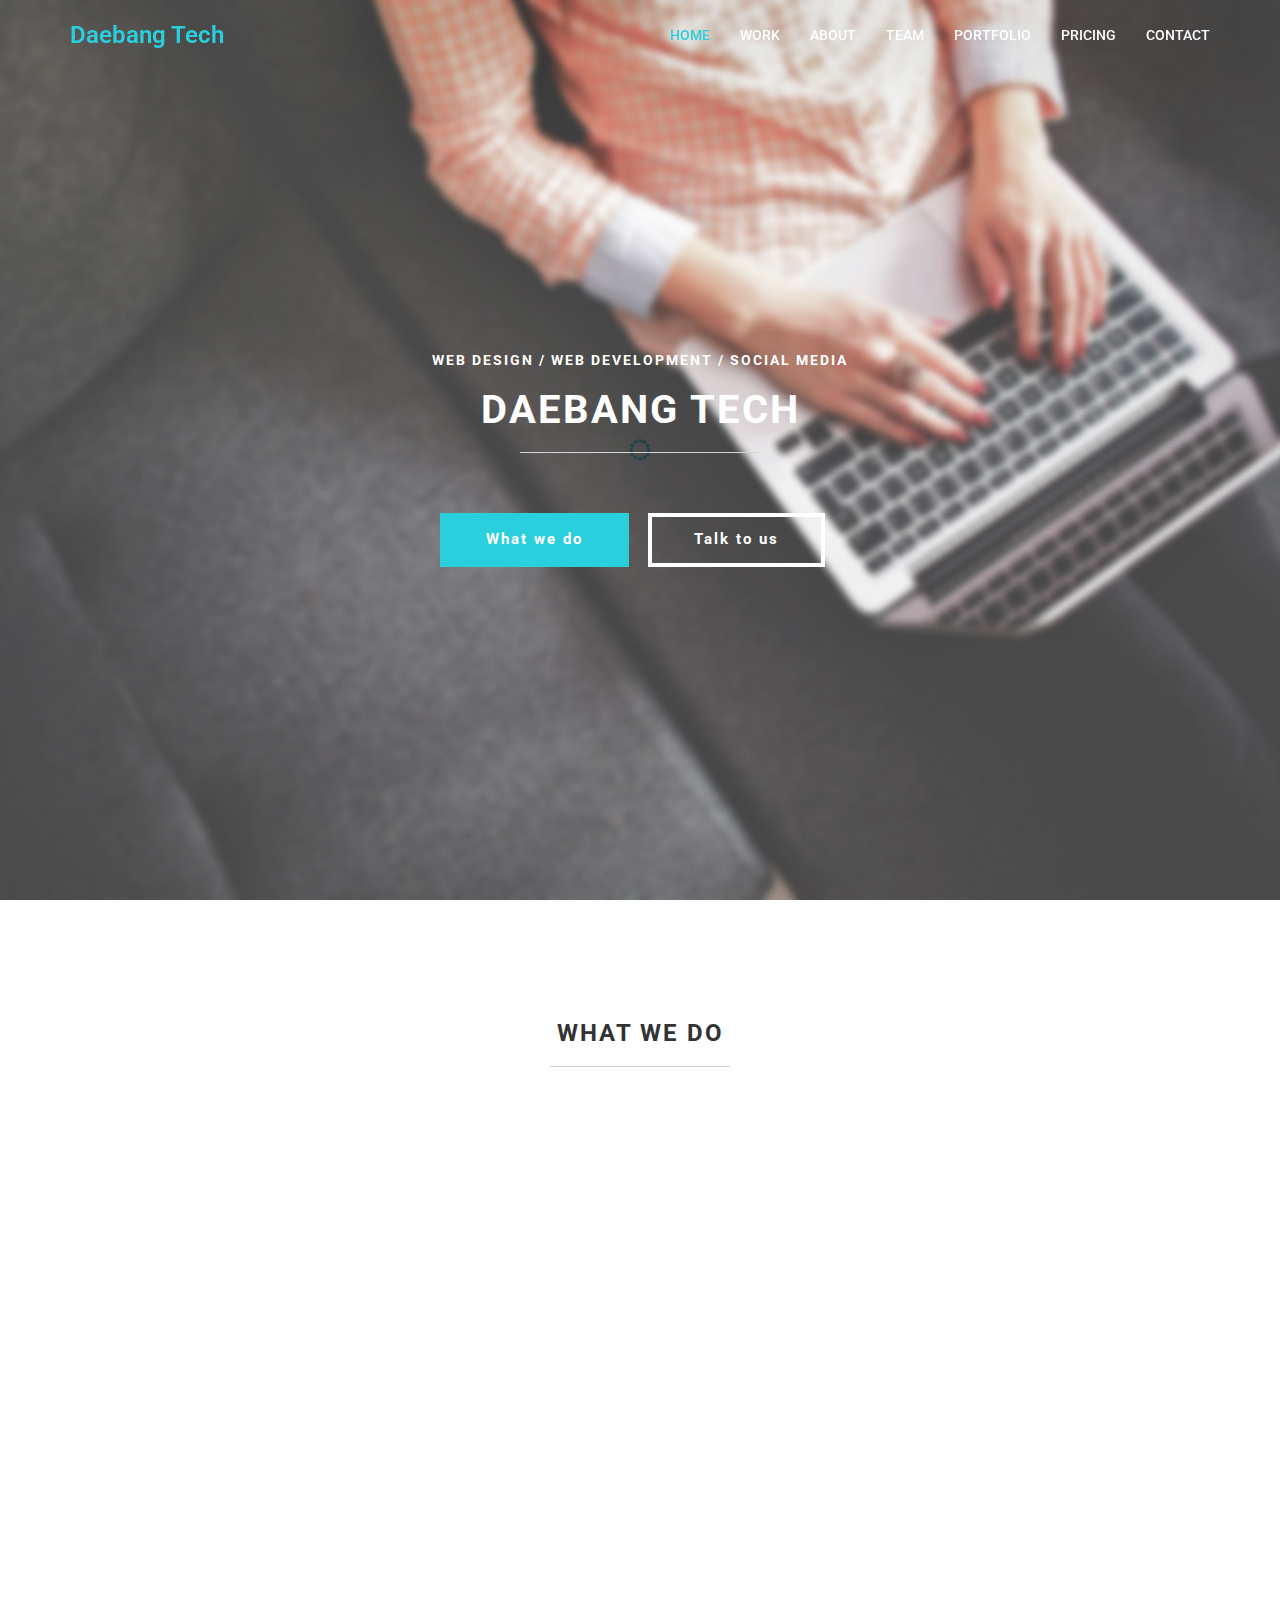
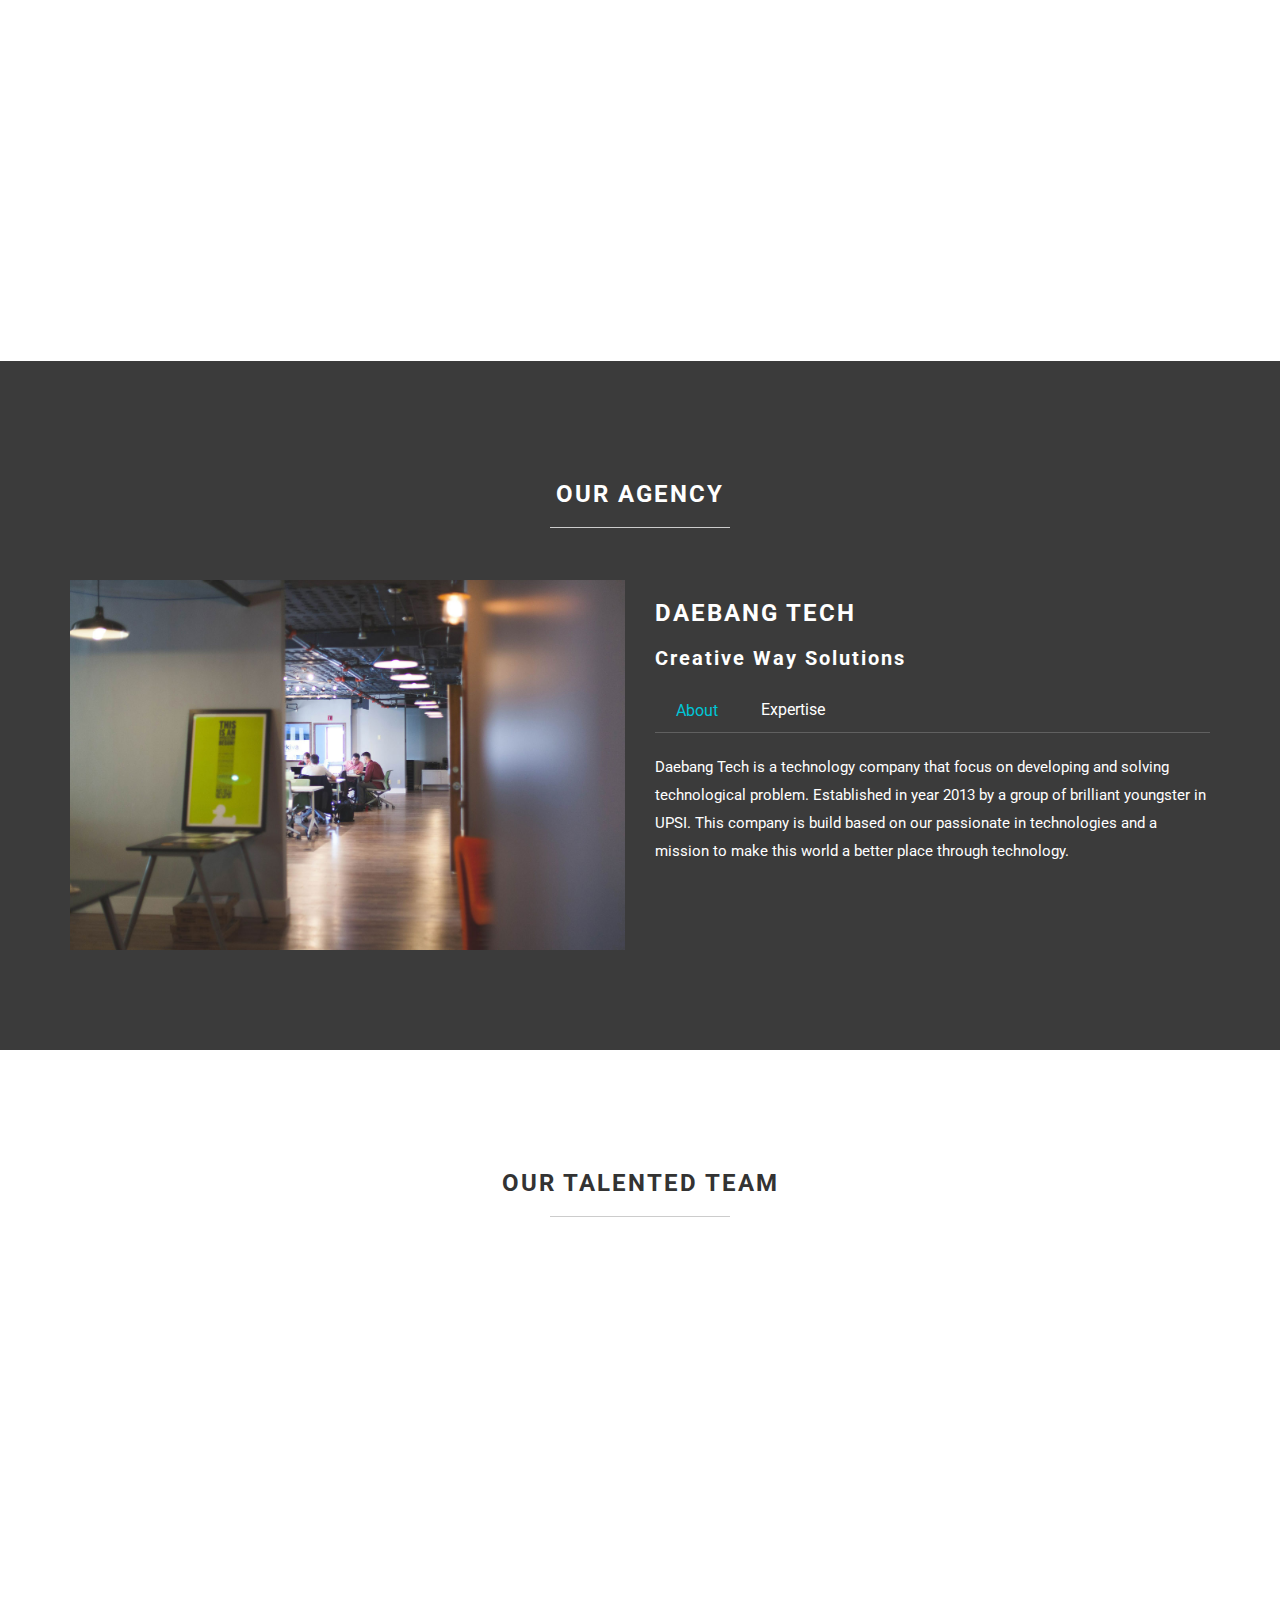
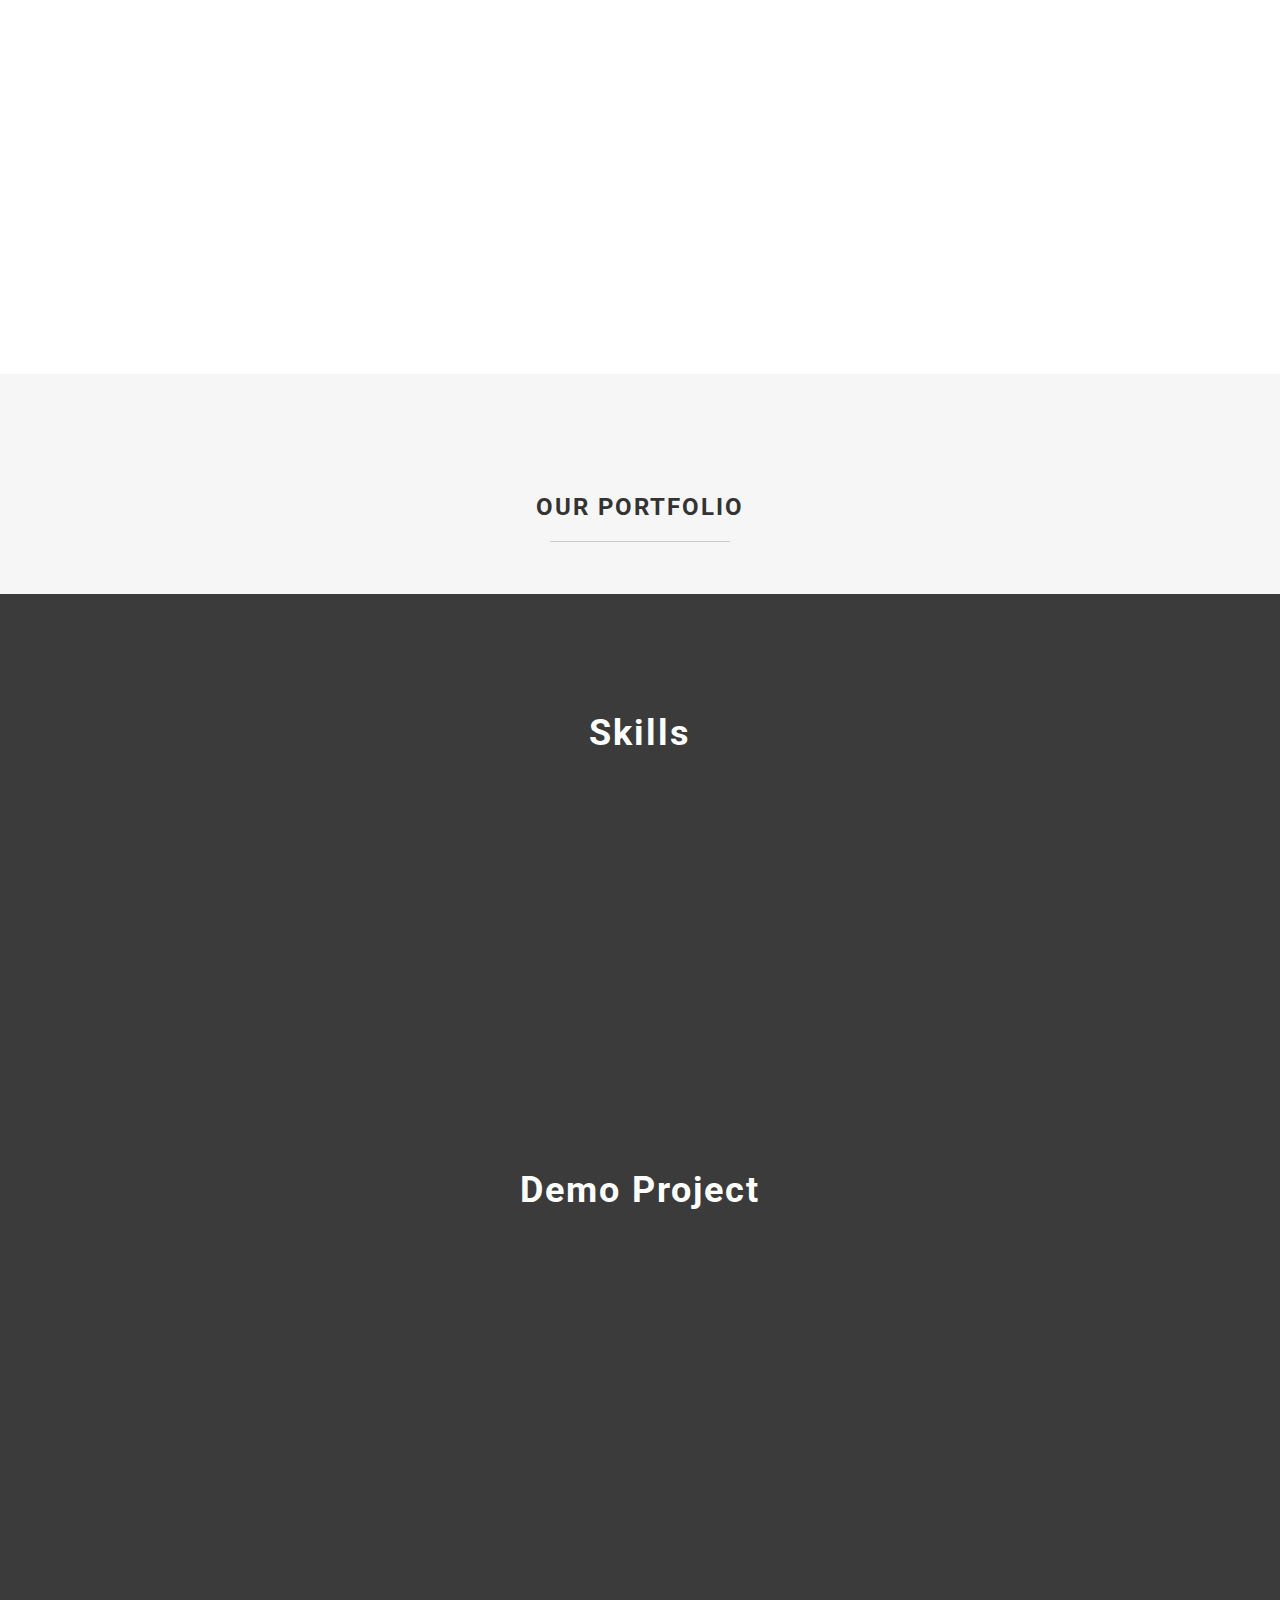
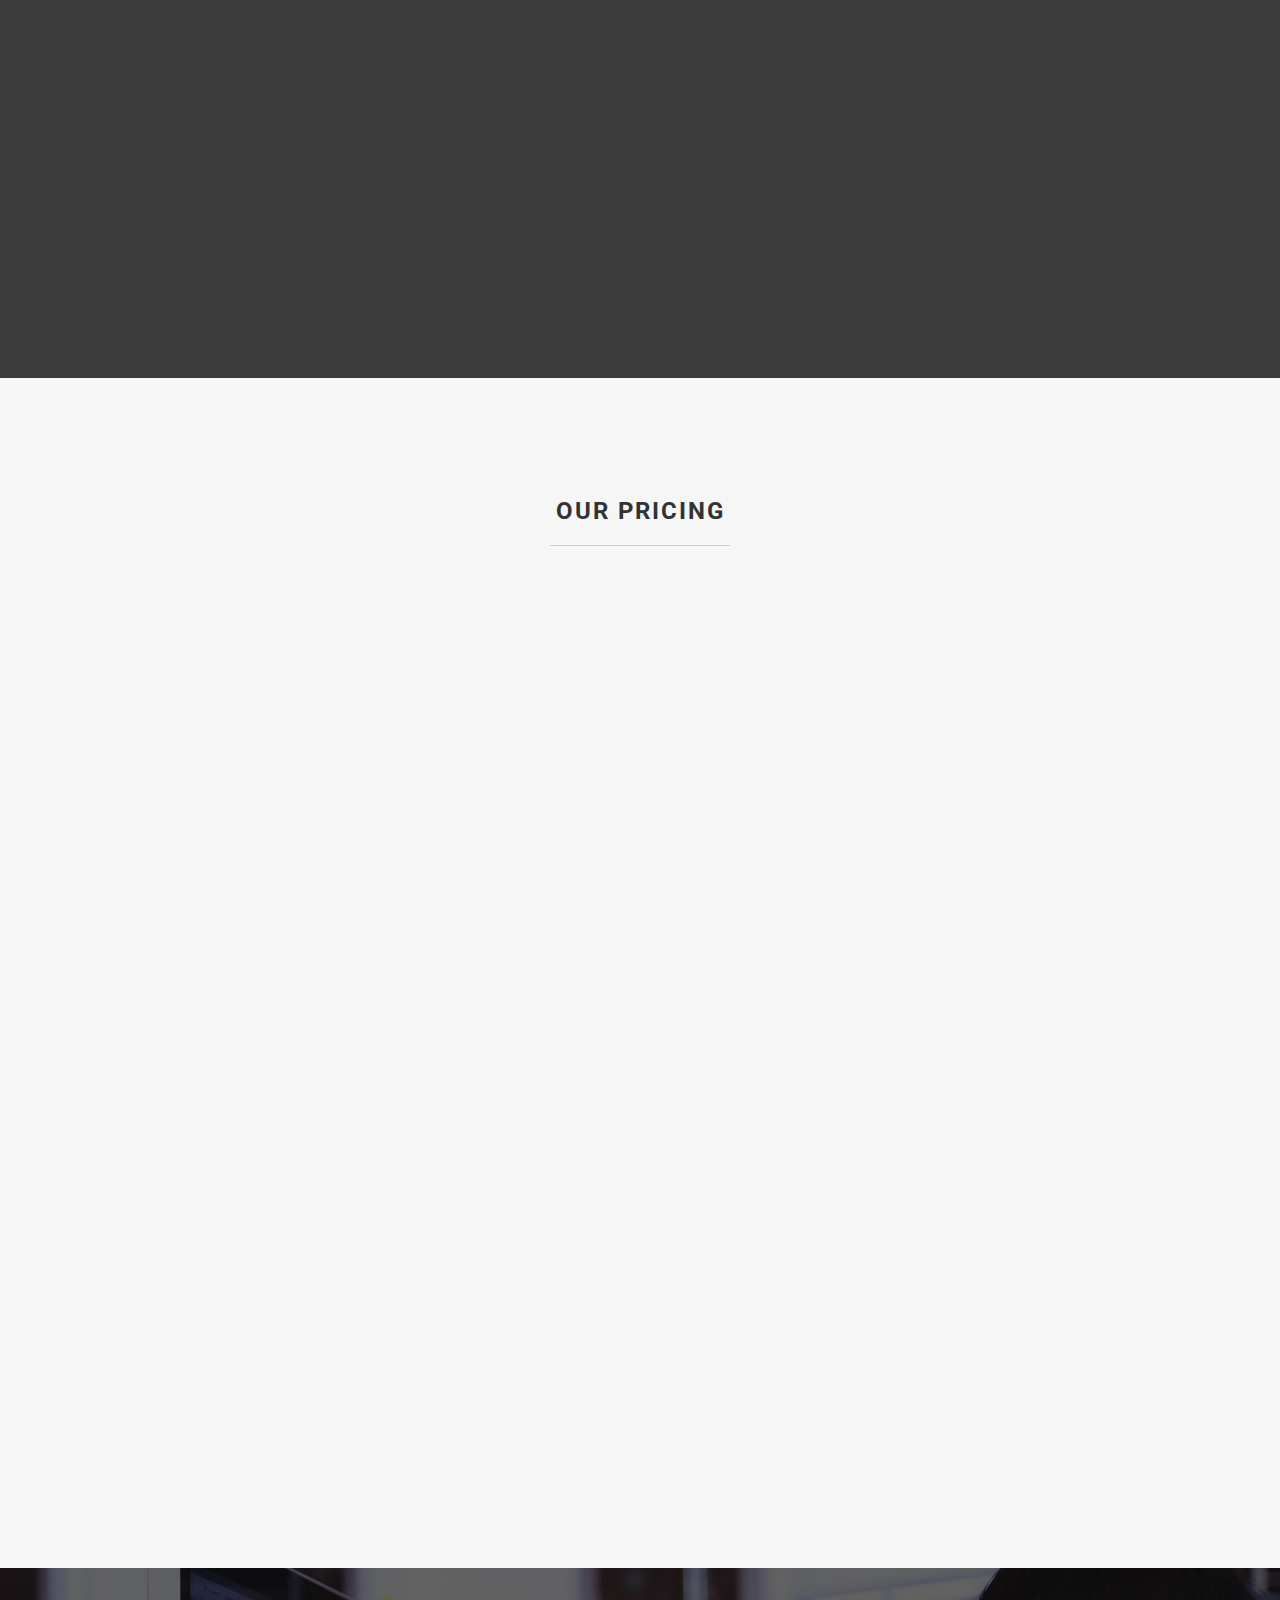
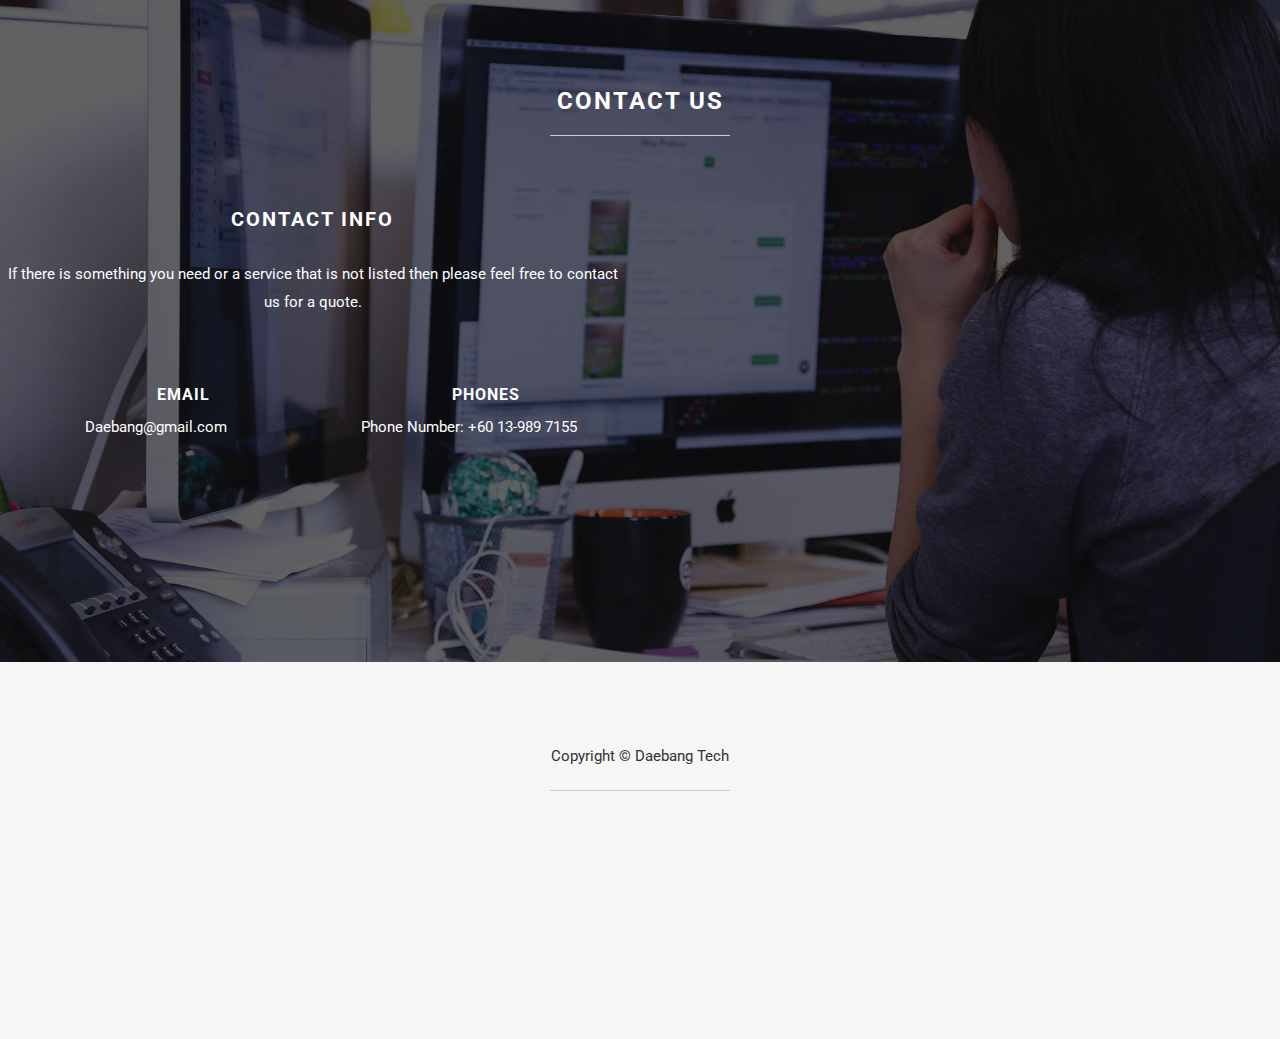
<file: index.html>
<!DOCTYPE html>
<html lang="en">
<head>
	<meta charset="utf-8">
	<title>Daebang Tech Inc</title>
	<meta http-equiv="X-UA-Compatible" content="IE=Edge">
	<meta name="viewport" content="width=device-width, initial-scale=1">
	<meta name="keywords" content="">
	<meta name="description" content="">

	<link rel="stylesheet" href="css/bootstrap.min.css">
	<link rel="stylesheet" href="css/font-awesome.min.css">
	<link rel="stylesheet" href="css/animate.min.css">
	<link rel="stylesheet" href="css/et-line-font.css">
	<link rel="stylesheet" href="css/nivo-lightbox.css">
	<link rel="stylesheet" href="css/nivo_themes/default/default.css">
	<link rel="stylesheet" href="css/style.css">
	<link rel="stylesheet" href="css/text.css">
	<!-- <link rel="stylesheet" href="css/add.css"> -->
	<link href='https://fonts.googleapis.com/css?family=Roboto:400,300,500' rel='stylesheet' type='text/css'>
</head>
<body data-spy="scroll" data-target=".navbar-collapse" data-offset="50">

<!-- preloader section -->
<div class="preloader">
	<div class="sk-spinner sk-spinner-circle">
       <div class="sk-circle1 sk-circle"></div>
       <div class="sk-circle2 sk-circle"></div>
       <div class="sk-circle3 sk-circle"></div>
       <div class="sk-circle4 sk-circle"></div>
       <div class="sk-circle5 sk-circle"></div>
       <div class="sk-circle6 sk-circle"></div>
       <div class="sk-circle7 sk-circle"></div>
       <div class="sk-circle8 sk-circle"></div>
       <div class="sk-circle9 sk-circle"></div>
       <div class="sk-circle10 sk-circle"></div>
       <div class="sk-circle11 sk-circle"></div>
       <div class="sk-circle12 sk-circle"></div>
    </div>
</div>

<!-- navigation section -->
<section class="navbar navbar-fixed-top custom-navbar" role="navigation">
	<div class="container">
		<div class="navbar-header">
			<button class="navbar-toggle" data-toggle="collapse" data-target=".navbar-collapse">
				<span class="icon icon-bar"></span>
				<span class="icon icon-bar"></span>
				<span class="icon icon-bar"></span>
			</button>
			<a href="#" class="navbar-brand">Daebang Tech</a>
		</div>
		<div class="collapse navbar-collapse">
			<ul class="nav navbar-nav navbar-right">
				<li><a href="#home" class="smoothScroll">HOME</a></li>
				<li><a href="#work" class="smoothScroll">WORK</a></li>
				<li><a href="#about" class="smoothScroll">ABOUT</a></li>
				<li><a href="#team" class="smoothScroll">TEAM</a></li>
				<li><a href="#portfolio" class="smoothScroll">PORTFOLIO</a></li>
				<li><a href="#pricing" class="smoothScroll">PRICING</a></li>
				<li><a href="#contact" class="smoothScroll">CONTACT</a></li>
			</ul>
		</div>
	</div>
</section>

<!-- home section -->
<section id="home">
	<div class="container">
		<div class="row">
			<div class="col-md-12 col-sm-12">
				<h3>WEB DESIGN / WEB DEVELOPMENT / SOCIAL MEDIA</h3>
				<h1>DAEBANG TECH</h1>
				<hr>
				<a href="#work" class="smoothScroll btn btn-danger">What we do</a>
				<a href="#contact" class="smoothScroll btn btn-default">Talk to us</a>
			</div>
		</div>
	</div>		
</section>

<!-- work section -->
<section id="work">
	<div class="container">
		<div class="row">
			<div class="col-md-12 col-sm-12">
				<div class="section-title">
					<h1 class="heading bold">WHAT WE DO</h1>
					<hr>
				</div>
			</div>
			<div class="col-lg-4 col-md-4 col-sm-4 wow fadeInUp" data-wow-delay="0.6s">
				<i class="icon-cloud medium-icon"></i>
					<h3>WEB MARKETING</h3>
					<hr>
					<p>Our experts utilize their knowledge and SEO experience to adapt a unique strategy for your site and ensure you are getting the greatest impact.</p>
			</div>
			<div class="col-lg-4 col-md-4 col-sm-4 wow fadeInUp" data-wow-delay="0.9s">
				<i class="icon-mobile medium-icon"></i>
					<h3>UI &amp; UX DESIGN</h3>
					<hr>
					<p>We draw & build the most fluid and innovative design by our creadtive and innovative Artiste.</p>
			</div>
			<div class="col-lg-4 col-md-4 col-sm-4 wow fadeInUp" data-wow-delay="1s">
				<i class="icon-laptop medium-icon"></i>
					<h3>ECOMMERCE</h3>
					<hr>
					<p>We build an ecommerce site that suits your needs that will expand and grow your business worldwide.</p>
			</div>
			<div class="col-lg-4 col-md-4 col-sm-4 wow fadeInUp" data-wow-delay="1s">
				<i class="icon-compass medium-icon"></i>
					<h3>MOBILE APP</h3>
					<hr>
					<p>We also can build a mobile apps or anyone that have bright idea and want to revolutionize the mobile world.</p>
			</div>
			<div class="col-lg-4 col-md-4 col-sm-4 wow fadeInUp" data-wow-delay="1s">
				<i class="icon-chat medium-icon"></i>
					<h3>STRATEGY</h3>
					<hr>
					<p>We offer the very ubiquity of application developing, hosting and networking technologies,</p>
			</div>
			<div class="col-lg-4 col-md-4 col-sm-4 wow fadeInUp" data-wow-delay="1s">
				<i class="icon-browser medium-icon"></i>
					<h3>BUSINESS SOLUTIONS</h3>
					<hr>
					<p>With our expertise, Daebang Tech is one stop place for all your kind of technology solution.</p>
			</div>
		</div>
	</div>
</section>

<!-- about section -->
<section id="about">
	<div class="container">
		<div class="row">
			<div class="col-md-12 col-sm-12 text-center">
				<div class="section-title">
					<h1 class="heading bold">OUR AGENCY</h1>
					<hr>
				</div>
			</div>
			<div class="col-md-6 col-sm-12">
				<img src="images/about-img.jpg" class="img-responsive" alt="about img">
			</div>
			<div class="col-md-6 col-sm-12">
				<h3 class="bold">DAEBANG TECH</h3>
				<h1 class="heading bold">Creative Way Solutions</h1>
				<!-- Nav tabs -->
				<ul class="nav nav-tabs" role="tablist">
					<li class="active"><a href="#design" aria-controls="design" role="tab" data-toggle="tab">About</a></li>
					<li><a href="#mobile" aria-controls="mobile" role="tab" data-toggle="tab">Expertise</a></li>
					<!-- <li><a href="#social" aria-controls="social" role="tab" data-toggle="tab">SOCIAL</a></li> -->
				</ul>
				<!-- tab panes -->
				<div class="tab-content">
					<div role="tabpanel" class="tab-pane active" id="design">
						<p>Daebang Tech is a technology company that focus on developing and solving technological problem. Established in year 2013 by a group of 
						brilliant youngster in UPSI. This company is build based on our passionate in technologies and a mission to make this world a better 
						place through technology.</p> 
					</div>
					<div role="tabpanel" class="tab-pane" id="mobile">
						<p>We are welcoming everyone who have an idea to build or anyone who want to expand their idea to interact with us. We also will help you
						to solve any kind of technological problem with our expertise in this field.</p>
					</div>
				</div>
			</div>
		</div>
	</div>
</section>

<!-- team section -->
<section id="team">
	<div class="container">
		<div class="row">
			<div class="col-md-12 col-sm-12">
				<div class="section-title">
					<h1 class="heading bold">OUR TALENTED TEAM</h1>
					<hr>
				</div>
			</div>
			<div class="col-md-3 col-sm-4 wow fadeIn" data-wow-delay="0.9s">
				<div class="team-wrapper">
					<img src="images/fakhri.jpg" class="img-responsive" alt="team img">
						<div class="team-des">
							<h4>Mohd Fakhri</h4>
							<h3>System Engineer</h3>
							<hr>
							<ul class="social-icon">
								<li><a href="https://www.facebook.com/ariey.neo" class="fa fa-facebook wow fadeIn" data-wow-delay="0.3s"></a></li>
								<!-- <li><a href="#" class="fa fa-twitter wow fadeIn" data-wow-delay="0.6s"></a></li> -->
							</ul>
						</div>
				</div>
			</div>
			<div class="col-md-3 col-sm-4 wow fadeIn" data-wow-delay="0.9s">
				<div class="team-wrapper">
					<img src="images/muslim.jpg" class="img-responsive" alt="team img">
						<div class="team-des">
							<h4>Muslim Fidaus</h4>
							<h3>Mobile Developer</h3>
							<hr>
							<ul class="social-icon">
								<li><a href="https://www.facebook.com/Mul1ngF1rdaus" class="fa fa-facebook wow fadeIn" data-wow-delay="0.3s"></a></li>
								<!-- <li><a href="#" class="fa fa-twitter wow fadeIn" data-wow-delay="0.6s"></a></li> -->
							</ul>
						</div>
				</div>
			</div>
			<div class="col-md-3 col-sm-4 wow fadeIn" data-wow-delay="0.9s">
				<div class="team-wrapper">
					<img src="images/hafiz.jpg" class="img-responsive" alt="team img">
						<div class="team-des">
							<h4>Mohd Hafiz</h4>
							<h3>Designer</h3>
							<hr>
							<ul class="social-icon">
								<li><a href="https://www.facebook.com/mhmfiz" class="fa fa-facebook wow fadeIn" data-wow-delay="0.3s"></a></li>
								<!-- <li><a href="#" class="fa fa-twitter wow fadeIn" data-wow-delay="0.6s"></a></li> -->
							</ul>
						</div>
				</div>
			</div>
			<div class="col-md-3 col-sm-4 wow fadeIn" data-wow-delay="1.3s">
				<div class="team-wrapper">
					<img src="images/halimi.jpg" class="img-responsive" alt="team img">
						<div class="team-des">
							<h4>Mohd Halimi</h4>
							<h3>Web Developer</h3>
							<hr>
							<ul class="social-icon">
								<li><a href="#" class="fa fa-facebook wow fadeIn" data-wow-delay="0.3s"></a></li>
								<!-- <li><a href="#" class="fa fa-twitter wow fadeIn" data-wow-delay="0.6s"></a></li> -->
							</ul>
						</div>
				</div>
			</div>
			<div class="col-md-3 col-sm-4 wow fadeIn" data-wow-delay="1.6s">
				<div class="team-wrapper">
					<img src="images/zubir.jpg" class="img-responsive" alt="team img">
						<div class="team-des">
							<h4>Mohd Zubir</h4>
							<h3>Manager/Marketer</h3>
							<hr>
							<ul class="social-icon">
								<li><a href="https://www.facebook.com/bayscool" class="fa fa-facebook wow fadeIn" data-wow-delay="0.3s"></a></li>
								<!-- <li><a href="#" class="fa fa-twitter wow fadeIn" data-wow-delay="0.6s"></a></li> -->
							</ul>
						</div>
				</div>
			</div>
			<div class="col-md-3 col-sm-4 wow fadeIn" data-wow-delay="1.6s">
				<div class="team-wrapper">
					<img src="images/azam.jpg" class="img-responsive" alt="team img">
						<div class="team-des">
							<h4>Wan Azam Azfar</h4>
							<h3>Software Engineer</h3>
							<hr>
							<ul class="social-icon">
								<li><a href="https://www.facebook.com/ajeppa" class="fa fa-facebook wow fadeIn" data-wow-delay="0.3s"></a></li>
								<!-- <li><a href="#" class="fa fa-twitter wow fadeIn" data-wow-delay="0.6s"></a></li> -->
							</ul>
						</div>
				</div>
			</div>
		</div>
	</div>
</section>

<!-- portfolio section -->
<div id="portfolio">
	<div class="container">
		<div class="row">
			<div class="col-md-12 col-sm-12">
				<div class="section-title">
					<h1 class="heading bold">OUR PORTFOLIO</h1>
					<hr>
				</div>
				<div class="about" id="about">
		<div class="container">

			<h1>Skills</h1>
			<div class="iso-box-section wow fadeIn" data-wow-delay="0.5s">
			<div class="heading-underline">
				<div class="h-u1"></div><div class="h-u2"></div><div class="h-u3"></div><div class="clearfix"></div>
			</div>

			<div class="col-md-6 col-sm-6 about-details">
				<div class="about-image">
					<img src="images/skill.png" alt="Hitech Info">
				</div>
				<div class="about-info">
					<p>Here's a list of information technology skills for your references of what we can and we will use to serve you. 
					This is acquired through deliberate, systematic, and sustained effort to smoothly and adaptively carryout complex activities or job functions 
					involving ideas (cognitive skills) and build things (technical skills) as per your request.</p>
				</div>
				<div class="clearfix"></div>
			</div>

			<!-- Skills -->
			<div class="col-md-6 col-sm-6 skills">

				<div id="about-us" class="parallax">
					<!-- <h2>OUR SKILLS</h2> -->
				<section id="skills">
					<progress value="80" max="100"></progress><span>JavaScript/jQuery</span>
					<progress value="70" max="100"></progress><span>HTML5/CSS3</span>
					<progress value="60" max="100"></progress><span>NodeJS</span>
					<progress value="70" max="100"></progress><span>Java/PHP</span>
					<progress value="60" max="100"></progress><span>MySQL</span>
					<progress value="80" max="100"></progress><span>Photoshop</span>
					</section>
			<div class="clearfix"></div>

		</div>
	</div>
	</div>
	<!-- //About skills -->
					
<style>
#skills span {
    top: -30px;
    left: 2%;
    position: relative;
    font-size: 1.4em;
    font-weight: bolder;
    font-family: monospace;
    color: #fff;
}

progress {
    background-color: #f3f3f3;
    border: 0;
    height: 2.5em;
    width: 100%;
}

progress::-webkit-progress-bar {
    background-color: #e0eaf0;
}

progress::-webkit-progress-value {
    background-color: #329ad1;
}

progress::-moz-progress-bar {
    background-color: #329ad1;
}
</style>

<script>
$(function() {
  $('progress').each(function() {
    var max = $(this).val();
    $(this).val(0).animate({ value: max }, { duration: 2000, easing: 'easeOutCirc' });
			});
});
</script>
				
				<!-- ISO section -->
				<div class="iso-section">
					<!-- <ul class="filter-wrapper clearfix">
                   		 <li><a href="#" data-filter="*" class="selected opc-main-bg">All</a></li>
                   		 <li><a href="#" class="opc-main-bg" data-filter=".html">HTML</a></li>
                   		 <li><a href="#" class="opc-main-bg" data-filter=".photoshop">Photoshop</a></li>
                    	 <li><a href="#" class="opc-main-bg" data-filter=".wordpress">Wordpress</a></li>
                    	 <li><a href="#" class="opc-main-bg" data-filter=".mobile">Mobile</a></li>
               		</ul> -->
					<h1>Demo Project</h1>
               		<div class="iso-box-section wow fadeIn" data-wow-delay="0.5s">
               			<div class="iso-box-wrapper col4-iso-box">
               				 <div class="iso-box html wordpress mobile col-lg-6 col-md-6 col-sm-6">
               				 	<a href="epic/epic/index.html"><img src="images/website.png" alt="portfolio img"></a>
               				 </div>

               				 <div class="iso-box wordpress col-lg-6 col-md-6 col-sm-6">
               				 	<a href="luxe/luxe/index.html"><img src="images/web app.png" alt="portfolio img"></a>
               				 </div>

               				 <div class="iso-box html mobile col-lg-6 col-md-6 col-sm-6">
               				 	<a href="new_shop/index.html"><img src="images/ecommerce.png" alt="portfolio img"></a>
               				 </div>

               				 <div class="iso-box wordpress col-lg-6 col-md-6 col-sm-6">
               				 	<a href="travel_hunt/index.html"><img src="images/mobile.png" alt="portfolio img"></a>
               				 </div>
               			</div>
               		</div>

				</div>
			</div>
		</div>
	</div>
</div>		

<!-- pricing section -->
<section id="pricing">
	<div class="container">
		<div class="row">
			<div class="col-md-12 col-sm-12 text-center">
				<div class="section-title">
					<h1 class="heading bold">OUR PRICING</h1>
					<hr>
				</div>
			</div>
			<div class="col-md-4 col-sm-6">
				<div class="plan plan-one wow bounceIn" data-wow-delay="0.3s">
					<div class="plan_title">
						<i class="icon-mobile medium-icon"></i>
						<h3>Website</h3>
						<h2>RM500</h2>
					</div>
					<ul>
                    	<li>Domain</li>
						<li>Hoting</li>
						<li>Secured Emails</li>
                        <li>24-hour Support</li>
					</ul>
				</div>
			</div>
			<div class="col-md-4 col-sm-6">
				<div class="plan plan-two wow bounceIn" data-wow-delay="0.3s">
					<div class="plan_title">
						<i class="icon-desktop medium-icon"></i>
						<h3>Web Application/Mobile Application/eCommerce</h3>
						<h2>RM1000</h2>
					</div>
					<ul>
						<li>Pro Website</li>
						<li>1 Database</li>
						<li>Domain</li>
						<li>Hoting</li>
						<li>Secured Emails</li>
                        <li>24-hour Support</li>
					</ul>
				</div>
			</div>
			<div class="col-md-4 col-sm-6">
				<div class="plan plan-three wow bounceIn" data-wow-delay="0.3s">
					<div class="plan_title">
						<i class="icon-cloud medium-icon"></i>
						<h3>Business Solution</h3>
						<h2>RM 1500</h2>
					</div>
					<ul>
						<li>Pro Website</li>
						<li>1 Database</li>
						<li>Domain</li>
						<li>Hoting</li>
						<li>Secured Emails</li>
						<li>Security</li>
						<li>Internet Marketing</li>
                        <li>24-hour Support</li>
					</ul>
				</div>
			</div>
		</div>
	</div>		
</section>

<!-- contact section -->
<section id="contact">
	<div class="container">
		<div class="row">
			<div class="col-md-12 col-sm-12 text-center">
				<div class="section-title">
					<h1 class="heading bold">CONTACT US</h1>
					<hr>
				</div>
			</div>
			<div class="col-md-6 col-sm-12 contact-info">
				<h2 class="heading bold">CONTACT INFO</h2>
				<p>If there is something you need or a service that is not listed then please feel free to contact us for a quote.</p>
				<div class="col-md-6 col-sm-4">
					<h3><i class="icon-envelope medium-icon wow bounceIn" data-wow-delay="0.6s"></i> EMAIL</h3>
					<p>Daebang@gmail.com</p>
				</div>
				<div class="col-md-6 col-sm-4">
					<h3><i class="icon-phone medium-icon wow bounceIn" data-wow-delay="0.6s"></i> PHONES</h3>
					<p>Phone Number: +60 13-989 7155</p>
				</div>
			</div>
			<div class="col-md-6 col-sm-12">
				<form action="#" method="get" class="wow fadeInUp" data-wow-delay="0.6s">
					<div class="col-md-6 col-sm-6">
						<input type="text" class="form-control" placeholder="Name" name="name">
					</div>
					<div class="col-md-6 col-sm-6">
						<input type="email" class="form-control" placeholder="Email" name="email">
					</div>
					<div class="col-md-12 col-sm-12">
						<textarea class="form-control" placeholder="Message" rows="7" name="message"></textarea>
					</div>
					<div class="col-md-offset-4 col-md-8 col-sm-offset-4 col-sm-8">
						<input type="submit" class="form-control" value="SEND MESSAGE">
					</div>
				</form>
			</div>
		</div>
	</div>
</section>

<!-- footer section -->
<footer>
	<div class="container">
		<div class="row">
			<div class="col-md-12 col-sm-12">
				<p>Copyright © Daebang Tech</p>
				<hr>
				<ul class="social-icon">
					<li><a href="https://www.facebook.com/DaebangTech/" target="_blank" class="fa fa-facebook wow fadeIn" data-wow-delay="0.3s"></a></li>
					<li><a href="#" class="fa fa-twitter wow fadeIn" data-wow-delay="0.6s"></a></li>
					<!-- <li><a href="#" class="fa fa-dribbble wow fadeIn" data-wow-delay="0.9s"></a></li>
					<li><a href="#" class="fa fa-behance wow fadeIn" data-wow-delay="0.9s"></a></li>
					<li><a href="#" class="fa fa-tumblr wow fadeIn" data-wow-delay="0.9s"></a></li> -->
				</ul>
			</div>
		</div>
	</div>
</footer>


<script src="js/jquery.js"></script>
<script src="js/bootstrap.min.js"></script>
<script src="js/smoothscroll.js"></script>
<script src="js/isotope.js"></script>
<script src="js/imagesloaded.min.js"></script>
<script src="js/nivo-lightbox.min.js"></script>
<script src="js/jquery.backstretch.min.js"></script>
<script src="js/wow.min.js"></script>
<script src="js/custom.js"></script>
<!-- <script src="js/add.js"></script> -->

</body>
</html>
</file>
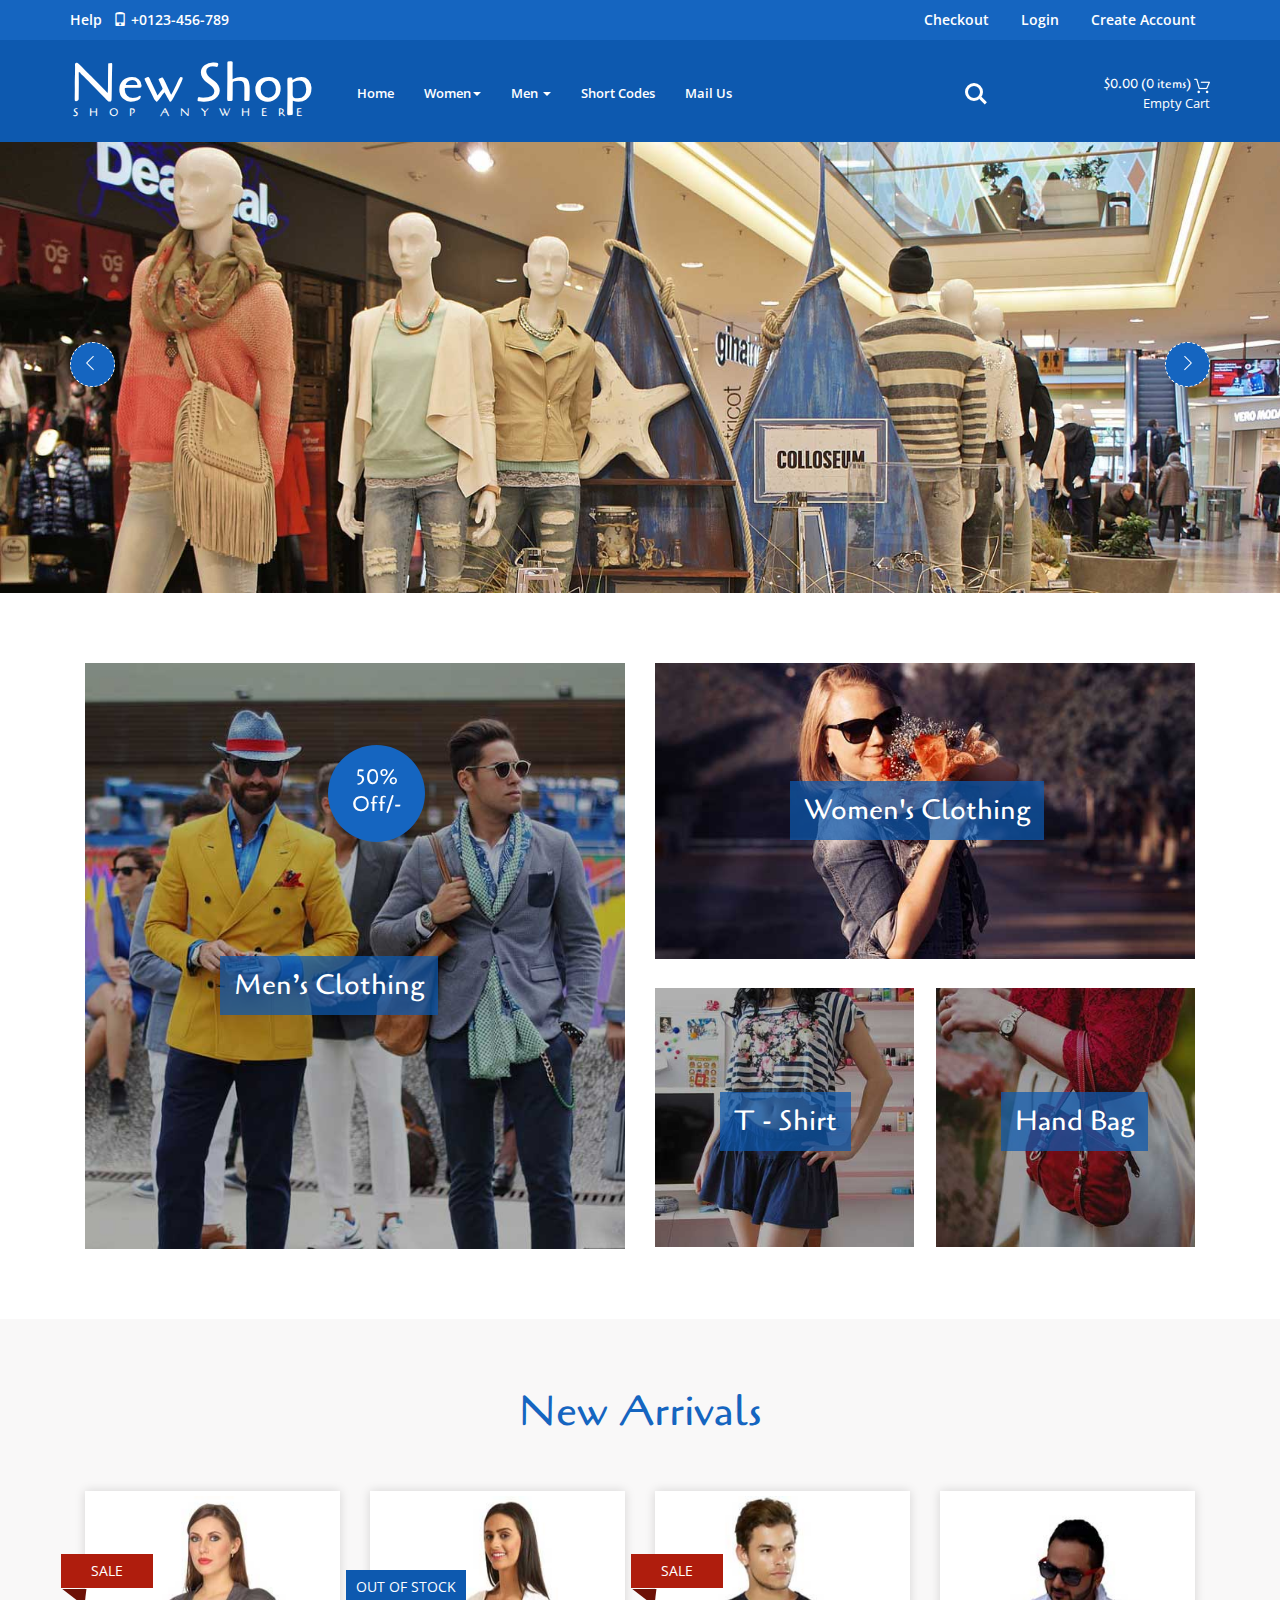
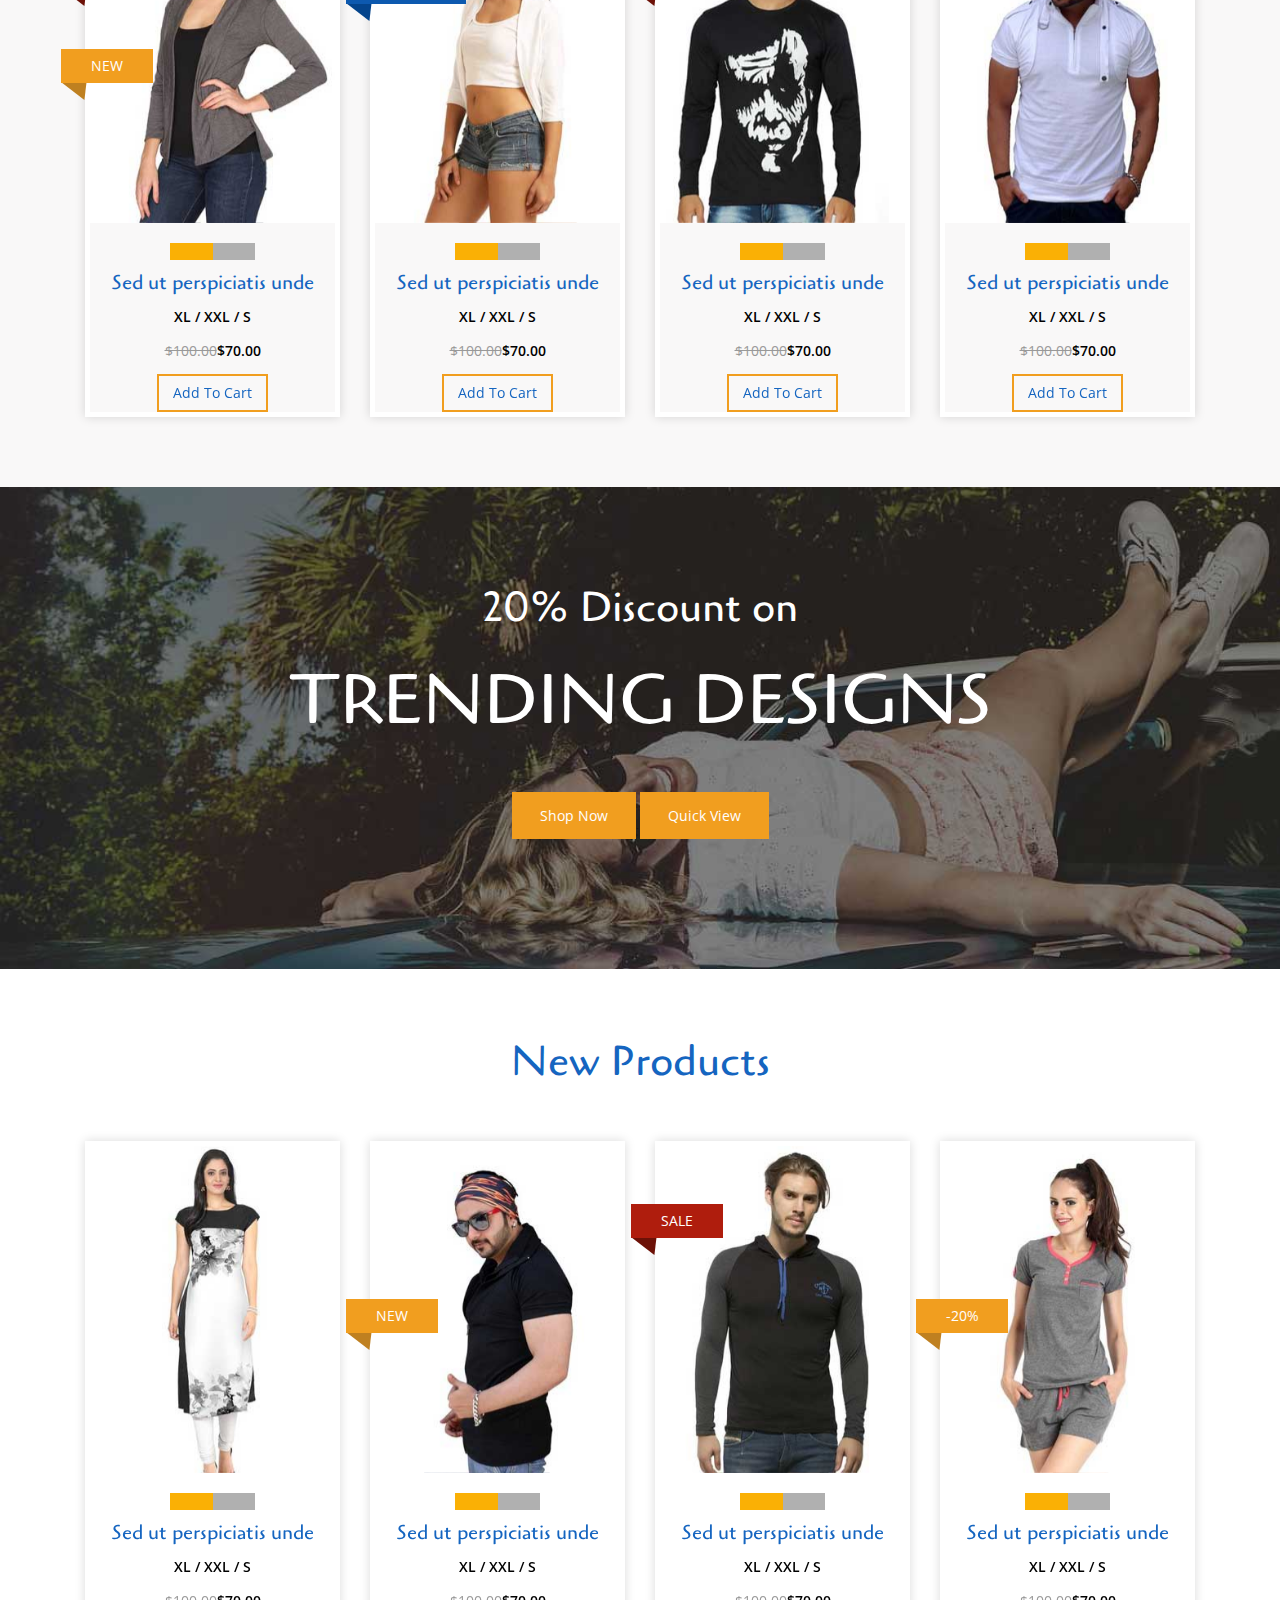
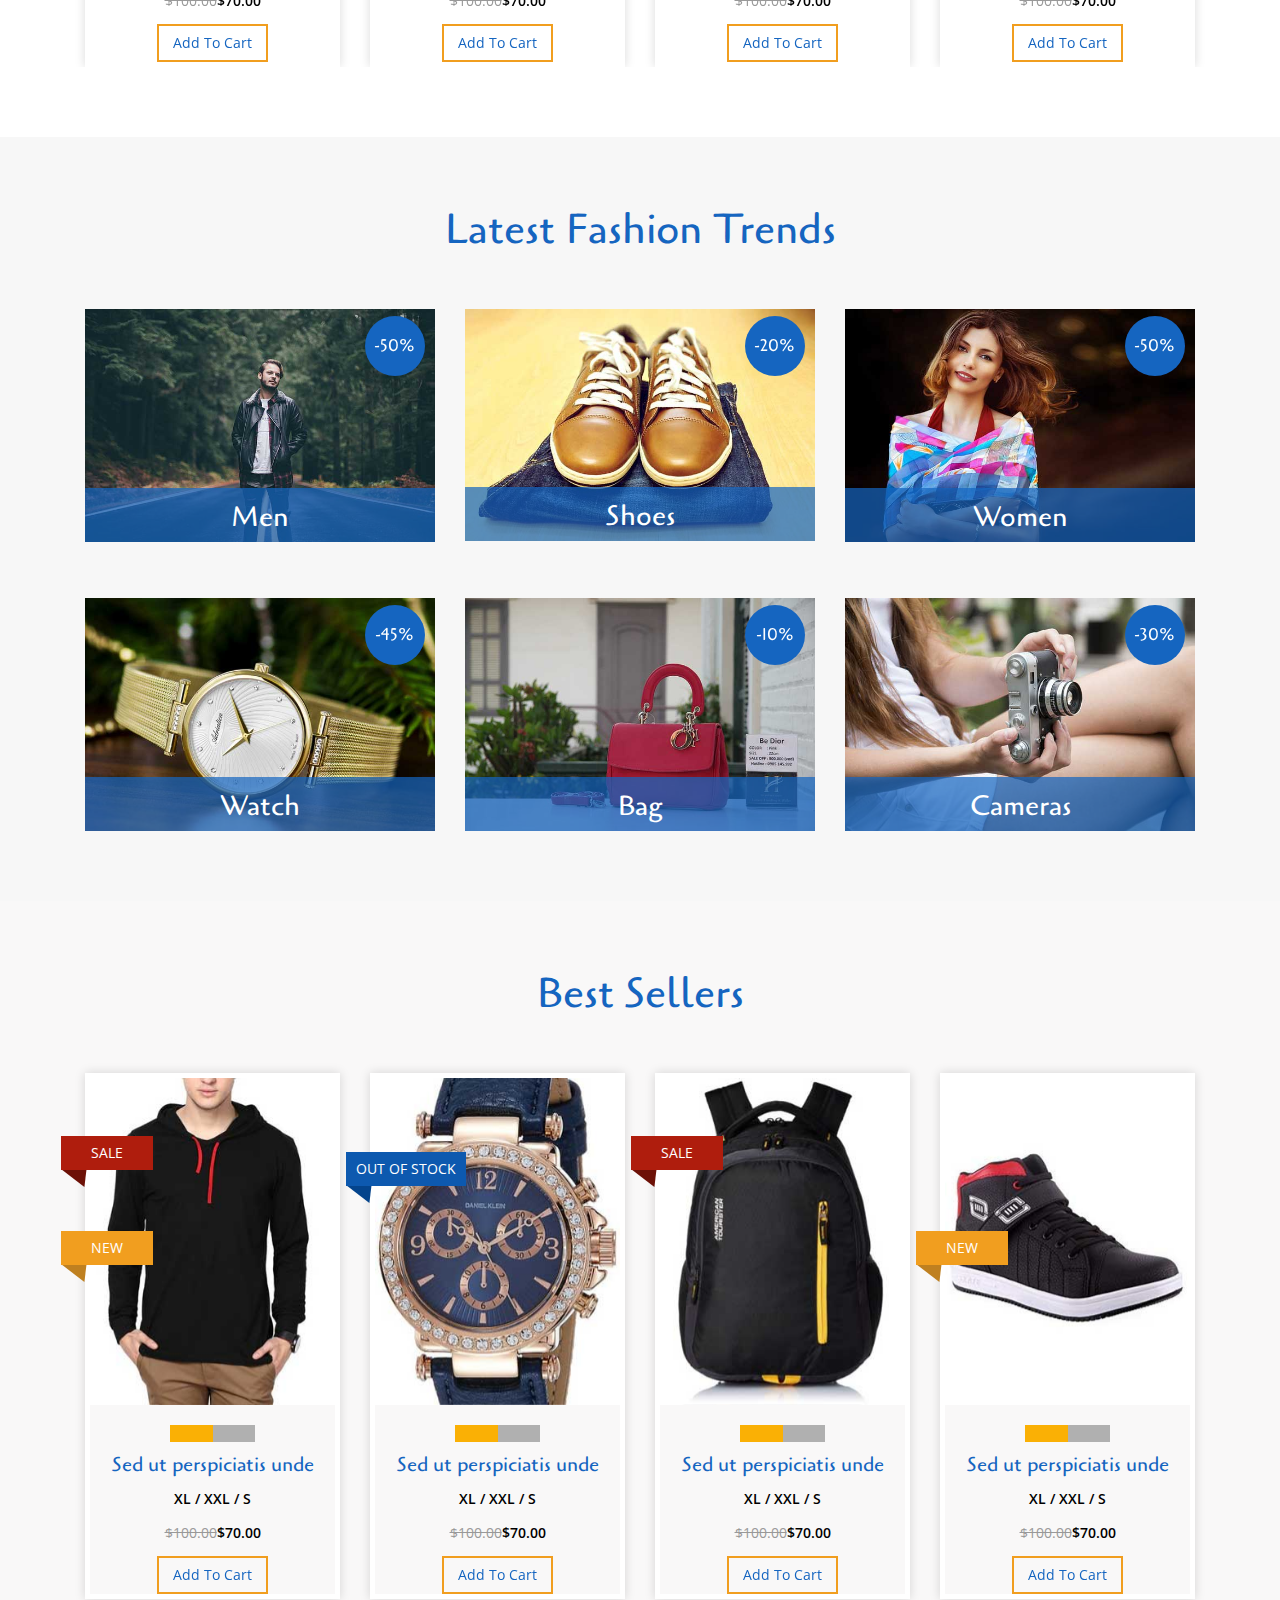
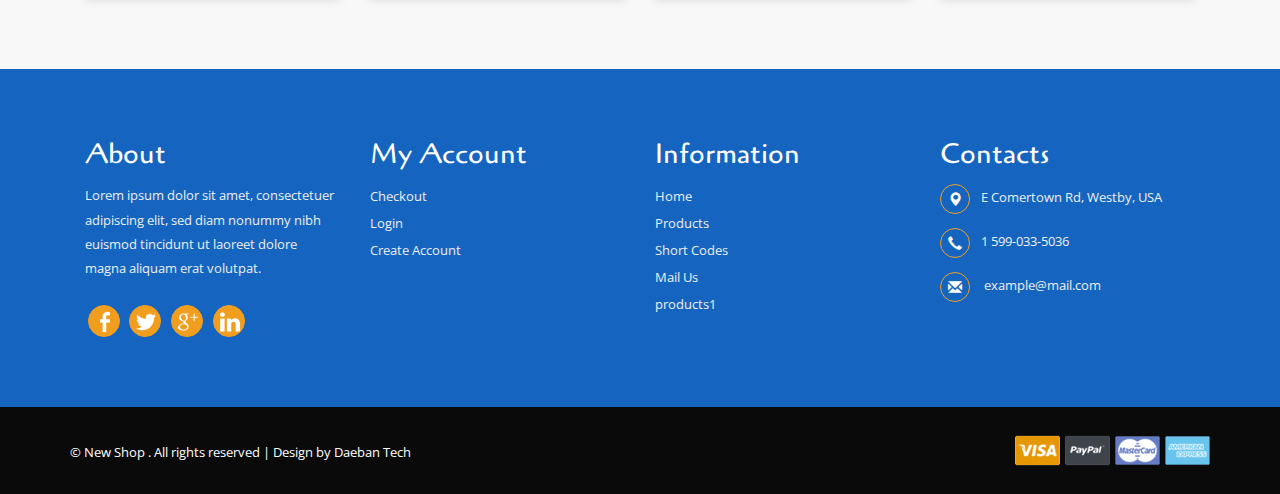
<file: new_shop/index.html>
<!--
Au<!--
Author: W3layouts
Author URL: http://w3layouts.com
License: Creative Commons Attribution 3.0 Unported
License URL: http://creativecommons.org/licenses/by/3.0/
-->
<!DOCTYPE HTML>
<html>
<head>
<title>E-Commerce Online Shopping</title>
<!--css-->
<link href="css/bootstrap.css" rel="stylesheet" type="text/css" media="all"/>
<link href="css/style.css" rel="stylesheet" type="text/css" media="all" />
<link href="css/font-awesome.css" rel="stylesheet">
<!--css-->
<meta name="viewport" content="width=device-width, initial-scale=1">
<meta http-equiv="Content-Type" content="text/html; charset=utf-8" />
<meta name="keywords" content="New Shop Responsive web template, Bootstrap Web Templates, Flat Web Templates, Android Compatible web template, 
Smartphone Compatible web template, free webdesigns for Nokia, Samsung, LG, SonyEricsson, Motorola web design" />
<script type="application/x-javascript"> addEventListener("load", function() { setTimeout(hideURLbar, 0); }, false); function hideURLbar(){ window.scrollTo(0,1); } </script>
<script src="js/jquery.min.js"></script>
<link href='//fonts.googleapis.com/css?family=Cagliostro' rel='stylesheet' type='text/css'>
<link href='//fonts.googleapis.com/css?family=Open+Sans:400,800italic,800,700italic,700,600italic,600,400italic,300italic,300' rel='stylesheet' type='text/css'>
<!--search jQuery-->
	<script src="js/main.js"></script>
<!--search jQuery-->
<script src="js/responsiveslides.min.js"></script>
 <script>
    $(function () {
      $("#slider").responsiveSlides({
      	auto: true,
      	nav: true,
      	speed: 500,
        namespace: "callbacks",
        pager: true,
      });
    });
 </script>
 <!--mycart-->
<script type="text/javascript" src="js/bootstrap-3.1.1.min.js"></script>
 <!-- cart -->
<script src="js/simpleCart.min.js"></script>
<!-- cart -->
  <!--start-rate-->
<script src="js/jstarbox.js"></script>
	<link rel="stylesheet" href="css/jstarbox.css" type="text/css" media="screen" charset="utf-8" />
		<script type="text/javascript">
			jQuery(function() {
			jQuery('.starbox').each(function() {
				var starbox = jQuery(this);
					starbox.starbox({
					average: starbox.attr('data-start-value'),
					changeable: starbox.hasClass('unchangeable') ? false : starbox.hasClass('clickonce') ? 'once' : true,
					ghosting: starbox.hasClass('ghosting'),
					autoUpdateAverage: starbox.hasClass('autoupdate'),
					buttons: starbox.hasClass('smooth') ? false : starbox.attr('data-button-count') || 5,
					stars: starbox.attr('data-star-count') || 5
					}).bind('starbox-value-changed', function(event, value) {
					if(starbox.hasClass('random')) {
					var val = Math.random();
					starbox.next().text(' '+val);
					return val;
					} 
				})
			});
		});
		</script>
<!--//End-rate-->
</head>
<body>
	<!--header-->
		<div class="header">
			<div class="header-top">
				<div class="container">
					 <div class="top-left">
						<a href="#"> Help  <i class="glyphicon glyphicon-phone" aria-hidden="true"></i> +0123-456-789</a>
					</div>
					<div class="top-right">
					<ul>
						<li><a href="checkout.html">Checkout</a></li>
						<li><a href="login.html">Login</a></li>
						<li><a href="registered.html"> Create Account </a></li>
					</ul>
					</div>
					<div class="clearfix"></div>
				</div>
			</div>
			<div class="heder-bottom">
				<div class="container">
					<div class="logo-nav">
						<div class="logo-nav-left">
							<h1><a href="index.html">New Shop <span>Shop anywhere</span></a></h1>
						</div>
						<div class="logo-nav-left1">
							<nav class="navbar navbar-default">
							<!-- Brand and toggle get grouped for better mobile display -->
							<div class="navbar-header nav_2">
								<button type="button" class="navbar-toggle collapsed navbar-toggle1" data-toggle="collapse" data-target="#bs-megadropdown-tabs">
									<span class="sr-only">Toggle navigation</span>
									<span class="icon-bar"></span>
									<span class="icon-bar"></span>
									<span class="icon-bar"></span>
								</button>
							</div> 
							<div class="collapse navbar-collapse" id="bs-megadropdown-tabs">
								<ul class="nav navbar-nav">
									<li class="active"><a href="index.html" class="act">Home</a></li>	
									<!-- Mega Menu -->
									<li class="dropdown">
										<a href="#" class="dropdown-toggle" data-toggle="dropdown">Women<b class="caret"></b></a>
										<ul class="dropdown-menu multi-column columns-3">
											<div class="row">
												<div class="col-sm-3  multi-gd-img">
													<ul class="multi-column-dropdown">
														<h6>Submenu1</h6>
														<li><a href="products.html">Clothing</a></li>
														<li><a href="products.html">Wallets</a></li>
														<li><a href="products.html">Shoes</a></li>
														<li><a href="products.html">Watches</a></li>
														<li><a href="products.html"> Underwear </a></li>
														<li><a href="products.html">Accessories</a></li>
													</ul>
												</div>
												<div class="col-sm-3  multi-gd-img">
													<ul class="multi-column-dropdown">
														<h6>Submenu2</h6>
														<li><a href="products.html">Sunglasses</a></li>
														<li><a href="products.html">Wallets,Bags</a></li>
														<li><a href="products.html">Footwear</a></li>
														<li><a href="products.html">Watches</a></li>
														<li><a href="products.html">Accessories</a></li>
														<li><a href="products.html">Jewellery</a></li>
													</ul>
												</div>
												<div class="col-sm-3  multi-gd-img">
														<a href="products.html"><img src="images/woo.jpg" alt=" "/></a>
												</div> 
												<div class="col-sm-3  multi-gd-img">
														<a href="products.html"><img src="images/woo1.jpg" alt=" "/></a>
												</div>
												<div class="clearfix"></div>
											</div>
										</ul>
									</li>
									<li class="dropdown">
										<a href="#" class="dropdown-toggle" data-toggle="dropdown">Men <b class="caret"></b></a>
										<ul class="dropdown-menu multi-column columns-3">
											<div class="row">
												<div class="col-sm-3  multi-gd-img">
													<ul class="multi-column-dropdown">
														<h6>Submenu1</h6>
														<li><a href="products.html">Clothing</a></li>
														<li><a href="products.html">Wallets</a></li>
														<li><a href="products.html">Shoes</a></li>
														<li><a href="products.html">Watches</a></li>
														<li><a href="products.html"> Underwear </a></li>
														<li><a href="products.html">Accessories</a></li>
													</ul>
												</div>
												<div class="col-sm-3  multi-gd-img">
													<ul class="multi-column-dropdown">
														<h6>Submenu2</h6>
														<li><a href="products.html">Sunglasses</a></li>
														<li><a href="products.html">Wallets,Bags</a></li>
														<li><a href="products.html">Footwear</a></li>
														<li><a href="products.html">Watches</a></li>
														<li><a href="products.html">Accessories</a></li>
														<li><a href="products.html">Jewellery</a></li>
													</ul>
												</div>
												<div class="col-sm-3  multi-gd-img">
														<a href="products1.html"><img src="images/woo3.jpg" alt=" "/></a>
												</div> 
												<div class="col-sm-3  multi-gd-img">
														<a href="products1.html"><img src="images/woo4.jpg" alt=" "/></a>
												</div>
												<div class="clearfix"></div>
											</div>
										</ul>
									</li>
									<li><a href="codes.html">Short Codes</a></li>
									<li><a href="mail.html">Mail Us</a></li>
								</ul>
							</div>
							</nav>
						</div>
						<div class="logo-nav-right">
							<ul class="cd-header-buttons">
								<li><a class="cd-search-trigger" href="#cd-search"> <span></span></a></li>
							</ul> <!-- cd-header-buttons -->
							<div id="cd-search" class="cd-search">
								<form action="#" method="post">
									<input name="Search" type="search" placeholder="Search...">
								</form>
							</div>	
						</div>
						<div class="header-right2">
							<div class="cart box_1">
								<a href="checkout.html">
									<h3> <div class="total">
										<span class="simpleCart_total"></span> (<span id="simpleCart_quantity" class="simpleCart_quantity"></span> items)</div>
										<img src="images/bag.png" alt="" />
									</h3>
								</a>
								<p><a href="javascript:;" class="simpleCart_empty">Empty Cart</a></p>
								<div class="clearfix"> </div>
							</div>	
						</div>
						<div class="clearfix"> </div>
					</div>
				</div>
			</div>
		</div>
		<!--header-->
		<!--banner-->
		<div class="banner-w3">
			<div class="demo-1">            
				<div id="example1" class="core-slider core-slider__carousel example_1">
					<div class="core-slider_viewport">
						<div class="core-slider_list">
							<div class="core-slider_item">
								<img src="images/b1.jpg" class="img-responsive" alt="">
							</div>
							 <div class="core-slider_item">
								 <img src="images/b2.jpg" class="img-responsive" alt="">
							 </div>
							<div class="core-slider_item">
								  <img src="images/b3.jpg" class="img-responsive" alt="">
							</div>
							<div class="core-slider_item">
								  <img src="images/b4.jpg" class="img-responsive" alt="">
							</div>
						 </div>
					</div>
					<div class="core-slider_nav">
						<div class="core-slider_arrow core-slider_arrow__right"></div>
						<div class="core-slider_arrow core-slider_arrow__left"></div>
					</div>
					<div class="core-slider_control-nav"></div>
				</div>
			</div>
			<link href="css/coreSlider.css" rel="stylesheet" type="text/css">
			<script src="js/coreSlider.js"></script>
			<script>
			$('#example1').coreSlider({
			  pauseOnHover: false,
			  interval: 3000,
			  controlNavEnabled: true
			});

			</script>

		</div>	
		<!--banner-->
			<!--content-->
		<div class="content">
			<!--banner-bottom-->
				<div class="ban-bottom-w3l">
					<div class="container">
						<div class="col-md-6 ban-bottom">
							<div class="ban-top">
								<img src="images/p1.jpg" class="img-responsive" alt=""/>
								<div class="ban-text">
									<h4>Men’s Clothing</h4>
								</div>
								<div class="ban-text2 hvr-sweep-to-top">
									<h4>50% <span>Off/-</span></h4>
								</div>
							</div>
						</div>
						<div class="col-md-6 ban-bottom3">
							<div class="ban-top">
								<img src="images/p2.jpg" class="img-responsive" alt=""/>
								<div class="ban-text1">
									<h4>Women's Clothing</h4>
								</div>
							</div>
							<div class="ban-img">
								<div class=" ban-bottom1">
									<div class="ban-top">
										<img src="images/p3.jpg" class="img-responsive" alt=""/>
										<div class="ban-text1">
											<h4>T - Shirt</h4>
										</div>
									</div>
								</div>
								<div class="ban-bottom2">
									<div class="ban-top">
										<img src="images/p4.jpg" class="img-responsive" alt=""/>
										<div class="ban-text1">
											<h4>Hand Bag</h4>
										</div>
									</div>
								</div>
								<div class="clearfix"></div>
							</div>
						</div>
						<div class="clearfix"></div>
					</div>
				</div>
			<!--banner-bottom-->
			<!--new-arrivals-->
				<div class="new-arrivals-w3agile">
					<div class="container">
						<h2 class="tittle">New Arrivals</h2>
						<div class="arrivals-grids">
							<div class="col-md-3 arrival-grid simpleCart_shelfItem">
								<div class="grid-arr">
									<div  class="grid-arrival">
										<figure>		
											<a href="#" class="new-gri" data-toggle="modal" data-target="#myModal1">
												<div class="grid-img">
													<img  src="images/p6.jpg" class="img-responsive" alt="">
												</div>
												<div class="grid-img">
													<img  src="images/p5.jpg" class="img-responsive"  alt="">
												</div>			
											</a>		
										</figure>	
									</div>
									<div class="ribben">
										<p>NEW</p>
									</div>
									<div class="ribben1">
										<p>SALE</p>
									</div>
									<div class="block">
										<div class="starbox small ghosting"> </div>
									</div>
									<div class="women">
										<h6><a href="single.html">Sed ut perspiciatis unde</a></h6>
										<span class="size">XL / XXL / S </span>
										<p ><del>$100.00</del><em class="item_price">$70.00</em></p>
										<a href="#" data-text="Add To Cart" class="my-cart-b item_add">Add To Cart</a>
									</div>
								</div>
							</div>
							<div class="col-md-3 arrival-grid simpleCart_shelfItem">
								<div class="grid-arr">
									<div  class="grid-arrival">
										<figure>		
											<a href="#" class="new-gri" data-toggle="modal" data-target="#myModal2">
												<div class="grid-img">
													<img  src="images/p7.jpg" class="img-responsive" alt="">
												</div>
												<div class="grid-img">
													<img  src="images/p8.jpg" class="img-responsive"  alt="">
												</div>			
											</a>		
										</figure>	
									</div>
									<div class="ribben2">
										<p>OUT OF STOCK</p>
									</div>
									<div class="block">
										<div class="starbox small ghosting"> </div>
									</div>
									<div class="women">
										<h6><a href="single.html">Sed ut perspiciatis unde</a></h6>
										<span class="size">XL / XXL / S </span>
										<p ><del>$100.00</del><em class="item_price">$70.00</em></p>
										<a href="#" data-text="Add To Cart" class=" my-cart-b item_add">Add To Cart</a>
									</div>
								</div>
							</div>
							<div class="col-md-3 arrival-grid simpleCart_shelfItem">
								<div class="grid-arr">
									<div  class="grid-arrival">
										<figure>		
											<a href="#" class="new-gri" data-toggle="modal" data-target="#myModal3">
												<div class="grid-img">
													<img  src="images/p10.jpg" class="img-responsive" alt="">
												</div>
												<div class="grid-img">
													<img  src="images/p9.jpg" class="img-responsive"  alt="">
												</div>			
											</a>		
										</figure>	
									</div>
									<div class="ribben1">
										<p>SALE</p>
									</div>
									<div class="block">
										<div class="starbox small ghosting"> </div>
									</div>
									<div class="women">
										<h6><a href="single.html">Sed ut perspiciatis unde</a></h6>
										<span class="size">XL / XXL / S </span>
										<p ><del>$100.00</del><em class="item_price">$70.00</em></p>
										<a href="#" data-text="Add To Cart" class="my-cart-b item_add">Add To Cart</a>
									</div>
								</div>
							</div>
							<div class="col-md-3 arrival-grid simpleCart_shelfItem">
								<div class="grid-arr">
									<div  class="grid-arrival">
										<figure>		
											<a href="#" class="new-gri" data-toggle="modal" data-target="#myModal4">
												<div class="grid-img">
													<img  src="images/p11.jpg" class="img-responsive" alt="">
												</div>
												<div class="grid-img">
													<img  src="images/p12.jpg" class="img-responsive"  alt="">
												</div>			
											</a>		
										</figure>	
									</div>
									<div class="block">
										<div class="starbox small ghosting"> </div>
									</div>
									<div class="women">
										<h6><a href="single.html">Sed ut perspiciatis unde</a></h6>
										<span class="size">XL / XXL / S </span>
										<p ><del>$100.00</del><em class="item_price">$70.00</em></p>
										<a href="#" data-text="Add To Cart" class="my-cart-b item_add">Add To Cart</a>
									</div>
								</div>
							</div>
							<div class="clearfix"></div>
						</div>
					</div>
				</div>
			<!--new-arrivals-->
				<!--accessories-->
			<div class="accessories-w3l">
				<div class="container">
					<h3 class="tittle">20% Discount on</h3>
					<span>TRENDING DESIGNS</span>
					<div class="button">
						<a href="#" class="button1"> Shop Now</a>
						<a href="#" class="button1"> Quick View</a>
					</div>
				</div>
			</div>
			<!--accessories-->
			<!--Products-->
				<div class="product-agile">
					<div class="container">
						<h3 class="tittle1"> New Products</h3>
						<div class="slider">
							<div class="callbacks_container">
								<ul class="rslides" id="slider">
									<li>	 
										<div class="caption">
											<div class="col-md-3 cap-left simpleCart_shelfItem">
												<div class="grid-arr">
													<div  class="grid-arrival">
														<figure>		
															<a href="single.html">
																<div class="grid-img">
																	<img  src="images/p14.jpg" class="img-responsive" alt="">
																</div>
																<div class="grid-img">
																	<img  src="images/p13.jpg" class="img-responsive"  alt="">
																</div>			
															</a>		
														</figure>	
													</div>
													<div class="block">
														<div class="starbox small ghosting"> </div>
													</div>
													<div class="women">
														<h6><a href="single.html">Sed ut perspiciatis unde</a></h6>
														<span class="size">XL / XXL / S </span>
														<p ><del>$100.00</del><em class="item_price">$70.00</em></p>
														<a href="#" data-text="Add To Cart" class="my-cart-b item_add">Add To Cart</a>
													</div>
												</div>
											</div>
											<div class="col-md-3 cap-left simpleCart_shelfItem">
												<div class="grid-arr">
													<div  class="grid-arrival">
														<figure>		
															<a href="single.html">
																<div class="grid-img">
																	<img  src="images/p15.jpg" class="img-responsive" alt="">
																</div>
																<div class="grid-img">
																	<img  src="images/p16.jpg" class="img-responsive"  alt="">
																</div>			
															</a>		
														</figure>	
													</div>
													<div class="ribben">
														<p>NEW</p>
													</div>
													<div class="block">
														<div class="starbox small ghosting"> </div>
													</div>
													<div class="women">
														<h6><a href="single.html">Sed ut perspiciatis unde</a></h6>
														<span class="size">XL / XXL / S </span>
														<p ><del>$100.00</del><em class="item_price">$70.00</em></p>
														<a href="#" data-text="Add To Cart" class="my-cart-b item_add">Add To Cart</a>
													</div>
												</div>
											</div>
											<div class="col-md-3 cap-left simpleCart_shelfItem">
												<div class="grid-arr">
													<div  class="grid-arrival">
														<figure>		
															<a href="single.html">
																<div class="grid-img">
																	<img  src="images/p18.jpg" class="img-responsive" alt="">
																</div>
																<div class="grid-img">
																	<img  src="images/p17.jpg" class="img-responsive"  alt="">
																</div>			
															</a>		
														</figure>	
													</div>
													<div class="ribben1">
														<p>SALE</p>
													</div>
													<div class="block">
														<div class="starbox small ghosting"> </div>
													</div>
													<div class="women">
														<h6><a href="single.html">Sed ut perspiciatis unde</a></h6>
														<span class="size">XL / XXL / S </span>
														<p ><del>$100.00</del><em class="item_price">$70.00</em></p>
														<a href="#" data-text="Add To Cart" class="my-cart-b item_add">Add To Cart</a>
													</div>
												</div>
											</div>
											<div class="col-md-3 cap-left simpleCart_shelfItem">
												<div class="grid-arr">
													<div  class="grid-arrival">
														<figure>		
															<a href="single.html">
																<div class="grid-img">
																	<img  src="images/p20.jpg" class="img-responsive" alt="">
																</div>
																<div class="grid-img">
																	<img  src="images/p19.jpg" class="img-responsive"  alt="">
																</div>			
															</a>		
														</figure>	
													</div>
													<div class="ribben">
														<p>-20%</p>
													</div>
													<div class="block">
														<div class="starbox small ghosting"> </div>
													</div>
													<div class="women">
														<h6><a href="single.html">Sed ut perspiciatis unde</a></h6>
														<span class="size">XL / XXL / S </span>
														<p ><del>$100.00</del><em class="item_price">$70.00</em></p>
														<a href="#" data-text="Add To Cart" class="my-cart-b item_add">Add To Cart</a>
													</div>
												</div>
											</div>
											<div class="clearfix"></div>
										</div>
									</li>
									<li>	 
										<div class="caption">
											<div class="col-md-3 cap-left simpleCart_shelfItem">
												<div class="grid-arr">
													<div  class="grid-arrival">
														<figure>		
															<a href="single.html">
																<div class="grid-img">
																	<img  src="images/p21.jpg" class="img-responsive" alt="">
																</div>
																<div class="grid-img">
																	<img  src="images/p22.jpg" class="img-responsive"  alt="">
																</div>			
															</a>		
														</figure>	
													</div>
													<div class="block">
														<div class="starbox small ghosting"> </div>
													</div>
													<div class="women">
														<h6><a href="single.html">Sed ut perspiciatis unde</a></h6>
														<span class="size">XL / XXL / S </span>
														<p ><del>$100.00</del><em class="item_price">$70.00</em></p>
														<a href="#" data-text="Add To Cart" class="my-cart-b item_add">Add To Cart</a>
													</div>
												</div>
											</div>
											<div class="col-md-3 cap-left simpleCart_shelfItem">
												<div class="grid-arr">
													<div  class="grid-arrival">
														<figure>		
															<a href="single.html">
																<div class="grid-img">
																	<img  src="images/p24.jpg" class="img-responsive" alt="">
																</div>
																<div class="grid-img">
																	<img  src="images/p23.jpg" class="img-responsive"  alt="">
																</div>			
															</a>		
														</figure>	
													</div>
													<div class="ribben">
														<p>NEW</p>
													</div>
													<div class="block">
														<div class="starbox small ghosting"> </div>
													</div>
													<div class="women">
														<h6><a href="single.html">Sed ut perspiciatis unde</a></h6>
														<span class="size">XL / XXL / S </span>
														<p ><del>$100.00</del><em class="item_price">$70.00</em></p>
														<a href="#" data-text="Add To Cart" class="my-cart-b item_add">Add To Cart</a>
													</div>
												</div>
											</div>
											<div class="col-md-3 cap-left simpleCart_shelfItem">
												<div class="grid-arr">
													<div  class="grid-arrival">
														<figure>		
															<a href="single.html">
																<div class="grid-img">
																	<img  src="images/p26.jpg" class="img-responsive" alt="">
																</div>
																<div class="grid-img">
																	<img  src="images/p25.jpg" class="img-responsive"  alt="">
																</div>			
															</a>		
														</figure>	
													</div>
													<div class="ribben">
														<p>-75%</p>
													</div>
													<div class="block">
														<div class="starbox small ghosting"> </div>
													</div>
													<div class="women">
														<h6><a href="single.html">Sed ut perspiciatis unde</a></h6>
														<span class="size">XL / XXL / S </span>
														<p ><del>$100.00</del><em class="item_price">$70.00</em></p>
														<a href="#" data-text="Add To Cart" class="my-cart-b item_add">Add To Cart</a>
													</div>
												</div>
											</div>
											<div class="col-md-3 cap-left simpleCart_shelfItem">
												<div class="grid-arr">
													<div  class="grid-arrival">
														<figure>		
															<a href="single.html">
																<div class="grid-img">
																	<img  src="images/p10.jpg" class="img-responsive" alt="">
																</div>
																<div class="grid-img">
																	<img  src="images/p9.jpg" class="img-responsive"  alt="">
																</div>			
															</a>		
														</figure>	
													</div>
													<div class="ribben">
														<p>NEW</p>
													</div>
													<div class="block">
														<div class="starbox small ghosting"> </div>
													</div>
													<div class="women">
														<h6><a href="single.html">Sed ut perspiciatis unde</a></h6>
														<span class="size">XL / XXL / S </span>
														<p ><del>$100.00</del><em class="item_price">$70.00</em></p>
														<a href="#" data-text="Add To Cart" class="my-cart-b item_add">Add To Cart</a>
													</div>
												</div>
											</div>
											<div class="clearfix"></div>
										</div>
									</li>
								</ul>
							</div>
						</div>
					</div>
				</div>
			<!--Products-->
			<div class="latest-w3">
				<div class="container">
					<h3 class="tittle1">Latest Fashion Trends</h3>
					<div class="latest-grids">
						<div class="col-md-4 latest-grid">
							<div class="latest-top">
								<img  src="images/l1.jpg" class="img-responsive"  alt="">
								<div class="latest-text">
									<h4>Men</h4>
								</div>
								<div class="latest-text2 hvr-sweep-to-top">
									<h4>-50%</h4>
								</div>
							</div>
						</div>
						<div class="col-md-4 latest-grid">
							<div class="latest-top">
								<img  src="images/l2.jpg" class="img-responsive"  alt="">
								<div class="latest-text">
									<h4>Shoes</h4>
								</div>
								<div class="latest-text2 hvr-sweep-to-top">
									<h4>-20%</h4>
								</div>
							</div>
						</div>
						<div class="col-md-4 latest-grid">
							<div class="latest-top">
								<img  src="images/l3.jpg" class="img-responsive"  alt="">
								<div class="latest-text">
									<h4>Women</h4>
								</div>
								<div class="latest-text2 hvr-sweep-to-top">
									<h4>-50%</h4>
								</div>
							</div>
						</div>
						<div class="clearfix"></div>
					</div>
					<div class="latest-grids">
						<div class="col-md-4 latest-grid">
							<div class="latest-top">
								<img  src="images/l4.jpg" class="img-responsive"  alt="">
								<div class="latest-text">
									<h4>Watch</h4>
								</div>
								<div class="latest-text2 hvr-sweep-to-top">
									<h4>-45%</h4>
								</div>
							</div>
						</div>
						<div class="col-md-4 latest-grid">
							<div class="latest-top">
								<img  src="images/l5.jpg" class="img-responsive"  alt="">
								<div class="latest-text">
									<h4>Bag</h4>
								</div>
								<div class="latest-text2 hvr-sweep-to-top">
									<h4>-10%</h4>
								</div>
							</div>
						</div>
						<div class="col-md-4 latest-grid">
							<div class="latest-top">
								<img  src="images/l6.jpg" class="img-responsive"  alt="">
								<div class="latest-text">
									<h4>Cameras</h4>
								</div>
								<div class="latest-text2 hvr-sweep-to-top">
									<h4>-30%</h4>
								</div>
							</div>
						</div>
						<div class="clearfix"></div>
					</div>
				</div>
			</div>
				<div class="new-arrivals-w3agile">
					<div class="container">
						<h3 class="tittle1">Best Sellers</h3>
						<div class="arrivals-grids">
							<div class="col-md-3 arrival-grid simpleCart_shelfItem">
								<div class="grid-arr">
									<div  class="grid-arrival">
										<figure>		
											<a href="single.html">
												<div class="grid-img">
													<img  src="images/p28.jpg" class="img-responsive" alt="">
												</div>
												<div class="grid-img">
													<img  src="images/p27.jpg" class="img-responsive"  alt="">
												</div>			
											</a>		
										</figure>	
									</div>
									<div class="ribben">
										<p>NEW</p>
									</div>
									<div class="ribben1">
										<p>SALE</p>
									</div>
									<div class="block">
										<div class="starbox small ghosting"> </div>
									</div>
									<div class="women">
										<h6><a href="single.html">Sed ut perspiciatis unde</a></h6>
										<span class="size">XL / XXL / S </span>
										<p ><del>$100.00</del><em class="item_price">$70.00</em></p>
										<a href="#" data-text="Add To Cart" class="my-cart-b item_add">Add To Cart</a>
									</div>
								</div>
							</div>
							<div class="col-md-3 arrival-grid simpleCart_shelfItem">
								<div class="grid-arr">
									<div  class="grid-arrival">
										<figure>		
											<a href="single.html">
												<div class="grid-img">
													<img  src="images/p30.jpg" class="img-responsive" alt="">
												</div>
												<div class="grid-img">
													<img  src="images/p29.jpg" class="img-responsive"  alt="">
												</div>			
											</a>		
										</figure>	
									</div>
									<div class="ribben2">
										<p>OUT OF STOCK</p>
									</div>
									<div class="block">
										<div class="starbox small ghosting"> </div>
									</div>
									<div class="women">
										<h6><a href="single.html">Sed ut perspiciatis unde</a></h6>
										<span class="size">XL / XXL / S </span>
										<p ><del>$100.00</del><em class="item_price">$70.00</em></p>
										<a href="#" data-text="Add To Cart" class="my-cart-b item_add">Add To Cart</a>
									</div>
								</div>
							</div>
							<div class="col-md-3 arrival-grid simpleCart_shelfItem">
								<div class="grid-arr">
									<div  class="grid-arrival">
										<figure>		
											<a href="single.html">
												<div class="grid-img">
													<img  src="images/s2.jpg" class="img-responsive" alt="">
												</div>
												<div class="grid-img">
													<img  src="images/s1.jpg" class="img-responsive"  alt="">
												</div>			
											</a>		
										</figure>	
									</div>
									<div class="ribben1">
										<p>SALE</p>
									</div>
									<div class="block">
										<div class="starbox small ghosting"> </div>
									</div>
									<div class="women">
										<h6><a href="single.html">Sed ut perspiciatis unde</a></h6>
										<span class="size">XL / XXL / S </span>
										<p ><del>$100.00</del><em class="item_price">$70.00</em></p>
										<a href="#" data-text="Add To Cart" class="my-cart-b item_add">Add To Cart</a>
									</div>
								</div>
							</div>
							<div class="col-md-3 arrival-grid simpleCart_shelfItem">
								<div class="grid-arr">
									<div  class="grid-arrival">
										<figure>		
											<a href="single.html">
												<div class="grid-img">
													<img  src="images/s4.jpg" class="img-responsive" alt="">
												</div>
												<div class="grid-img">
													<img  src="images/s3.jpg" class="img-responsive"  alt="">
												</div>			
											</a>		
										</figure>	
									</div>
									<div class="ribben">
										<p>NEW</p>
									</div>
									<div class="block">
										<div class="starbox small ghosting"> </div>
									</div>
									<div class="women">
										<h6><a href="single.html">Sed ut perspiciatis unde</a></h6>
										<span class="size">XL / XXL / S </span>
										<p ><del>$100.00</del><em class="item_price">$70.00</em></p>
										<a href="#" data-text="Add To Cart" class="my-cart-b item_add">Add To Cart</a>
									</div>
								</div>
							</div>
							<div class="clearfix"></div>
						</div>
					</div>
				</div>
			<!--new-arrivals-->
		</div>
		<!--content-->
		<!---footer--->
					<div class="footer-w3l">
						<div class="container">
							<div class="footer-grids">
								<div class="col-md-3 footer-grid">
									<h4>About </h4>
									<p>Lorem ipsum dolor sit amet, consectetuer adipiscing elit, sed diam nonummy nibh euismod tincidunt ut laoreet dolore magna aliquam erat volutpat.</p>
									<div class="social-icon">
										<a href="#"><i class="icon"></i></a>
										<a href="#"><i class="icon1"></i></a>
										<a href="#"><i class="icon2"></i></a>
										<a href="#"><i class="icon3"></i></a>
									</div>
								</div>
								<div class="col-md-3 footer-grid">
									<h4>My Account</h4>
									<ul>
										<li><a href="checkout.html">Checkout</a></li>
										<li><a href="login.html">Login</a></li>
										<li><a href="registered.html"> Create Account </a></li>
									</ul>
								</div>
								<div class="col-md-3 footer-grid">
									<h4>Information</h4>
									<ul>
										<li><a href="index.html">Home</a></li>
										<li><a href="products.html">Products</a></li>
										<li><a href="codes.html">Short Codes</a></li>
										<li><a href="mail.html">Mail Us</a></li>
										<li><a href="products1.html">products1</a></li>
									</ul>
								</div>
								<div class="col-md-3 footer-grid foot">
									<h4>Contacts</h4>
									<ul>
										<li><i class="glyphicon glyphicon-map-marker" aria-hidden="true"></i><a href="#">E Comertown Rd, Westby, USA</a></li>
										<li><i class="glyphicon glyphicon-earphone" aria-hidden="true"></i><a href="#">1 599-033-5036</a></li>
										<li><i class="glyphicon glyphicon-envelope" aria-hidden="true"></i><a href="mailto:example@mail.com"> example@mail.com</a></li>
										
									</ul>
								</div>
							<div class="clearfix"> </div>
							</div>
							
						</div>
					</div>
					<!---footer--->
					<!--copy-->
					<div class="copy-section">
						<div class="container">
							<div class="copy-left">
								<p>&copy; New Shop . All rights reserved | Design by Daeban Tech</a></p>
							</div>
							<div class="copy-right">
								<img src="images/card.png" alt=""/>
							</div>
							<div class="clearfix"></div>
						</div>
					</div>
				<!--copy-->
				<div class="modal fade" id="myModal1" tabindex="-1" role="dialog">
				<div class="modal-dialog" role="document">
					<div class="modal-content modal-info">
						<div class="modal-header">
							<button type="button" class="close" data-dismiss="modal" aria-label="Close"><span aria-hidden="true">&times;</span></button>						
						</div>
						<div class="modal-body">
							<div class="news-gr">
								<div class="col-md-5 new-grid1">
								<img src="images/p5.jpg" class="img-responsive" alt="">
								</div>
									<div class="col-md-7 new-grid">
										<h5>Ten Women's Cotton Viscose fabric Grey Shrug</h5>
										<h6>Quick Overview</h6>
										<span>Ut enim ad minim veniam, quis nostrud exercitation ullamco laboris nisi ut aliquip ex ea commodo consequat.Duis aute irure dolor in reprehenderit in voluptate velit esse cillum dolore eu fugiat nulla pariatur. Excepteur sint occaecat cupidatat non proident, sunt in culpa qui officia deserunt mollit anim id est laborum.</span>
										<div class="color-quality">
											<div class="color-quality-left">
												<h6>Color : </h6>
												<ul>
													<li><a href="#"><span></span>Red</a></li>
													<li><a href="#" class="brown"><span></span>Yellow</a></li>
													<li><a href="#" class="purple"><span></span>Purple</a></li>
													<li><a href="#" class="gray"><span></span>Violet</a></li>
												</ul>
											</div>
											<div class="color-quality-right">
												<h6>Quality :</h6>
												<div class="quantity"> 
													<div class="quantity-select">                           
														<div class="entry value-minus1">&nbsp;</div>
														<div class="entry value1"><span>1</span></div>
														<div class="entry value-plus1 active">&nbsp;</div>
													</div>
												</div>
												<!--quantity-->
														<script>
														$('.value-plus1').on('click', function(){
															var divUpd = $(this).parent().find('.value1'), newVal = parseInt(divUpd.text(), 10)+1;
															divUpd.text(newVal);
														});

														$('.value-minus1').on('click', function(){
															var divUpd = $(this).parent().find('.value1'), newVal = parseInt(divUpd.text(), 10)-1;
															if(newVal>=1) divUpd.text(newVal);
														});
														</script>
													<!--quantity-->
											</div>
											<div class="clearfix"> </div>
										</div>
									<div class="women">
										<span class="size">XL / XXL / S </span>
										<p ><del>$100.00</del><em class="item_price"> $70.00 </em></p>
										<div class="add">
										   <button class="btn btn-danger my-cart-btn my-cart-b" data-id="3" data-name="Kabuli Chana" data-summary="summary 3" data-price="2.00" data-quantity="1" data-image="images/of2.png">Add to Cart</button>
										</div>
									</div>
								</div>
							</div>
							<div class="clearfix"></div>
						</div>
					</div>
				</div>
			</div>
			<div class="modal fade" id="myModal2" tabindex="-1" role="dialog">
				<div class="modal-dialog" role="document">
					<div class="modal-content modal-info">
						<div class="modal-header">
							<button type="button" class="close" data-dismiss="modal" aria-label="Close"><span aria-hidden="true">&times;</span></button>						
						</div>
						<div class="modal-body">
							<div class="news-gr">
								<div class="col-md-5 new-grid1">
								<img src="images/p7.jpg" class="img-responsive" alt="">
								</div>
									<div class="col-md-7 new-grid">
										<h5>Ten Women's Cotton Viscose fabric Grey Shrug</h5>
										<h6>Quick Overview</h6>
										<span>Ut enim ad minim veniam, quis nostrud exercitation ullamco laboris nisi ut aliquip ex ea commodo consequat.Duis aute irure dolor in reprehenderit in voluptate velit esse cillum dolore eu fugiat nulla pariatur. Excepteur sint occaecat cupidatat non proident, sunt in culpa qui officia deserunt mollit anim id est laborum.</span>
										<div class="color-quality">
											<div class="color-quality-left">
												<h6>Color : </h6>
												<ul>
													<li><a href="#"><span></span>Red</a></li>
													<li><a href="#" class="brown"><span></span>Yellow</a></li>
													<li><a href="#" class="purple"><span></span>Purple</a></li>
													<li><a href="#" class="gray"><span></span>Violet</a></li>
												</ul>
											</div>
											<div class="color-quality-right">
												<h6>Quality :</h6>
												<div class="quantity"> 
													<div class="quantity-select">                           
														<div class="entry value-minus1">&nbsp;</div>
														<div class="entry value1"><span>1</span></div>
														<div class="entry value-plus1 active">&nbsp;</div>
													</div>
												</div>
												<!--quantity-->
														<script>
														$('.value-plus1').on('click', function(){
															var divUpd = $(this).parent().find('.value1'), newVal = parseInt(divUpd.text(), 10)+1;
															divUpd.text(newVal);
														});

														$('.value-minus1').on('click', function(){
															var divUpd = $(this).parent().find('.value1'), newVal = parseInt(divUpd.text(), 10)-1;
															if(newVal>=1) divUpd.text(newVal);
														});
														</script>
													<!--quantity-->
											</div>
											<div class="clearfix"> </div>
										</div>
									<div class="women">
										<span class="size">XL / XXL / S </span>
										<p ><del>$100.00</del><em class="item_price"> $70.00 </em></p>
										<div class="add">
										   <button class="btn btn-danger my-cart-btn my-cart-b" data-id="3" data-name="Kabuli Chana" data-summary="summary 3" data-price="2.00" data-quantity="1" data-image="images/of2.png">Add to Cart</button>
										</div>
									</div>
								</div>
							</div>
							<div class="clearfix"></div>
						</div>
					</div>
				</div>
			</div>
			<div class="modal fade" id="myModal3" tabindex="-1" role="dialog">
				<div class="modal-dialog" role="document">
					<div class="modal-content modal-info">
						<div class="modal-header">
							<button type="button" class="close" data-dismiss="modal" aria-label="Close"><span aria-hidden="true">&times;</span></button>						
						</div>
						<div class="modal-body">
							<div class="news-gr">
								<div class="col-md-5 new-grid1">
								<img src="images/p10.jpg" class="img-responsive" alt="">
								</div>
									<div class="col-md-7 new-grid">
										<h5>Ten Men's Cotton Viscose fabric Grey Shrug</h5>
										<h6>Quick Overview</h6>
										<span>Ut enim ad minim veniam, quis nostrud exercitation ullamco laboris nisi ut aliquip ex ea commodo consequat.Duis aute irure dolor in reprehenderit in voluptate velit esse cillum dolore eu fugiat nulla pariatur. Excepteur sint occaecat cupidatat non proident, sunt in culpa qui officia deserunt mollit anim id est laborum.</span>
										<div class="color-quality">
											<div class="color-quality-left">
												<h6>Color : </h6>
												<ul>
													<li><a href="#"><span></span>Red</a></li>
													<li><a href="#" class="brown"><span></span>Yellow</a></li>
													<li><a href="#" class="purple"><span></span>Purple</a></li>
													<li><a href="#" class="gray"><span></span>Violet</a></li>
												</ul>
											</div>
											<div class="color-quality-right">
												<h6>Quality :</h6>
												<div class="quantity"> 
													<div class="quantity-select">                           
														<div class="entry value-minus1">&nbsp;</div>
														<div class="entry value1"><span>1</span></div>
														<div class="entry value-plus1 active">&nbsp;</div>
													</div>
												</div>
												<!--quantity-->
														<script>
														$('.value-plus1').on('click', function(){
															var divUpd = $(this).parent().find('.value1'), newVal = parseInt(divUpd.text(), 10)+1;
															divUpd.text(newVal);
														});

														$('.value-minus1').on('click', function(){
															var divUpd = $(this).parent().find('.value1'), newVal = parseInt(divUpd.text(), 10)-1;
															if(newVal>=1) divUpd.text(newVal);
														});
														</script>
													<!--quantity-->
											</div>
											<div class="clearfix"> </div>
										</div>
									<div class="women">
										<span class="size">XL / XXL / S </span>
										<p ><del>$100.00</del><em class="item_price"> $70.00 </em></p>
										<div class="add">
										   <button class="btn btn-danger my-cart-btn my-cart-b" data-id="3" data-name="Kabuli Chana" data-summary="summary 3" data-price="2.00" data-quantity="1" data-image="images/of2.png">Add to Cart</button>
										</div>
									</div>
								</div>
							</div>
							<div class="clearfix"></div>
						</div>
					</div>
				</div>
			</div>
			<div class="modal fade" id="myModal4" tabindex="-1" role="dialog">
				<div class="modal-dialog" role="document">
					<div class="modal-content modal-info">
						<div class="modal-header">
							<button type="button" class="close" data-dismiss="modal" aria-label="Close"><span aria-hidden="true">&times;</span></button>						
						</div>
						<div class="modal-body">
							<div class="news-gr">
								<div class="col-md-5 new-grid1">
								<img src="images/p12.jpg" class="img-responsive" alt="">
								</div>
									<div class="col-md-7 new-grid">
										<h5>Ten Men's Cotton Viscose fabric Grey Shrug</h5>
										<h6>Quick Overview</h6>
										<span>Ut enim ad minim veniam, quis nostrud exercitation ullamco laboris nisi ut aliquip ex ea commodo consequat.Duis aute irure dolor in reprehenderit in voluptate velit esse cillum dolore eu fugiat nulla pariatur. Excepteur sint occaecat cupidatat non proident, sunt in culpa qui officia deserunt mollit anim id est laborum.</span>
										<div class="color-quality">
											<div class="color-quality-left">
												<h6>Color : </h6>
												<ul>
													<li><a href="#"><span></span>Red</a></li>
													<li><a href="#" class="brown"><span></span>Yellow</a></li>
													<li><a href="#" class="purple"><span></span>Purple</a></li>
													<li><a href="#" class="gray"><span></span>Violet</a></li>
												</ul>
											</div>
											<div class="color-quality-right">
												<h6>Quality :</h6>
												<div class="quantity"> 
													<div class="quantity-select">                           
														<div class="entry value-minus1">&nbsp;</div>
														<div class="entry value1"><span>1</span></div>
														<div class="entry value-plus1 active">&nbsp;</div>
													</div>
												</div>
												<!--quantity-->
														<script>
														$('.value-plus1').on('click', function(){
															var divUpd = $(this).parent().find('.value1'), newVal = parseInt(divUpd.text(), 10)+1;
															divUpd.text(newVal);
														});

														$('.value-minus1').on('click', function(){
															var divUpd = $(this).parent().find('.value1'), newVal = parseInt(divUpd.text(), 10)-1;
															if(newVal>=1) divUpd.text(newVal);
														});
														</script>
													<!--quantity-->
											</div>
											<div class="clearfix"> </div>
										</div>
										<div class="women">
										<span class="size">XL / XXL / S </span>
										<p ><del>$100.00</del><em class="item_price"> $70.00 </em></p>
										<div class="add">
										   <button class="btn btn-danger my-cart-btn my-cart-b" data-id="3" data-name="Kabuli Chana" data-summary="summary 3" data-price="2.00" data-quantity="1" data-image="images/of2.png">Add to Cart</button>
										</div>
									</div>
								</div>
							</div>
							<div class="clearfix"></div>
						</div>
					</div>
				</div>
			</div>

</body>
</html>
</file>
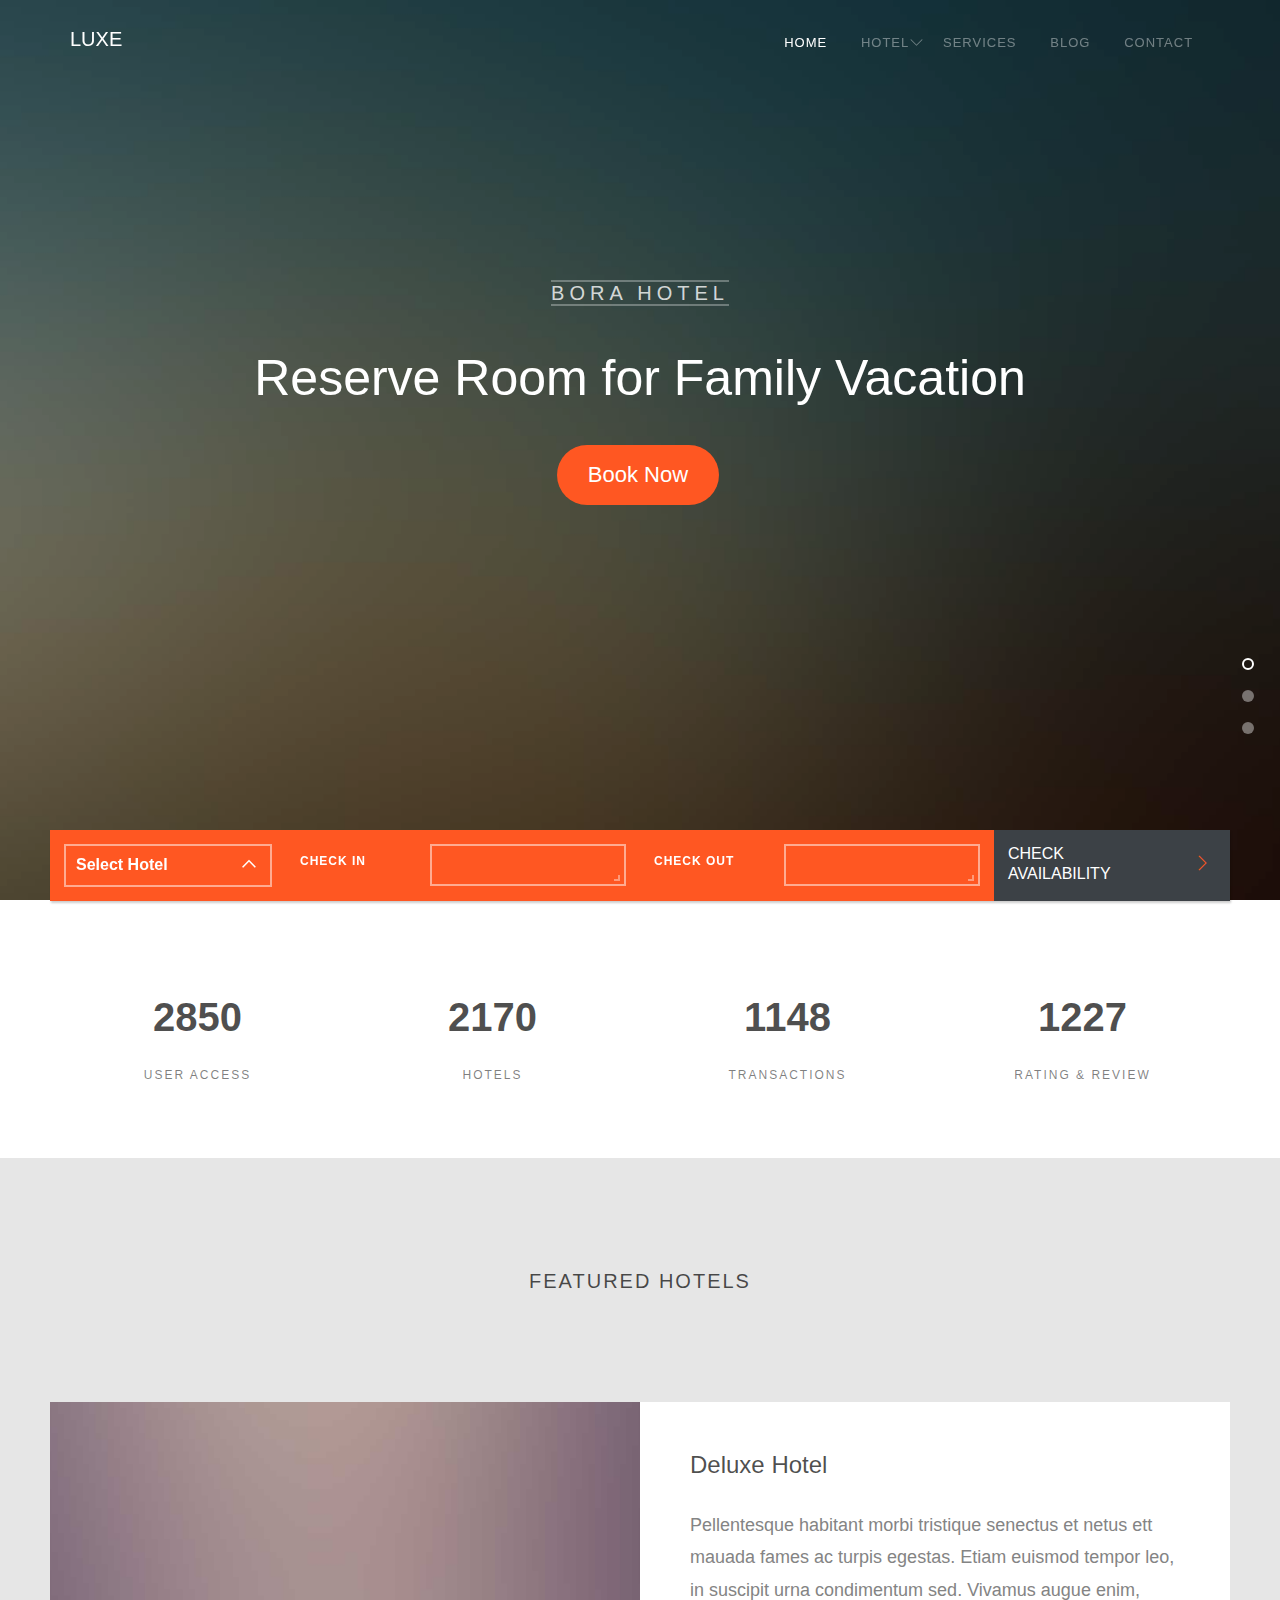
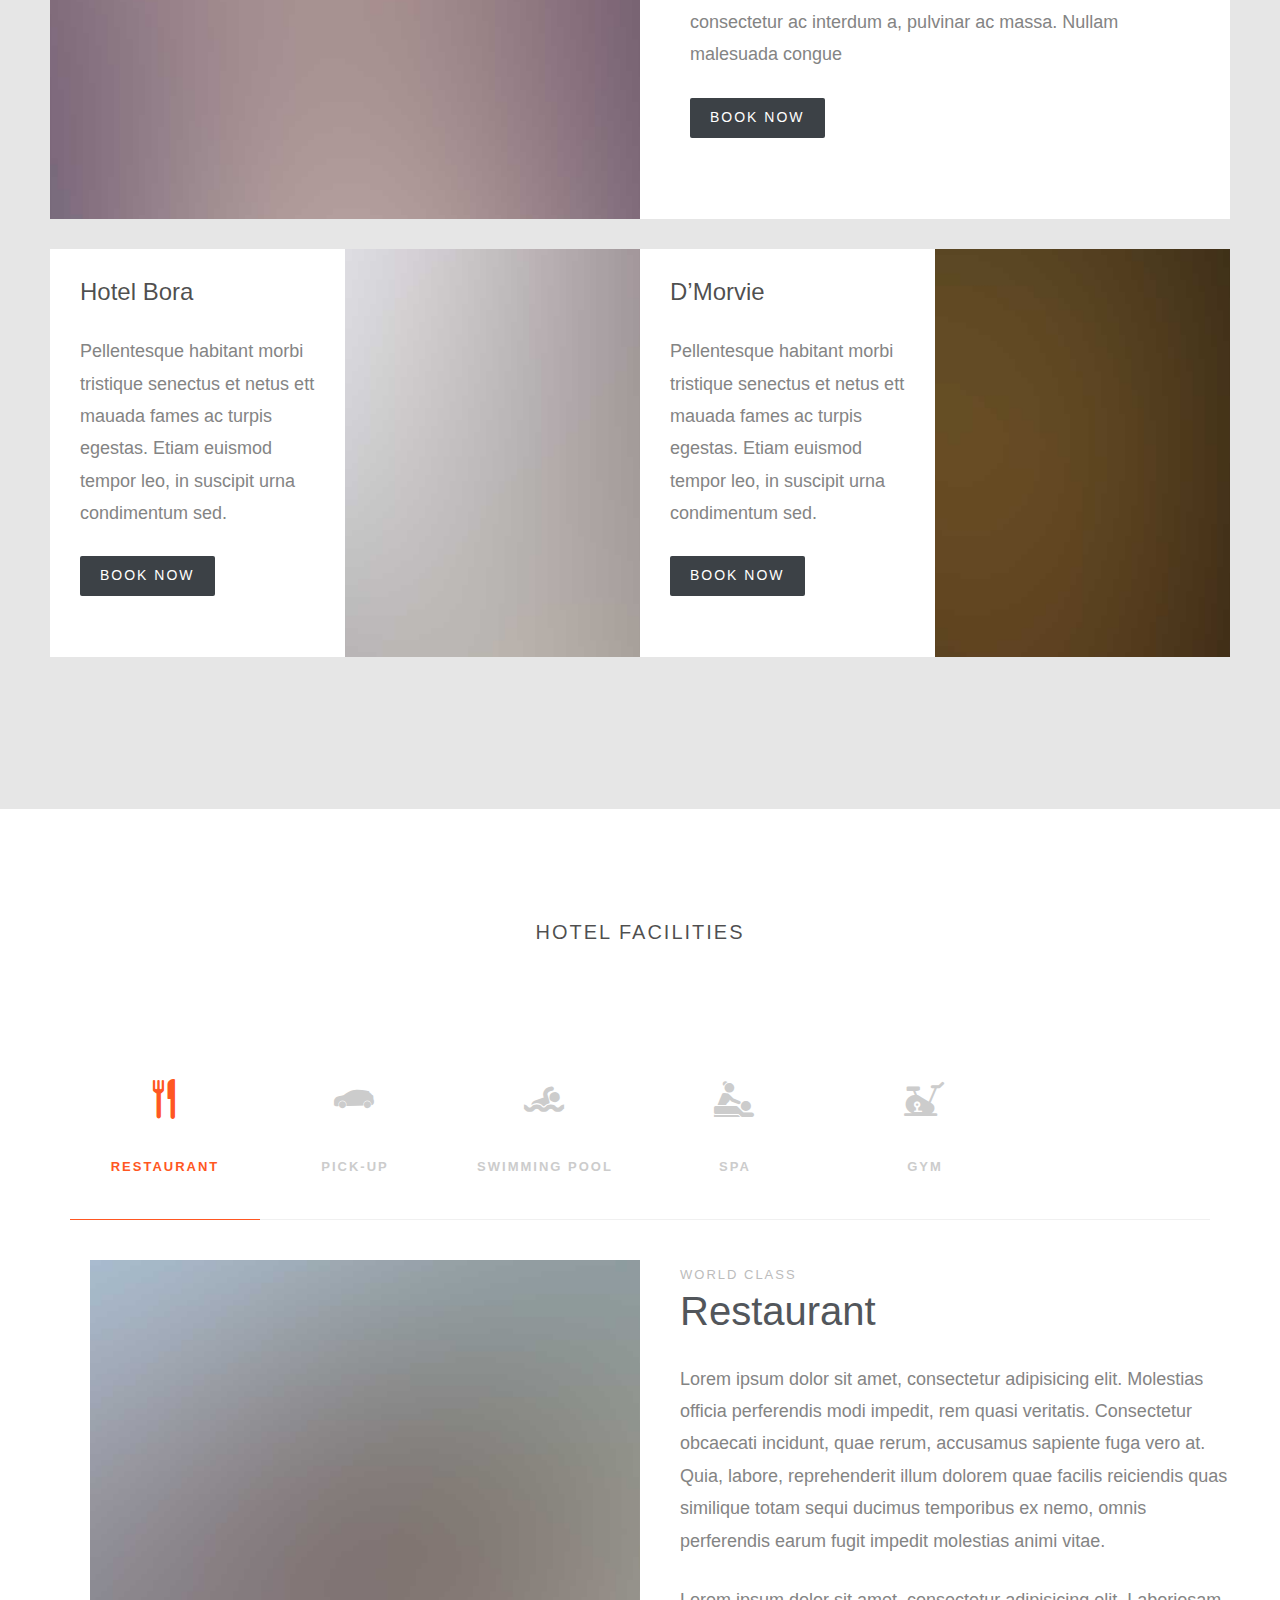
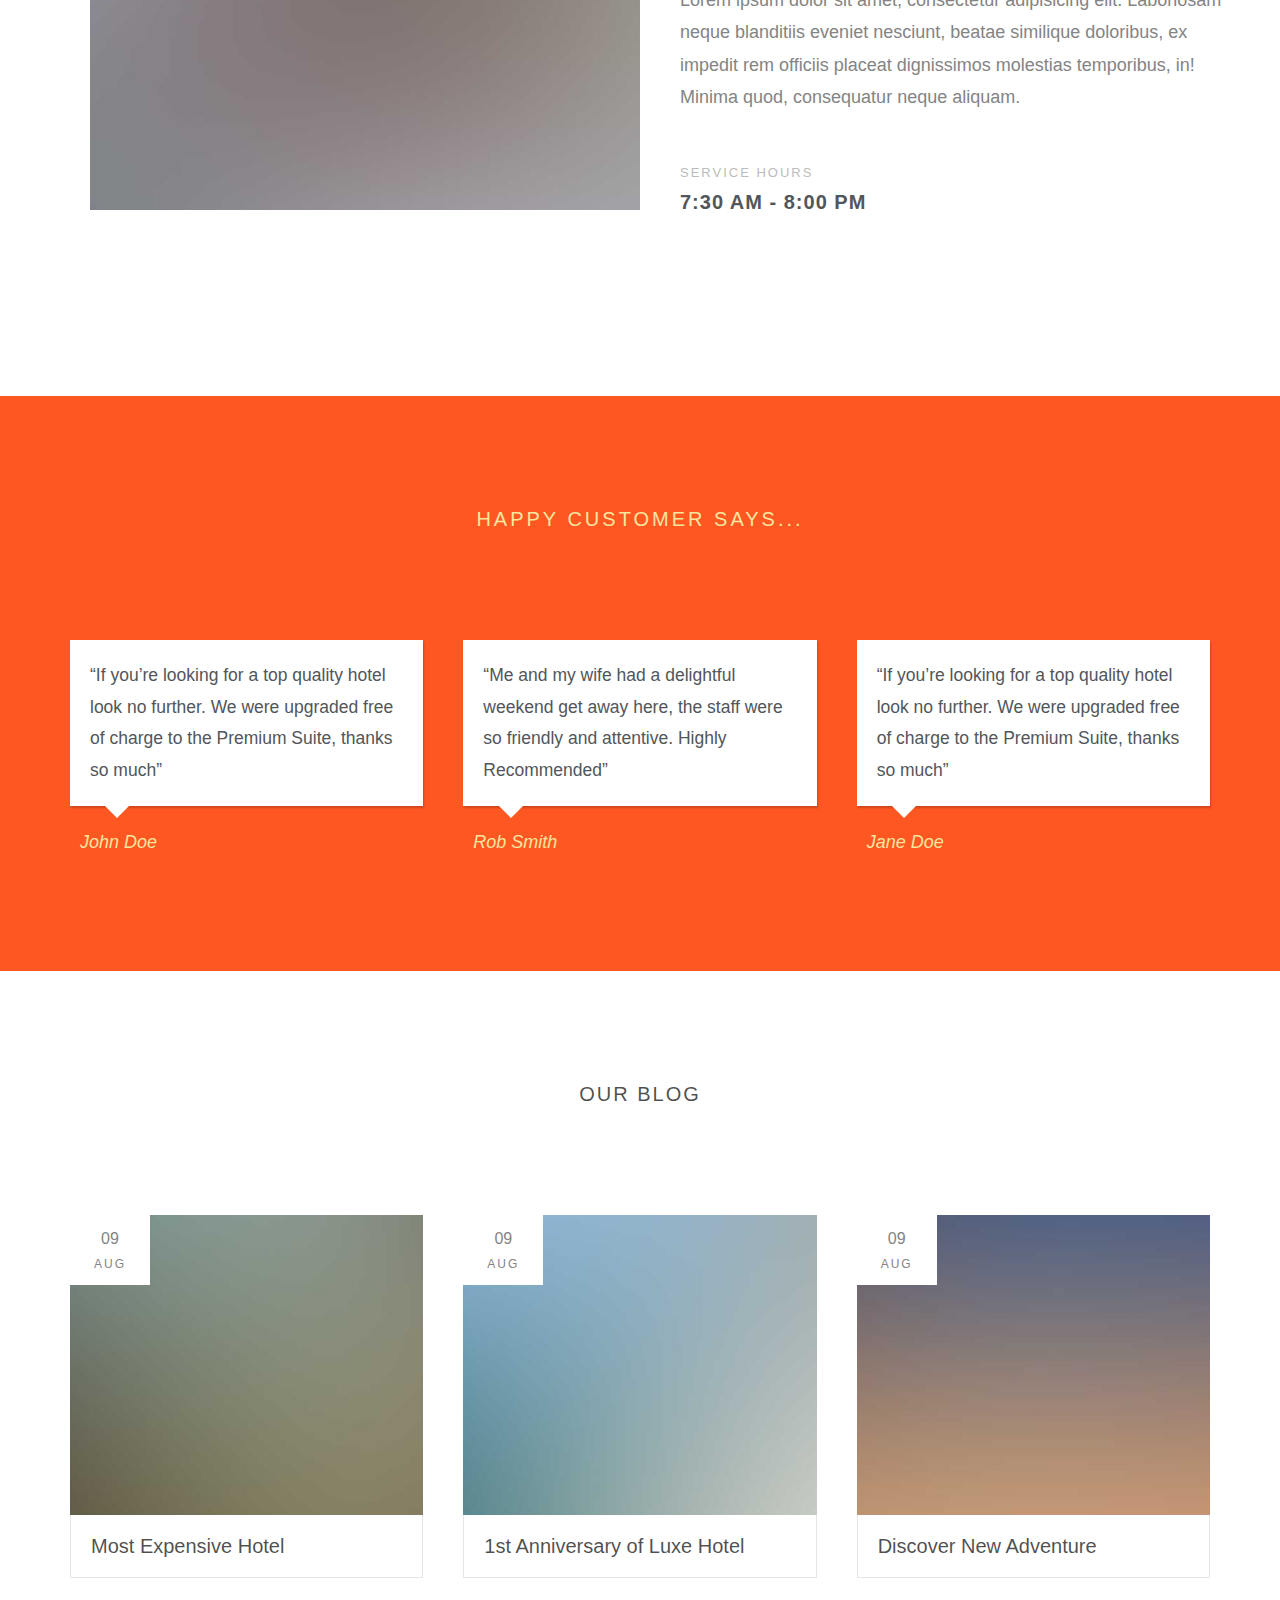
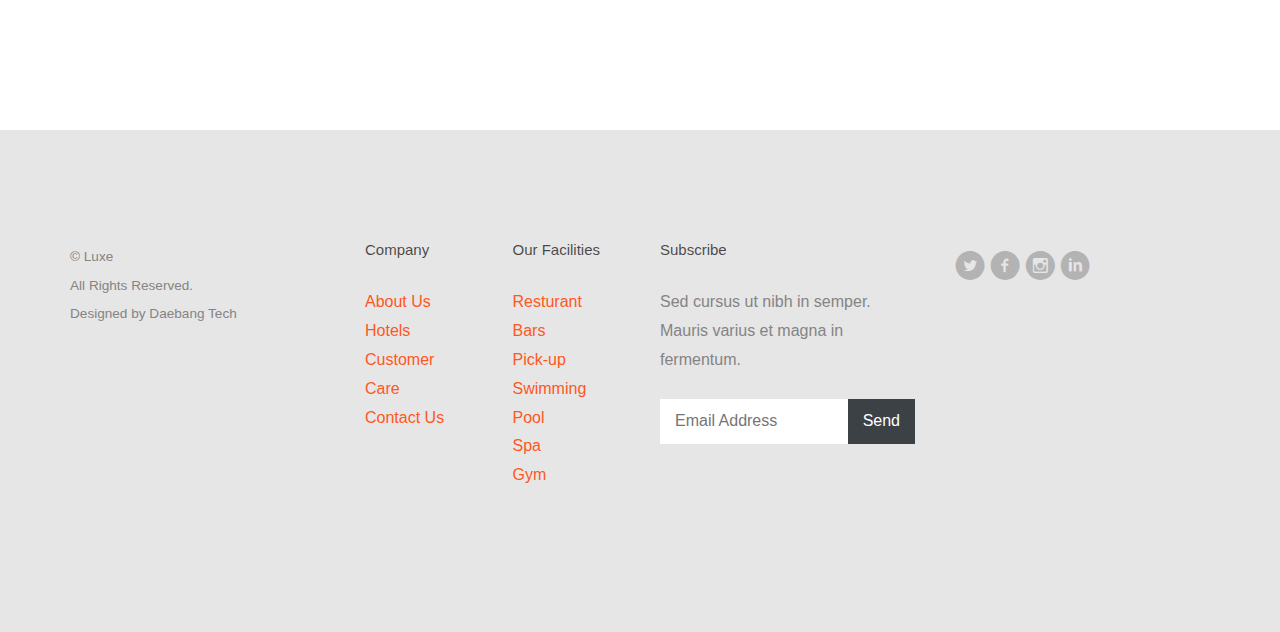
<file: luxe/luxe/index.html>
<!DOCTYPE html>
<!--[if lt IE 7]>      <html class="no-js lt-ie9 lt-ie8 lt-ie7"> <![endif]-->
<!--[if IE 7]>         <html class="no-js lt-ie9 lt-ie8"> <![endif]-->
<!--[if IE 8]>         <html class="no-js lt-ie9"> <![endif]-->
<!--[if gt IE 8]><!--> <html class="no-js"> <!--<![endif]-->
	<head>
	<meta charset="utf-8">
	<meta http-equiv="X-UA-Compatible" content="IE=edge">
	<title>Luxe </title>

  	<!-- Facebook and Twitter integration -->
	<meta property="og:title" content=""/>
	<meta property="og:image" content=""/>
	<meta property="og:url" content=""/>
	<meta property="og:site_name" content=""/>
	<meta property="og:description" content=""/>
	<meta name="twitter:title" content="" />
	<meta name="twitter:image" content="" />
	<meta name="twitter:url" content="" />
	<meta name="twitter:card" content="" />

	<!-- Place favicon.ico and apple-touch-icon.png in the root directory -->
	<link rel="shortcut icon" href="favicon.ico">
	<!-- <link href='https://fonts.googleapis.com/css?family=Lato:400,100,100italic,300,300italic,400italic,700italic,900,700,900italic' rel='stylesheet' type='text/css'> -->

	<!-- Stylesheets -->
	<!-- Dropdown Menu -->
	<link rel="stylesheet" href="css/superfish.css">
	<!-- Owl Slider -->
	<!-- <link rel="stylesheet" href="css/owl.carousel.css"> -->
	<!-- <link rel="stylesheet" href="css/owl.theme.default.min.css"> -->
	<!-- Date Picker -->
	<link rel="stylesheet" href="css/bootstrap-datepicker.min.css">
	<!-- CS Select -->
	<link rel="stylesheet" href="css/cs-select.css">
	<link rel="stylesheet" href="css/cs-skin-border.css">

	<!-- Themify Icons -->
	<link rel="stylesheet" href="css/themify-icons.css">
	<!-- Flat Icon -->
	<link rel="stylesheet" href="css/flaticon.css">
	<!-- Icomoon -->
	<link rel="stylesheet" href="css/icomoon.css">
	<!-- Flexslider  -->
	<link rel="stylesheet" href="css/flexslider.css">
	
	<!-- Style -->
	<link rel="stylesheet" href="css/style.css">
	<link rel="stylesheet" href="css/text.css">

	<!-- Modernizr JS -->
	<script src="js/modernizr-2.6.2.min.js"></script>
	<!-- FOR IE9 below -->
	<!--[if lt IE 9]>
	<script src="js/respond.min.js"></script>
	<![endif]-->

</head>
<body>
	<div id="fh5co-wrapper">
	<div id="fh5co-page">
	<div id="fh5co-header">
		<header id="fh5co-header-section">
			<div class="container">
				<div class="nav-header">
					<a href="#" class="js-fh5co-nav-toggle fh5co-nav-toggle"><i></i></a>
					<h1 id="fh5co-logo"><a href="index.html">Luxe</a></h1>
					<nav id="fh5co-menu-wrap" role="navigation">
						<ul class="sf-menu" id="fh5co-primary-menu">
							<li><a class="active" href="index.html">Home</a></li>
							<li>
								<a href="s" class="fh5co-sub-ddown">Hotel</a>
								<ul class="fh5co-sub-menu">
								 	<li><a href="#">Luxe Hotel</a></li>
								 	<li><a href="#">Deluxe Hotel</a></li>
									<li>
										<a href="#" class="fh5co-sub-ddown">King Hotel</a>
										<ul class="fh5co-sub-menu">
											<li><a href="" target="_blank">Build</a></li>
											<li><a href="" target="_blank">Work</a></li>
											<li><a href="" target="_blank">Light</a></li>
											<li><a href="" target="_blank">Relic</a></li>
											<li><a href="" target="_blank">Display</a></li>
											<li><a href="" target="_blank">Sprint</a></li>
										</ul>
									</li>
									<li><a href="#">Five Star Hotel</a></li> 
								</ul>
							</li>
							<li><a href="">Services</a></li>
							<li><a href="">Blog</a></li>
							<li><a href="">Contact</a></li>
						</ul>
					</nav>
				</div>
			</div>
		</header>
		
	</div>
	<!-- end:fh5co-header -->
	<aside id="fh5co-hero" class="js-fullheight">
		<div class="flexslider js-fullheight">
			<ul class="slides">
		   	<li style="background-image: url(images/slider1.jpg);">
		   		<div class="overlay-gradient"></div>
		   		<div class="container">
		   			<div class="col-md-12 col-md-offset-0 text-center slider-text">
		   				<div class="slider-text-inner js-fullheight">
		   					<div class="desc">
		   						<p><span>Bora Hotel</span></p>
		   						<h2>Reserve Room for Family Vacation</h2>
			   					<p>
			   						<a href="#" class="btn btn-primary btn-lg">Book Now</a>
			   					</p>
		   					</div>
		   				</div>
		   			</div>
		   		</div>
		   	</li>
		   	<li style="background-image: url(images/slider2.jpg);">
		   		<div class="overlay-gradient"></div>
		   		<div class="container">
		   			<div class="col-md-12 col-md-offset-0 text-center slider-text">
		   				<div class="slider-text-inner js-fullheight">
		   					<div class="desc">
		   						<p><span>Deluxe Hotel</span></p>
		   						<h2>Make Your Vacation Comfortable</h2>
			   					<p>
			   						<a href="#" class="btn btn-primary btn-lg">Book Now</a>
			   					</p>
		   					</div>
		   				</div>
		   			</div>
		   		</div>
		   	</li>
		   	<li style="background-image: url(images/slider3.jpg);">
		   		<div class="overlay-gradient"></div>
		   		<div class="container">
		   			<div class="col-md-12 col-md-offset-0 text-center slider-text">
		   				<div class="slider-text-inner js-fullheight">
		   					<div class="desc">
		   						<p><span>Luxe Hotel</span></p>
		   						<h2>A Best Place To Enjoy Your Life</h2>
			   					<p>
			   						<a href="#" class="btn btn-primary btn-lg">Book Now</a>
			   					</p>
		   					</div>
		   				</div>
		   			</div>
		   		</div>
		   	</li>
		   	
		  	</ul>
	  	</div>
	</aside>
	<div class="wrap">
		<div class="container">
			<div class="row">
				<div id="availability">
					<form action="#">

						<div class="a-col">
							<section>
								<select class="cs-select cs-skin-border">
									<option value="" disabled selected>Select Hotel</option>
									<option value="email">Luxe Hotel</option>
									<option value="twitter">Deluxe Hotel</option>
									<option value="linkedin">Five Star Hotel</option>
								</select>
							</section>
						</div>
						<div class="a-col alternate">
							<div class="input-field">
								<label for="date-start">Check In</label>
								<input type="text" class="form-control" id="date-start" />
							</div>
						</div>
						<div class="a-col alternate">
							<div class="input-field">
								<label for="date-end">Check Out</label>
								<input type="text" class="form-control" id="date-end" />
							</div>
						</div>
						<div class="a-col action">
							<a href="#">
								<span>Check</span>
								Availability
							</a>
						</div>
					</form>
				</div>
			</div>
		</div>
	</div>
	
	<div id="fh5co-counter-section" class="fh5co-counters">
		<div class="container">
			<div class="row">
				<div class="col-md-3 text-center">
					<span class="fh5co-counter js-counter" data-from="0" data-to="20356" data-speed="5000" data-refresh-interval="50"></span>
					<span class="fh5co-counter-label">User Access</span>
				</div>
				<div class="col-md-3 text-center">
					<span class="fh5co-counter js-counter" data-from="0" data-to="15501" data-speed="5000" data-refresh-interval="50"></span>
					<span class="fh5co-counter-label">Hotels</span>
				</div>
				<div class="col-md-3 text-center">
					<span class="fh5co-counter js-counter" data-from="0" data-to="8200" data-speed="5000" data-refresh-interval="50"></span>
					<span class="fh5co-counter-label">Transactions</span>
				</div>
				<div class="col-md-3 text-center">
					<span class="fh5co-counter js-counter" data-from="0" data-to="8763" data-speed="5000" data-refresh-interval="50"></span>
					<span class="fh5co-counter-label">Rating &amp; Review</span>
				</div>
			</div>
		</div>
	</div>

	<div id="featured-hotel" class="fh5co-bg-color">
		<div class="container">
			
			<div class="row">
				<div class="col-md-12">
					<div class="section-title text-center">
						<h2>Featured Hotels</h2>
					</div>
				</div>
			</div>

			<div class="row">
				<div class="feature-full-1col">
					<div class="image" style="background-image: url(images/hotel_feture_1.jpg);">
						<div class="descrip text-center">
							<p><small>For as low as</small><span>$100/night</span></p>
						</div>
					</div>
					<div class="desc">
						<h3>Deluxe Hotel</h3>
						<p>Pellentesque habitant morbi tristique senectus et netus ett mauada fames ac turpis egestas. Etiam euismod tempor leo, in suscipit urna condimentum sed. Vivamus augue enim, consectetur ac interdum a, pulvinar ac massa. Nullam malesuada congue </p>
						<p><a href="#" class="btn btn-primary btn-luxe-primary">Book Now <i class="ti-angle-right"></i></a></p>
					</div>
				</div>

				<div class="feature-full-2col">
					<div class="f-hotel">
						<div class="image" style="background-image: url(images/hotel_feture_2.jpg);">
							<div class="descrip text-center">
								<p><small>For as low as</small><span>$99/night</span></p>
							</div>
						</div>
						<div class="desc">
							<h3>Hotel Bora</h3>
							<p>Pellentesque habitant morbi tristique senectus et netus ett mauada fames ac turpis egestas. Etiam euismod tempor leo, 
							in suscipit urna condimentum sed. </p>
							<p><a href="#" class="btn btn-primary btn-luxe-primary">Book Now <i class="ti-angle-right"></i></a></p>
						</div>
					</div>
					<div class="f-hotel">
						<div class="image" style="background-image: url(images/hotel_feture_3.jpg);">
							<div class="descrip text-center">
								<p><small>For as low as</small><span>$99/night</span></p>
							</div>
						</div>
						<div class="desc">
							<h3>D’Morvie</h3>
							<p>Pellentesque habitant morbi tristique senectus et netus ett mauada fames ac turpis egestas. Etiam euismod tempor leo, in suscipit urna condimentum sed. </p>
							<p><a href="#" class="btn btn-primary btn-luxe-primary">Book Now <i class="ti-angle-right"></i></a></p>
						</div>
					</div>
				</div>
			</div>

		</div>
	</div>

	<div id="hotel-facilities">
		<div class="container">
			<div class="row">
				<div class="col-md-12">
					<div class="section-title text-center">
						<h2>Hotel Facilities</h2>
					</div>
				</div>
			</div>

			<div id="tabs">
				<nav class="tabs-nav">
					<a href="#" class="active" data-tab="tab1">
						<i class="flaticon-restaurant icon"></i>
						<span>Restaurant</span>
					</a>
					<a href="#" data-tab="tab3">
					
						<i class="flaticon-car icon"></i>
						<span>Pick-up</span>
					</a>
					<a href="#" data-tab="tab4">
						
						<i class="flaticon-swimming icon"></i>
						<span>Swimming Pool</span>
					</a>
					<a href="#" data-tab="tab5">
						
						<i class="flaticon-massage icon"></i>
						<span>Spa</span>
					</a>
					<a href="#" data-tab="tab6">
						
						<i class="flaticon-bicycle icon"></i>
						<span>Gym</span>
					</a>
				</nav>
				<div class="tab-content-container">
					<div class="tab-content active show" data-tab-content="tab1">
						<div class="container">
							<div class="row">
								<div class="col-md-6">
									<img src="images/tab_img_1.jpg" class="img-responsive" alt="Image">
								</div>
								<div class="col-md-6">
									<span class="super-heading-sm">World Class</span>
									<h3 class="heading">Restaurant</h3>
									<p>Lorem ipsum dolor sit amet, consectetur adipisicing elit. Molestias officia perferendis modi impedit, rem quasi veritatis. Consectetur obcaecati incidunt, quae rerum, accusamus sapiente fuga vero at. Quia, labore, reprehenderit illum dolorem quae facilis reiciendis quas similique totam sequi ducimus temporibus ex nemo, omnis perferendis earum fugit impedit molestias animi vitae.</p>
									<p>Lorem ipsum dolor sit amet, consectetur adipisicing elit. Laboriosam neque blanditiis eveniet nesciunt, beatae similique doloribus, ex impedit rem officiis placeat dignissimos molestias temporibus, in! Minima quod, consequatur neque aliquam.</p>
									<p class="service-hour">
										<span>Service Hours</span>
										<strong>7:30 AM - 8:00 PM</strong>
									</p>
								</div>
							</div>
						</div>
					</div>
					<div class="tab-content" data-tab-content="tab2">
						<div class="container">
							<div class="row">
								<div class="col-md-6">
									<img src="images/tab_img_2.jpg" class="img-responsive" alt="Image">
								</div>
								<div class="col-md-6">
									<span class="super-heading-sm">World Class</span>
									<h3 class="heading">Bars</h3>
									<p>Lorem ipsum dolor sit amet, consectetur adipisicing elit. Molestias officia perferendis modi impedit, rem quasi veritatis. Consectetur obcaecati incidunt, quae rerum, accusamus sapiente fuga vero at. Quia, labore, reprehenderit illum dolorem quae facilis reiciendis quas similique totam sequi ducimus temporibus ex nemo, omnis perferendis earum fugit impedit molestias animi vitae.</p>
									<p>Lorem ipsum dolor sit amet, consectetur adipisicing elit. Laboriosam neque blanditiis eveniet nesciunt, beatae similique doloribus, ex impedit rem officiis placeat dignissimos molestias temporibus, in! Minima quod, consequatur neque aliquam.</p>
									<p class="service-hour">
										<span>Service Hours</span>
										<strong>7:30 AM - 8:00 PM</strong>
									</p>
								</div>
							</div>
						</div>
					</div>
					<div class="tab-content" data-tab-content="tab3">
						<div class="container">
							<div class="row">
								<div class="col-md-6">
									<img src="images/tab_img_3.jpg" class="img-responsive" alt="Image">
								</div>
								<div class="col-md-6">
									<span class="super-heading-sm">World Class</span>
									<h3 class="heading">Pick Up</h3>
									<p>Lorem ipsum dolor sit amet, consectetur adipisicing elit. Molestias officia perferendis modi impedit, rem quasi veritatis. Consectetur obcaecati incidunt, quae rerum, accusamus sapiente fuga vero at. Quia, labore, reprehenderit illum dolorem quae facilis reiciendis quas similique totam sequi ducimus temporibus ex nemo, omnis perferendis earum fugit impedit molestias animi vitae.</p>
									<p>Lorem ipsum dolor sit amet, consectetur adipisicing elit. Laboriosam neque blanditiis eveniet nesciunt, beatae similique doloribus, ex impedit rem officiis placeat dignissimos molestias temporibus, in! Minima quod, consequatur neque aliquam.</p>
									<p class="service-hour">
										<span>Service Hours</span>
										<strong>7:30 AM - 8:00 PM</strong>
									</p>
								</div>
							</div>
						</div>
					</div>
					<div class="tab-content" data-tab-content="tab4">
						<div class="container">
							<div class="row">
								<div class="col-md-6">
									<img src="images/tab_img_4.jpg" class="img-responsive" alt="Image">
								</div>
								<div class="col-md-6">
									<span class="super-heading-sm">World Class</span>
									<h3 class="heading">Swimming Pool</h3>
									<p>Lorem ipsum dolor sit amet, consectetur adipisicing elit. Molestias officia perferendis modi impedit, rem quasi veritatis. Consectetur obcaecati incidunt, quae rerum, accusamus sapiente fuga vero at. Quia, labore, reprehenderit illum dolorem quae facilis reiciendis quas similique totam sequi ducimus temporibus ex nemo, omnis perferendis earum fugit impedit molestias animi vitae.</p>
									<p>Lorem ipsum dolor sit amet, consectetur adipisicing elit. Laboriosam neque blanditiis eveniet nesciunt, beatae similique doloribus, ex impedit rem officiis placeat dignissimos molestias temporibus, in! Minima quod, consequatur neque aliquam.</p>
									<p class="service-hour">
										<span>Service Hours</span>
										<strong>7:30 AM - 8:00 PM</strong>
									</p>
								</div>
							</div>
						</div>
					</div>
					<div class="tab-content" data-tab-content="tab5">
						<div class="container">
							<div class="row">
								<div class="col-md-6">
									<img src="images/tab_img_5.jpg" class="img-responsive" alt="Image">
								</div>
								<div class="col-md-6">
									<span class="super-heading-sm">World Class</span>
									<h3 class="heading">Spa</h3>
									<p>Lorem ipsum dolor sit amet, consectetur adipisicing elit. Molestias officia perferendis modi impedit, rem quasi veritatis. Consectetur obcaecati incidunt, quae rerum, accusamus sapiente fuga vero at. Quia, labore, reprehenderit illum dolorem quae facilis reiciendis quas similique totam sequi ducimus temporibus ex nemo, omnis perferendis earum fugit impedit molestias animi vitae.</p>
									<p>Lorem ipsum dolor sit amet, consectetur adipisicing elit. Laboriosam neque blanditiis eveniet nesciunt, beatae similique doloribus, ex impedit rem officiis placeat dignissimos molestias temporibus, in! Minima quod, consequatur neque aliquam.</p>
									<p class="service-hour">
										<span>Service Hours</span>
										<strong>7:30 AM - 8:00 PM</strong>
									</p>
								</div>
							</div>
						</div>
					</div>
					<div class="tab-content" data-tab-content="tab6">
						<div class="container">
							<div class="row">
								<div class="col-md-6">
									<img src="images/tab_img_6.jpg" class="img-responsive" alt="Image">
								</div>
								<div class="col-md-6">
									<span class="super-heading-sm">World Class</span>
									<h3 class="heading">Gym</h3>
									<p>Lorem ipsum dolor sit amet, consectetur adipisicing elit. Molestias officia perferendis modi impedit, rem quasi veritatis. Consectetur obcaecati incidunt, quae rerum, accusamus sapiente fuga vero at. Quia, labore, reprehenderit illum dolorem quae facilis reiciendis quas similique totam sequi ducimus temporibus ex nemo, omnis perferendis earum fugit impedit molestias animi vitae.</p>
									<p>Lorem ipsum dolor sit amet, consectetur adipisicing elit. Laboriosam neque blanditiis eveniet nesciunt, beatae similique doloribus, ex impedit rem officiis placeat dignissimos molestias temporibus, in! Minima quod, consequatur neque aliquam.</p>
									<p class="service-hour">
										<span>Service Hours</span>
										<strong>7:30 AM - 8:00 PM</strong>
									</p>
								</div>
							</div>
						</div>
					</div>
				</div>
			</div>
		</div>
	</div>

	<div id="testimonial">
		<div class="container">
			<div class="row">
				<div class="col-md-12">
					<div class="section-title text-center">
						<h2>Happy Customer Says...</h2>
					</div>
				</div>
			</div>
			<div class="row">
				<div class="col-md-4">
					<div class="testimony">
						<blockquote>
							&ldquo;If you’re looking for a top quality hotel look no further. We were upgraded free of charge to the Premium Suite, thanks so much&rdquo;
						</blockquote>
						<p class="author"><cite>John Doe</cite></p>
					</div>
				</div>
				<div class="col-md-4">
					<div class="testimony">
						<blockquote>
							&ldquo;Me and my wife had a delightful weekend get away here, the staff were so friendly and attentive. Highly Recommended&rdquo;
						</blockquote>
						<p class="author"><cite>Rob Smith</cite></p>
					</div>
				</div>
				<div class="col-md-4">
					<div class="testimony">
						<blockquote>
							&ldquo;If you’re looking for a top quality hotel look no further. We were upgraded free of charge to the Premium Suite, thanks so much&rdquo;
						</blockquote>
						<p class="author"><cite>Jane Doe</cite></p>
					</div>
				</div>
			</div>
		</div>
	</div>


	<div id="fh5co-blog-section">
		<div class="container">
			<div class="row">
				<div class="col-md-12">
					<div class="section-title text-center">
						<h2>Our Blog</h2>
					</div>
				</div>
			</div>
			<div class="row">
				<div class="col-md-4">
					<div class="blog-grid" style="background-image: url(images/image-1.jpg);">
						<div class="date text-center">
							<span>09</span>
							<small>Aug</small>
						</div>
					</div>
					<div class="desc">
						<h3><a href="#">Most Expensive Hotel</a></h3>
					</div>
				</div>
				<div class="col-md-4">
					<div class="blog-grid" style="background-image: url(images/image-2.jpg);">
						<div class="date text-center">
							<span>09</span>
							<small>Aug</small>
						</div>
					</div>
					<div class="desc">
						<h3><a href="#">1st Anniversary of Luxe Hotel</a></h3>
					</div>
				</div>
				<div class="col-md-4">
					<div class="blog-grid" style="background-image: url(images/image-3.jpg);">
						<div class="date text-center">
							<span>09</span>
							<small>Aug</small>
						</div>
					</div>
					<div class="desc">
						<h3><a href="#">Discover New Adventure</a></h3>
					</div>
				</div>
			</div>
		</div>
	</div>

	<footer id="footer" class="fh5co-bg-color">
		<div class="container">
			<div class="row">
				<div class="col-md-3">
					<div class="copyright">
						<p><small>&copy; Luxe <br> All Rights Reserved. <br>
						Designed by Daebang Tech</small></p>
					</div>
				</div>
				<div class="col-md-6">
					<div class="row">
						<div class="col-md-3">
							<h3>Company</h3>
							<ul class="link">
								<li><a href="#">About Us</a></li>
								<li><a href="#">Hotels</a></li>
								<li><a href="#">Customer Care</a></li>
								<li><a href="#">Contact Us</a></li>
							</ul>
						</div>
						<div class="col-md-3">
							<h3>Our Facilities</h3>
							<ul class="link">
								<li><a href="#">Resturant</a></li>
								<li><a href="#">Bars</a></li>
								<li><a href="#">Pick-up</a></li>
								<li><a href="#">Swimming Pool</a></li>
								<li><a href="#">Spa</a></li>
								<li><a href="#">Gym</a></li>
							</ul>
						</div>
						<div class="col-md-6">
							<h3>Subscribe</h3>
							<p>Sed cursus ut nibh in semper. Mauris varius et magna in fermentum. </p>
							<form action="#" id="form-subscribe">
								<div class="form-field">
									<input type="email" placeholder="Email Address" id="email">
									<input type="submit" id="submit" value="Send">
								</div>
							</form>
						</div>
					</div>
				</div>
				<div class="col-md-3">
					<ul class="social-icons">
						<li>
							<a href="#"><i class="icon-twitter-with-circle"></i></a>
							<a href="#"><i class="icon-facebook-with-circle"></i></a>
							<a href="#"><i class="icon-instagram-with-circle"></i></a>
							<a href="#"><i class="icon-linkedin-with-circle"></i></a>
						</li>
					</ul>
				</div>
			</div>
		</div>
	</footer>

	</div>
	<!-- END fh5co-page -->

	</div>
	<!-- END fh5co-wrapper -->
	
	<!-- Javascripts -->
	<script src="js/jquery-2.1.4.min.js"></script>
	<!-- Dropdown Menu -->
	<script src="js/hoverIntent.js"></script>
	<script src="js/superfish.js"></script>
	<!-- Bootstrap -->
	<script src="js/bootstrap.min.js"></script>
	<!-- Waypoints -->
	<script src="js/jquery.waypoints.min.js"></script>
	<!-- Counters -->
	<script src="js/jquery.countTo.js"></script>
	<!-- Stellar Parallax -->
	<script src="js/jquery.stellar.min.js"></script>
	<!-- Owl Slider -->
	<!-- // <script src="js/owl.carousel.min.js"></script> -->
	<!-- Date Picker -->
	<script src="js/bootstrap-datepicker.min.js"></script>
	<!-- CS Select -->
	<script src="js/classie.js"></script>
	<script src="js/selectFx.js"></script>
	<!-- Flexslider -->
	<script src="js/jquery.flexslider-min.js"></script>

	<script src="js/custom.js"></script>
	
	<script language=JavaScript>
	var message="Function Disabled!";

	function clickIE4(){
	if (event.button==2){
	alert(message);
	return false;
	}
	}

	function clickNS4(e){
	if (document.layers||document.getElementById&&!document.all){
	if (e.which==2||e.which==3){
	alert(message);
	return false;
	}
	}
	}

	if (document.layers){
	document.captureEvents(Event.MOUSEDOWN);
	document.onmousedown=clickNS4;
	}
	else if (document.all&&!document.getElementById){
	document.onmousedown=clickIE4;
	}

	document.oncontextmenu=new Function("alert(message);return false")

	</script>

</body>
</html>
</file>
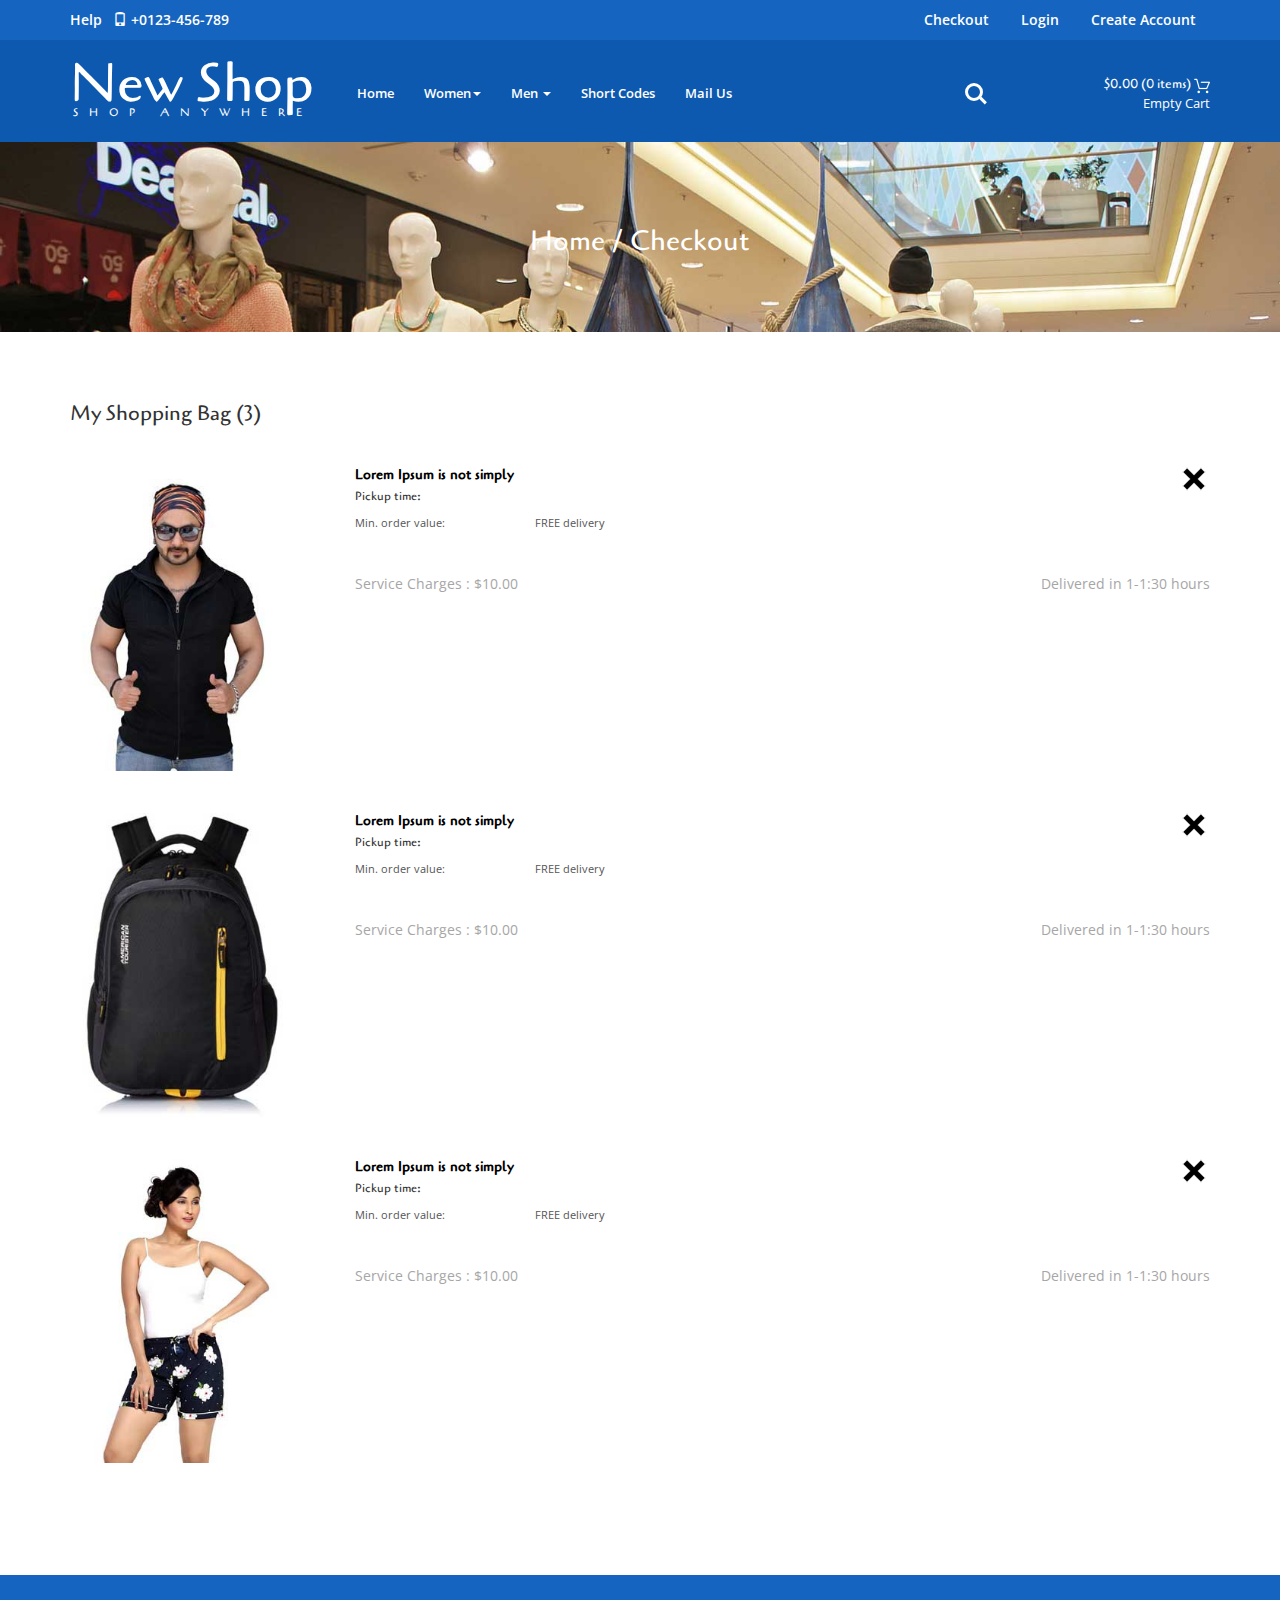
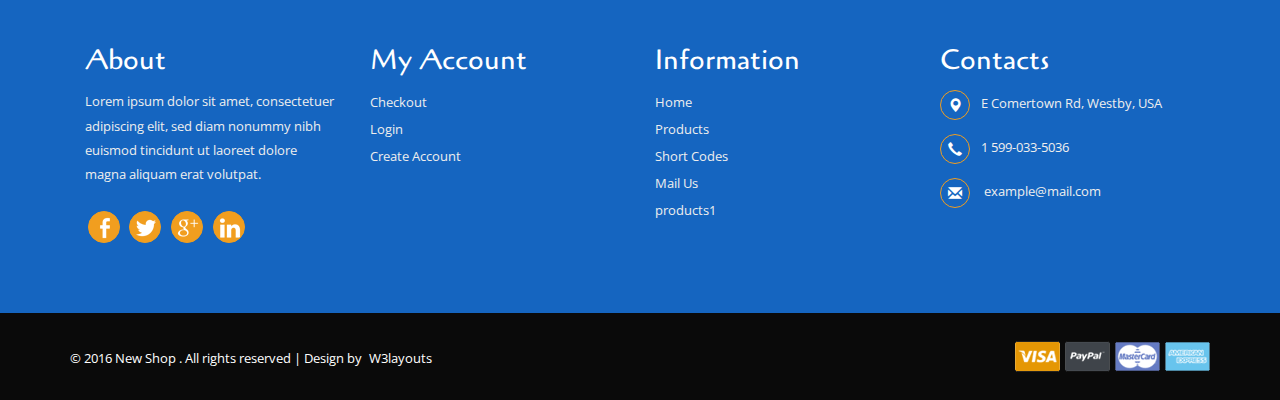
<file: new_shop/checkout.html>
<!--
Au<!--
Author: W3layouts
Author URL: http://w3layouts.com
License: Creative Commons Attribution 3.0 Unported
License URL: http://creativecommons.org/licenses/by/3.0/
-->
<!DOCTYPE HTML>
<html>
<head>
<title>New ShopS a E-Commerce Online Shopping Category Flat Bootstrap Responsive Website Template | Checkout :: w3layouts</title>
<!--css-->
<link href="css/bootstrap.css" rel="stylesheet" type="text/css" media="all"/>
<link href="css/style.css" rel="stylesheet" type="text/css" media="all" />
<link href="css/font-awesome.css" rel="stylesheet">
<!--css-->
<meta name="viewport" content="width=device-width, initial-scale=1">
<meta http-equiv="Content-Type" content="text/html; charset=utf-8" />
<meta name="keywords" content="New Shop Responsive web template, Bootstrap Web Templates, Flat Web Templates, Android Compatible web template, 
Smartphone Compatible web template, free webdesigns for Nokia, Samsung, LG, SonyEricsson, Motorola web design" />
<script type="application/x-javascript"> addEventListener("load", function() { setTimeout(hideURLbar, 0); }, false); function hideURLbar(){ window.scrollTo(0,1); } </script>
<script src="js/jquery.min.js"></script>
<link href='//fonts.googleapis.com/css?family=Cagliostro' rel='stylesheet' type='text/css'>
<link href='//fonts.googleapis.com/css?family=Open+Sans:400,800italic,800,700italic,700,600italic,600,400italic,300italic,300' rel='stylesheet' type='text/css'>
<!--search jQuery-->
	<script src="js/main.js"></script>
<!--search jQuery-->

 <!--mycart-->
<script type="text/javascript" src="js/bootstrap-3.1.1.min.js"></script>
 <!-- cart -->
<script src="js/simpleCart.min.js"></script>
<!-- cart -->
</head>
<body>
	<!--header-->
		<div class="header">
			<div class="header-top">
				<div class="container">
					 <div class="top-left">
						<a href="#"> Help  <i class="glyphicon glyphicon-phone" aria-hidden="true"></i> +0123-456-789</a>
					</div>
					<div class="top-right">
					<ul>
						<li><a href="checkout.html">Checkout</a></li>
						<li><a href="login.html">Login</a></li>
						<li><a href="registered.html"> Create Account </a></li>
					</ul>
					</div>
					<div class="clearfix"></div>
				</div>
			</div>
			<div class="heder-bottom">
				<div class="container">
					<div class="logo-nav">
						<div class="logo-nav-left">
							<h1><a href="index.html">New Shop <span>Shop anywhere</span></a></h1>
						</div>
						<div class="logo-nav-left1">
							<nav class="navbar navbar-default">
							<!-- Brand and toggle get grouped for better mobile display -->
							<div class="navbar-header nav_2">
								<button type="button" class="navbar-toggle collapsed navbar-toggle1" data-toggle="collapse" data-target="#bs-megadropdown-tabs">
									<span class="sr-only">Toggle navigation</span>
									<span class="icon-bar"></span>
									<span class="icon-bar"></span>
									<span class="icon-bar"></span>
								</button>
							</div> 
							<div class="collapse navbar-collapse" id="bs-megadropdown-tabs">
								<ul class="nav navbar-nav">
									<li class="active"><a href="index.html" class="act">Home</a></li>	
									<!-- Mega Menu -->
									<li class="dropdown">
										<a href="#" class="dropdown-toggle" data-toggle="dropdown">Women<b class="caret"></b></a>
										<ul class="dropdown-menu multi-column columns-3">
											<div class="row">
												<div class="col-sm-3  multi-gd-img">
													<ul class="multi-column-dropdown">
														<h6>Submenu1</h6>
														<li><a href="products.html">Clothing</a></li>
														<li><a href="products.html">Wallets</a></li>
														<li><a href="products.html">Shoes</a></li>
														<li><a href="products.html">Watches</a></li>
														<li><a href="products.html"> Underwear </a></li>
														<li><a href="products.html">Accessories</a></li>
													</ul>
												</div>
												<div class="col-sm-3  multi-gd-img">
													<ul class="multi-column-dropdown">
														<h6>Submenu2</h6>
														<li><a href="products.html">Sunglasses</a></li>
														<li><a href="products.html">Wallets,Bags</a></li>
														<li><a href="products.html">Footwear</a></li>
														<li><a href="products.html">Watches</a></li>
														<li><a href="products.html">Accessories</a></li>
														<li><a href="products.html">Jewellery</a></li>
													</ul>
												</div>
												<div class="col-sm-3  multi-gd-img">
														<a href="products.html"><img src="images/woo.jpg" alt=" "/></a>
												</div> 
												<div class="col-sm-3  multi-gd-img">
														<a href="products.html"><img src="images/woo1.jpg" alt=" "/></a>
												</div>
												<div class="clearfix"></div>
											</div>
										</ul>
									</li>
									<li class="dropdown">
										<a href="#" class="dropdown-toggle" data-toggle="dropdown">Men <b class="caret"></b></a>
										<ul class="dropdown-menu multi-column columns-3">
											<div class="row">
												<div class="col-sm-3  multi-gd-img">
													<ul class="multi-column-dropdown">
														<h6>Submenu1</h6>
														<li><a href="products.html">Clothing</a></li>
														<li><a href="products.html">Wallets</a></li>
														<li><a href="products.html">Shoes</a></li>
														<li><a href="products.html">Watches</a></li>
														<li><a href="products.html"> Underwear </a></li>
														<li><a href="products.html">Accessories</a></li>
													</ul>
												</div>
												<div class="col-sm-3  multi-gd-img">
													<ul class="multi-column-dropdown">
														<h6>Submenu 2</h6>
														<li><a href="products.html">Sunglasses</a></li>
														<li><a href="products.html">Wallets,Bags</a></li>
														<li><a href="products.html">Footwear</a></li>
														<li><a href="products.html">Watches</a></li>
														<li><a href="products.html">Accessories</a></li>
														<li><a href="products.html">Jewellery</a></li>
													</ul>
												</div>
												<div class="col-sm-3  multi-gd-img">
														<a href="products1.html"><img src="images/woo3.jpg" alt=" "/></a>
												</div> 
												<div class="col-sm-3  multi-gd-img">
														<a href="products1.html"><img src="images/woo4.jpg" alt=" "/></a>
												</div>
												<div class="clearfix"></div>
											</div>
										</ul>
									</li>
									<li><a href="codes.html">Short Codes</a></li>
									<li><a href="mail.html">Mail Us</a></li>
								</ul>
							</div>
							</nav>
						</div>
						<div class="logo-nav-right">
							<ul class="cd-header-buttons">
								<li><a class="cd-search-trigger" href="#cd-search"> <span></span></a></li>
							</ul> <!-- cd-header-buttons -->
							<div id="cd-search" class="cd-search">
								<form action="#" method="post">
									<input name="Search" type="search" placeholder="Search...">
								</form>
							</div>	
						</div>
						<div class="header-right2">
							<div class="cart box_1">
								<a href="checkout.html">
									<h3> <div class="total">
										<span class="simpleCart_total"></span> (<span id="simpleCart_quantity" class="simpleCart_quantity"></span> items)</div>
										<img src="images/bag.png" alt="" />
									</h3>
								</a>
								<p><a href="javascript:;" class="simpleCart_empty">Empty Cart</a></p>
								<div class="clearfix"> </div>
							</div>	
						</div>
						<div class="clearfix"> </div>
					</div>
				</div>
			</div>
		</div>
		<!--header-->
		<!--banner-->
		<div class="banner1">
			<div class="container">
				<h3><a href="index.html">Home</a> / <span>Checkout</span></h3>
			</div>
		</div>
	<!--banner-->

	<!--content-->
		<div class="content">
			<div class="cart-items">
				<div class="container">
					 <h2>My Shopping Bag (3)</h2>
						<script>$(document).ready(function(c) {
							$('.close1').on('click', function(c){
								$('.cart-header').fadeOut('slow', function(c){
									$('.cart-header').remove();
								});
								});	  
							});
					   </script>
					 <div class="cart-header">
						 <div class="close1"> </div>
						 <div class="cart-sec simpleCart_shelfItem">
								<div class="cart-item cyc">
									 <img src="images/p15.jpg" class="img-responsive" alt="">
								</div>
							   <div class="cart-item-info">
								<h3><a href="#"> Lorem Ipsum is not simply </a><span>Pickup time:</span></h3>
								<ul class="qty">
									<li><p>Min. order value:</p></li>
									<li><p>FREE delivery</p></li>
								</ul>
									 <div class="delivery">
									 <p>Service Charges : $10.00</p>
									 <span>Delivered in 1-1:30 hours</span>
									 <div class="clearfix"></div>
								</div>	
							   </div>
							   <div class="clearfix"></div>
													
						  </div>
					 </div>
					 <script>$(document).ready(function(c) {
							$('.close2').on('click', function(c){
									$('.cart-header2').fadeOut('slow', function(c){
								$('.cart-header2').remove();
							});
							});	  
							});
					 </script>
					<div class="cart-header2">
						 <div class="close2"> </div>
						  <div class="cart-sec simpleCart_shelfItem">
								<div class="cart-item cyc">
									 <img src="images/s1.jpg" class="img-responsive" alt="">
								</div>
							   <div class="cart-item-info">
								<h3><a href="#"> Lorem Ipsum is not simply </a><span>Pickup time:</span></h3>
								<ul class="qty">
									<li><p>Min. order value:</p></li>
									<li><p>FREE delivery</p></li>
								</ul>
									 <div class="delivery">
									 <p>Service Charges : $10.00</p>
									 <span>Delivered in 1-1:30 hours</span>
									 <div class="clearfix"></div>
								</div>	
							   </div>
							   <div class="clearfix"></div>
													
						  </div>
					  </div>
					  <script>$(document).ready(function(c) {
							$('.close3').on('click', function(c){
									$('.cart-header3').fadeOut('slow', function(c){
								$('.cart-header3').remove();
							});
							});	  
							});
					 </script>
					<div class="cart-header3">
						 <div class="close3"> </div>
							<div class="cart-sec simpleCart_shelfItem">
								<div class="cart-item cyc">
									 <img src="images/i7.jpg" class="img-responsive" alt="">
								</div>
							   <div class="cart-item-info">
								<h3><a href="#"> Lorem Ipsum is not simply </a><span>Pickup time:</span></h3>
								<ul class="qty">
									<li><p>Min. order value:</p></li>
									<li><p>FREE delivery</p></li>
								</ul>
									 <div class="delivery">
									 <p>Service Charges : $10.00</p>
									 <span>Delivered in 1-1:30 hours</span>
									 <div class="clearfix"></div>
								</div>	
							   </div>
							   <div class="clearfix"></div>
							</div>
					</div>		
				</div>
			</div>
	<!-- checkout -->	
		</div>
					<!---footer--->
					<div class="footer-w3l">
						<div class="container">
							<div class="footer-grids">
								<div class="col-md-3 footer-grid">
									<h4>About </h4>
									<p>Lorem ipsum dolor sit amet, consectetuer adipiscing elit, sed diam nonummy nibh euismod tincidunt ut laoreet dolore magna aliquam erat volutpat.</p>
									<div class="social-icon">
										<a href="#"><i class="icon"></i></a>
										<a href="#"><i class="icon1"></i></a>
										<a href="#"><i class="icon2"></i></a>
										<a href="#"><i class="icon3"></i></a>
									</div>
								</div>
								<div class="col-md-3 footer-grid">
									<h4>My Account</h4>
									<ul>
										<li><a href="checkout.html">Checkout</a></li>
										<li><a href="login.html">Login</a></li>
										<li><a href="registered.html"> Create Account </a></li>
									</ul>
								</div>
								<div class="col-md-3 footer-grid">
									<h4>Information</h4>
									<ul>
										<li><a href="index.html">Home</a></li>
										<li><a href="products.html">Products</a></li>
										<li><a href="codes.html">Short Codes</a></li>
										<li><a href="mail.html">Mail Us</a></li>
										<li><a href="products1.html">products1</a></li>
									</ul>
								</div>
								<div class="col-md-3 footer-grid foot">
									<h4>Contacts</h4>
									<ul>
										<li><i class="glyphicon glyphicon-map-marker" aria-hidden="true"></i><a href="#">E Comertown Rd, Westby, USA</a></li>
										<li><i class="glyphicon glyphicon-earphone" aria-hidden="true"></i><a href="#">1 599-033-5036</a></li>
										<li><i class="glyphicon glyphicon-envelope" aria-hidden="true"></i><a href="mailto:example@mail.com"> example@mail.com</a></li>
										
									</ul>
								</div>
							<div class="clearfix"> </div>
							</div>
							
						</div>
					</div>
					<!---footer--->
					<!--copy-->
					<div class="copy-section">
						<div class="container">
							<div class="copy-left">
								<p>&copy; 2016 New Shop . All rights reserved | Design by <a href="http://w3layouts.com">W3layouts</a></p>
							</div>
							<div class="copy-right">
								<img src="images/card.png" alt=""/>
							</div>
							<div class="clearfix"></div>
						</div>
					</div>
				<!--copy-->
				
</body>
</html>
</file>
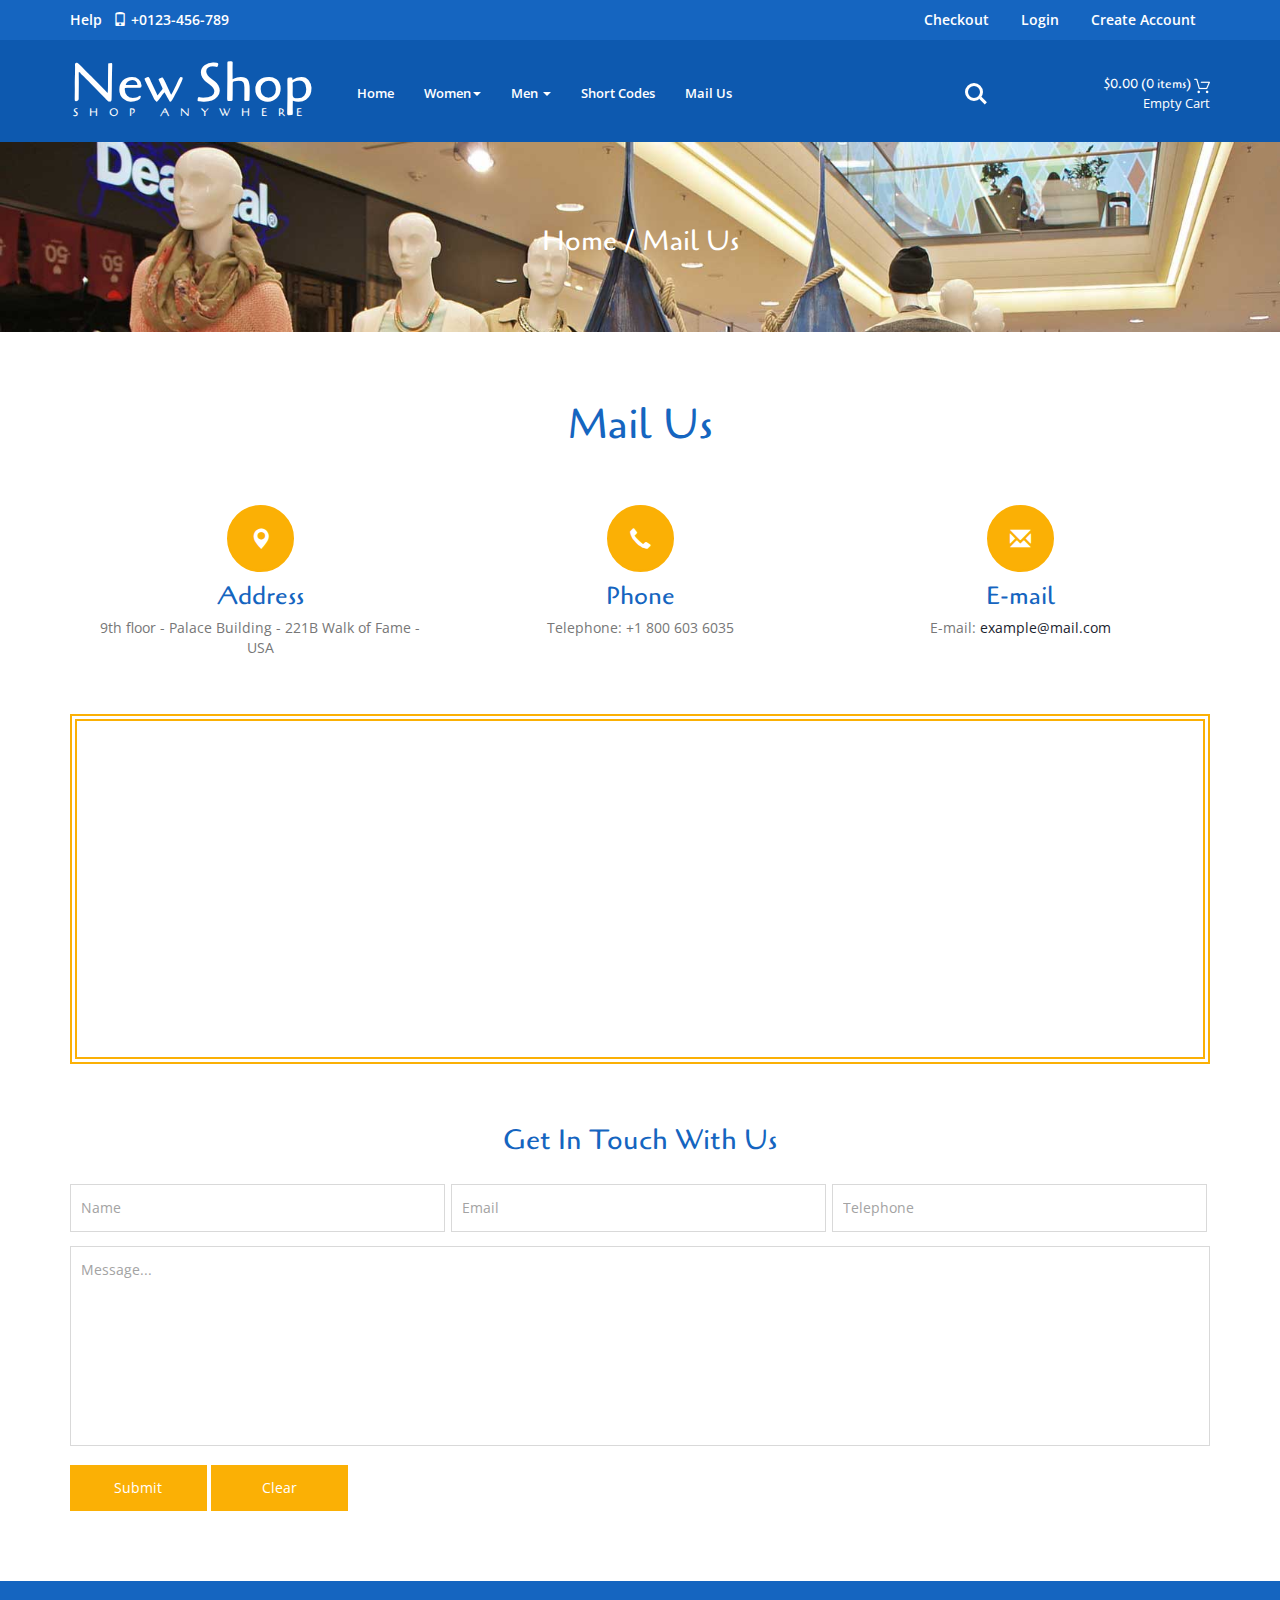
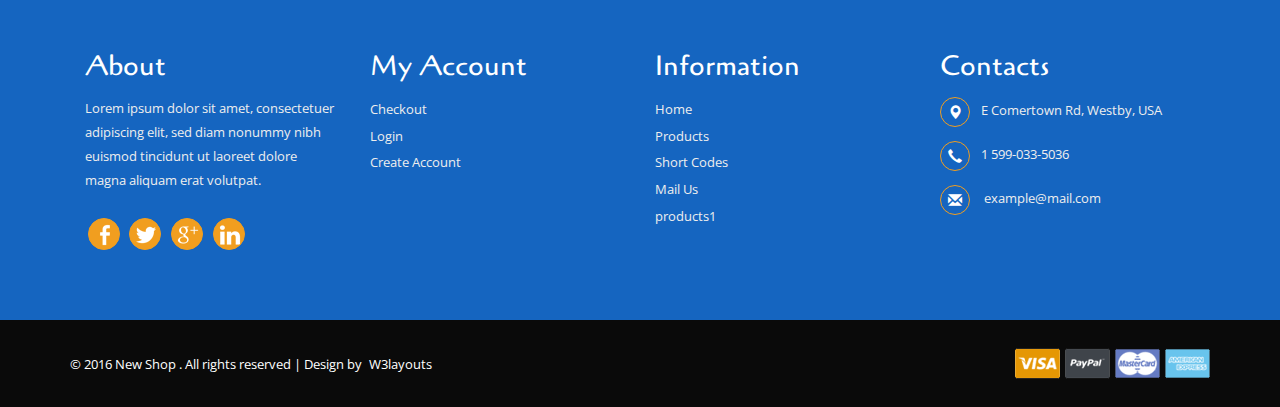
<file: new_shop/mail.html>
<!--
Au<!--
Author: W3layouts
Author URL: http://w3layouts.com
License: Creative Commons Attribution 3.0 Unported
License URL: http://creativecommons.org/licenses/by/3.0/
-->
<!DOCTYPE HTML>
<html>
<head>
<title>New Shop a E-Commerce Online Shopping Category Flat Bootstrap Responsive Website Template | Contact :: w3layouts</title>
<!--css-->
<link href="css/bootstrap.css" rel="stylesheet" type="text/css" media="all"/>
<link href="css/style.css" rel="stylesheet" type="text/css" media="all" />
<link href="css/font-awesome.css" rel="stylesheet">
<!--css-->
<meta name="viewport" content="width=device-width, initial-scale=1">
<meta http-equiv="Content-Type" content="text/html; charset=utf-8" />
<meta name="keywords" content="New Shop Responsive web template, Bootstrap Web Templates, Flat Web Templates, Android Compatible web template, 
Smartphone Compatible web template, free webdesigns for Nokia, Samsung, LG, SonyEricsson, Motorola web design" />
<script type="application/x-javascript"> addEventListener("load", function() { setTimeout(hideURLbar, 0); }, false); function hideURLbar(){ window.scrollTo(0,1); } </script>
<script src="js/jquery.min.js"></script>
<link href='//fonts.googleapis.com/css?family=Cagliostro' rel='stylesheet' type='text/css'>
<link href='//fonts.googleapis.com/css?family=Open+Sans:400,800italic,800,700italic,700,600italic,600,400italic,300italic,300' rel='stylesheet' type='text/css'>
<!--search jQuery-->
	<script src="js/main.js"></script>
<!--search jQuery-->

 <!--mycart-->
<script type="text/javascript" src="js/bootstrap-3.1.1.min.js"></script>
 <!-- cart -->
<script src="js/simpleCart.min.js"></script>
<!-- cart -->
  
</head>
<body>
	<!--header-->
		<div class="header">
			<div class="header-top">
				<div class="container">
					 <div class="top-left">
						<a href="#"> Help  <i class="glyphicon glyphicon-phone" aria-hidden="true"></i> +0123-456-789</a>
					</div>
					<div class="top-right">
					<ul>
						<li><a href="checkout.html">Checkout</a></li>
						<li><a href="login.html">Login</a></li>
						<li><a href="registered.html"> Create Account </a></li>
					</ul>
					</div>
					<div class="clearfix"></div>
				</div>
			</div>
			<div class="heder-bottom">
				<div class="container">
					<div class="logo-nav">
						<div class="logo-nav-left">
							<h1><a href="index.html">New Shop <span>Shop anywhere</span></a></h1>
						</div>
						<div class="logo-nav-left1">
							<nav class="navbar navbar-default">
							<!-- Brand and toggle get grouped for better mobile display -->
							<div class="navbar-header nav_2">
								<button type="button" class="navbar-toggle collapsed navbar-toggle1" data-toggle="collapse" data-target="#bs-megadropdown-tabs">
									<span class="sr-only">Toggle navigation</span>
									<span class="icon-bar"></span>
									<span class="icon-bar"></span>
									<span class="icon-bar"></span>
								</button>
							</div> 
							<div class="collapse navbar-collapse" id="bs-megadropdown-tabs">
								<ul class="nav navbar-nav">
									<li class="active"><a href="index.html" class="act">Home</a></li>	
									<!-- Mega Menu -->
									<li class="dropdown">
										<a href="#" class="dropdown-toggle" data-toggle="dropdown">Women<b class="caret"></b></a>
										<ul class="dropdown-menu multi-column columns-3">
											<div class="row">
												<div class="col-sm-3  multi-gd-img">
													<ul class="multi-column-dropdown">
														<h6>Submenu1</h6>
														<li><a href="products.html">Clothing</a></li>
														<li><a href="products.html">Wallets</a></li>
														<li><a href="products.html">Shoes</a></li>
														<li><a href="products.html">Watches</a></li>
														<li><a href="products.html"> Underwear </a></li>
														<li><a href="products.html">Accessories</a></li>
													</ul>
												</div>
												<div class="col-sm-3  multi-gd-img">
													<ul class="multi-column-dropdown">
														<h6>Submenu2</h6>
														<li><a href="products.html">Sunglasses</a></li>
														<li><a href="products.html">Wallets,Bags</a></li>
														<li><a href="products.html">Footwear</a></li>
														<li><a href="products.html">Watches</a></li>
														<li><a href="products.html">Accessories</a></li>
														<li><a href="products.html">Jewellery</a></li>
													</ul>
												</div>
												<div class="col-sm-3  multi-gd-img">
														<a href="products.html"><img src="images/woo.jpg" alt=" "/></a>
												</div> 
												<div class="col-sm-3  multi-gd-img">
														<a href="products.html"><img src="images/woo1.jpg" alt=" "/></a>
												</div>
												<div class="clearfix"></div>
											</div>
										</ul>
									</li>
									<li class="dropdown">
										<a href="#" class="dropdown-toggle" data-toggle="dropdown">Men <b class="caret"></b></a>
										<ul class="dropdown-menu multi-column columns-3">
											<div class="row">
												<div class="col-sm-3  multi-gd-img">
													<ul class="multi-column-dropdown">
														<h6>Submenu1</h6>
														<li><a href="products.html">Clothing</a></li>
														<li><a href="products.html">Wallets</a></li>
														<li><a href="products.html">Shoes</a></li>
														<li><a href="products.html">Watches</a></li>
														<li><a href="products.html"> Underwear </a></li>
														<li><a href="products.html">Accessories</a></li>
													</ul>
												</div>
												<div class="col-sm-3  multi-gd-img">
													<ul class="multi-column-dropdown">
														<h6>Submenu2</h6>
														<li><a href="products.html">Sunglasses</a></li>
														<li><a href="products.html">Wallets,Bags</a></li>
														<li><a href="products.html">Footwear</a></li>
														<li><a href="products.html">Watches</a></li>
														<li><a href="products.html">Accessories</a></li>
														<li><a href="products.html">Jewellery</a></li>
													</ul>
												</div>
												<div class="col-sm-3  multi-gd-img">
														<a href="products1.html"><img src="images/woo3.jpg" alt=" "/></a>
												</div> 
												<div class="col-sm-3  multi-gd-img">
														<a href="products1.html"><img src="images/woo4.jpg" alt=" "/></a>
												</div>
												<div class="clearfix"></div>
											</div>
										</ul>
									</li>
									<li><a href="codes.html">Short Codes</a></li>
									<li><a href="mail.html">Mail Us</a></li>
								</ul>
							</div>
							</nav>
						</div>
						<div class="logo-nav-right">
							<ul class="cd-header-buttons">
								<li><a class="cd-search-trigger" href="#cd-search"> <span></span></a></li>
							</ul> <!-- cd-header-buttons -->
							<div id="cd-search" class="cd-search">
								<form action="#" method="post">
									<input name="Search" type="search" placeholder="Search...">
								</form>
							</div>	
						</div>
						<div class="header-right2">
							<div class="cart box_1">
								<a href="checkout.html">
									<h3> <div class="total">
										<span class="simpleCart_total"></span> (<span id="simpleCart_quantity" class="simpleCart_quantity"></span> items)</div>
										<img src="images/bag.png" alt="" />
									</h3>
								</a>
								<p><a href="javascript:;" class="simpleCart_empty">Empty Cart</a></p>
								<div class="clearfix"> </div>
							</div>	
						</div>
						<div class="clearfix"> </div>
					</div>
				</div>
			</div>
		</div>
		<!--header-->
		<!--banner-->
		<div class="banner1">
			<div class="container">
				<h3><a href="index.html">Home</a> / <span>Mail Us</span></h3>
			</div>
		</div>
	<!--banner-->
		<!--content-->
			<div class="content">
				<!--contact-->
					<div class="mail-w3ls">
						<div class="container">
							<h2 class="tittle">Mail Us</h2>
							<div class="mail-grids">
								<div class="mail-top">
									<div class="col-md-4 mail-grid">
										<i class="glyphicon glyphicon-map-marker" aria-hidden="true"></i>
										<h5>Address</h5>
										<p>9th floor - Palace Building - 221B Walk of Fame - USA</p>
									</div>
									<div class="col-md-4 mail-grid">
										<i class="glyphicon glyphicon-earphone" aria-hidden="true"></i>
										<h5>Phone</h5>
										<p>Telephone:  +1 800 603 6035</p>
									</div>
									<div class="col-md-4 mail-grid">
										<i class="glyphicon glyphicon-envelope" aria-hidden="true"></i>
										<h5>E-mail</h5>
										<p>E-mail:<a href="mailto:example@mail.com"> example@mail.com</a></p>
									</div>
									<div class="clearfix"></div>
								</div>
								<div class="map-w3">
								<iframe src="https://www.google.com/maps/embed?pb=!1m18!1m12!1m3!1d673607.6340751307!2d-104.44001811743372!3d48.738351336759585!2m3!1f0!2f0!3f0!3m2!1i1024!2i768!4f13.1!3m3!1m2!1s0x5321f600f5170943%3A0x94f2e8e71e1dfc7a!2sE+Comertown+Rd%2C+Westby%2C+MT+59275%2C+USA!5e0!3m2!1sen!2sin!4v1467080368135"  allowfullscreen></iframe>
								</div>
								<div class="mail-bottom">
									<h4>Get In Touch With Us</h4>
									<form action="#" method="post">
										<input type="text" value="Name" onfocus="this.value = '';" onblur="if (this.value == '') {this.value = 'Name';}" required="">
										<input type="email" value="Email" onfocus="this.value = '';" onblur="if (this.value == '') {this.value = 'Email';}" required="">
										<input type="text" value="Telephone" onfocus="this.value = '';" onblur="if (this.value == '') {this.value = 'Telephone';}" required="">
										<textarea  onfocus="this.value = '';" onblur="if (this.value == '') {this.value = 'Message...';}" required="">Message...</textarea>
										<input type="submit" value="Submit" >
										<input type="reset" value="Clear" >

									</form>
								</div>
							</div>
						</div>
					</div>
				<!--contact-->
			</div>
		<!--content-->
		<!---footer--->
					<div class="footer-w3l">
						<div class="container">
							<div class="footer-grids">
								<div class="col-md-3 footer-grid">
									<h4>About </h4>
									<p>Lorem ipsum dolor sit amet, consectetuer adipiscing elit, sed diam nonummy nibh euismod tincidunt ut laoreet dolore magna aliquam erat volutpat.</p>
									<div class="social-icon">
										<a href="#"><i class="icon"></i></a>
										<a href="#"><i class="icon1"></i></a>
										<a href="#"><i class="icon2"></i></a>
										<a href="#"><i class="icon3"></i></a>
									</div>
								</div>
								<div class="col-md-3 footer-grid">
									<h4>My Account</h4>
									<ul>
										<li><a href="checkout.html">Checkout</a></li>
										<li><a href="login.html">Login</a></li>
										<li><a href="registered.html"> Create Account </a></li>
									</ul>
								</div>
								<div class="col-md-3 footer-grid">
									<h4>Information</h4>
									<ul>
										<li><a href="index.html">Home</a></li>
										<li><a href="products.html">Products</a></li>
										<li><a href="codes.html">Short Codes</a></li>
										<li><a href="mail.html">Mail Us</a></li>
										<li><a href="products1.html">products1</a></li>
									</ul>
								</div>
								<div class="col-md-3 footer-grid foot">
									<h4>Contacts</h4>
									<ul>
										<li><i class="glyphicon glyphicon-map-marker" aria-hidden="true"></i><a href="#">E Comertown Rd, Westby, USA</a></li>
										<li><i class="glyphicon glyphicon-earphone" aria-hidden="true"></i><a href="#">1 599-033-5036</a></li>
										<li><i class="glyphicon glyphicon-envelope" aria-hidden="true"></i><a href="mailto:example@mail.com"> example@mail.com</a></li>
										
									</ul>
								</div>
							<div class="clearfix"> </div>
							</div>
							
						</div>
					</div>
					<!---footer--->
					<!--copy-->
					<div class="copy-section">
						<div class="container">
							<div class="copy-left">
								<p>&copy; 2016 New Shop . All rights reserved | Design by <a href="http://w3layouts.com">W3layouts</a></p>
							</div>
							<div class="copy-right">
								<img src="images/card.png" alt=""/>
							</div>
							<div class="clearfix"></div>
						</div>
					</div>
				<!--copy-->
</body>
</html>
</file>
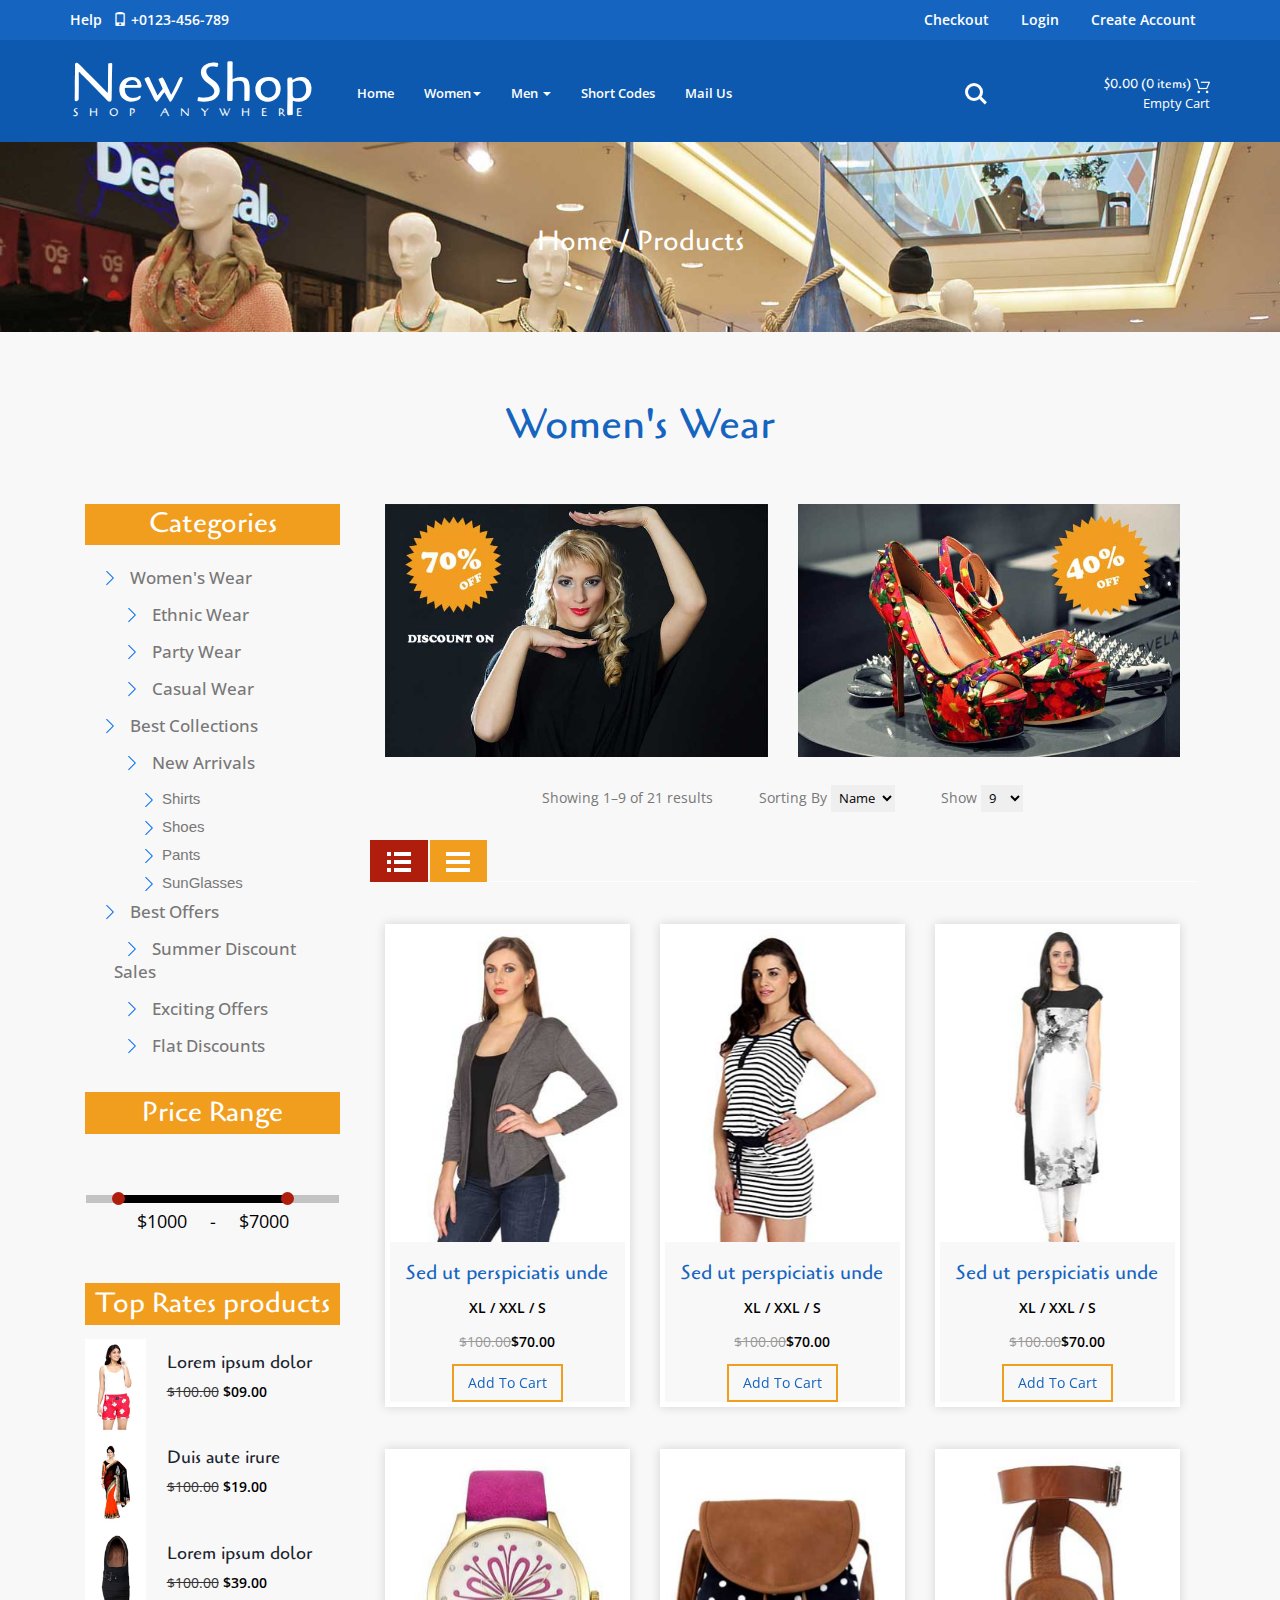
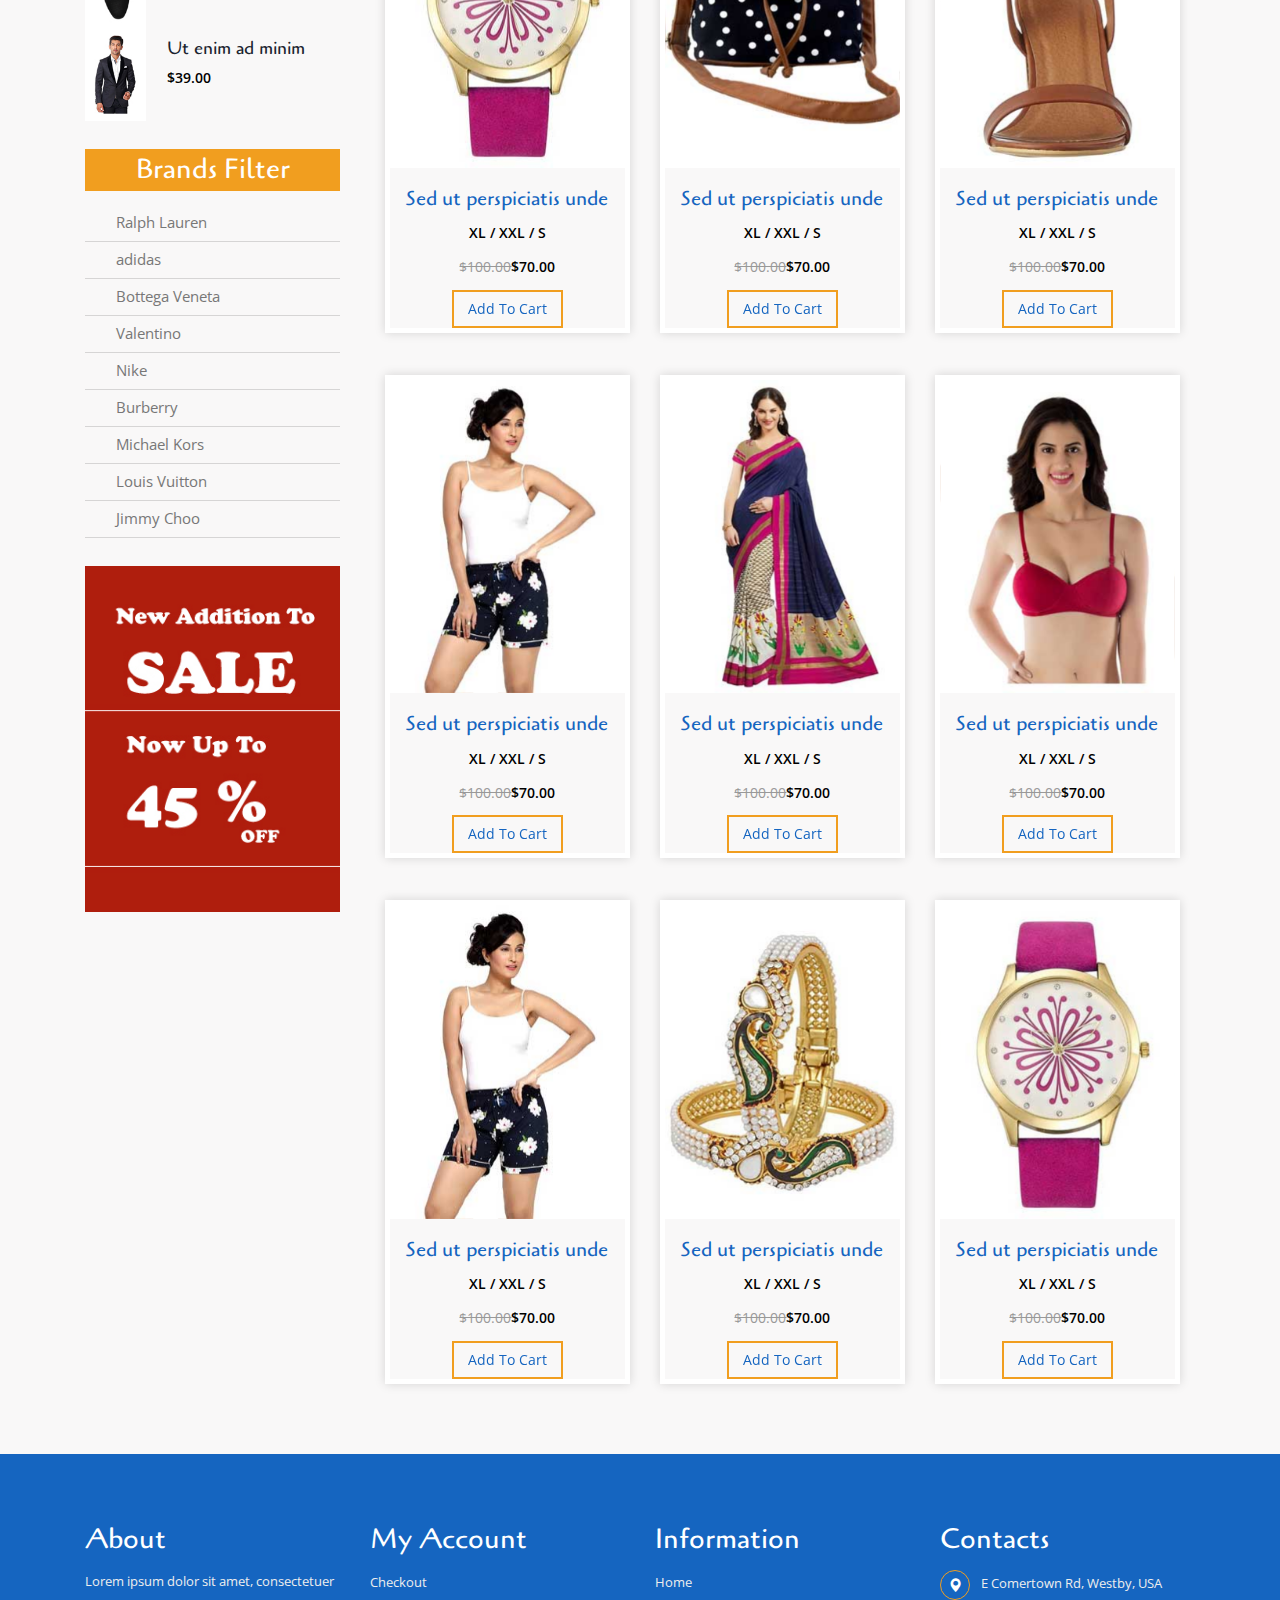
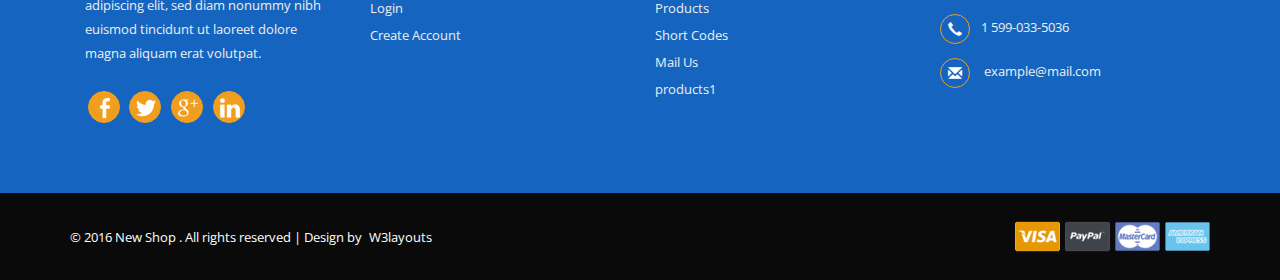
<file: new_shop/products.html>
<!--
Au<!--
Author: W3layouts
Author URL: http://w3layouts.com
License: Creative Commons Attribution 3.0 Unported
License URL: http://creativecommons.org/licenses/by/3.0/
-->
<!DOCTYPE HTML>
<html>
<head>
<title>New Shop a E-Commerce Online Shopping Category Flat Bootstrap Responsive Website Template | Products :: w3layouts</title>
<!--css-->
<link href="css/bootstrap.css" rel="stylesheet" type="text/css" media="all"/>
<link href="css/style.css" rel="stylesheet" type="text/css" media="all" />
<link href="css/font-awesome.css" rel="stylesheet">
<link rel="stylesheet" type="text/css" href="css/jquery-ui.css">
<!--css-->
<meta name="viewport" content="width=device-width, initial-scale=1">
<meta http-equiv="Content-Type" content="text/html; charset=utf-8" />
<meta name="keywords" content="New Shop Responsive web template, Bootstrap Web Templates, Flat Web Templates, Android Compatible web template, 
Smartphone Compatible web template, free webdesigns for Nokia, Samsung, LG, SonyEricsson, Motorola web design" />
<script type="application/x-javascript"> addEventListener("load", function() { setTimeout(hideURLbar, 0); }, false); function hideURLbar(){ window.scrollTo(0,1); } </script>
<script src="js/jquery.min.js"></script>
<link href='//fonts.googleapis.com/css?family=Cagliostro' rel='stylesheet' type='text/css'>
<link href='//fonts.googleapis.com/css?family=Open+Sans:400,800italic,800,700italic,700,600italic,600,400italic,300italic,300' rel='stylesheet' type='text/css'>
<!--search jQuery-->
	<script src="js/main.js"></script>
<!--search jQuery-->

 <!--mycart-->
<script type="text/javascript" src="js/bootstrap-3.1.1.min.js"></script>
 <!-- cart -->
<script src="js/simpleCart.min.js"></script>
<!-- cart -->
  
</head>
<body>
	<!--header-->
		<div class="header">
			<div class="header-top">
				<div class="container">
					 <div class="top-left">
						<a href="#"> Help  <i class="glyphicon glyphicon-phone" aria-hidden="true"></i> +0123-456-789</a>
					</div>
					<div class="top-right">
					<ul>
						<li><a href="checkout.html">Checkout</a></li>
						<li><a href="login.html">Login</a></li>
						<li><a href="registered.html"> Create Account </a></li>
					</ul>
					</div>
					<div class="clearfix"></div>
				</div>
			</div>
			<div class="heder-bottom">
				<div class="container">
					<div class="logo-nav">
						<div class="logo-nav-left">
							<h1><a href="index.html">New Shop <span>Shop anywhere</span></a></h1>
						</div>
						<div class="logo-nav-left1">
							<nav class="navbar navbar-default">
							<!-- Brand and toggle get grouped for better mobile display -->
							<div class="navbar-header nav_2">
								<button type="button" class="navbar-toggle collapsed navbar-toggle1" data-toggle="collapse" data-target="#bs-megadropdown-tabs">
									<span class="sr-only">Toggle navigation</span>
									<span class="icon-bar"></span>
									<span class="icon-bar"></span>
									<span class="icon-bar"></span>
								</button>
							</div> 
							<div class="collapse navbar-collapse" id="bs-megadropdown-tabs">
								<ul class="nav navbar-nav">
									<li class="active"><a href="index.html" class="act">Home</a></li>	
									<!-- Mega Menu -->
									<li class="dropdown">
										<a href="#" class="dropdown-toggle" data-toggle="dropdown">Women<b class="caret"></b></a>
										<ul class="dropdown-menu multi-column columns-3">
											<div class="row">
												<div class="col-sm-3  multi-gd-img">
													<ul class="multi-column-dropdown">
														<h6>Submenu1</h6>
														<li><a href="products.html">Clothing</a></li>
														<li><a href="products.html">Wallets</a></li>
														<li><a href="products.html">Shoes</a></li>
														<li><a href="products.html">Watches</a></li>
														<li><a href="products.html"> Underwear </a></li>
														<li><a href="products.html">Accessories</a></li>
													</ul>
												</div>
												<div class="col-sm-3  multi-gd-img">
													<ul class="multi-column-dropdown">
														<h6>Submenu2</h6>
														<li><a href="products.html">Sunglasses</a></li>
														<li><a href="products.html">Wallets,Bags</a></li>
														<li><a href="products.html">Footwear</a></li>
														<li><a href="products.html">Watches</a></li>
														<li><a href="products.html">Accessories</a></li>
														<li><a href="products.html">Jewellery</a></li>
													</ul>
												</div>
												<div class="col-sm-3  multi-gd-img">
														<a href="products.html"><img src="images/woo.jpg" alt=" "/></a>
												</div> 
												<div class="col-sm-3  multi-gd-img">
														<a href="products.html"><img src="images/woo1.jpg" alt=" "/></a>
												</div>
												<div class="clearfix"></div>
											</div>
										</ul>
									</li>
									<li class="dropdown">
										<a href="#" class="dropdown-toggle" data-toggle="dropdown">Men <b class="caret"></b></a>
										<ul class="dropdown-menu multi-column columns-3">
											<div class="row">
												<div class="col-sm-3  multi-gd-img">
													<ul class="multi-column-dropdown">
														<h6>Submenu1</h6>
														<li><a href="products1.html">Clothing</a></li>
														<li><a href="products1.html">Wallets</a></li>
														<li><a href="products1.html">Shoes</a></li>
														<li><a href="products1.html">Watches</a></li>
														<li><a href="products1.html"> Underwear </a></li>
														<li><a href="products1.html">Accessories</a></li>
													</ul>
												</div>
												<div class="col-sm-3  multi-gd-img">
													<ul class="multi-column-dropdown">
														<h6>Submenu2</h6>
														<li><a href="products1.html">Sunglasses</a></li>
														<li><a href="products1.html">Wallets,Bags</a></li>
														<li><a href="products1.html">Footwear</a></li>
														<li><a href="products1.html">Watches</a></li>
														<li><a href="products1.html">Accessories</a></li>
														<li><a href="products1.html">Jewellery</a></li>
													</ul>
												</div>
												<div class="col-sm-3  multi-gd-img">
														<a href="products1.html"><img src="images/woo3.jpg" alt=" "/></a>
												</div> 
												<div class="col-sm-3  multi-gd-img">
														<a href="products1.html"><img src="images/woo4.jpg" alt=" "/></a>
												</div>
												<div class="clearfix"></div>
											</div>
										</ul>
									</li>
									<li><a href="codes.html">Short Codes</a></li>
									<li><a href="mail.html">Mail Us</a></li>
								</ul>
							</div>
							</nav>
						</div>
						<div class="logo-nav-right">
							<ul class="cd-header-buttons">
								<li><a class="cd-search-trigger" href="#cd-search"> <span></span></a></li>
							</ul> <!-- cd-header-buttons -->
							<div id="cd-search" class="cd-search">
								<form action="#" method="post">
									<input name="Search" type="search" placeholder="Search...">
								</form>
							</div>	
						</div>
						<div class="header-right2">
							<div class="cart box_1">
								<a href="checkout.html">
									<h3> <div class="total">
										<span class="simpleCart_total"></span> (<span id="simpleCart_quantity" class="simpleCart_quantity"></span> items)</div>
										<img src="images/bag.png" alt="" />
									</h3>
								</a>
								<p><a href="javascript:;" class="simpleCart_empty">Empty Cart</a></p>
								<div class="clearfix"> </div>
							</div>	
						</div>
						<div class="clearfix"> </div>
					</div>
				</div>
			</div>
		</div>
		<!--header-->
		<!--banner-->
		<div class="banner1">
			<div class="container">
				<h3><a href="index.html">Home</a> / <span>Products</span></h3>
			</div>
		</div>
	<!--banner-->
		<!--content-->
			<div class="content">
				<div class="products-agileinfo">
						<h2 class="tittle">Women's Wear</h2>
					<div class="container">
						<div class="product-agileinfo-grids w3l">
							<div class="col-md-3 product-agileinfo-grid">
								<div class="categories">
									<h3>Categories</h3>
									<ul class="tree-list-pad">
										<li><input type="checkbox" checked="checked" id="item-0" /><label for="item-0"><span></span>Women's Wear</label>
											<ul>
												<li><input type="checkbox" id="item-0-0" /><label for="item-0-0">Ethnic Wear</label>
													<ul>
														<li><a href="products.html">Shirts</a></li>
														<li><a href="products.html">Caps</a></li>
														<li><a href="products.html">Shoes</a></li>
														<li><a href="products.html">Pants</a></li>
														<li><a href="products.html">SunGlasses</a></li>
														<li><a href="products.html">Trousers</a></li>
													</ul>
												</li>
												<li><input type="checkbox"  id="item-0-1" /><label for="item-0-1">Party Wear</label>
													<ul>
														<li><a href="products.html">Shirts</a></li>
														<li><a href="products.html">Caps</a></li>
														<li><a href="products.html">Shoes</a></li>
														<li><a href="products.html">Pants</a></li>
														<li><a href="products.html">SunGlasses</a></li>
														<li><a href="products.html">Trousers</a></li>
													</ul>
												</li>
												<li><input type="checkbox"  id="item-0-2" /><label for="item-0-2">Casual Wear</label>
													<ul>
														<li><a href="products.html">Shirts</a></li>
														<li><a href="products.html">Caps</a></li>
														<li><a href="products.html">Shoes</a></li>
														<li><a href="products.html">Pants</a></li>
														<li><a href="products.html">SunGlasses</a></li>
														<li><a href="products.html">Trousers</a></li>
													</ul>
												</li>
											</ul>
										</li>
										<li><input type="checkbox" id="item-1" checked="checked" /><label for="item-1">Best Collections</label>
											<ul>
												<li><input type="checkbox" checked="checked" id="item-1-0" /><label for="item-1-0">New Arrivals</label>
													<ul>
														<li><a href="products.html">Shirts</a></li>
														<li><a href="products.html">Shoes</a></li>
														<li><a href="products.html">Pants</a></li>
														<li><a href="products.html">SunGlasses</a></li>
													</ul>
												</li>
												
											</ul>
										</li>
										<li><input type="checkbox" checked="checked" id="item-2" /><label for="item-2">Best Offers</label>
											<ul>
												<li><input type="checkbox"  id="item-2-0" /><label for="item-2-0">Summer Discount Sales</label>
													<ul>
														<li><a href="products.html">Shirts</a></li>
														<li><a href="products.html">Shoes</a></li>
														<li><a href="products.html">Pants</a></li>
														<li><a href="products.html">SunGlasses</a></li>
													</ul>
												</li>
												<li><input type="checkbox" id="item-2-1" /><label for="item-2-1">Exciting Offers</label>
													<ul>
														<li><a href="products.html">Shirts</a></li>
														<li><a href="products.html">Shoes</a></li>
														<li><a href="products.html">Pants</a></li>
														<li><a href="products.html">SunGlasses</a></li>
													</ul>
												</li>
												<li><input type="checkbox" id="item-2-2" /><label for="item-2-2">Flat Discounts</label>
													<ul>
														<li><a href="products.html">Shirts</a></li>
														<li><a href="products.html">Shoes</a></li>
														<li><a href="products.html">Pants</a></li>
														<li><a href="products.html">SunGlasses</a></li>
													</ul>
												</li>
											</ul>
										</li>
									</ul>
								</div>
								<div class="price">
									<h3>Price Range</h3>
									<ul class="dropdown-menu6">
										<li>                
											<div id="slider-range"></div>							
											<input type="text" id="amount" style="border: 0; color: #ffffff; font-weight: normal;" />
										</li>			
									</ul>
									<script type='text/javascript'>//<![CDATA[ 
									$(window).load(function(){
									 $( "#slider-range" ).slider({
												range: true,
												min: 0,
												max: 9000,
												values: [ 1000, 7000 ],
												slide: function( event, ui ) {  $( "#amount" ).val( "$" + ui.values[ 0 ] + " - $" + ui.values[ 1 ] );
												}
									 });
									$( "#amount" ).val( "$" + $( "#slider-range" ).slider( "values", 0 ) + " - $" + $( "#slider-range" ).slider( "values", 1 ) );

									});//]]>  

									</script>
									<script type="text/javascript" src="js/jquery-ui.js"></script>
								</div>
								<div class="top-rates">
									<h3>Top Rates products</h3>
									<div class="recent-grids">
										<div class="recent-left">
											<a href="single.html"><img class="img-responsive " src="images/r.jpg" alt=""></a>	
										</div>
										<div class="recent-right">
											<h6 class="best2"><a href="single.html">Lorem ipsum dolor </a></h6>
											<p><del>$100.00</del> <em class="item_price">$09.00</em></p>
										</div>	
										<div class="clearfix"> </div>
									</div>
									<div class="recent-grids">
										<div class="recent-left">
											<a href="single.html"><img class="img-responsive " src="images/r1.jpg" alt=""></a>	
										</div>
										<div class="recent-right">
											<h6 class="best2"><a href="single.html">Duis aute irure </a></h6>
											<p><del>$100.00</del> <em class="item_price">$19.00</em></p>
										</div>	
										<div class="clearfix"> </div>
									</div>
									<div class="recent-grids">
										<div class="recent-left">
											<a href="single.html"><img class="img-responsive " src="images/r2.jpg" alt=""></a>	
										</div>
										<div class="recent-right">
											<h6 class="best2"><a href="single.html">Lorem ipsum dolor </a></h6>
											<p><del>$100.00</del> <em class="item_price">$39.00</em></p>
										</div>
										<div class="clearfix"> </div>
									</div>
									<div class="recent-grids">
										<div class="recent-left">
											<a href="single.html"><img class="img-responsive " src="images/r3.jpg" alt=""></a>	
										</div>
										<div class="recent-right">
											<h6 class="best2"><a href="single.html">Ut enim ad minim </a></h6>
											<p><em class="item_price">$39.00</em></p>
										</div>	
										<div class="clearfix"> </div>
									</div>
								</div>
								<div class="brand-w3l">
									<h3>Brands Filter</h3>
									<ul>
										<li><a href="#">Ralph Lauren</a></li>
										<li><a href="#">adidas</a></li>
										<li><a href="#">Bottega Veneta</a></li>
										<li><a href="#">Valentino</a></li>
										<li><a href="#">Nike</a></li>
										<li><a href="#">Burberry</a></li>
										<li><a href="#">Michael Kors</a></li>
										<li><a href="#">Louis Vuitton</a></li>
										<li><a href="#">Jimmy Choo</a></li>
									</ul>
								</div>
								<div class="cat-img">
									<img class="img-responsive " src="images/45.jpg" alt="">
								</div>
							</div>
							<div class="col-md-9 product-agileinfon-grid1 w3l">
								<div class="product-agileinfon-top">
									<div class="col-md-6 product-agileinfon-top-left">
										<img class="img-responsive " src="images/img1.jpg" alt="">
									</div>
									<div class="col-md-6 product-agileinfon-top-left">
										<img class="img-responsive " src="images/img2.jpg" alt="">
									</div>
									<div class="clearfix"></div>
								</div>
								<div class="mens-toolbar">
									<p >Showing 1–9 of 21 results</p>
									 <p class="showing">Sorting By
										<select>
											  <option value=""> Name</option>
											  <option value="">  Rate</option>
												<option value=""> Color </option>
												<option value=""> Price </option>
										</select>
									  </p> 
									  <p>Show
										<select>
											  <option value=""> 9</option>
											  <option value="">  10</option>
												<option value=""> 11 </option>
												<option value=""> 12 </option>
										</select>
									  </p>
									<div class="clearfix"></div>		
								</div>
								<div class="bs-example bs-example-tabs" role="tabpanel" data-example-id="togglable-tabs">
									<ul id="myTab" class="nav1 nav1-tabs left-tab" role="tablist">
										<ul id="myTab" class="nav nav-tabs left-tab" role="tablist">
									<li role="presentation" class="active"><a href="#home" id="home-tab" role="tab" data-toggle="tab" aria-controls="home" aria-expanded="true"><img src="images/menu1.png"></a></li>
									<li role="presentation"><a href="#profile" role="tab" id="profile-tab" data-toggle="tab" aria-controls="profile"><img src="images/menu.png"></a></li>
									</ul>
									<div id="myTabContent" class="tab-content">
										<div role="tabpanel" class="tab-pane fade in active" id="home" aria-labelledby="home-tab">
											<div class="product-tab">
												<div class="col-md-4 product-tab-grid simpleCart_shelfItem">
													<div class="grid-arr">
														<div  class="grid-arrival">
															<figure>		
																<a href="#" class="new-gri" data-toggle="modal" data-target="#myModal1">
																	<div class="grid-img">
																		<img  src="images/p6.jpg" class="img-responsive" alt="">
																	</div>
																	<div class="grid-img">
																		<img  src="images/p5.jpg" class="img-responsive"  alt="">
																	</div>			
																</a>		
															</figure>	
														</div>
														<div class="block">
															<div class="starbox small ghosting"> </div>
														</div>
														<div class="women">
															<h6><a href="single.html">Sed ut perspiciatis unde</a></h6>
															<span class="size">XL / XXL / S </span>
															<p ><del>$100.00</del><em class="item_price">$70.00</em></p>
															<a href="#" data-text="Add To Cart" class="my-cart-b item_add">Add To Cart</a>
														</div>
													</div>
												</div>
												<div class="col-md-4 product-tab-grid simpleCart_shelfItem">
													<div class="grid-arr">
														<div  class="grid-arrival">
															<figure>		
																<a href="#" class="new-gri" data-toggle="modal" data-target="#myModal1">
																	<div class="grid-img">
																		<img  src="images/p21.jpg" class="img-responsive" alt="">
																	</div>
																	<div class="grid-img">
																		<img  src="images/p22.jpg" class="img-responsive"  alt="">
																	</div>			
																</a>		
															</figure>	
														</div>
														<div class="block">
															<div class="starbox small ghosting"> </div>
														</div>
														<div class="women">
															<h6><a href="single.html">Sed ut perspiciatis unde</a></h6>
															<span class="size">XL / XXL / S </span>
															<p ><del>$100.00</del><em class="item_price">$70.00</em></p>
															<a href="#" data-text="Add To Cart" class="my-cart-b item_add">Add To Cart</a>
														</div>
													</div>
												</div>
												<div class="col-md-4 product-tab-grid simpleCart_shelfItem">
													<div class="grid-arr">
														<div  class="grid-arrival">
															<figure>		
																<a href="#" class="new-gri" data-toggle="modal" data-target="#myModal1">
																	<div class="grid-img">
																		<img  src="images/p14.jpg" class="img-responsive" alt="">
																	</div>
																	<div class="grid-img">
																		<img  src="images/p13.jpg" class="img-responsive"  alt="">
																	</div>			
																</a>		
															</figure>	
														</div>
														<div class="block">
															<div class="starbox small ghosting"> </div>
														</div>
														<div class="women">
															<h6><a href="single.html">Sed ut perspiciatis unde</a></h6>
															<span class="size">XL / XXL / S </span>
															<p ><del>$100.00</del><em class="item_price">$70.00</em></p>
															<a href="#" data-text="Add To Cart" class="my-cart-b item_add">Add To Cart</a>
														</div>
													</div>
												</div>
												<div class="clearfix"></div>
											</div>
											<div class="product-tab prod1">
												<div class="col-md-4 product-tab-grid simpleCart_shelfItem">
													<div class="grid-arr">
														<div  class="grid-arrival">
															<figure>		
																<a href="#" class="new-gri" data-toggle="modal" data-target="#myModal1">
																	<div class="grid-img">
																		<img  src="images/i2.jpg" class="img-responsive" alt="">
																	</div>
																	<div class="grid-img">
																		<img  src="images/i1.jpg" class="img-responsive"  alt="">
																	</div>			
																</a>		
															</figure>	
														</div>
														<div class="block">
															<div class="starbox small ghosting"> </div>
														</div>
														<div class="women">
															<h6><a href="single.html">Sed ut perspiciatis unde</a></h6>
															<span class="size">XL / XXL / S </span>
															<p ><del>$100.00</del><em class="item_price">$70.00</em></p>
															<a href="#" data-text="Add To Cart" class="my-cart-b item_add">Add To Cart</a>
														</div>
													</div>
												</div>
												<div class="col-md-4 product-tab-grid simpleCart_shelfItem">
													<div class="grid-arr">
														<div  class="grid-arrival">
															<figure>		
																<a href="#" class="new-gri" data-toggle="modal" data-target="#myModal1">
																	<div class="grid-img">
																		<img  src="images/i4.jpg" class="img-responsive" alt="">
																	</div>
																	<div class="grid-img">
																		<img  src="images/i3.jpg" class="img-responsive"  alt="">
																	</div>			
																</a>		
															</figure>	
														</div>
														<div class="block">
															<div class="starbox small ghosting"> </div>
														</div>
														<div class="women">
															<h6><a href="single.html">Sed ut perspiciatis unde</a></h6>
															<span class="size">XL / XXL / S </span>
															<p ><del>$100.00</del><em class="item_price">$70.00</em></p>
															<a href="#" data-text="Add To Cart" class="my-cart-b item_add">Add To Cart</a>
														</div>
													</div>
												</div>
												<div class="col-md-4 product-tab-grid simpleCart_shelfItem">
													<div class="grid-arr">
														<div  class="grid-arrival">
															<figure>		
																<a href="#" class="new-gri" data-toggle="modal" data-target="#myModal1">
																	<div class="grid-img">
																		<img  src="images/i6.jpg" class="img-responsive" alt="">
																	</div>
																	<div class="grid-img">
																		<img  src="images/i5.jpg" class="img-responsive"  alt="">
																	</div>			
																</a>		
															</figure>	
														</div>
														<div class="block">
															<div class="starbox small ghosting"> </div>
														</div>
														<div class="women">
															<h6><a href="single.html">Sed ut perspiciatis unde</a></h6>
															<span class="size">XL / XXL / S </span>
															<p ><del>$100.00</del><em class="item_price">$70.00</em></p>
															<a href="#" data-text="Add To Cart" class="my-cart-b item_add">Add To Cart</a>
														</div>
													</div>
												</div>
												<div class="clearfix"></div>
											</div>
											<div class="product-tab">
												<div class="col-md-4 product-tab-grid simpleCart_shelfItem">
													<div class="grid-arr">
														<div  class="grid-arrival">
															<figure>		
																<a href="#" class="new-gri" data-toggle="modal" data-target="#myModal1">
																	<div class="grid-img">
																		<img  src="images/i8.jpg" class="img-responsive" alt="">
																	</div>
																	<div class="grid-img">
																		<img  src="images/i7.jpg" class="img-responsive"  alt="">
																	</div>			
																</a>		
															</figure>	
														</div>
														<div class="block">
															<div class="starbox small ghosting"> </div>
														</div>
														<div class="women">
															<h6><a href="single.html">Sed ut perspiciatis unde</a></h6>
															<span class="size">XL / XXL / S </span>
															<p ><del>$100.00</del><em class="item_price">$70.00</em></p>
															<a href="#" data-text="Add To Cart" class="my-cart-b item_add">Add To Cart</a>
														</div>
													</div>
												</div>
												<div class="col-md-4 product-tab-grid simpleCart_shelfItem">
													<div class="grid-arr">
														<div  class="grid-arrival">
															<figure>		
																<a href="#" class="new-gri" data-toggle="modal" data-target="#myModal1">
																	<div class="grid-img">
																		<img  src="images/i10.jpg" class="img-responsive" alt="">
																	</div>
																	<div class="grid-img">
																		<img  src="images/i9.jpg" class="img-responsive"  alt="">
																	</div>			
																</a>		
															</figure>	
														</div>
														<div class="block">
															<div class="starbox small ghosting"> </div>
														</div>
														<div class="women">
															<h6><a href="single.html">Sed ut perspiciatis unde</a></h6>
															<span class="size">XL / XXL / S </span>
															<p ><del>$100.00</del><em class="item_price">$70.00</em></p>
															<a href="#" data-text="Add To Cart" class="my-cart-b item_add">Add To Cart</a>
														</div>
													</div>
												</div>
												<div class="col-md-4 product-tab-grid simpleCart_shelfItem">
													<div class="grid-arr">
														<div  class="grid-arrival">
															<figure>		
																<a href="#" class="new-gri" data-toggle="modal" data-target="#myModal1">
																	<div class="grid-img">
																		<img  src="images/i12.jpg" class="img-responsive" alt="">
																	</div>
																	<div class="grid-img">
																		<img  src="images/i11.jpg" class="img-responsive"  alt="">
																	</div>			
																</a>		
															</figure>	
														</div>
														<div class="block">
															<div class="starbox small ghosting"> </div>
														</div>
														<div class="women">
															<h6><a href="single.html">Sed ut perspiciatis unde</a></h6>
															<span class="size">XL / XXL / S </span>
															<p ><del>$100.00</del><em class="item_price">$70.00</em></p>
															<a href="#" data-text="Add To Cart" class="my-cart-b item_add">Add To Cart</a>
														</div>
													</div>
												</div>
												<div class="clearfix"></div>
											</div>
											<div class="product-tab prod2">
												<div class="col-md-4 product-tab-grid simpleCart_shelfItem">
													<div class="grid-arr">
														<div  class="grid-arrival">
															<figure>		
																<a href="#" class="new-gri" data-toggle="modal" data-target="#myModal1">
																	<div class="grid-img">
																		<img  src="images/i8.jpg" class="img-responsive" alt="">
																	</div>
																	<div class="grid-img">
																		<img  src="images/i7.jpg" class="img-responsive"  alt="">
																	</div>			
																</a>		
															</figure>	
														</div>
														<div class="block">
															<div class="starbox small ghosting"> </div>
														</div>
														<div class="women">
															<h6><a href="single.html">Sed ut perspiciatis unde</a></h6>
															<span class="size">XL / XXL / S </span>
															<p ><del>$100.00</del><em class="item_price">$70.00</em></p>
															<a href="#" data-text="Add To Cart" class="my-cart-b item_add">Add To Cart</a>
														</div>
													</div>
												</div>
												<div class="col-md-4 product-tab-grid simpleCart_shelfItem">
													<div class="grid-arr">
														<div  class="grid-arrival">
															<figure>		
																<a href="#" class="new-gri" data-toggle="modal" data-target="#myModal1">
																	<div class="grid-img">
																		<img  src="images/i14.jpg" class="img-responsive" alt="">
																	</div>
																	<div class="grid-img">
																		<img  src="images/i13.jpg" class="img-responsive"  alt="">
																	</div>			
																</a>		
															</figure>	
														</div>
														<div class="block">
															<div class="starbox small ghosting"> </div>
														</div>
														<div class="women">
															<h6><a href="single.html">Sed ut perspiciatis unde</a></h6>
															<span class="size">XL / XXL / S </span>
															<p ><del>$100.00</del><em class="item_price">$70.00</em></p>
															<a href="#" data-text="Add To Cart" class="my-cart-b item_add">Add To Cart</a>
														</div>
													</div>
												</div>
												<div class="col-md-4 product-tab-grid simpleCart_shelfItem">
													<div class="grid-arr">
														<div  class="grid-arrival">
															<figure>		
																<a href="#" class="new-gri" data-toggle="modal" data-target="#myModal1">
																	<div class="grid-img">
																		<img  src="images/i2.jpg" class="img-responsive" alt="">
																	</div>
																	<div class="grid-img">
																		<img  src="images/i1.jpg" class="img-responsive"  alt="">
																	</div>			
																</a>		
															</figure>	
														</div>
														<div class="block">
															<div class="starbox small ghosting"> </div>
														</div>
														<div class="women">
															<h6><a href="single.html">Sed ut perspiciatis unde</a></h6>
															<span class="size">XL / XXL / S </span>
															<p ><del>$100.00</del><em class="item_price">$70.00</em></p>
															<a href="#" data-text="Add To Cart" class="my-cart-b item_add">Add To Cart</a>
														</div>
													</div>
												</div>
												<div class="clearfix"></div>
											</div>
										</div>
										<div role="tabpanel" class="tab-pane fade" id="profile" aria-labelledby="profile-tab">
											<div class="product-tab1">
												<div class="col-md-4 product-tab1-grid">
													<div class="grid-arr">
														<div  class="grid-arrival">
															<figure>		
																<a href="#" class="new-gri" data-toggle="modal" data-target="#myModal1">
																	<div class="grid-img">
																		<img  src="images/p6.jpg" class="img-responsive" alt="">
																	</div>
																	<div class="grid-img">
																		<img  src="images/p5.jpg" class="img-responsive"  alt="">
																	</div>			
																</a>		
															</figure>	
														</div>
													</div>
												</div>
												<div class="col-md-8 product-tab1-grid1 simpleCart_shelfItem">
													<div class="block">
														<div class="starbox small ghosting"> </div>
													</div>
													<div class="women">
														<h6><a href="single.html">Sed ut perspiciatis unde</a></h6>
														<span class="size">XL / XXL / S </span>
														<p>Lorem ipsum dolor sit amet, consectetur adipiscing elit. Atqui iste locus est, Piso, tibi etiam atque etiam confirmandus, inquam; Refert tamen, quo modo. Quod autem meum munus dicis non equidem recuso, sed te adiungo socium. </p>
														<p ><del>$100.00</del><em class="item_price">$70.00</em></p>
														<a href="#" data-text="Add To Cart" class="my-cart-b item_add">Add To Cart</a>
													</div>
												</div>
												<div class="clearfix"></div>
											</div>
											<div class="product-tab1 prod3">
												<div class="col-md-4 product-tab1-grid">
													<div class="grid-arr">
														<div  class="grid-arrival">
															<figure>		
																<a href="#" class="new-gri" data-toggle="modal" data-target="#myModal1">
																	<div class="grid-img">
																		<img  src="images/i2.jpg" class="img-responsive" alt="">
																	</div>
																	<div class="grid-img">
																		<img  src="images/i1.jpg" class="img-responsive"  alt="">
																	</div>			
																</a>		
															</figure>	
														</div>
													</div>
												</div>
												<div class="col-md-8 product-tab1-grid1 simpleCart_shelfItem">
													<div class="block">
														<div class="starbox small ghosting"> </div>
													</div>
													<div class="women">
														<h6><a href="single.html">Sed ut perspiciatis unde</a></h6>
														<span class="size">XL / XXL / S </span>
														<p>Lorem ipsum dolor sit amet, consectetur adipiscing elit. Atqui iste locus est, Piso, tibi etiam atque etiam confirmandus, inquam; Refert tamen, quo modo. Quod autem meum munus dicis non equidem recuso, sed te adiungo socium. </p>
														<p ><del>$100.00</del><em class="item_price">$70.00</em></p>
														<a href="#" data-text="Add To Cart" class="my-cart-b item_add">Add To Cart</a>
													</div>
												</div>
												<div class="clearfix"></div>
											</div>
											<div class="product-tab1">
												<div class="col-md-4 product-tab1-grid">
													<div class="grid-arr">
														<div  class="grid-arrival">
															<figure>		
																<a href="#" class="new-gri" data-toggle="modal" data-target="#myModal1">
																	<div class="grid-img">
																		<img  src="images/i4.jpg" class="img-responsive" alt="">
																	</div>
																	<div class="grid-img">
																		<img  src="images/i3.jpg" class="img-responsive"  alt="">
																	</div>			
																</a>		
															</figure>	
														</div>
														
													</div>
												</div>
												<div class="col-md-8 product-tab1-grid1 simpleCart_shelfItem">
													<div class="block">
														<div class="starbox small ghosting"> </div>
													</div>
													<div class="women">
														<h6><a href="single.html">Sed ut perspiciatis unde</a></h6>
														<span class="size">XL / XXL / S </span>
														<p>Lorem ipsum dolor sit amet, consectetur adipiscing elit. Atqui iste locus est, Piso, tibi etiam atque etiam confirmandus, inquam; Refert tamen, quo modo. Quod autem meum munus dicis non equidem recuso, sed te adiungo socium. </p>
														<p ><del>$100.00</del><em class="item_price">$70.00</em></p>
														<a href="#" data-text="Add To Cart" class="my-cart-b item_add">Add To Cart</a>
													</div>
												</div>
												<div class="clearfix"></div>
											</div>
											<div class="product-tab1 prod3">
												<div class="col-md-4 product-tab1-grid">
													<div class="grid-arr">
														<div  class="grid-arrival">
															<figure>		
																<a href="#" class="new-gri" data-toggle="modal" data-target="#myModal1">
																	<div class="grid-img">
																		<img  src="images/i6.jpg" class="img-responsive" alt="">
																	</div>
																	<div class="grid-img">
																		<img  src="images/i5.jpg" class="img-responsive"  alt="">
																	</div>			
																</a>		
															</figure>	
														</div>
														
													</div>
												</div>
												<div class="col-md-8 product-tab1-grid1 simpleCart_shelfItem">
													<div class="block">
														<div class="starbox small ghosting"> </div>
													</div>
													<div class="women">
														<h6><a href="single.html">Sed ut perspiciatis unde</a></h6>
														<span class="size">XL / XXL / S </span>
														<p>Lorem ipsum dolor sit amet, consectetur adipiscing elit. Atqui iste locus est, Piso, tibi etiam atque etiam confirmandus, inquam; Refert tamen, quo modo. Quod autem meum munus dicis non equidem recuso, sed te adiungo socium. </p>
														<p ><del>$100.00</del><em class="item_price">$70.00</em></p>
														<a href="#" data-text="Add To Cart" class="my-cart-b item_add">Add To Cart</a>
													</div>
												</div>
												<div class="clearfix"></div>
											</div>
											<div class="product-tab1">
												<div class="col-md-4 product-tab1-grid">
													<div class="grid-arr">
														<div  class="grid-arrival">
															<figure>		
																<a href="#" class="new-gri" data-toggle="modal" data-target="#myModal1">
																	<div class="grid-img">
																		<img  src="images/i8.jpg" class="img-responsive" alt="">
																	</div>
																	<div class="grid-img">
																		<img  src="images/i7.jpg" class="img-responsive"  alt="">
																	</div>			
																</a>		
															</figure>	
														</div>
													</div>
												</div>
												<div class="col-md-8 product-tab1-grid1 simpleCart_shelfItem">
													<div class="block">
														<div class="starbox small ghosting"> </div>
													</div>
													<div class="women">
														<h6><a href="single.html">Sed ut perspiciatis unde</a></h6>
														<span class="size">XL / XXL / S </span>
														<p>Lorem ipsum dolor sit amet, consectetur adipiscing elit. Atqui iste locus est, Piso, tibi etiam atque etiam confirmandus, inquam; Refert tamen, quo modo. Quod autem meum munus dicis non equidem recuso, sed te adiungo socium. </p>
														<p ><del>$100.00</del><em class="item_price">$70.00</em></p>
														<a href="#" data-text="Add To Cart" class="my-cart-b item_add">Add To Cart</a>
													</div>
												</div>
												<div class="clearfix"></div>
											</div>
											
										</div>
									</div>
								</div>
							</div>
							<div class="clearfix"> </div>
						</div>
					</div>
				</div>
			</div>
		<!--content-->
		<!---footer--->
					<div class="footer-w3l">
						<div class="container">
							<div class="footer-grids">
								<div class="col-md-3 footer-grid">
									<h4>About </h4>
									<p>Lorem ipsum dolor sit amet, consectetuer adipiscing elit, sed diam nonummy nibh euismod tincidunt ut laoreet dolore magna aliquam erat volutpat.</p>
									<div class="social-icon">
										<a href="#"><i class="icon"></i></a>
										<a href="#"><i class="icon1"></i></a>
										<a href="#"><i class="icon2"></i></a>
										<a href="#"><i class="icon3"></i></a>
									</div>
								</div>
								<div class="col-md-3 footer-grid">
									<h4>My Account</h4>
									<ul>
										<li><a href="checkout.html">Checkout</a></li>
										<li><a href="login.html">Login</a></li>
										<li><a href="registered.html"> Create Account </a></li>
									</ul>
								</div>
								<div class="col-md-3 footer-grid">
									<h4>Information</h4>
									<ul>
										<li><a href="index.html">Home</a></li>
										<li><a href="products.html">Products</a></li>
										<li><a href="codes.html">Short Codes</a></li>
										<li><a href="mail.html">Mail Us</a></li>
										<li><a href="products1.html">products1</a></li>
									</ul>
								</div>
								<div class="col-md-3 footer-grid foot">
									<h4>Contacts</h4>
									<ul>
										<li><i class="glyphicon glyphicon-map-marker" aria-hidden="true"></i><a href="#">E Comertown Rd, Westby, USA</a></li>
										<li><i class="glyphicon glyphicon-earphone" aria-hidden="true"></i><a href="#">1 599-033-5036</a></li>
										<li><i class="glyphicon glyphicon-envelope" aria-hidden="true"></i><a href="mailto:example@mail.com"> example@mail.com</a></li>
										
									</ul>
								</div>
							<div class="clearfix"> </div>
							</div>
							
						</div>
					</div>
					<!---footer--->
					<!--copy-->
					<div class="copy-section">
						<div class="container">
							<div class="copy-left">
								<p>&copy; 2016 New Shop . All rights reserved | Design by <a href="http://w3layouts.com">W3layouts</a></p>
							</div>
							<div class="copy-right">
								<img src="images/card.png" alt=""/>
							</div>
							<div class="clearfix"></div>
						</div>
					</div>
				<!--copy-->
				

</body>
</html>
</file>
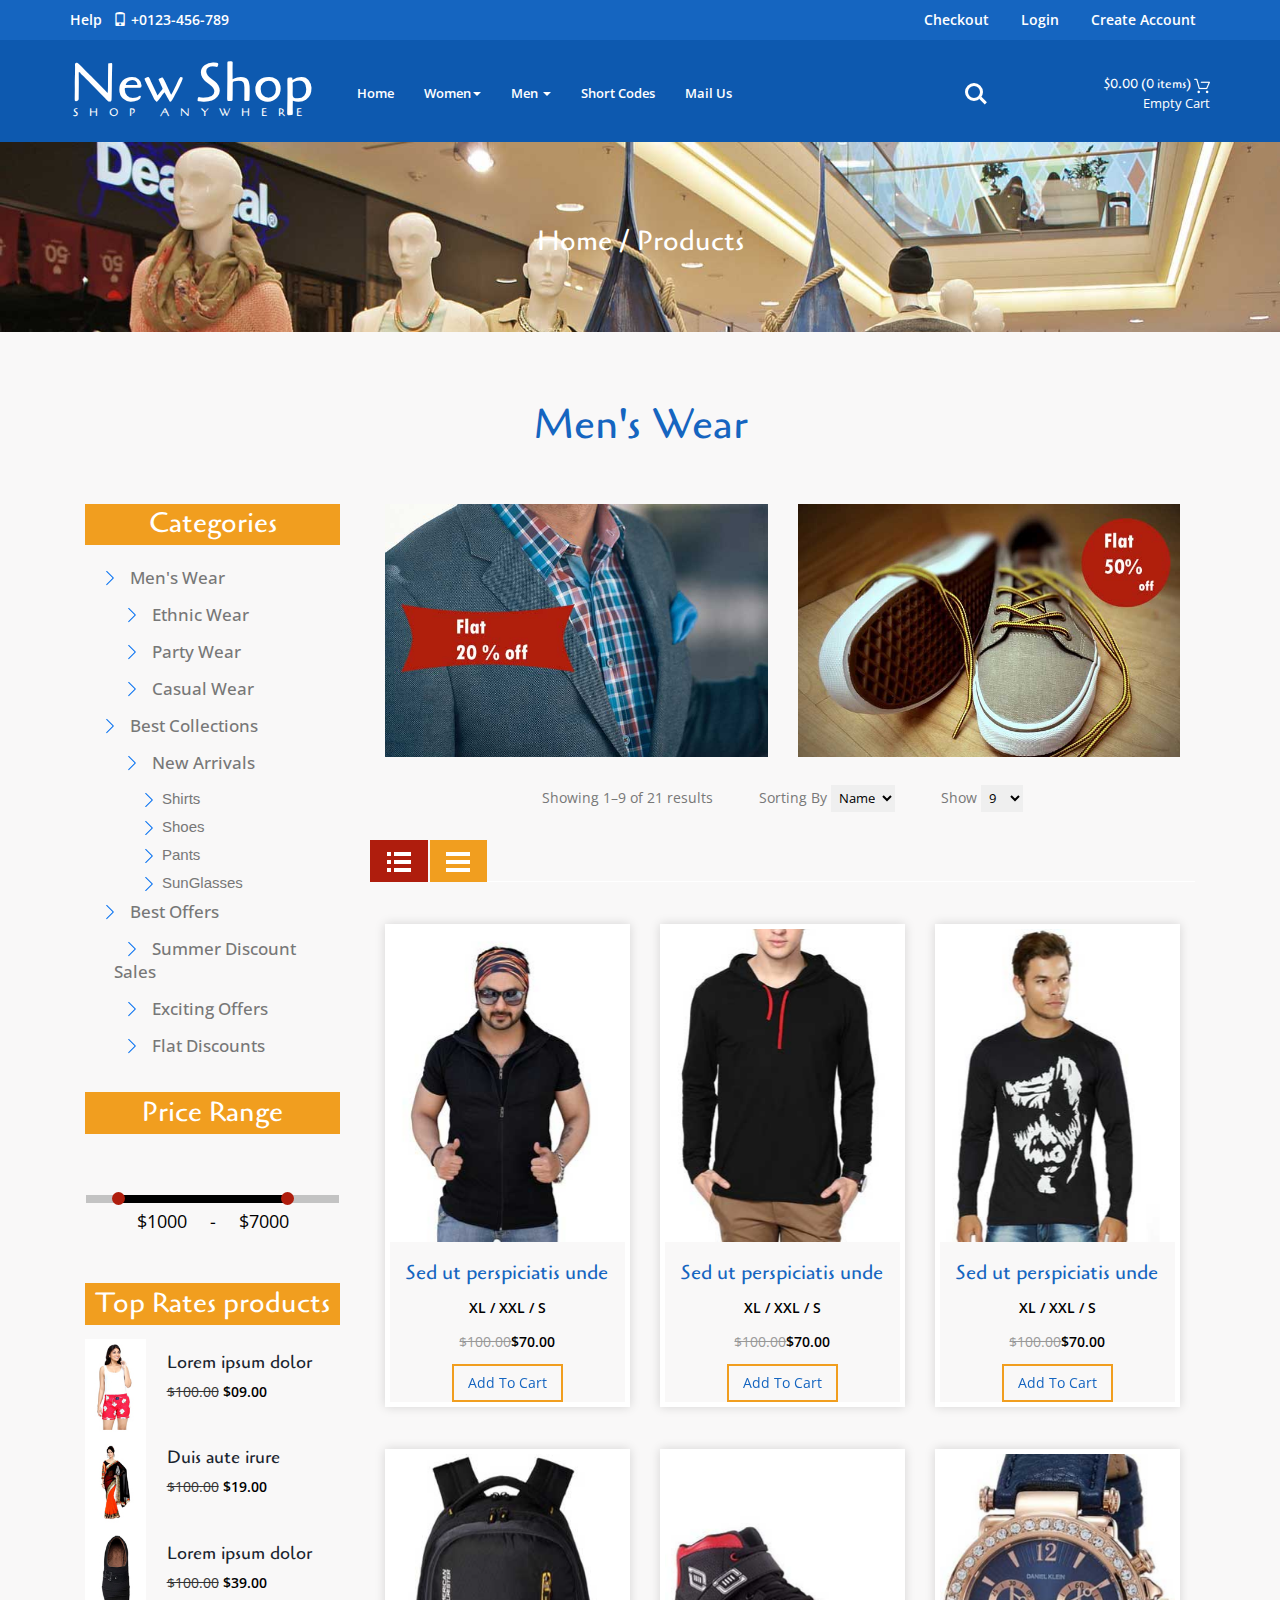
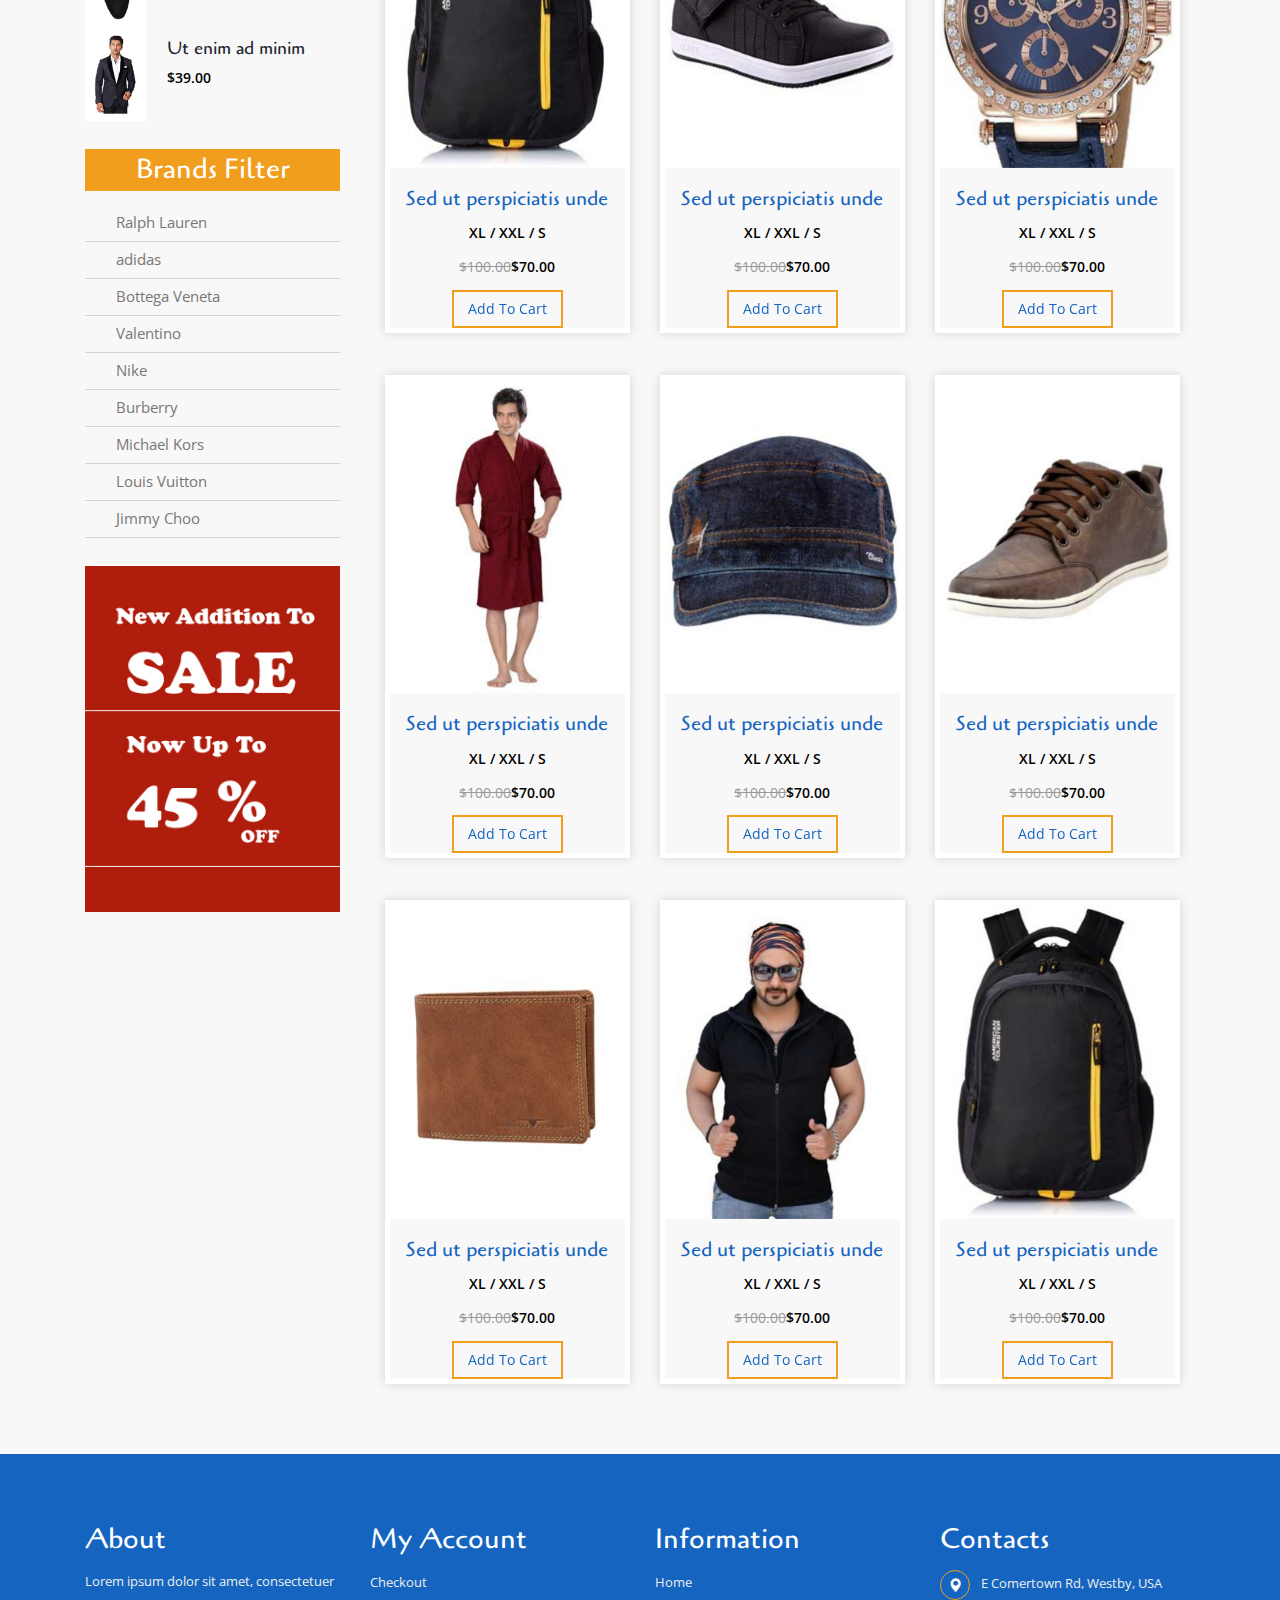
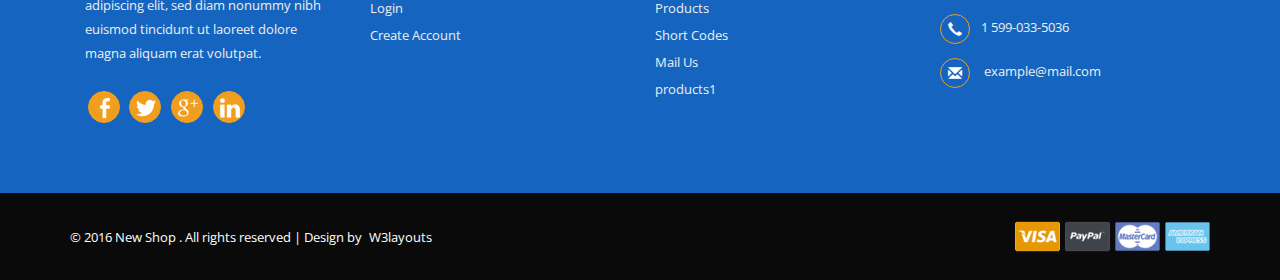
<file: new_shop/products1.html>
<!--
Au<!--
Author: W3layouts
Author URL: http://w3layouts.com
License: Creative Commons Attribution 3.0 Unported
License URL: http://creativecommons.org/licenses/by/3.0/
-->
<!DOCTYPE HTML>
<html>
<head>
<title>New Shop a E-Commerce Online Shopping Category Flat Bootstrap Responsive Website Template | Products1 :: w3layouts</title>
<!--css-->
<link href="css/bootstrap.css" rel="stylesheet" type="text/css" media="all"/>
<link href="css/style.css" rel="stylesheet" type="text/css" media="all" />
<link href="css/font-awesome.css" rel="stylesheet">
<link rel="stylesheet" type="text/css" href="css/jquery-ui.css">
<!--css-->
<meta name="viewport" content="width=device-width, initial-scale=1">
<meta http-equiv="Content-Type" content="text/html; charset=utf-8" />
<meta name="keywords" content="New Shop Responsive web template, Bootstrap Web Templates, Flat Web Templates, Android Compatible web template, 
Smartphone Compatible web template, free webdesigns for Nokia, Samsung, LG, SonyEricsson, Motorola web design" />
<script type="application/x-javascript"> addEventListener("load", function() { setTimeout(hideURLbar, 0); }, false); function hideURLbar(){ window.scrollTo(0,1); } </script>
<script src="js/jquery.min.js"></script>
<link href='//fonts.googleapis.com/css?family=Cagliostro' rel='stylesheet' type='text/css'>
<link href='//fonts.googleapis.com/css?family=Open+Sans:400,800italic,800,700italic,700,600italic,600,400italic,300italic,300' rel='stylesheet' type='text/css'>
<!--search jQuery-->
	<script src="js/main.js"></script>
<!--search jQuery-->

 <!--mycart-->
<script type="text/javascript" src="js/bootstrap-3.1.1.min.js"></script>
 <!-- cart -->
<script src="js/simpleCart.min.js"></script>
<!-- cart -->
</head>
<body>
	<!--header-->
		<div class="header">
			<div class="header-top">
				<div class="container">
					 <div class="top-left">
						<a href="#"> Help  <i class="glyphicon glyphicon-phone" aria-hidden="true"></i> +0123-456-789</a>
					</div>
					<div class="top-right">
					<ul>
						<li><a href="checkout.html">Checkout</a></li>
						<li><a href="login.html">Login</a></li>
						<li><a href="registered.html"> Create Account </a></li>
					</ul>
					</div>
					<div class="clearfix"></div>
				</div>
			</div>
			<div class="heder-bottom">
				<div class="container">
					<div class="logo-nav">
						<div class="logo-nav-left">
							<h1><a href="index.html">New Shop <span>Shop anywhere</span></a></h1>
						</div>
						<div class="logo-nav-left1">
							<nav class="navbar navbar-default">
							<!-- Brand and toggle get grouped for better mobile display -->
							<div class="navbar-header nav_2">
								<button type="button" class="navbar-toggle collapsed navbar-toggle1" data-toggle="collapse" data-target="#bs-megadropdown-tabs">
									<span class="sr-only">Toggle navigation</span>
									<span class="icon-bar"></span>
									<span class="icon-bar"></span>
									<span class="icon-bar"></span>
								</button>
							</div> 
							<div class="collapse navbar-collapse" id="bs-megadropdown-tabs">
								<ul class="nav navbar-nav">
									<li class="active"><a href="index.html" class="act">Home</a></li>	
									<!-- Mega Menu -->
									<li class="dropdown">
										<a href="#" class="dropdown-toggle" data-toggle="dropdown">Women<b class="caret"></b></a>
										<ul class="dropdown-menu multi-column columns-3">
											<div class="row">
												<div class="col-sm-3  multi-gd-img">
													<ul class="multi-column-dropdown">
														<h6>Submenu1</h6>
														<li><a href="products.html">Clothing</a></li>
														<li><a href="products.html">Wallets</a></li>
														<li><a href="products.html">Shoes</a></li>
														<li><a href="products.html">Watches</a></li>
														<li><a href="products.html"> Underwear </a></li>
														<li><a href="products.html">Accessories</a></li>
													</ul>
												</div>
												<div class="col-sm-3  multi-gd-img">
													<ul class="multi-column-dropdown">
														<h6>Submenu2</h6>
														<li><a href="products.html">Sunglasses</a></li>
														<li><a href="products.html">Wallets,Bags</a></li>
														<li><a href="products.html">Footwear</a></li>
														<li><a href="products.html">Watches</a></li>
														<li><a href="products.html">Accessories</a></li>
														<li><a href="products.html">Jewellery</a></li>
													</ul>
												</div>
												<div class="col-sm-3  multi-gd-img">
														<a href="products.html"><img src="images/woo.jpg" alt=" "/></a>
												</div> 
												<div class="col-sm-3  multi-gd-img">
														<a href="products.html"><img src="images/woo1.jpg" alt=" "/></a>
												</div>
												<div class="clearfix"></div>
											</div>
										</ul>
									</li>
									<li class="dropdown">
										<a href="#" class="dropdown-toggle" data-toggle="dropdown">Men <b class="caret"></b></a>
										<ul class="dropdown-menu multi-column columns-3">
											<div class="row">
												<div class="col-sm-3  multi-gd-img">
													<ul class="multi-column-dropdown">
														<h6>Submenu1</h6>
														<li><a href="products1.html">Clothing</a></li>
														<li><a href="products1.html">Wallets</a></li>
														<li><a href="products1.html">Shoes</a></li>
														<li><a href="products1.html">Watches</a></li>
														<li><a href="products1.html"> Underwear </a></li>
														<li><a href="products1.html">Accessories</a></li>
													</ul>
												</div>
												<div class="col-sm-3  multi-gd-img">
													<ul class="multi-column-dropdown">
														<h6>Submenu2</h6>
														<li><a href="products1.html">Sunglasses</a></li>
														<li><a href="products1.html">Wallets,Bags</a></li>
														<li><a href="products1.html">Footwear</a></li>
														<li><a href="products1.html">Watches</a></li>
														<li><a href="products1.html">Accessories</a></li>
														<li><a href="products1.html">Jewellery</a></li>
													</ul>
												</div>
												<div class="col-sm-3  multi-gd-img">
														<a href="products1.html"><img src="images/woo4.jpg" alt=" "/></a>
												</div> 
												<div class="col-sm-3  multi-gd-img">
														<a href="products1.html"><img src="images/woo3.jpg" alt=" "/></a>
												</div>
												<div class="clearfix"></div>
											</div>
										</ul>
									</li>
									<li><a href="codes.html">Short Codes</a></li>
									<li><a href="mail.html">Mail Us</a></li>
								</ul>
							</div>
							</nav>
						</div>
						<div class="logo-nav-right">
							<ul class="cd-header-buttons">
								<li><a class="cd-search-trigger" href="#cd-search"> <span></span></a></li>
							</ul> <!-- cd-header-buttons -->
							<div id="cd-search" class="cd-search">
								<form action="#" method="post">
									<input name="Search" type="search" placeholder="Search...">
								</form>
							</div>	
						</div>
						<div class="header-right2">
							<div class="cart box_1">
								<a href="checkout.html">
									<h3> <div class="total">
										<span class="simpleCart_total"></span> (<span id="simpleCart_quantity" class="simpleCart_quantity"></span> items)</div>
										<img src="images/bag.png" alt="" />
									</h3>
								</a>
								<p><a href="javascript:;" class="simpleCart_empty">Empty Cart</a></p>
								<div class="clearfix"> </div>
							</div>	
						</div>
						<div class="clearfix"> </div>
					</div>
				</div>
			</div>
		</div>
		<!--header-->
		<!--banner-->
		<div class="banner1">
			<div class="container">
				<h3><a href="index.html">Home</a> / <span>Products</span></h3>
			</div>
		</div>
	<!--banner-->
		<!--content-->
			<div class="content">
				<div class="products-agileinfo">
						<h2 class="tittle">Men's Wear</h2>
					<div class="container">
						<div class="product-agileinfo-grids w3l">
							<div class="col-md-3 product-agileinfo-grid">
								<div class="categories">
									<h3>Categories</h3>
									<ul class="tree-list-pad">
										<li><input type="checkbox" checked="checked" id="item-0" /><label for="item-0"><span></span>Men's Wear</label>
											<ul>
												<li><input type="checkbox" id="item-0-0" /><label for="item-0-0">Ethnic Wear</label>
													<ul>
														<li><a href="products.html">Shirts</a></li>
														<li><a href="products.html">Caps</a></li>
														<li><a href="products.html">Shoes</a></li>
														<li><a href="products.html">Pants</a></li>
														<li><a href="products.html">SunGlasses</a></li>
														<li><a href="products.html">Trousers</a></li>
													</ul>
												</li>
												<li><input type="checkbox"  id="item-0-1" /><label for="item-0-1">Party Wear</label>
													<ul>
														<li><a href="products.html">Shirts</a></li>
														<li><a href="products.html">Caps</a></li>
														<li><a href="products.html">Shoes</a></li>
														<li><a href="products.html">Pants</a></li>
														<li><a href="products.html">SunGlasses</a></li>
														<li><a href="products.html">Trousers</a></li>
													</ul>
												</li>
												<li><input type="checkbox"  id="item-0-2" /><label for="item-0-2">Casual Wear</label>
													<ul>
														<li><a href="products.html">Shirts</a></li>
														<li><a href="products.html">Caps</a></li>
														<li><a href="products.html">Shoes</a></li>
														<li><a href="products.html">Pants</a></li>
														<li><a href="products.html">SunGlasses</a></li>
														<li><a href="products.html">Trousers</a></li>
													</ul>
												</li>
											</ul>
										</li>
										<li><input type="checkbox" id="item-1" checked="checked" /><label for="item-1">Best Collections</label>
											<ul>
												<li><input type="checkbox" checked="checked" id="item-1-0" /><label for="item-1-0">New Arrivals</label>
													<ul>
														<li><a href="products.html">Shirts</a></li>
														<li><a href="products.html">Shoes</a></li>
														<li><a href="products.html">Pants</a></li>
														<li><a href="products.html">SunGlasses</a></li>
													</ul>
												</li>
												
											</ul>
										</li>
										<li><input type="checkbox" checked="checked" id="item-2" /><label for="item-2">Best Offers</label>
											<ul>
												<li><input type="checkbox"  id="item-2-0" /><label for="item-2-0">Summer Discount Sales</label>
													<ul>
														<li><a href="products.html">Shirts</a></li>
														<li><a href="products.html">Shoes</a></li>
														<li><a href="products.html">Pants</a></li>
														<li><a href="products.html">SunGlasses</a></li>
													</ul>
												</li>
												<li><input type="checkbox" id="item-2-1" /><label for="item-2-1">Exciting Offers</label>
													<ul>
														<li><a href="products.html">Shirts</a></li>
														<li><a href="products.html">Shoes</a></li>
														<li><a href="products.html">Pants</a></li>
														<li><a href="products.html">SunGlasses</a></li>
													</ul>
												</li>
												<li><input type="checkbox" id="item-2-2" /><label for="item-2-2">Flat Discounts</label>
													<ul>
														<li><a href="products.html">Shirts</a></li>
														<li><a href="products.html">Shoes</a></li>
														<li><a href="products.html">Pants</a></li>
														<li><a href="products.html">SunGlasses</a></li>
													</ul>
												</li>
											</ul>
										</li>
									</ul>
								</div>
								<div class="price">
									<h3>Price Range</h3>
									<ul class="dropdown-menu6">
										<li>                
											<div id="slider-range"></div>							
											<input type="text" id="amount" style="border: 0; color: #ffffff; font-weight: normal;" />
										</li>			
									</ul>
									<script type='text/javascript'>//<![CDATA[ 
									$(window).load(function(){
									 $( "#slider-range" ).slider({
												range: true,
												min: 0,
												max: 9000,
												values: [ 1000, 7000 ],
												slide: function( event, ui ) {  $( "#amount" ).val( "$" + ui.values[ 0 ] + " - $" + ui.values[ 1 ] );
												}
									 });
									$( "#amount" ).val( "$" + $( "#slider-range" ).slider( "values", 0 ) + " - $" + $( "#slider-range" ).slider( "values", 1 ) );

									});//]]>  

									</script>
									<script type="text/javascript" src="js/jquery-ui.js"></script>
								</div>
								<div class="top-rates">
									<h3>Top Rates products</h3>
									<div class="recent-grids">
										<div class="recent-left">
											<a href="single.html"><img class="img-responsive " src="images/r.jpg" alt=""></a>	
										</div>
										<div class="recent-right">
											<h6 class="best2"><a href="single.html">Lorem ipsum dolor </a></h6>
											<p><del>$100.00</del> <em class="item_price">$09.00</em></p>
										</div>	
										<div class="clearfix"> </div>
									</div>
									<div class="recent-grids">
										<div class="recent-left">
											<a href="single.html"><img class="img-responsive " src="images/r1.jpg" alt=""></a>	
										</div>
										<div class="recent-right">
											<h6 class="best2"><a href="single.html">Duis aute irure </a></h6>
											<p><del>$100.00</del> <em class="item_price">$19.00</em></p>
										</div>	
										<div class="clearfix"> </div>
									</div>
									<div class="recent-grids">
										<div class="recent-left">
											<a href="single.html"><img class="img-responsive " src="images/r2.jpg" alt=""></a>	
										</div>
										<div class="recent-right">
											<h6 class="best2"><a href="single.html">Lorem ipsum dolor </a></h6>
											<p><del>$100.00</del> <em class="item_price">$39.00</em></p>
										</div>
										<div class="clearfix"> </div>
									</div>
									<div class="recent-grids">
										<div class="recent-left">
											<a href="single.html"><img class="img-responsive " src="images/r3.jpg" alt=""></a>	
										</div>
										<div class="recent-right">
											<h6 class="best2"><a href="single.html">Ut enim ad minim </a></h6>
											<p><em class="item_price">$39.00</em></p>
										</div>	
										<div class="clearfix"> </div>
									</div>
								</div>
								<div class="brand-w3l">
									<h3>Brands Filter</h3>
									<ul>
										<li><a href="#">Ralph Lauren</a></li>
										<li><a href="#">adidas</a></li>
										<li><a href="#">Bottega Veneta</a></li>
										<li><a href="#">Valentino</a></li>
										<li><a href="#">Nike</a></li>
										<li><a href="#">Burberry</a></li>
										<li><a href="#">Michael Kors</a></li>
										<li><a href="#">Louis Vuitton</a></li>
										<li><a href="#">Jimmy Choo</a></li>
									</ul>
								</div>
								<div class="cat-img">
									<img class="img-responsive " src="images/45.jpg" alt="">
								</div>
							</div>
							<div class="col-md-9 product-agileinfon-grid1">
								<div class="product-agileinfon-top">
									<div class="col-md-6 product-agileinfon-top-left">
										<img class="img-responsive " src="images/img3.jpg" alt="">
									</div>
									<div class="col-md-6 product-agileinfon-top-left">
										<img class="img-responsive " src="images/img4.jpg" alt="">
									</div>
									<div class="clearfix"></div>
								</div>
								<div class="mens-toolbar">
									<p >Showing 1–9 of 21 results</p>
									 <p class="showing">Sorting By
										<select>
											  <option value=""> Name</option>
											  <option value="">  Rate</option>
												<option value=""> Color </option>
												<option value=""> Price </option>
										</select>
									  </p> 
									  <p>Show
										<select>
											  <option value=""> 9</option>
											  <option value="">  10</option>
												<option value=""> 11 </option>
												<option value=""> 12 </option>
										</select>
									  </p>
									<div class="clearfix"></div>		
								</div>
								<div class="bs-example bs-example-tabs" role="tabpanel" data-example-id="togglable-tabs">
									<ul id="myTab" class="nav1 nav1-tabs left-tab" role="tablist">
										<ul id="myTab" class="nav nav-tabs left-tab" role="tablist">
									<li role="presentation" class="active"><a href="#home" id="home-tab" role="tab" data-toggle="tab" aria-controls="home" aria-expanded="true"><img src="images/menu1.png"></a></li>
									<li role="presentation"><a href="#profile" role="tab" id="profile-tab" data-toggle="tab" aria-controls="profile"><img src="images/menu.png"></a></li>
									</ul>
									<div id="myTabContent" class="tab-content">
										<div role="tabpanel" class="tab-pane fade in active" id="home" aria-labelledby="home-tab">
											<div class="product-tab">
												<div class="col-md-4 product-tab-grid simpleCart_shelfItem">
													<div class="grid-arr">
														<div  class="grid-arrival">
															<figure>		
																<a href="#" class="new-gri" data-toggle="modal" data-target="#myModal1">
																	<div class="grid-img">
																		<img  src="images/p16.jpg" class="img-responsive" alt="">
																	</div>
																	<div class="grid-img">
																		<img  src="images/p15.jpg" class="img-responsive"  alt="">
																	</div>			
																</a>		
															</figure>	
														</div>
														<div class="block">
															<div class="starbox small ghosting"> </div>
														</div>
														<div class="women">
															<h6><a href="single.html">Sed ut perspiciatis unde</a></h6>
															<span class="size">XL / XXL / S </span>
															<p ><del>$100.00</del><em class="item_price">$70.00</em></p>
															<a href="#" data-text="Add To Cart" class="my-cart-b item_add">Add To Cart</a>
														</div>
													</div>
												</div>
												<div class="col-md-4 product-tab-grid simpleCart_shelfItem">
													<div class="grid-arr">
														<div  class="grid-arrival">
															<figure>		
																<a href="#" class="new-gri" data-toggle="modal" data-target="#myModal1">
																	<div class="grid-img">
																		<img  src="images/p28.jpg" class="img-responsive" alt="">
																	</div>
																	<div class="grid-img">
																		<img  src="images/p27.jpg" class="img-responsive"  alt="">
																	</div>			
																</a>		
															</figure>	
														</div>
														<div class="block">
															<div class="starbox small ghosting"> </div>
														</div>
														<div class="women">
															<h6><a href="single.html">Sed ut perspiciatis unde</a></h6>
															<span class="size">XL / XXL / S </span>
															<p ><del>$100.00</del><em class="item_price">$70.00</em></p>
															<a href="#" data-text="Add To Cart" class="my-cart-b item_add">Add To Cart</a>
														</div>
													</div>
												</div>
												<div class="col-md-4 product-tab-grid simpleCart_shelfItem">
													<div class="grid-arr">
														<div  class="grid-arrival">
															<figure>		
																<a href="#" class="new-gri" data-toggle="modal" data-target="#myModal1">
																	<div class="grid-img">
																		<img  src="images/p10.jpg" class="img-responsive" alt="">
																	</div>
																	<div class="grid-img">
																		<img  src="images/p9.jpg" class="img-responsive"  alt="">
																	</div>			
																</a>		
															</figure>	
														</div>
														<div class="block">
															<div class="starbox small ghosting"> </div>
														</div>
														<div class="women">
															<h6><a href="single.html">Sed ut perspiciatis unde</a></h6>
															<span class="size">XL / XXL / S </span>
															<p ><del>$100.00</del><em class="item_price">$70.00</em></p>
															<a href="#" data-text="Add To Cart" class="my-cart-b item_add">Add To Cart</a>
														</div>
													</div>
												</div>
												<div class="clearfix"></div>
											</div>
											<div class="product-tab prod1">
												<div class="col-md-4 product-tab-grid simpleCart_shelfItem">
													<div class="grid-arr">
														<div  class="grid-arrival">
															<figure>		
																<a href="#" class="new-gri" data-toggle="modal" data-target="#myModal1">
																	<div class="grid-img">
																		<img  src="images/s2.jpg" class="img-responsive" alt="">
																	</div>
																	<div class="grid-img">
																		<img  src="images/s1.jpg" class="img-responsive"  alt="">
																	</div>			
																</a>		
															</figure>	
														</div>
														<div class="block">
															<div class="starbox small ghosting"> </div>
														</div>
														<div class="women">
															<h6><a href="single.html">Sed ut perspiciatis unde</a></h6>
															<span class="size">XL / XXL / S </span>
															<p ><del>$100.00</del><em class="item_price">$70.00</em></p>
															<a href="#" data-text="Add To Cart" class="my-cart-b item_add">Add To Cart</a>
														</div>
													</div>
												</div>
												<div class="col-md-4 product-tab-grid simpleCart_shelfItem">
													<div class="grid-arr">
														<div  class="grid-arrival">
															<figure>		
																<a href="#" class="new-gri" data-toggle="modal" data-target="#myModal1">
																	<div class="grid-img">
																		<img  src="images/s4.jpg" class="img-responsive" alt="">
																	</div>
																	<div class="grid-img">
																		<img  src="images/s3.jpg" class="img-responsive"  alt="">
																	</div>			
																</a>		
															</figure>	
														</div>
														<div class="block">
															<div class="starbox small ghosting"> </div>
														</div>
														<div class="women">
															<h6><a href="single.html">Sed ut perspiciatis unde</a></h6>
															<span class="size">XL / XXL / S </span>
															<p ><del>$100.00</del><em class="item_price">$70.00</em></p>
															<a href="#" data-text="Add To Cart" class="my-cart-b item_add">Add To Cart</a>
														</div>
													</div>
												</div>
												<div class="col-md-4 product-tab-grid simpleCart_shelfItem">
													<div class="grid-arr">
														<div  class="grid-arrival">
															<figure>		
																<a href="#" class="new-gri" data-toggle="modal" data-target="#myModal1">
																	<div class="grid-img">
																		<img  src="images/p30.jpg" class="img-responsive" alt="">
																	</div>
																	<div class="grid-img">
																		<img  src="images/p29.jpg" class="img-responsive"  alt="">
																	</div>			
																</a>		
															</figure>	
														</div>
														<div class="block">
															<div class="starbox small ghosting"> </div>
														</div>
														<div class="women">
															<h6><a href="single.html">Sed ut perspiciatis unde</a></h6>
															<span class="size">XL / XXL / S </span>
															<p ><del>$100.00</del><em class="item_price">$70.00</em></p>
															<a href="#" data-text="Add To Cart" class="my-cart-b item_add">Add To Cart</a>
														</div>
													</div>
												</div>
												<div class="clearfix"></div>
											</div>
											<div class="product-tab">
												<div class="col-md-4 product-tab-grid simpleCart_shelfItem">
													<div class="grid-arr">
														<div  class="grid-arrival">
															<figure>		
																<a href="#" class="new-gri" data-toggle="modal" data-target="#myModal1">
																	<div class="grid-img">
																		<img  src="images/s6.jpg" class="img-responsive" alt="">
																	</div>
																	<div class="grid-img">
																		<img  src="images/s5.jpg" class="img-responsive"  alt="">
																	</div>			
																</a>		
															</figure>	
														</div>
														<div class="block">
															<div class="starbox small ghosting"> </div>
														</div>
														<div class="women">
															<h6><a href="single.html">Sed ut perspiciatis unde</a></h6>
															<span class="size">XL / XXL / S </span>
															<p ><del>$100.00</del><em class="item_price">$70.00</em></p>
															<a href="#" data-text="Add To Cart" class="my-cart-b item_add">Add To Cart</a>
														</div>
													</div>
												</div>
												<div class="col-md-4 product-tab-grid simpleCart_shelfItem">
													<div class="grid-arr">
														<div  class="grid-arrival">
															<figure>		
																<a href="#" class="new-gri" data-toggle="modal" data-target="#myModal1">
																	<div class="grid-img">
																		<img  src="images/s8.jpg" class="img-responsive" alt="">
																	</div>
																	<div class="grid-img">
																		<img  src="images/s7.jpg" class="img-responsive"  alt="">
																	</div>			
																</a>		
															</figure>	
														</div>
														<div class="block">
															<div class="starbox small ghosting"> </div>
														</div>
														<div class="women">
															<h6><a href="single.html">Sed ut perspiciatis unde</a></h6>
															<span class="size">XL / XXL / S </span>
															<p ><del>$100.00</del><em class="item_price">$70.00</em></p>
															<a href="#" data-text="Add To Cart" class="my-cart-b item_add">Add To Cart</a>
														</div>
													</div>
												</div>
												<div class="col-md-4 product-tab-grid simpleCart_shelfItem">
													<div class="grid-arr">
														<div  class="grid-arrival">
															<figure>		
																<a href="#" class="new-gri" data-toggle="modal" data-target="#myModal1">
																	<div class="grid-img">
																		<img  src="images/s10.jpg" class="img-responsive" alt="">
																	</div>
																	<div class="grid-img">
																		<img  src="images/s9.jpg" class="img-responsive"  alt="">
																	</div>			
																</a>		
															</figure>	
														</div>
														<div class="block">
															<div class="starbox small ghosting"> </div>
														</div>
														<div class="women">
															<h6><a href="single.html">Sed ut perspiciatis unde</a></h6>
															<span class="size">XL / XXL / S </span>
															<p ><del>$100.00</del><em class="item_price">$70.00</em></p>
															<a href="#" data-text="Add To Cart" class="my-cart-b item_add">Add To Cart</a>
														</div>
													</div>
												</div>
												<div class="clearfix"></div>
											</div>
											<div class="product-tab prod2">
												<div class="col-md-4 product-tab-grid simpleCart_shelfItem">
													<div class="grid-arr">
														<div  class="grid-arrival">
															<figure>		
																<a href="#" class="new-gri" data-toggle="modal" data-target="#myModal1">
																	<div class="grid-img">
																		<img  src="images/s12.jpg" class="img-responsive" alt="">
																	</div>
																	<div class="grid-img">
																		<img  src="images/s11.jpg" class="img-responsive"  alt="">
																	</div>			
																</a>		
															</figure>	
														</div>
														<div class="block">
															<div class="starbox small ghosting"> </div>
														</div>
														<div class="women">
															<h6><a href="single.html">Sed ut perspiciatis unde</a></h6>
															<span class="size">XL / XXL / S </span>
															<p ><del>$100.00</del><em class="item_price">$70.00</em></p>
															<a href="#" data-text="Add To Cart" class="my-cart-b item_add">Add To Cart</a>
														</div>
													</div>
												</div>
												<div class="col-md-4 product-tab-grid simpleCart_shelfItem">
													<div class="grid-arr">
														<div  class="grid-arrival">
															<figure>		
																<a href="#" class="new-gri" data-toggle="modal" data-target="#myModal1">
																	<div class="grid-img">
																		<img  src="images/p16.jpg" class="img-responsive" alt="">
																	</div>
																	<div class="grid-img">
																		<img  src="images/p15.jpg" class="img-responsive"  alt="">
																	</div>			
																</a>		
															</figure>	
														</div>
														<div class="block">
															<div class="starbox small ghosting"> </div>
														</div>
														<div class="women">
															<h6><a href="single.html">Sed ut perspiciatis unde</a></h6>
															<span class="size">XL / XXL / S </span>
															<p ><del>$100.00</del><em class="item_price">$70.00</em></p>
															<a href="#" data-text="Add To Cart" class="my-cart-b item_add">Add To Cart</a>
														</div>
													</div>
												</div>
												<div class="col-md-4 product-tab-grid simpleCart_shelfItem">
													<div class="grid-arr">
														<div  class="grid-arrival">
															<figure>		
																<a href="#" class="new-gri" data-toggle="modal" data-target="#myModal1">
																	<div class="grid-img">
																		<img  src="images/s2.jpg" class="img-responsive" alt="">
																	</div>
																	<div class="grid-img">
																		<img  src="images/s1.jpg" class="img-responsive"  alt="">
																	</div>			
																</a>		
															</figure>	
														</div>
														<div class="block">
															<div class="starbox small ghosting"> </div>
														</div>
														<div class="women">
															<h6><a href="single.html">Sed ut perspiciatis unde</a></h6>
															<span class="size">XL / XXL / S </span>
															<p ><del>$100.00</del><em class="item_price">$70.00</em></p>
															<a href="#" data-text="Add To Cart" class="my-cart-b item_add">Add To Cart</a>
														</div>
													</div>
												</div>
												<div class="clearfix"></div>
											</div>
										</div>
										<div role="tabpanel" class="tab-pane fade" id="profile" aria-labelledby="profile-tab">
											<div class="product-tab1">
												<div class="col-md-4 product-tab1-grid">
													<div class="grid-arr">
														<div  class="grid-arrival">
															<figure>		
																<a href="#" class="new-gri" data-toggle="modal" data-target="#myModal1">
																	<div class="grid-img">
																		<img  src="images/s2.jpg" class="img-responsive" alt="">
																	</div>
																	<div class="grid-img">
																		<img  src="images/s1.jpg" class="img-responsive"  alt="">
																	</div>			
																</a>		
															</figure>	
														</div>
													</div>
												</div>
												<div class="col-md-8 product-tab1-grid1 simpleCart_shelfItem">
													<div class="block">
														<div class="starbox small ghosting"> </div>
													</div>
													<div class="women">
														<h6><a href="single.html">Sed ut perspiciatis unde</a></h6>
														<span class="size">XL / XXL / S </span>
														<p>Lorem ipsum dolor sit amet, consectetur adipiscing elit. Atqui iste locus est, Piso, tibi etiam atque etiam confirmandus, inquam; Refert tamen, quo modo. Quod autem meum munus dicis non equidem recuso, sed te adiungo socium. </p>
														<p ><del>$100.00</del><em class="item_price">$70.00</em></p>
														<a href="#" data-text="Add To Cart" class="my-cart-b item_add">Add To Cart</a>
													</div>
												</div>
												<div class="clearfix"></div>
											</div>
											<div class="product-tab1 prod3">
												<div class="col-md-4 product-tab1-grid">
													<div class="grid-arr">
														<div  class="grid-arrival">
															<figure>		
																<a href="#" class="new-gri" data-toggle="modal" data-target="#myModal1">
																	<div class="grid-img">
																		<img  src="images/s4.jpg" class="img-responsive" alt="">
																	</div>
																	<div class="grid-img">
																		<img  src="images/s3.jpg" class="img-responsive"  alt="">
																	</div>			
																</a>		
															</figure>	
														</div>
													</div>
												</div>
												<div class="col-md-8 product-tab1-grid1 simpleCart_shelfItem">
													<div class="block">
														<div class="starbox small ghosting"> </div>
													</div>
													<div class="women">
														<h6><a href="single.html">Sed ut perspiciatis unde</a></h6>
														<span class="size">XL / XXL / S </span>
														<p>Lorem ipsum dolor sit amet, consectetur adipiscing elit. Atqui iste locus est, Piso, tibi etiam atque etiam confirmandus, inquam; Refert tamen, quo modo. Quod autem meum munus dicis non equidem recuso, sed te adiungo socium. </p>
														<p ><del>$100.00</del><em class="item_price">$70.00</em></p>
														<a href="#" data-text="Add To Cart" class="my-cart-b item_add">Add To Cart</a>
													</div>
												</div>
												<div class="clearfix"></div>
											</div>
											<div class="product-tab1">
												<div class="col-md-4 product-tab1-grid">
													<div class="grid-arr">
														<div  class="grid-arrival">
															<figure>		
																<a href="#" class="new-gri" data-toggle="modal" data-target="#myModal1">
																	<div class="grid-img">
																		<img  src="images/s6.jpg" class="img-responsive" alt="">
																	</div>
																	<div class="grid-img">
																		<img  src="images/s5.jpg" class="img-responsive"  alt="">
																	</div>			
																</a>		
															</figure>	
														</div>
														
													</div>
												</div>
												<div class="col-md-8 product-tab1-grid1 simpleCart_shelfItem">
													<div class="block">
														<div class="starbox small ghosting"> </div>
													</div>
													<div class="women w3l">
														<h6><a href="single.html">Sed ut perspiciatis unde</a></h6>
														<span class="size">XL / XXL / S </span>
														<p>Lorem ipsum dolor sit amet, consectetur adipiscing elit. Atqui iste locus est, Piso, tibi etiam atque etiam confirmandus, inquam; Refert tamen, quo modo. Quod autem meum munus dicis non equidem recuso, sed te adiungo socium. </p>
														<p ><del>$100.00</del><em class="item_price">$70.00</em></p>
														<a href="#" data-text="Add To Cart" class="my-cart-b item_add">Add To Cart</a>
													</div>
												</div>
												<div class="clearfix"></div>
											</div>
											<div class="product-tab1 prod3">
												<div class="col-md-4 product-tab1-grid">
													<div class="grid-arr">
														<div  class="grid-arrival">
															<figure>		
																<a href="#" class="new-gri" data-toggle="modal" data-target="#myModal1">
																	<div class="grid-img">
																		<img  src="images/s8.jpg" class="img-responsive" alt="">
																	</div>
																	<div class="grid-img">
																		<img  src="images/s7.jpg" class="img-responsive"  alt="">
																	</div>			
																</a>		
															</figure>	
														</div>
														
													</div>
												</div>
												<div class="col-md-8 product-tab1-grid1 simpleCart_shelfItem">
													<div class="block">
														<div class="starbox small ghosting"> </div>
													</div>
													<div class="women">
														<h6><a href="single.html">Sed ut perspiciatis unde</a></h6>
														<span class="size">XL / XXL / S </span>
														<p>Lorem ipsum dolor sit amet, consectetur adipiscing elit. Atqui iste locus est, Piso, tibi etiam atque etiam confirmandus, inquam; Refert tamen, quo modo. Quod autem meum munus dicis non equidem recuso, sed te adiungo socium. </p>
														<p ><del>$100.00</del><em class="item_price">$70.00</em></p>
														<a href="#" data-text="Add To Cart" class="my-cart-b item_add">Add To Cart</a>
													</div>
												</div>
												<div class="clearfix"></div>
											</div>
											<div class="product-tab1">
												<div class="col-md-4 product-tab1-grid">
													<div class="grid-arr">
														<div  class="grid-arrival">
															<figure>		
																<a href="#" class="new-gri" data-toggle="modal" data-target="#myModal1">
																	<div class="grid-img">
																		<img  src="images/s10.jpg" class="img-responsive" alt="">
																	</div>
																	<div class="grid-img">
																		<img  src="images/s9.jpg" class="img-responsive"  alt="">
																	</div>			
																</a>		
															</figure>	
														</div>
													</div>
												</div>
												<div class="col-md-8 product-tab1-grid1 simpleCart_shelfItem">
													<div class="block">
														<div class="starbox small ghosting"> </div>
													</div>
													<div class="women">
														<h6><a href="single.html">Sed ut perspiciatis unde</a></h6>
														<span class="size">XL / XXL / S </span>
														<p>Lorem ipsum dolor sit amet, consectetur adipiscing elit. Atqui iste locus est, Piso, tibi etiam atque etiam confirmandus, inquam; Refert tamen, quo modo. Quod autem meum munus dicis non equidem recuso, sed te adiungo socium. </p>
														<p ><del>$100.00</del><em class="item_price">$70.00</em></p>
														<a href="#" data-text="Add To Cart" class="my-cart-b item_add">Add To Cart</a>
													</div>
												</div>
												<div class="clearfix"></div>
											</div>
											
										</div>
									</div>
								</div>
							</div>
							<div class="clearfix"> </div>
						</div>
					</div>
				</div>
			</div>
		<!--content-->
		<!---footer--->
					<div class="footer-w3l">
						<div class="container">
							<div class="footer-grids">
								<div class="col-md-3 footer-grid">
									<h4>About </h4>
									<p>Lorem ipsum dolor sit amet, consectetuer adipiscing elit, sed diam nonummy nibh euismod tincidunt ut laoreet dolore magna aliquam erat volutpat.</p>
									<div class="social-icon">
										<a href="#"><i class="icon"></i></a>
										<a href="#"><i class="icon1"></i></a>
										<a href="#"><i class="icon2"></i></a>
										<a href="#"><i class="icon3"></i></a>
									</div>
								</div>
								<div class="col-md-3 footer-grid">
									<h4>My Account</h4>
									<ul>
										<li><a href="checkout.html">Checkout</a></li>
										<li><a href="login.html">Login</a></li>
										<li><a href="registered.html"> Create Account </a></li>
									</ul>
								</div>
								<div class="col-md-3 footer-grid">
									<h4>Information</h4>
									<ul>
										<li><a href="index.html">Home</a></li>
										<li><a href="products.html">Products</a></li>
										<li><a href="codes.html">Short Codes</a></li>
										<li><a href="mail.html">Mail Us</a></li>
										<li><a href="products1.html">products1</a></li>
									</ul>
								</div>
								<div class="col-md-3 footer-grid foot">
									<h4>Contacts</h4>
									<ul>
										<li><i class="glyphicon glyphicon-map-marker" aria-hidden="true"></i><a href="#">E Comertown Rd, Westby, USA</a></li>
										<li><i class="glyphicon glyphicon-earphone" aria-hidden="true"></i><a href="#">1 599-033-5036</a></li>
										<li><i class="glyphicon glyphicon-envelope" aria-hidden="true"></i><a href="mailto:example@mail.com"> example@mail.com</a></li>
										
									</ul>
								</div>
							<div class="clearfix"> </div>
							</div>
							
						</div>
					</div>
					<!---footer--->
					<!--copy-->
					<div class="copy-section">
						<div class="container">
							<div class="copy-left">
								<p>&copy; 2016 New Shop . All rights reserved | Design by <a href="http://w3layouts.com">W3layouts</a></p>
							</div>
							<div class="copy-right">
								<img src="images/card.png" alt=""/>
							</div>
							<div class="clearfix"></div>
						</div>
					</div>
				<!--copy-->

</body>
</html>
</file>
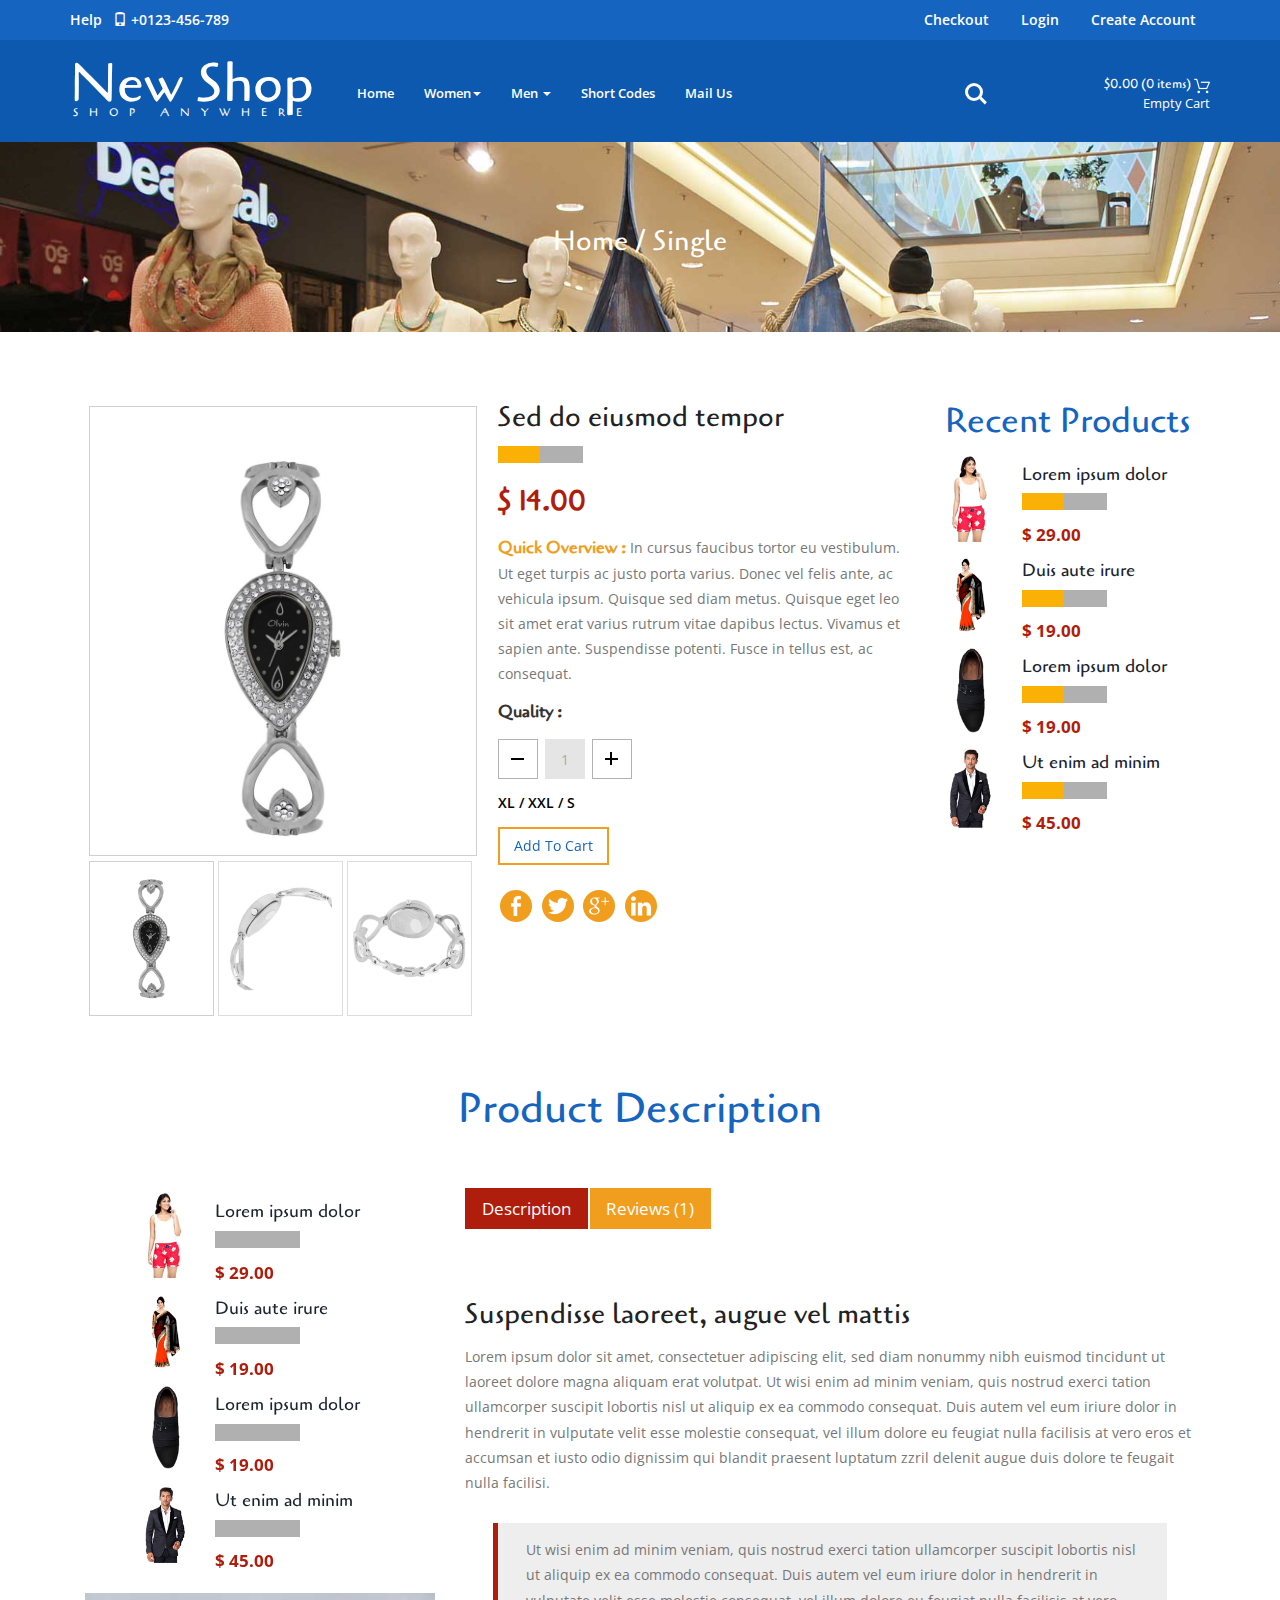
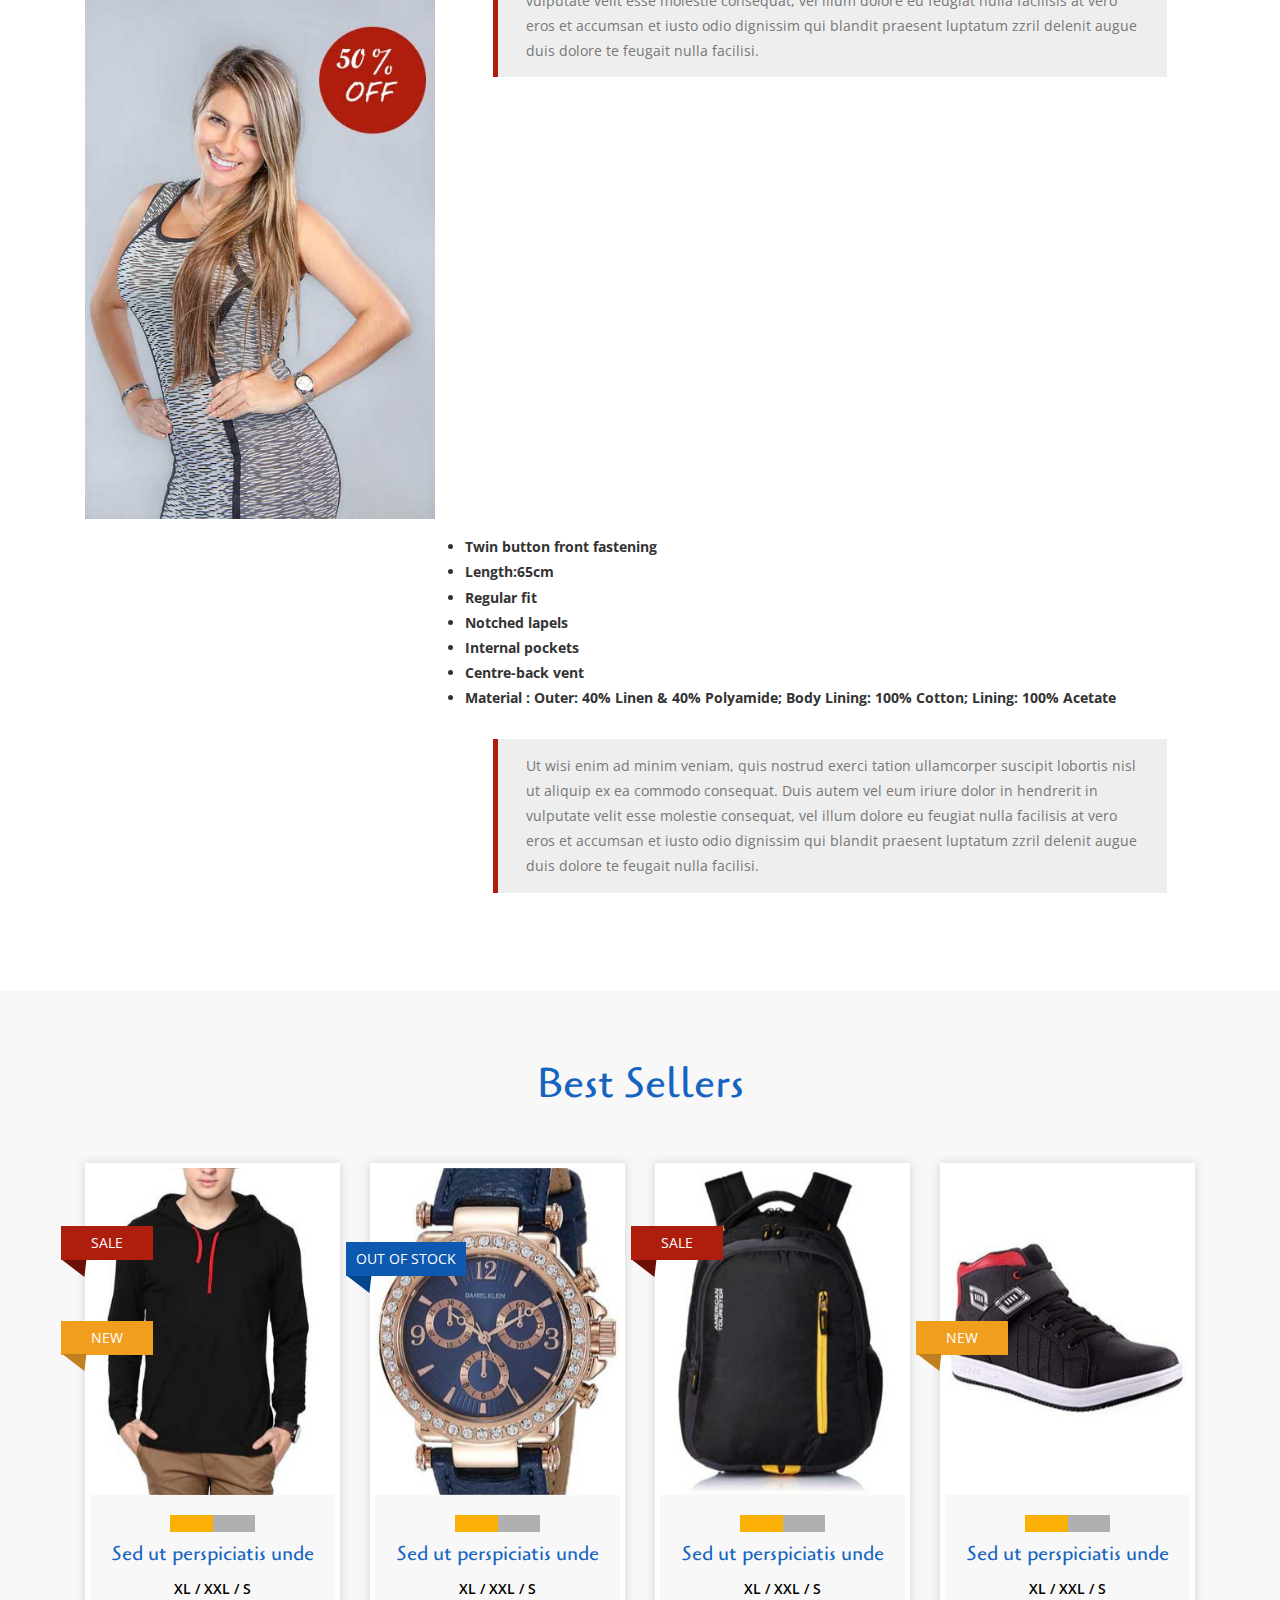
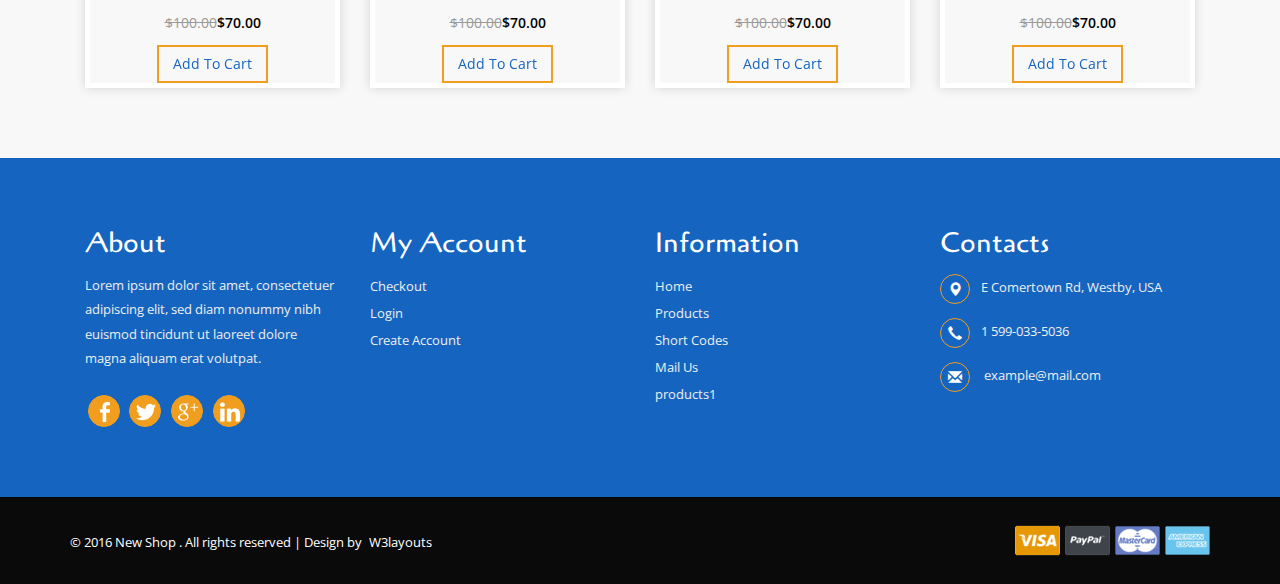
<file: new_shop/single.html>
<!--
Au<!--
Author: W3layouts
Author URL: http://w3layouts.com
License: Creative Commons Attribution 3.0 Unported
License URL: http://creativecommons.org/licenses/by/3.0/
-->
<!DOCTYPE HTML>
<html>
<head>
<title>New Shop a E-Commerce Online Shopping Category Flat Bootstrap Responsive Website Template | Single :: w3layouts</title>
<!--css-->
<link href="css/bootstrap.css" rel="stylesheet" type="text/css" media="all"/>
<link href="css/style.css" rel="stylesheet" type="text/css" media="all" />
<link href="css/font-awesome.css" rel="stylesheet">
<!--css-->
<meta name="viewport" content="width=device-width, initial-scale=1">
<meta http-equiv="Content-Type" content="text/html; charset=utf-8" />
<meta name="keywords" content="New Shop Responsive web template, Bootstrap Web Templates, Flat Web Templates, Android Compatible web template, 
Smartphone Compatible web template, free webdesigns for Nokia, Samsung, LG, SonyEricsson, Motorola web design" />
<script type="application/x-javascript"> addEventListener("load", function() { setTimeout(hideURLbar, 0); }, false); function hideURLbar(){ window.scrollTo(0,1); } </script>
<script src="js/jquery.min.js"></script>
<link href='//fonts.googleapis.com/css?family=Cagliostro' rel='stylesheet' type='text/css'>
<link href='//fonts.googleapis.com/css?family=Open+Sans:400,800italic,800,700italic,700,600italic,600,400italic,300italic,300' rel='stylesheet' type='text/css'>
<!--search jQuery-->
	<script src="js/main.js"></script>
<!--search jQuery-->
<script type="text/javascript" src="js/bootstrap-3.1.1.min.js"></script>
 <!-- cart -->
<script src="js/simpleCart.min.js"></script>
<!-- cart -->
  <script defer src="js/jquery.flexslider.js"></script>
<link rel="stylesheet" href="css/flexslider.css" type="text/css" media="screen" />
<script src="js/imagezoom.js"></script>
<script>
// Can also be used with $(document).ready()
$(window).load(function() {
  $('.flexslider').flexslider({
    animation: "slide",
    controlNav: "thumbnails"
  });
});
</script>

  <!--mycart-->
  <!--start-rate-->
<script src="js/jstarbox.js"></script>
	<link rel="stylesheet" href="css/jstarbox.css" type="text/css" media="screen" charset="utf-8" />
		<script type="text/javascript">
			jQuery(function() {
			jQuery('.starbox').each(function() {
				var starbox = jQuery(this);
					starbox.starbox({
					average: starbox.attr('data-start-value'),
					changeable: starbox.hasClass('unchangeable') ? false : starbox.hasClass('clickonce') ? 'once' : true,
					ghosting: starbox.hasClass('ghosting'),
					autoUpdateAverage: starbox.hasClass('autoupdate'),
					buttons: starbox.hasClass('smooth') ? false : starbox.attr('data-button-count') || 5,
					stars: starbox.attr('data-star-count') || 5
					}).bind('starbox-value-changed', function(event, value) {
					if(starbox.hasClass('random')) {
					var val = Math.random();
					starbox.next().text(' '+val);
					return val;
					} 
				})
			});
		});
		</script>
<!--//End-rate-->
<link href="css/owl.carousel.css" rel="stylesheet">
<script src="js/owl.carousel.js"></script>
	<script>
		$(document).ready(function() {
		$("#owl-demo").owlCarousel({
			items : 1,
			lazyLoad : true,
			autoPlay : true,
			navigation : false,
			navigationText :  false,
			pagination : true,
		});
		});
	</script>

</head>
<body>
	<!--header-->
		<div class="header">
			<div class="header-top">
				<div class="container">
					 <div class="top-left">
						<a href="#"> Help  <i class="glyphicon glyphicon-phone" aria-hidden="true"></i> +0123-456-789</a>
					</div>
					<div class="top-right">
					<ul>
						<li><a href="checkout.html">Checkout</a></li>
						<li><a href="login.html">Login</a></li>
						<li><a href="registered.html"> Create Account </a></li>
					</ul>
					</div>
					<div class="clearfix"></div>
				</div>
			</div>
			<div class="heder-bottom">
				<div class="container">
					<div class="logo-nav">
						<div class="logo-nav-left">
							<h1><a href="index.html">New Shop <span>Shop anywhere</span></a></h1>
						</div>
						<div class="logo-nav-left1">
							<nav class="navbar navbar-default">
							<!-- Brand and toggle get grouped for better mobile display -->
							<div class="navbar-header nav_2">
								<button type="button" class="navbar-toggle collapsed navbar-toggle1" data-toggle="collapse" data-target="#bs-megadropdown-tabs">
									<span class="sr-only">Toggle navigation</span>
									<span class="icon-bar"></span>
									<span class="icon-bar"></span>
									<span class="icon-bar"></span>
								</button>
							</div> 
							<div class="collapse navbar-collapse" id="bs-megadropdown-tabs">
								<ul class="nav navbar-nav">
									<li class="active"><a href="index.html" class="act">Home</a></li>	
									<!-- Mega Menu -->
									<li class="dropdown">
										<a href="#" class="dropdown-toggle" data-toggle="dropdown">Women<b class="caret"></b></a>
										<ul class="dropdown-menu multi-column columns-3">
											<div class="row">
												<div class="col-sm-3  multi-gd-img">
													<ul class="multi-column-dropdown">
														<h6>Submenu1</h6>
														<li><a href="products.html">Clothing</a></li>
														<li><a href="products.html">Wallets</a></li>
														<li><a href="products.html">Shoes</a></li>
														<li><a href="products.html">Watches</a></li>
														<li><a href="products.html"> Underwear </a></li>
														<li><a href="products.html">Accessories</a></li>
													</ul>
												</div>
												<div class="col-sm-3  multi-gd-img">
													<ul class="multi-column-dropdown">
														<h6>Submenu2</h6>
														<li><a href="products.html">Sunglasses</a></li>
														<li><a href="products.html">Wallets,Bags</a></li>
														<li><a href="products.html">Footwear</a></li>
														<li><a href="products.html">Watches</a></li>
														<li><a href="products.html">Accessories</a></li>
														<li><a href="products.html">Jewellery</a></li>
													</ul>
												</div>
												<div class="col-sm-3  multi-gd-img">
														<a href="products.html"><img src="images/woo.jpg" alt=" "/></a>
												</div> 
												<div class="col-sm-3  multi-gd-img">
														<a href="products.html"><img src="images/woo1.jpg" alt=" "/></a>
												</div>
												<div class="clearfix"></div>
											</div>
										</ul>
									</li>
									<li class="dropdown">
										<a href="#" class="dropdown-toggle" data-toggle="dropdown">Men <b class="caret"></b></a>
										<ul class="dropdown-menu multi-column columns-3">
											<div class="row">
												<div class="col-sm-3  multi-gd-img">
													<ul class="multi-column-dropdown">
														<h6>Submenu1</h6>
														<li><a href="products1.html">Clothing</a></li>
														<li><a href="products1.html">Wallets</a></li>
														<li><a href="products1.html">Shoes</a></li>
														<li><a href="products1.html">Watches</a></li>
														<li><a href="products1.html"> Underwear </a></li>
														<li><a href="products1.html">Accessories</a></li>
													</ul>
												</div>
												<div class="col-sm-3  multi-gd-img">
													<ul class="multi-column-dropdown">
														<h6>Submenu 2</h6>
														<li><a href="products1.html">Sunglasses</a></li>
														<li><a href="products1.html">Wallets,Bags</a></li>
														<li><a href="products1.html">Footwear</a></li>
														<li><a href="products1.html">Watches</a></li>
														<li><a href="products1.html">Accessories</a></li>
														<li><a href="products1.html">Jewellery</a></li>
													</ul>
												</div>
												<div class="col-sm-3  multi-gd-img">
														<a href="products1.html"><img src="images/woo4.jpg" alt=" "/></a>
												</div> 
												<div class="col-sm-3  multi-gd-img">
														<a href="products1.html"><img src="images/woo3.jpg" alt=" "/></a>
												</div>
												<div class="clearfix"></div>
											</div>
										</ul>
									</li>
									<li><a href="codes.html">Short Codes</a></li>
									<li><a href="mail.html">Mail Us</a></li>
								</ul>
							</div>
							</nav>
						</div>
						<div class="logo-nav-right">
							<ul class="cd-header-buttons">
								<li><a class="cd-search-trigger" href="#cd-search"> <span></span></a></li>
							</ul> <!-- cd-header-buttons -->
							<div id="cd-search" class="cd-search">
								<form action="#" method="post">
									<input name="Search" type="search" placeholder="Search...">
								</form>
							</div>	
						</div>
						<div class="header-right2">
							<div class="cart box_1">
								<a href="checkout.html">
									<h3> <div class="total">
										<span class="simpleCart_total"></span> (<span id="simpleCart_quantity" class="simpleCart_quantity"></span> items)</div>
										<img src="images/bag.png" alt="" />
									</h3>
								</a>
								<p><a href="javascript:;" class="simpleCart_empty">Empty Cart</a></p>
								<div class="clearfix"> </div>
							</div>	
						</div>
						<div class="clearfix"> </div>
					</div>
				</div>
			</div>
		</div>
		<!--header-->
		<!--banner-->
		<div class="banner1">
			<div class="container">
				<h3><a href="index.html">Home</a> / <span>Single</span></h3>
			</div>
		</div>
	<!--banner-->

	<!--content-->
		<div class="content">
			<!--single-->
			<div class="single-wl3">
				<div class="container">
					<div class="single-grids">
						<div class="col-md-9 single-grid">
							<div clas="single-top">
								<div class="single-left">
									<div class="flexslider">
										<ul class="slides">
											<li data-thumb="images/si.jpg">
												<div class="thumb-image"> <img src="images/si.jpg" data-imagezoom="true" class="img-responsive"> </div>
											</li>
											<li data-thumb="images/si1.jpg">
												 <div class="thumb-image"> <img src="images/si1.jpg" data-imagezoom="true" class="img-responsive"> </div>
											</li>
											<li data-thumb="images/si2.jpg">
											   <div class="thumb-image"> <img src="images/si2.jpg" data-imagezoom="true" class="img-responsive"> </div>
											</li> 
										 </ul>
									</div>
								</div>
								<div class="single-right simpleCart_shelfItem">
									<h4>Sed do eiusmod tempor</h4>
									<div class="block">
										<div class="starbox small ghosting"> </div>
									</div>
									<p class="price item_price">$ 14.00</p>
									<div class="description">
										<p><span>Quick Overview : </span> In cursus faucibus tortor eu vestibulum. Ut eget turpis ac justo porta varius. Donec vel felis ante, ac vehicula ipsum. Quisque sed diam metus. Quisque eget leo sit amet erat varius rutrum vitae dapibus lectus. Vivamus et sapien ante. Suspendisse potenti. Fusce in tellus est, ac consequat.</p>
									</div>
									<div class="color-quality">
										<h6>Quality :</h6>
											<div class="quantity"> 
												<div class="quantity-select">                           
													<div class="entry value-minus1">&nbsp;</div>
													<div class="entry value1"><span>1</span></div>
													<div class="entry value-plus1 active">&nbsp;</div>
												</div>
											</div>
												<!--quantity-->
														<script>
														$('.value-plus1').on('click', function(){
															var divUpd = $(this).parent().find('.value1'), newVal = parseInt(divUpd.text(), 10)+1;
															divUpd.text(newVal);
														});

														$('.value-minus1').on('click', function(){
															var divUpd = $(this).parent().find('.value1'), newVal = parseInt(divUpd.text(), 10)-1;
															if(newVal>=1) divUpd.text(newVal);
														});
														</script>
													<!--quantity-->
									</div>
									<div class="women">
										<span class="size">XL / XXL / S </span>
										<a href="#" data-text="Add To Cart" class="my-cart-b item_add">Add To Cart</a>
									</div>
									<div class="social-icon">
										<a href="#"><i class="icon"></i></a>
										<a href="#"><i class="icon1"></i></a>
										<a href="#"><i class="icon2"></i></a>
										<a href="#"><i class="icon3"></i></a>
									</div>
								</div>
								<div class="clearfix"> </div>
							</div>
						</div>
						<div class="col-md-3 single-grid1">
							<h3>Recent Products</h3>
							<div class="recent-grids">
								<div class="recent-left">
									<a href="single.html"><img class="img-responsive " src="images/r.jpg" alt=""></a>	
								</div>
								<div class="recent-right">
									<h6 class="best2"><a href="single.html">Lorem ipsum dolor </a></h6>
									<div class="block">
										<div class="starbox small ghosting"> </div>
									</div>
									<span class=" price-in1"> $ 29.00</span>
								</div>	
								<div class="clearfix"> </div>
							</div>
							<div class="recent-grids">
								<div class="recent-left">
									<a href="single.html"><img class="img-responsive " src="images/r1.jpg" alt=""></a>	
								</div>
								<div class="recent-right">
									<h6 class="best2"><a href="single.html">Duis aute irure </a></h6>
									<div class="block">
										<div class="starbox small ghosting"> </div>
									</div>
									<span class=" price-in1"> $ 19.00</span>
								</div>	
								<div class="clearfix"> </div>
							</div>
							<div class="recent-grids">
								<div class="recent-left">
									<a href="single.html"><img class="img-responsive " src="images/r2.jpg" alt=""></a>	
								</div>
								<div class="recent-right">
									<h6 class="best2"><a href="single.html">Lorem ipsum dolor </a></h6>
									<div class="block">
										<div class="starbox small ghosting"> </div>
									</div>
									<span class=" price-in1"> $ 19.00</span>
								</div>
								<div class="clearfix"> </div>
							</div>
							<div class="recent-grids">
								<div class="recent-left">
									<a href="single.html"><img class="img-responsive " src="images/r3.jpg" alt=""></a>	
								</div>
								<div class="recent-right">
									<h6 class="best2"><a href="single.html">Ut enim ad minim </a></h6>
									<div class="block">
										<div class="starbox small ghosting"> </div>
									</div> 
									<span class=" price-in1">$ 45.00</span>
								</div>	
								<div class="clearfix"> </div>
							</div>
						</div>
						<div class="clearfix"> </div>
					</div>
					<!--Product Description-->
						<div class="product-w3agile">
							<h3 class="tittle1">Product Description</h3>
							<div class="product-grids">
								<div class="col-md-4 product-grid">
									<div id="owl-demo" class="owl-carousel">
										<div class="item">
											<div class="recent-grids">
												<div class="recent-left">
													<a href="single.html"><img class="img-responsive " src="images/r.jpg" alt=""></a>	
												</div>
												<div class="recent-right">
													<h6 class="best2"><a href="single.html">Lorem ipsum dolor </a></h6>
													<div class="block">
														<div class="starbox small ghosting"> </div>
													</div>
													<span class=" price-in1"> $ 29.00</span>
												</div>	
												<div class="clearfix"> </div>
											</div>
											<div class="recent-grids">
												<div class="recent-left">
													<a href="single.html"><img class="img-responsive " src="images/r1.jpg" alt=""></a>	
												</div>
												<div class="recent-right">
													<h6 class="best2"><a href="single.html">Duis aute irure </a></h6>
													<div class="block">
														<div class="starbox small ghosting"> </div>
													</div>
													<span class=" price-in1"> $ 19.00</span>
												</div>	
												<div class="clearfix"> </div>
											</div>
											<div class="recent-grids">
												<div class="recent-left">
													<a href="single.html"><img class="img-responsive " src="images/r2.jpg" alt=""></a>	
												</div>
												<div class="recent-right">
													<h6 class="best2"><a href="single.html">Lorem ipsum dolor </a></h6>
													<div class="block">
														<div class="starbox small ghosting"> </div>
													</div>
													<span class=" price-in1"> $ 19.00</span>
												</div>
												<div class="clearfix"> </div>
											</div>
											<div class="recent-grids">
												<div class="recent-left">
													<a href="single.html"><img class="img-responsive " src="images/r3.jpg" alt=""></a>	
												</div>
												<div class="recent-right">
													<h6 class="best2"><a href="single.html">Ut enim ad minim </a></h6>
													<div class="block">
														<div class="starbox small ghosting"> </div>
													</div>
													<span class=" price-in1">$ 45.00</span>
												</div>	
												<div class="clearfix"> </div>
											</div>
										</div>
										<div class="item">
											<div class="recent-grids">
												<div class="recent-left">
													<a href="single.html"><img class="img-responsive " src="images/r4.jpg" alt=""></a>	
												</div>
												<div class="recent-right">
													<h6 class="best2"><a href="single.html">Lorem ipsum dolor </a></h6>
													<div class="block">
														<div class="starbox small ghosting"> </div>
													</div>
													<span class=" price-in1"> $ 29.00</span>
												</div>	
												<div class="clearfix"> </div>
											</div>
											<div class="recent-grids">
												<div class="recent-left">
													<a href="single.html"><img class="img-responsive " src="images/r5.jpg" alt=""></a>	
												</div>
												<div class="recent-right">
													<h6 class="best2"><a href="single.html">Duis aute irure </a></h6>
													<div class="block">
														<div class="starbox small ghosting"> </div>
													</div>
													<span class=" price-in1"> $ 19.00</span>
												</div>	
												<div class="clearfix"> </div>
											</div>
											<div class="recent-grids">
												<div class="recent-left">
													<a href="single.html"><img class="img-responsive " src="images/r2.jpg" alt=""></a>	
												</div>
												<div class="recent-right">
													<h6 class="best2"><a href="single.html">Lorem ipsum dolor </a></h6>
													<div class="block">
														<div class="starbox small ghosting"> </div>
													</div>
													<span class=" price-in1"> $ 19.00</span>
												</div>
												<div class="clearfix"> </div>
											</div>
											<div class="recent-grids">
												<div class="recent-left">
													<a href="single.html"><img class="img-responsive " src="images/r3.jpg" alt=""></a>	
												</div>
												<div class="recent-right">
													<h6 class="best2"><a href="single.html">Ut enim ad minim </a></h6>
													<div class="block">
														<div class="starbox small ghosting"> </div>
													</div>
													<span class=" price-in1">$ 45.00</span>
												</div>	
												<div class="clearfix"> </div>
											</div>
										</div>
									</div>
									<img class="img-responsive " src="images/woo2.jpg" alt="">
								</div>
								<div class="col-md-8 product-grid1">
									<div class="tab-wl3">
										<div class="bs-example bs-example-tabs" role="tabpanel" data-example-id="togglable-tabs">
											<ul id="myTab" class="nav nav-tabs left-tab" role="tablist">
												<li role="presentation" class="active"><a href="#home" id="home-tab" role="tab" data-toggle="tab" aria-controls="home" aria-expanded="true">Description</a></li>
												<li role="presentation"><a href="#reviews" role="tab" id="reviews-tab" data-toggle="tab" aria-controls="reviews">Reviews (1)</a></li>

											</ul>
											<div id="myTabContent" class="tab-content">
												<div role="tabpanel" class="tab-pane fade in active" id="home" aria-labelledby="home-tab">
													<div class="descr">
														<h4>Suspendisse laoreet, augue vel mattis </h4>
														<p>Lorem ipsum dolor sit amet, consectetuer adipiscing elit, sed diam nonummy nibh euismod tincidunt ut laoreet dolore magna aliquam erat volutpat. Ut wisi enim ad minim veniam, quis nostrud exerci tation ullamcorper suscipit lobortis nisl ut aliquip ex ea commodo consequat. Duis autem vel eum iriure dolor in hendrerit in vulputate velit esse molestie consequat, vel illum dolore eu feugiat nulla facilisis at vero eros et accumsan et iusto odio dignissim qui blandit praesent luptatum zzril delenit augue duis dolore te feugait nulla facilisi.</p>
														<p class="quote">Ut wisi enim ad minim veniam, quis nostrud exerci tation ullamcorper suscipit lobortis nisl ut aliquip ex ea commodo consequat. Duis autem vel eum iriure dolor in hendrerit in vulputate velit esse molestie consequat, vel illum dolore eu feugiat nulla facilisis at vero eros et accumsan et iusto odio dignissim qui blandit praesent luptatum zzril delenit augue duis dolore te feugait nulla facilisi.</p>
															<div class="video">
															<iframe src="https://player.vimeo.com/video/22158502" frameborder="0" webkitallowfullscreen mozallowfullscreen allowfullscreen></iframe>
															</div>
														<ul>
															<li> Twin button front fastening</li>
															<li> Length:65cm</li>
															<li> Regular fit</li>
															<li> Notched lapels</li>
															<li> Internal pockets</li>
															<li> Centre-back vent </li>
															<li> Material : Outer: 40% Linen &amp; 40% Polyamide; Body Lining: 100% Cotton; Lining: 100% Acetate</li>
														</ul>
														<p class="quote">Ut wisi enim ad minim veniam, quis nostrud exerci tation ullamcorper suscipit lobortis nisl ut aliquip ex ea commodo consequat. Duis autem vel eum iriure dolor in hendrerit in vulputate velit esse molestie consequat, vel illum dolore eu feugiat nulla facilisis at vero eros et accumsan et iusto odio dignissim qui blandit praesent luptatum zzril delenit augue duis dolore te feugait nulla facilisi.</p>

													</div>
												</div>
												<div role="tabpanel" class="tab-pane fade" id="reviews" aria-labelledby="reviews-tab">
													<div class="descr">
														<div class="reviews-top">
															<div class="reviews-left">
																<img src="images/men3.jpg" alt=" " class="img-responsive">
															</div>
															<div class="reviews-right">
																<ul>
																	<li><a href="#">Admin</a></li>
																	<li><a href="#"><i class="glyphicon glyphicon-share" aria-hidden="true"></i>Reply</a></li>
																</ul>
																<p>Ut enim ad minima veniam, quis nostrum exercitationem ullam corporis suscipit laboriosam, nisi ut aliquid ex ea commodi consequatur? Quis autem vel eum iure reprehenderit.</p>
															</div>
															<div class="clearfix"></div>
														</div>
														<div class="reviews-bottom">
															<h4>Add Reviews</h4>
															<p>Your email address will not be published. Required fields are marked *</p>
															<p>Your Rating</p>
															<div class="block">
																<div class="starbox small ghosting"><div class="positioner"><div class="stars"><div class="ghost" style="width: 42.5px; display: none;"></div><div class="colorbar" style="width: 42.5px;"></div><div class="star_holder"><div class="star star-0"></div><div class="star star-1"></div><div class="star star-2"></div><div class="star star-3"></div><div class="star star-4"></div></div></div></div></div>
															</div>
															<form action="#" method="post">
																<label>Your Review </label>
																<textarea type="text" Name="Message" onfocus="this.value = '';" onblur="if (this.value == '') {this.value = 'Message...';}" required="">Message...</textarea>
																<div class="row">
																	<div class="col-md-6 row-grid">
																		<label>Name</label>
																		<input type="text" value="Name" Name="Name" onfocus="this.value = '';" onblur="if (this.value == '') {this.value = 'Name';}" required="">
																	</div>
																	<div class="col-md-6 row-grid">
																		<label>Email</label>
																		<input type="email" value="Email" Name="Email" onfocus="this.value = '';" onblur="if (this.value == '') {this.value = 'Email';}" required="">
																	</div>
																	<div class="clearfix"></div>
																</div>
																<input type="submit" value="SEND">
															</form>
														</div>
													</div>
												</div>
												<div role="tabpanel" class="tab-pane fade" id="custom" aria-labelledby="custom-tab">
													
												</div>
											</div>
										</div>
									</div>
								</div>
								<div class="clearfix"> </div>
							</div>
						</div>
					<!--Product Description-->
				</div>
			</div>
			<!--single-->
			<div class="new-arrivals-w3agile">
					<div class="container">
						<h3 class="tittle1">Best Sellers</h3>
						<div class="arrivals-grids">
							<div class="col-md-3 arrival-grid simpleCart_shelfItem">
								<div class="grid-arr">
									<div  class="grid-arrival">
										<figure>		
											<a href="single.html">
												<div class="grid-img">
													<img  src="images/p28.jpg" class="img-responsive" alt="">
												</div>
												<div class="grid-img">
													<img  src="images/p27.jpg" class="img-responsive"  alt="">
												</div>			
											</a>		
										</figure>	
									</div>
									<div class="ribben">
										<p>NEW</p>
									</div>
									<div class="ribben1">
										<p>SALE</p>
									</div>
									<div class="block">
										<div class="starbox small ghosting"> </div>
									</div>
									<div class="women">
										<h6><a href="single.html">Sed ut perspiciatis unde</a></h6>
										<span class="size">XL / XXL / S </span>
										<p ><del>$100.00</del><em class="item_price">$70.00</em></p>
										<a href="#" data-text="Add To Cart" class="my-cart-b item_add">Add To Cart</a>
									</div>
								</div>
							</div>
							<div class="col-md-3 arrival-grid simpleCart_shelfItem">
								<div class="grid-arr">
									<div  class="grid-arrival">
										<figure>		
											<a href="single.html">
												<div class="grid-img">
													<img  src="images/p30.jpg" class="img-responsive" alt="">
												</div>
												<div class="grid-img">
													<img  src="images/p29.jpg" class="img-responsive"  alt="">
												</div>			
											</a>		
										</figure>	
									</div>
									<div class="ribben2">
										<p>OUT OF STOCK</p>
									</div>
									<div class="block">
										<div class="starbox small ghosting"> </div>
									</div>
									<div class="women">
										<h6><a href="single.html">Sed ut perspiciatis unde</a></h6>
										<span class="size">XL / XXL / S </span>
										<p ><del>$100.00</del><em class="item_price">$70.00</em></p>
										<a href="#" data-text="Add To Cart" class="my-cart-b item_add">Add To Cart</a>
									</div>
								</div>
							</div>
							<div class="col-md-3 arrival-grid simpleCart_shelfItem">
								<div class="grid-arr">
									<div  class="grid-arrival">
										<figure>		
											<a href="single.html">
												<div class="grid-img">
													<img  src="images/s2.jpg" class="img-responsive" alt="">
												</div>
												<div class="grid-img">
													<img  src="images/s1.jpg" class="img-responsive"  alt="">
												</div>			
											</a>		
										</figure>	
									</div>
									<div class="ribben1">
										<p>SALE</p>
									</div>
									<div class="block">
										<div class="starbox small ghosting"> </div>
									</div>
									<div class="women">
										<h6><a href="single.html">Sed ut perspiciatis unde</a></h6>
										<span class="size">XL / XXL / S </span>
										<p ><del>$100.00</del><em class="item_price">$70.00</em></p>
										<a href="#" data-text="Add To Cart" class="my-cart-b item_add">Add To Cart</a>
									</div>
								</div>
							</div>
							<div class="col-md-3 arrival-grid simpleCart_shelfItem">
								<div class="grid-arr">
									<div  class="grid-arrival">
										<figure>		
											<a href="single.html">
												<div class="grid-img">
													<img  src="images/s4.jpg" class="img-responsive" alt="">
												</div>
												<div class="grid-img">
													<img  src="images/s3.jpg" class="img-responsive"  alt="">
												</div>			
											</a>		
										</figure>	
									</div>
									<div class="ribben">
										<p>NEW</p>
									</div>
									<div class="block">
										<div class="starbox small ghosting"> </div>
									</div>
									<div class="women">
										<h6><a href="single.html">Sed ut perspiciatis unde</a></h6>
										<span class="size">XL / XXL / S </span>
										<p ><del>$100.00</del><em class="item_price">$70.00</em></p>
										<a href="#" data-text="Add To Cart" class="my-cart-b item_add">Add To Cart</a>
									</div>
								</div>
							</div>
							<div class="clearfix"></div>
						</div>
					</div>
				</div>
			<!--new-arrivals-->
		</div>
		<!--content-->
		<!---footer--->
					<div class="footer-w3l">
						<div class="container">
							<div class="footer-grids">
								<div class="col-md-3 footer-grid">
									<h4>About </h4>
									<p>Lorem ipsum dolor sit amet, consectetuer adipiscing elit, sed diam nonummy nibh euismod tincidunt ut laoreet dolore magna aliquam erat volutpat.</p>
									<div class="social-icon">
										<a href="#"><i class="icon"></i></a>
										<a href="#"><i class="icon1"></i></a>
										<a href="#"><i class="icon2"></i></a>
										<a href="#"><i class="icon3"></i></a>
									</div>
								</div>
								<div class="col-md-3 footer-grid">
									<h4>My Account</h4>
									<ul>
										<li><a href="checkout.html">Checkout</a></li>
										<li><a href="login.html">Login</a></li>
										<li><a href="registered.html"> Create Account </a></li>
									</ul>
								</div>
								<div class="col-md-3 footer-grid">
									<h4>Information</h4>
									<ul>
										<li><a href="index.html">Home</a></li>
										<li><a href="products.html">Products</a></li>
										<li><a href="codes.html">Short Codes</a></li>
										<li><a href="mail.html">Mail Us</a></li>
										<li><a href="products1.html">products1</a></li>
									</ul>
								</div>
								<div class="col-md-3 footer-grid foot">
									<h4>Contacts</h4>
									<ul>
										<li><i class="glyphicon glyphicon-map-marker" aria-hidden="true"></i><a href="#">E Comertown Rd, Westby, USA</a></li>
										<li><i class="glyphicon glyphicon-earphone" aria-hidden="true"></i><a href="#">1 599-033-5036</a></li>
										<li><i class="glyphicon glyphicon-envelope" aria-hidden="true"></i><a href="mailto:example@mail.com"> example@mail.com</a></li>
										
									</ul>
								</div>
							<div class="clearfix"> </div>
							</div>
							
						</div>
					</div>
					<!---footer--->
					<!--copy-->
					<div class="copy-section">
						<div class="container">
							<div class="copy-left">
								<p>&copy; 2016 New Shop . All rights reserved | Design by <a href="http://w3layouts.com">W3layouts</a></p>
							</div>
							<div class="copy-right">
								<img src="images/card.png" alt=""/>
							</div>
							<div class="clearfix"></div>
						</div>
					</div>
				<!--copy-->
				
</body>
</html>
</file>
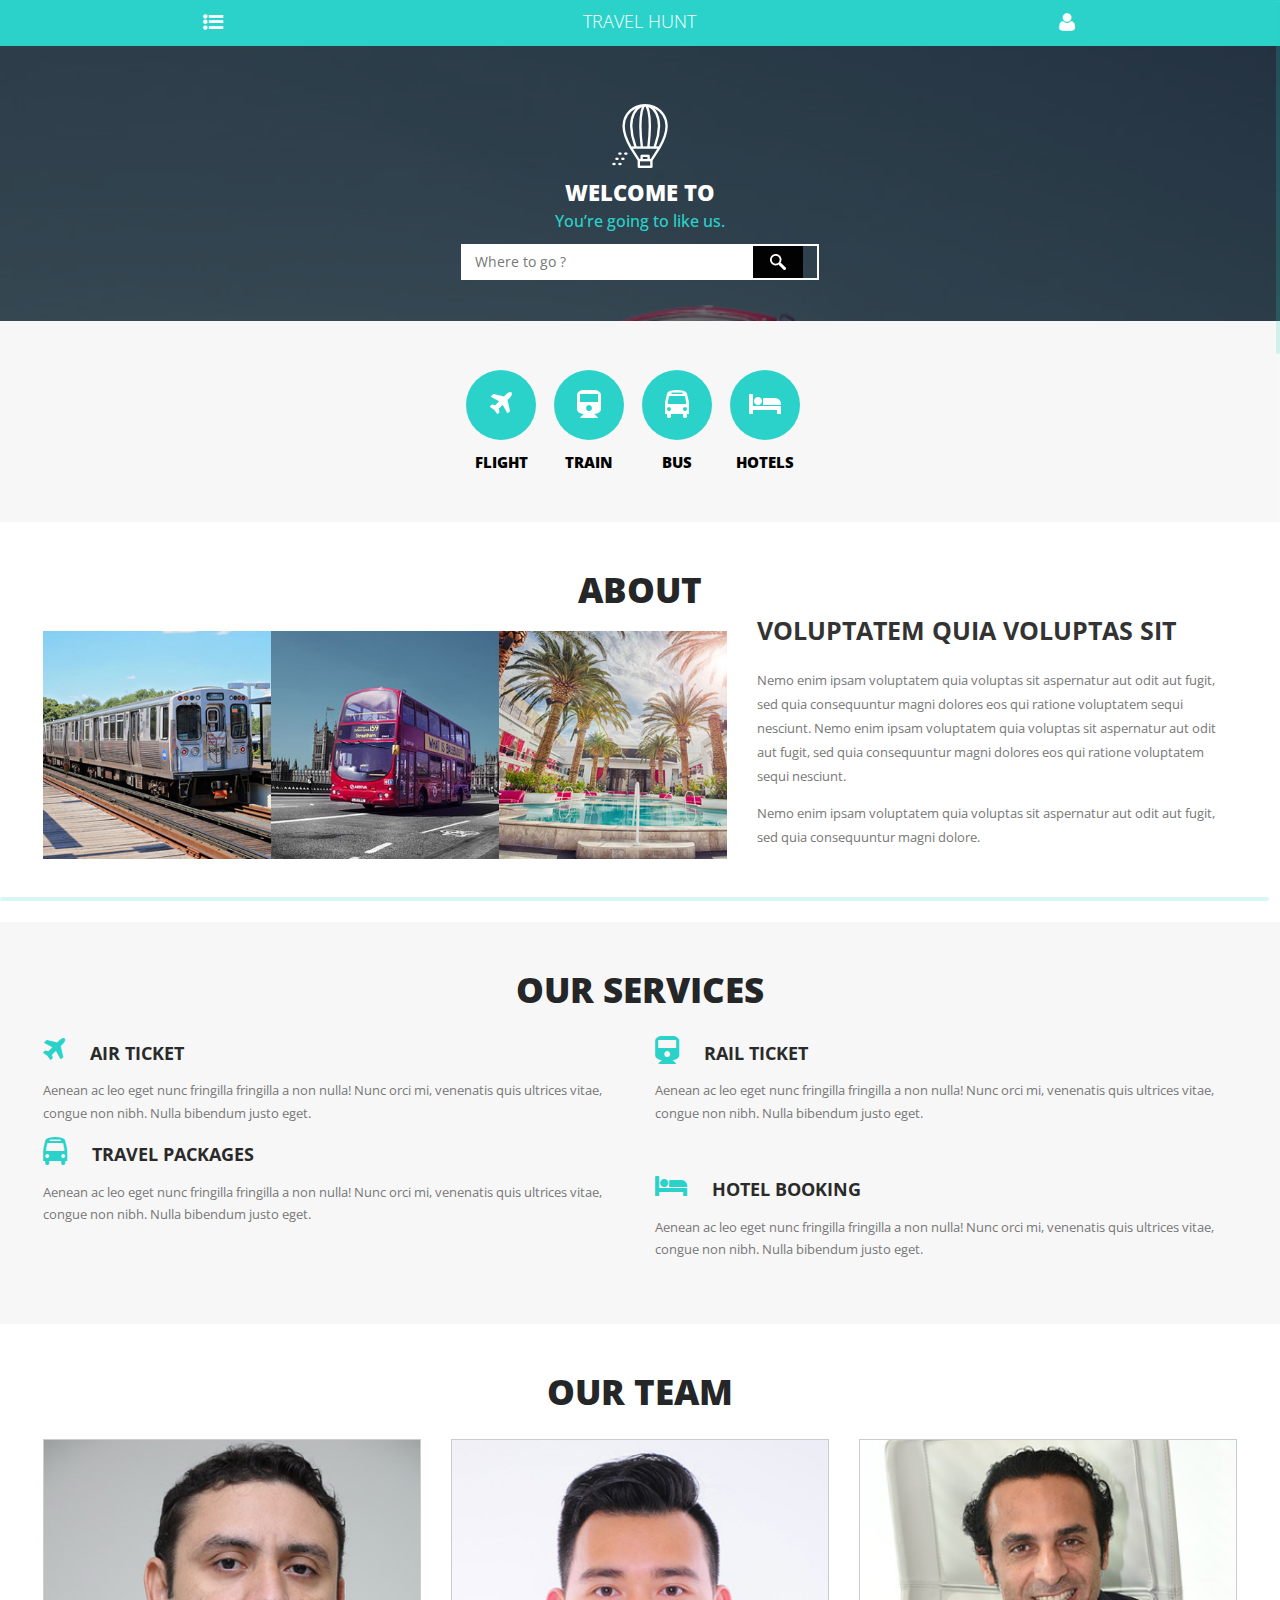
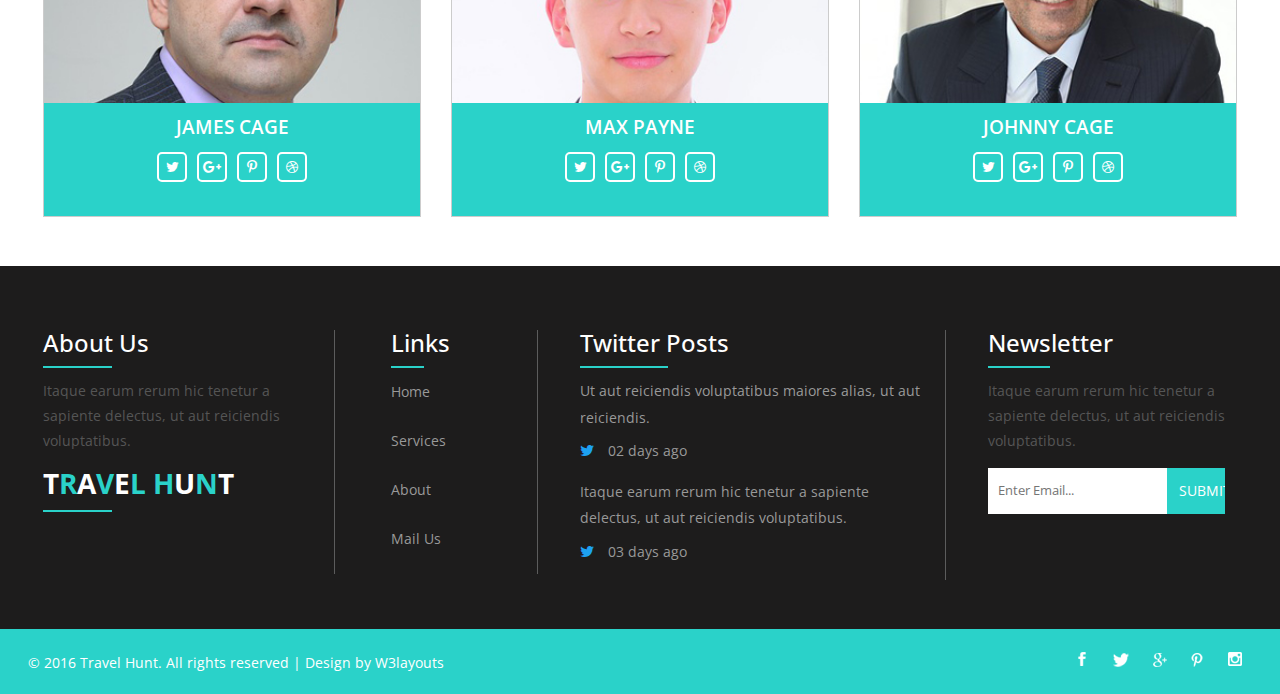
<file: travel_hunt/about.html>
<!--A Design by W3layouts
Author: W3layout
Author URL: http://w3layouts.com
License: Creative Commons Attribution 3.0 Unported
License URL: http://creativecommons.org/licenses/by/3.0/
-->
<!DOCTYPE html>

<html lang="en">
<head>
<title>Travel Hunt App A Mobile App Flat Bootstrap Responsive Website Template | About :: w3layouts</title>
<meta name="viewport" content="width=device-width, initial-scale=1">
<meta http-equiv="Content-Type" content="text/html; charset=utf-8" />
<meta name="keywords" content="Travel Hunt App Responsive web template, Bootstrap Web Templates, Flat Web Templates, Android  Compatible web template, Smartphone Compatible web template, free webdesigns for Nokia, Samsung, LG, SonyEricsson, Motorola web design" />
<script type="application/x-javascript"> addEventListener("load", function() {setTimeout(hideURLbar, 0); }, false); function hideURLbar(){ window.scrollTo(0,1); } </script>
<meta charset utf="8">
<!--font-awsome-css-->
     <link rel="stylesheet" href="css/font-awesome.min.css"> 
<!--bootstrap-->
	<link href="css/bootstrap.min.css" rel="stylesheet" type="text/css">
<!--custom css-->
	<link href="css/style.css" rel="stylesheet" type="text/css"/>
<!--component-css-->
   <script src="js/jquery-2.1.4.min.js"></script>
<!--script-->
	<script src="js/modernizr.custom.js"></script>
    <script src="js/bigSlide.js"></script>
           <script>
				$(document).ready(function() {
				$('.menu-link').bigSlide();
				});
     </script>
<!-- web-fonts -->  
  <link href='//fonts.googleapis.com/css?family=Abril+Fatface' rel='stylesheet' type='text/css'>
  <link href='//fonts.googleapis.com/css?family=Open+Sans:400,300,300italic,400italic,600,600italic,700,700italic,800,800italic' rel='stylesheet' type='text/css'>
<!-- //web-fonts -->


    </head>
	
<body>
<div class="body-back">
	<div class="masthead pdng-stn1">
		<div id="menu" class="panel" role="navigation">
			<div class="wrap-content">
				<div class="profile-menu text-center">
					<img class="border-effect" src="images/logo.png" alt=" ">
						<h3>MENU</h3>

						<div class="pro-menu">
							<div class="logo">
								<li><a class=" link link--yaku" href="main.html"><span>H</span><span>o</span><span>m</span><span>e</span></a></li>
								<li><a class=" link link--yaku active" href="about.html"><span>A</span><span>b</span><span>o</span><span>u</span><span>t</span></a></li>
								<li><a class=" link link--yaku" href="short-codes.html"><span>S</span><span>e</span><span>r</span><span>v</span><span>i</span><span>c</span><span>e</span><span>s</span></a></li>
								<li><a class=" link link--yaku" href="destination.html"><span>D</span><span>e</span><span>s</span><span>t</span><span>i</span><span>n</span><span>a</span><span>t</span><span>i</span><span>o</span><span>n</span><span>s</span></a></li>
								<li><a class=" link link--yaku" href="contact.html"><span>C</span><span>o</span><span>n</span><span>t</span><span>a</span><span>c</span><span>t</span></a></li>
							</div>
				

						</div>
				</div>
			</div>
		</div>
		<div class="phone-box wrap push" id="home">
			<div class="menu-notify">
				<div class="profile-left">
					<a href="#menu" class="menu-link"><i class="fa fa-list-ul"></i></a>
				</div>
				<div class="Profile-mid">
					<h5 class="pro-link"><a href="main.html">Travel Hunt</a></h5>
				</div>
				<div class="Profile-right">
					<a href="#small-dialog" class="sign-in popup-top-anim"> <i class="fa fa-user"></i></a> 
					<!-- modal -->
					<div id="small-dialog" class="mfp-hide">
						<div class="login-modal"> 	
							<div class="booking-info">
							   <h3><a href="main.html">T<span>r</span>a<span>v</span>e<span>l</span> <span>H</span>u<span>n</span>t</a></h3>
								
							</div>
							<div class="login-form">
								<form action="#" method="post">
									<p>User Name </p>
									<input type="text" name="Name" required=""/>
									<p>User Password</p>
									<input type="password" name="Password" required=""/>	 
									<div class="wthree-text"> 
										<ul> 
											<li>
												<input type="checkbox" id="brand" value="">
												<label for="brand"><span></span> Remember me ?</label>  
											</li>
											<li> <a href="#">Forgot password?</a> </li>
										</ul>
										<div class="clear"> </div>
									</div> 
									<input type="submit" value="Sign In">		
								</form>
								<p>Don’t have an account ?<a href="#small-dialog1" class="sign-in popup-top-anim"> Sign Up</a></p>
							</div> 
						</div>
					</div>
					<!-- //modal --> 
					<!-- modal-two -->
					<div id="small-dialog1" class="mfp-hide">
						<div class="login-modal">  
							<div class="booking-info">
							   <h3><a href="main.html">T<span>r</span>a<span>v</span>e<span>l</span> <span>H</span>u<span>n</span>t</a></h3>
								
							</div>
							<div class="login-form signup-form">
								<form action="#" method="post">
									<p>User Name </p>
									<input type="text" name="Name"  required=""/>
									<p>User Email </p>
									<input type="text" name="Email"  required=""/>
									<p>User Password</p>
									<input type="password" name="Password" placeholder="" required=""/>	
									<div class="wthree-text"> 
										<input type="checkbox" id="brand1" value="">
										<label for="brand1"><span></span>I accept the terms of use</label> 
									</div>
									<input type="submit" value="Sign Up">		
								</form> 
							</div> 
						</div>
					</div>
					<!-- //modal-two --> 
					
				</div>
				<div class="clearfix"></div>
			</div> 
<!-- banner -->
   <div class="details-grid bus">
				<div class="details-shade ">
						<div class="details-right">
							<img src="images/logo.png" alt=" ">
							<h3>WELCOME TO</h3>
							<h4>You’re going to like us.</h4>
								
							
						</div>
						<div class="banner_search">
								<form action="#" method="post">
									<input type="search" name="search" value="Where to go ?" onfocus="this.value = '';" onblur="if (this.value == '') {this.value = 'Where to go ?';}" required="">
									<input type="submit" value=" ">
								</form>
						</div> 

				
				</div>
			</div>
		<div class="w3agile banner-bottom">
			     <ul>
				    <li><a href="flight.html" class="hvr-radial-out"><i class="fa fa-plane" aria-hidden="true"></i></a><h6>Flight</h6></li>
					<li><a href="train.html" class="hvr-radial-out"><i class="fa fa-train" aria-hidden="true"></i></a><h6>Train</h6></li>
					<li><a href="bus.html" class="hvr-radial-out"><i class="fa fa-bus" aria-hidden="true"></i></a><h6>Bus</h6></li>
					<li><a href="hotel.html" class="hvr-radial-out"><i class="fa fa-bed" aria-hidden="true"></i></a><h6>Hotels</h6></li>
				</ul>
			</div>
	<!-- //banner -->
	<!-- about --> 
            <div class="w3agile about">
			       <h3 class="w3ls-title">About</h3>
				   <div class="col-md-7 abt-left">
					<div class="about-img">
						<a href="about.html"><img class="img-responsive" src="images/5.jpg" alt="" /></a>
					</div>
					<div class="about-img">
						<a href="about.html"><img class="img-responsive" src="images/6.jpg" alt="" /></a>
					</div>
					<div class="about-img">
						<a href="about.html"><img class="img-responsive" src="images/7.jpg" alt="" /></a>			
					</div>
					<div class="clearfix"></div>
				</div>
		    <div class="col-md-5 abt-right">
				<h4>Voluptatem quia voluptas sit </h4>
				<p>Nemo enim ipsam voluptatem quia 
				voluptas sit aspernatur aut odit aut fugit, 
				sed quia consequuntur magni dolores eos qui 
				ratione voluptatem sequi nesciunt. Nemo enim ipsam voluptatem quia 
				voluptas sit aspernatur aut odit aut fugit, 
				sed quia consequuntur magni dolores eos qui 
				ratione voluptatem sequi nesciunt.</p>
				<p>
				Nemo enim ipsam voluptatem quia voluptas
				sit aspernatur aut odit aut fugit, sed quia 
				consequuntur magni dolore.</p>
		</div>
		<div class="clearfix"></div>
		
			</div>
	<!-- //about --> 
	<!-- //who we are -->
<div class="w3agile whychoose">
		 <h3 class="w3ls-title">Our Services</h3>
					<div class="why-top">
					<div class="choose-grids">
						<div class="col-md-6 choose-grid">
						<h4><i class="fa fa-plane" aria-hidden="true"></i> Air Ticket</h4>
						<p>Aenean ac leo eget nunc fringilla fringilla a non nulla! Nunc orci mi, venenatis quis ultrices vitae, congue non nibh. Nulla bibendum justo eget.</p>
						</div>
						<div class="col-md-6 choose-grid">
						<h4><i class="fa fa-train" aria-hidden="true"></i> Rail Ticket</h4>
						<p>Aenean ac leo eget nunc fringilla fringilla a non nulla! Nunc orci mi, venenatis quis ultrices vitae, congue non nibh. Nulla bibendum justo eget.</p>
						</div>
						<div class="col-md-6 choose-grid">
						<h4><i class="fa fa-bus" aria-hidden="true"></i> Travel Packages</h4>
						<p>Aenean ac leo eget nunc fringilla fringilla a non nulla! Nunc orci mi, venenatis quis ultrices vitae, congue non nibh. Nulla bibendum justo eget.</p>
						</div>
						<div class="col-md-6 choose-grid">
						<h4><i class="fa fa-bed" aria-hidden="true"></i> Hotel Booking</h4>
						<p>Aenean ac leo eget nunc fringilla fringilla a non nulla! Nunc orci mi, venenatis quis ultrices vitae, congue non nibh. Nulla bibendum justo eget.</p>
						</div>
						<div class="clearfix"></div>
					</div>
				</div>
			</div>
<!-- experts -->
<div class="w3agile experts">
<h3 class="w3ls-title">Our Team</h3>
  <div class="team-inner">
		<div class="col-md-4 bottom-grid">
			<div class="btm-right">
				<img src="images/t1.jpg" alt=" " />
					<div class="captn">
						<h4>JAMES CAGE</h4>
						<a href="#" class="icon_1"><i class="fa fa-twitter" aria-hidden="true"></i></a>
						<a href="#" class="icon_2"><i class="fa fa-google-plus" aria-hidden="true"></i></a>
						<a href="#" class="icon_3"><i class="fa fa-pinterest-p" aria-hidden="true"></i></a>
						<a href="#" class="icon_4"><i class="fa fa-dribbble" aria-hidden="true"></i></a>		
					</div>
			</div>
		</div>
		<div class="col-md-4 bottom-grid">
			<div class="btm-right">
				<img src="images/t2.jpg" alt=" " />
					<div class="captn">
						<h4>MAX PAYNE</h4>
						<a href="#" class="icon_1"><i class="fa fa-twitter" aria-hidden="true"></i></a>
						<a href="#" class="icon_2"><i class="fa fa-google-plus" aria-hidden="true"></i></a>
						<a href="#" class="icon_3"><i class="fa fa-pinterest-p" aria-hidden="true"></i></a>
						<a href="#" class="icon_4"><i class="fa fa-dribbble" aria-hidden="true"></i></a>		
					</div>
			</div>
		</div>
		<div class="col-md-4 bottom-grid">
			<div class="btm-right">
				<img src="images/t3.jpg" alt=" " />
					<div class="captn">
						<h4>JOHNNY CAGE</h4>
						<a href="#" class="icon_1"><i class="fa fa-twitter" aria-hidden="true"></i></a>
						<a href="#" class="icon_2"><i class="fa fa-google-plus" aria-hidden="true"></i></a>
						<a href="#" class="icon_3"><i class="fa fa-pinterest-p" aria-hidden="true"></i></a>
						<a href="#" class="icon_4"><i class="fa fa-dribbble" aria-hidden="true"></i></a>		
					</div>
			</div>
		</div>
		<div class="clearfix"></div>
	</div>
</div>
<!-- //experts -->
    <!--/footer-->
    <div class="w3agile footer">
			<div class="col-md-3 w3agile_footer_grid">
				<h3>About Us</h3>
				<p>Itaque earum rerum hic tenetur a sapiente delectus, ut aut reiciendis 
					voluptatibus.</p>
				<h3 class="logo"><a href="main.html">T<span>r</span>a<span>v</span>e<span>l</span> <span>H</span>u<span>n</span>t</a></h3>
			</div>
			<div class="col-md-2 w3agile_footer_grid">	
				<h3>Links</h3>
				<ul>
					<li><a href="main.html">Home</a></li>
					<li><a href="short-codes.html">Services</a></li>
					<li><a href="about.html">About</a></li>
					<li><a href="contact.html">Mail Us</a></li>
				</ul>
			</div>
			<div class="col-md-4 w3agile_footer_grid">
				<h3>Twitter Posts</h3>
				<ul class="w3agile_footer_grid_list">
					<li>Ut aut reiciendis voluptatibus maiores alias, ut aut reiciendis.
						<span><i class="fa fa-twitter" aria-hidden="true"></i> 02 days ago</span></li>
					<li>Itaque earum rerum hic tenetur a sapiente delectus, ut aut reiciendis 
						voluptatibus.<span><i class="fa fa-twitter" aria-hidden="true"></i> 03 days ago</span></li>
				</ul>
			</div>
			<div class="col-md-3 w3agile_footer_grid">
				<h3>Newsletter</h3>
				<p>Itaque earum rerum hic tenetur a sapiente delectus, ut aut reiciendis voluptatibus.</p>
				<ul class="social">
					<form action="#" method="post">			 
					  <input type="text" name="Email" placeholder="Enter Email..." required="">

					 <input type="submit" value="Submit">
					 <div class="clearfix"></div>
				 </form>
				</ul>
			</div>
			<div class="clearfix"> </div>
		</div>
		<div class="w3agile agileinfo_copy_right">
			<div class="agileinfo_copy_right_left">
				<p>© 2016 Travel Hunt. All rights reserved | Design by <a href="http://w3layouts.com/">W3layouts</a></p>
			</div>
			<div class="agileinfo_copy_right_right">
				<ul class="social">
					<li><a class="social-linkedin" href="#">
						<i></i>
						<div class="tooltip"><span>Facebook</span></div>
						</a></li>
					<li><a class="social-twitter" href="#">
						<i></i>
						<div class="tooltip"><span>Twitter</span></div>
						</a></li>
					<li><a class="social-google" href="#">
						<i></i>
						<div class="tooltip"><span>Google+</span></div>
						</a></li>
					<li><a class="social-facebook" href="#">
						<i></i>
						<div class="tooltip"><span>Pinterest</span></div>
						</a></li>
					<li><a class="social-instagram" href="#">
						<i></i>
						<div class="tooltip"><span>Instagram</span></div>
						</a></li>
				</ul>
			</div>
			<div class="clearfix"> </div>
	</div>
	<!--/footer-->
	</div>
</div>

	<!-- pop-up-box -->
<script src="js/jquery.magnific-popup.js" type="text/javascript"></script>
	    <script>
			$(document).ready(function() {
				$('.popup-top-anim').magnificPopup({
					type: 'inline',
					fixedContentPos: false,
					fixedBgPos: true,
					overflowY: 'auto',
					closeBtnInside: true,
					preloader: false,
					midClick: true,
					removalDelay: 300,
					mainClass: 'my-mfp-zoom-in'
				});																							
			}); 
		</script>
<!--//pop-up-box -->
 <script src="js/bootstrap.min.js"></script>
<script src="js/jquery.nicescroll.js"></script>
<script src="js/scripts.js"></script>
</body>
</html>
</file>
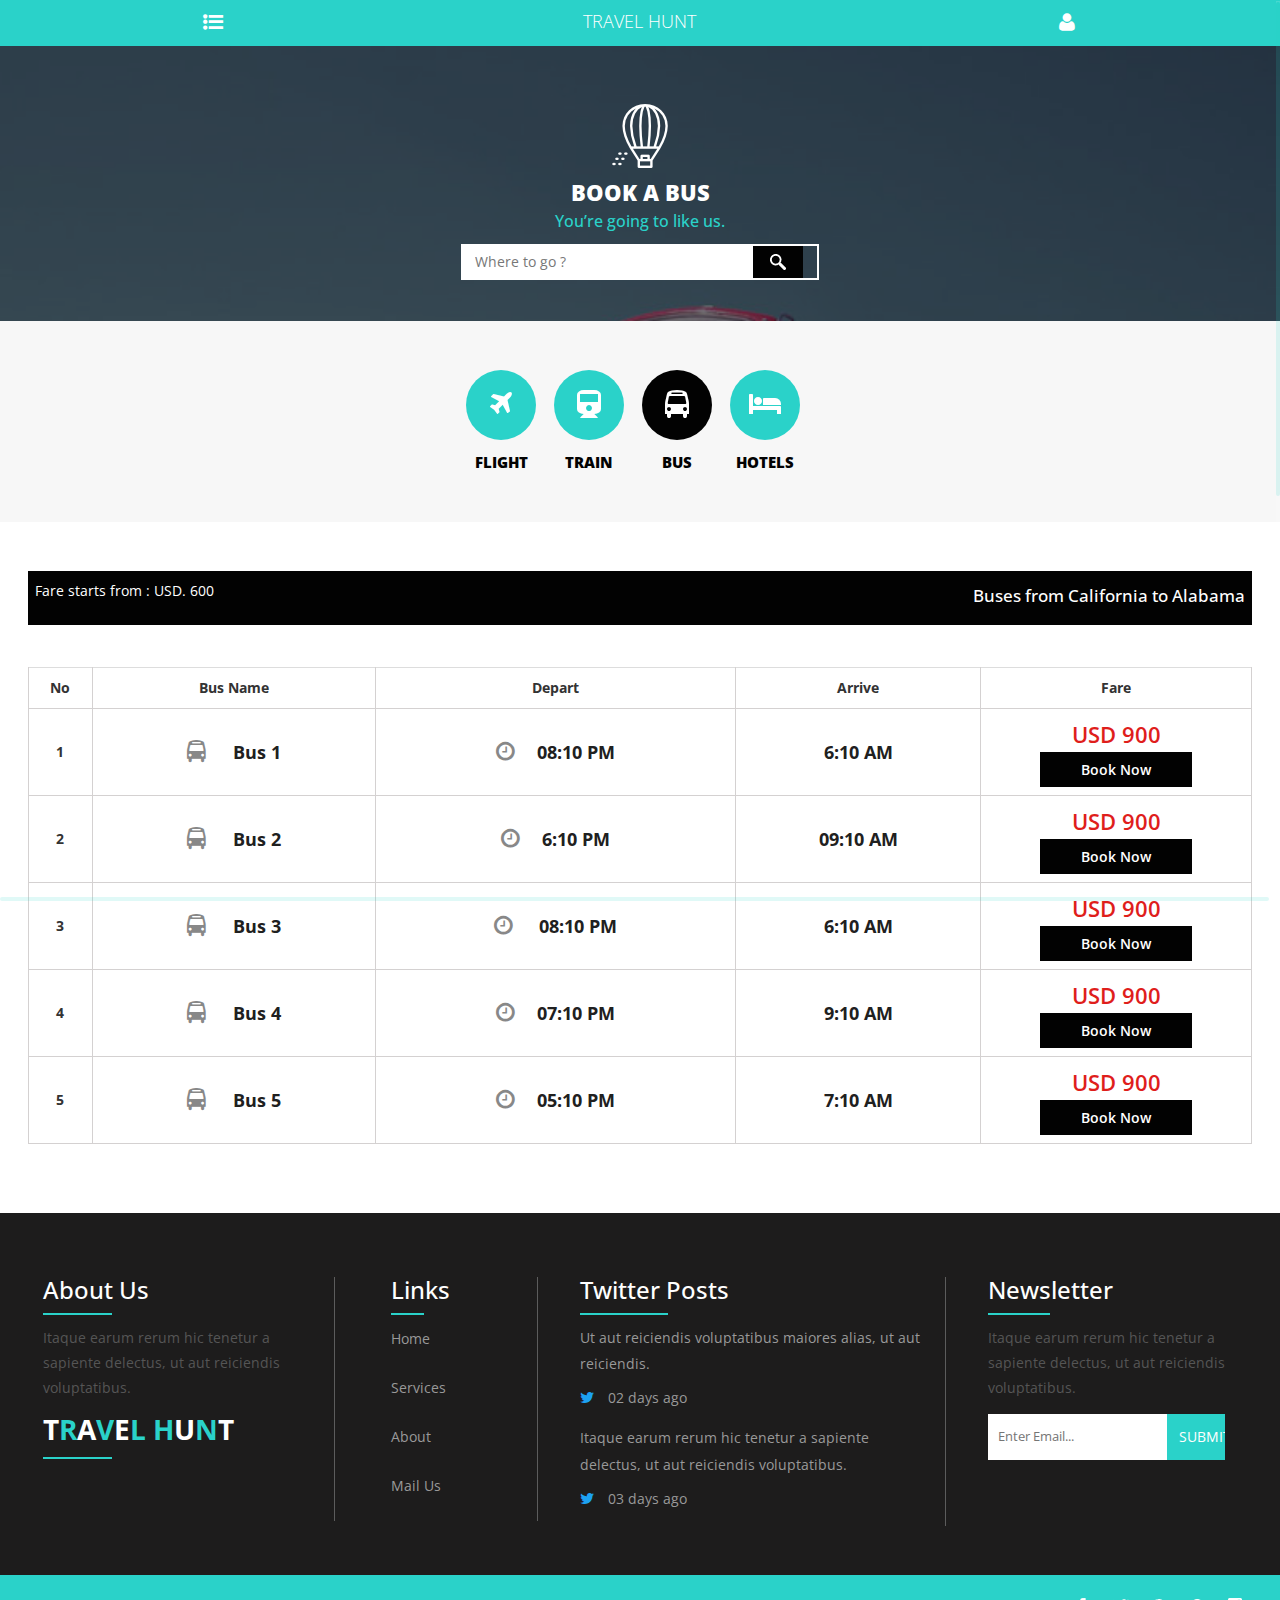
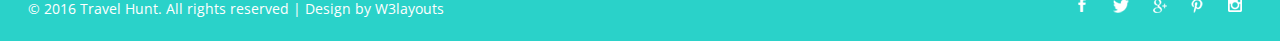
<file: travel_hunt/bus-single.html>
<!--A Design by W3layouts
Author: W3layout
Author URL: http://w3layouts.com
License: Creative Commons Attribution 3.0 Unported
License URL: http://creativecommons.org/licenses/by/3.0/
-->
<!DOCTYPE html>

<html lang="en">
<head>
<title>Travel Hunt App A Mobile App Flat Bootstrap Responsive Website Template | Bus-Single :: w3layouts</title>
<meta name="viewport" content="width=device-width, initial-scale=1">
<meta http-equiv="Content-Type" content="text/html; charset=utf-8" />
<meta name="keywords" content="Travel Hunt App Responsive web template, Bootstrap Web Templates, Flat Web Templates, Android  Compatible web template, Smartphone Compatible web template, free webdesigns for Nokia, Samsung, LG, SonyEricsson, Motorola web design" />
<script type="application/x-javascript"> addEventListener("load", function() {setTimeout(hideURLbar, 0); }, false); function hideURLbar(){ window.scrollTo(0,1); } </script>
<meta charset utf="8">
<!--font-awsome-css-->
     <link rel="stylesheet" href="css/font-awesome.min.css"> 
<!--bootstrap-->
	<link href="css/bootstrap.min.css" rel="stylesheet" type="text/css">
<!--custom css-->
	<link href="css/style.css" rel="stylesheet" type="text/css"/>
<!--component-css-->
   <script src="js/jquery-2.1.4.min.js"></script>
<!--script-->
	<script src="js/modernizr.custom.js"></script>
    <script src="js/bigSlide.js"></script>
           <script>
				$(document).ready(function() {
				$('.menu-link').bigSlide();
				});
     </script>
<!-- web-fonts -->  
  <link href='//fonts.googleapis.com/css?family=Abril+Fatface' rel='stylesheet' type='text/css'>
  <link href='//fonts.googleapis.com/css?family=Open+Sans:400,300,300italic,400italic,600,600italic,700,700italic,800,800italic' rel='stylesheet' type='text/css'>
<!-- //web-fonts -->
<script src="js/jquery.seat-charts.js"></script>
<link rel="stylesheet" type="text/css" href="css/jquery.seat-charts.css">

    </head>
	 <div class="modal fade" id="myModalbook" role="dialog">
			<div class="modal-dialog">
			<!-- Modal content-->
				<div class="modal-content">
					<div class="modal-header">
					      
						<button type="button" class="close" data-dismiss="modal">&times;</button>
					</div>
					<div class="modal-body">
					<h3 class="w3ls-title book">BOOK YOUR SEAT NOW?</h3>
					<div class="main-booking">
						 <div id="seat-map">
								<div class="front-indicator"><h3>Front</h3></div>
							</div>
							<div class="booking-details">
										<div id="legend"></div>
										<h3> Selected Seats (<span id="counter">0</span>):</h3>
										<ul id="selected-seats" class="scrollbar scrollbar1"></ul>
										
										Total: <b>$<span id="total">0</span></b>
										
										<a href="payment.html"><button class="checkout-button">Pay Now</button></a>
							</div>
							<div class="clearfix"></div>
					</div>
				</div>
			</div>
		</div>
	   </div>
		<script>
				var firstSeatLabel = 1;
			
				$(document).ready(function() {
					var $cart = $('#selected-seats'),
						$counter = $('#counter'),
						$total = $('#total'),
						sc = $('#seat-map').seatCharts({
						map: [
							'ff_ff',
							'ff_ff',
							'ee_ee',
							'ee_ee',
							'ee___',
							'ee_ee',
							'ee_ee',
							'ee_ee',
							'eeeee',
						],
						seats: {
							f: {
								price   : 100,
								classes : 'first-class', //your custom CSS class
								category: 'First Class'
							},
							e: {
								price   : 40,
								classes : 'economy-class', //your custom CSS class
								category: 'Economy Class'
							}					
						
						},
						naming : {
							top : false,
							getLabel : function (character, row, column) {
								return firstSeatLabel++;
							},
						},
						legend : {
							node : $('#legend'),
							items : [
								[ 'f', 'available',   'First Class' ],
								[ 'e', 'available',   'Economy Class'],
								[ 'f', 'unavailable', 'Already Booked']
							]					
						},
						click: function () {
							if (this.status() == 'available') {
								//let's create a new <li> which we'll add to the cart items
								$('<li>'+this.data().category+' : Seat no '+this.settings.label+': <b>$'+this.data().price+'</b> <a href="#" class="cancel-cart-item">[cancel]</a></li>')
									.attr('id', 'cart-item-'+this.settings.id)
									.data('seatId', this.settings.id)
									.appendTo($cart);
								
								/*
								 * Lets update the counter and total
								 *
								 * .find function will not find the current seat, because it will change its stauts only after return
								 * 'selected'. This is why we have to add 1 to the length and the current seat price to the total.
								 */
								$counter.text(sc.find('selected').length+1);
								$total.text(recalculateTotal(sc)+this.data().price);
								
								return 'selected';
							} else if (this.status() == 'selected') {
								//update the counter
								$counter.text(sc.find('selected').length-1);
								//and total
								$total.text(recalculateTotal(sc)-this.data().price);
							
								//remove the item from our cart
								$('#cart-item-'+this.settings.id).remove();
							
								//seat has been vacated
								return 'available';
							} else if (this.status() == 'unavailable') {
								//seat has been already booked
								return 'unavailable';
							} else {
								return this.style();
							}
						}
					});

					//this will handle "[cancel]" link clicks
					$('#selected-seats').on('click', '.cancel-cart-item', function () {
						//let's just trigger Click event on the appropriate seat, so we don't have to repeat the logic here
						sc.get($(this).parents('li:first').data('seatId')).click();
					});

					//let's pretend some seats have already been booked
					sc.get(['1_2', '4_1', '7_1', '7_2']).status('unavailable');
			
			});

			function recalculateTotal(sc) {
				var total = 0;
			
				//basically find every selected seat and sum its price
				sc.find('selected').each(function () {
					total += this.data().price;
				});
				
				return total;
			}
		</script>
<body>
<div class="body-back">
	<div class="masthead pdng-stn1">
		<div id="menu" class="panel" role="navigation">
			<div class="wrap-content">
				<div class="profile-menu text-center">
					<img class="border-effect" src="images/logo.png" alt=" ">
						<h3>MENU</h3>

						<div class="pro-menu">
							<div class="logo">
								<li><a class=" link link--yaku  active" href="main.html"><span>H</span><span>o</span><span>m</span><span>e</span></a></li>
								<li><a class=" link link--yaku" href="about.html"><span>A</span><span>b</span><span>o</span><span>u</span><span>t</span></a></li>
								<li><a class=" link link--yaku" href="short-codes.html"><span>S</span><span>e</span><span>r</span><span>v</span><span>i</span><span>c</span><span>e</span><span>s</span></a></li>
								<li><a class=" link link--yaku" href="destination.html"><span>D</span><span>e</span><span>s</span><span>t</span><span>i</span><span>n</span><span>a</span><span>t</span><span>i</span><span>o</span><span>n</span><span>s</span></a></li>
								<li><a class=" link link--yaku" href="contact.html"><span>C</span><span>o</span><span>n</span><span>t</span><span>a</span><span>c</span><span>t</span></a></li>
							</div>
				

						</div>
				</div>
			</div>
		</div>
		<div class="phone-box wrap push" id="home">
			<div class="menu-notify">
				<div class="profile-left">
					<a href="#menu" class="menu-link"><i class="fa fa-list-ul"></i></a>
				</div>
				<div class="Profile-mid">
					<h5 class="pro-link"><a href="main.html">Travel Hunt</a></h5>
				</div>
				<div class="Profile-right">
					<a href="#small-dialog" class="sign-in popup-top-anim"> <i class="fa fa-user"></i></a> 
					<!-- modal -->
					<div id="small-dialog" class="mfp-hide">
						<div class="login-modal"> 	
							<div class="booking-info">
							   <h3><a href="main.html">T<span>r</span>a<span>v</span>e<span>l</span> <span>H</span>u<span>n</span>t</a></h3>
								
							</div>
							<div class="login-form">
								<form action="#" method="post">
									<p>User Name </p>
									<input type="text" name="Name" required=""/>
									<p>User Password</p>
									<input type="password" name="Password" required=""/>	 
									<div class="wthree-text"> 
										<ul> 
											<li>
												<input type="checkbox" id="brand" value="">
												<label for="brand"><span></span> Remember me ?</label>  
											</li>
											<li> <a href="#">Forgot password?</a> </li>
										</ul>
										<div class="clear"> </div>
									</div> 
									<input type="submit" value="Sign In">		
								</form>
								<p>Don’t have an account ?<a href="#small-dialog1" class="sign-in popup-top-anim"> Sign Up</a></p>
							</div> 
						</div>
					</div>
					<!-- //modal --> 
					<!-- modal-two -->
					<div id="small-dialog1" class="mfp-hide">
						<div class="login-modal">  
							<div class="booking-info">
							   <h3><a href="main.html">T<span>r</span>a<span>v</span>e<span>l</span> <span>H</span>u<span>n</span>t</a></h3>
								
							</div>
							<div class="login-form signup-form">
								<form action="#" method="post">
									<p>User Name </p>
									<input type="text" name="Name"  required=""/>
									<p>User Email </p>
									<input type="text" name="Email"  required=""/>
									<p>User Password</p>
									<input type="password" name="Password" placeholder="" required=""/>	
									<div class="wthree-text"> 
										<input type="checkbox" id="brand1" value="">
										<label for="brand1"><span></span>I accept the terms of use</label> 
									</div>
									<input type="submit" value="Sign Up">		
								</form> 
							</div> 
						</div>
					</div>
					<!-- //modal-two --> 
					
				</div>
				<div class="clearfix"></div>
			</div> 
<!-- banner -->
  <div class="details-grid bus">
				<div class="details-shade ">
						<div class="details-right">
							<img src="images/logo.png" alt=" ">
							<h3>Book A Bus</h3>
							<h4>You’re going to like us.</h4>
								
							
						</div>
						<div class="banner_search">
								<form action="#" method="post">
									<input type="search" name="search" value="Where to go ?" onfocus="this.value = '';" onblur="if (this.value == '') {this.value = 'Where to go ?';}" required="">
									<input type="submit" value=" ">
								</form>
						</div> 

				
				</div>
			</div>
		<div class="w3agile banner-bottom">
			   <ul>
				    <li><a href="flight.html" class="hvr-radial-out"><i class="fa fa-plane" aria-hidden="true"></i></a><h6>Flight</h6></li>
					<li><a href="train.html" class="hvr-radial-out"><i class="fa fa-train" aria-hidden="true"></i></a><h6>Train</h6></li>
					<li class="active"><a href="bus.html" class="hvr-radial-out"><i class="fa fa-bus" aria-hidden="true"></i></a><h6>Bus</h6></li>
					<li><a href="hotel.html" class="hvr-radial-out"><i class="fa fa-bed" aria-hidden="true"></i></a><h6>Hotels</h6></li>
				</ul>
			</div>
	<!-- //banner -->
	<!--bus-single --> 
            <div class="w3agile single-bus">
			 <!--- bus-tp ---->
					<div class="bus-tp">
							<p>Fare starts from : USD. 600</p>
							<h2>Buses from California to Alabama</h2>
							<div class="clearfix"></div>
					
					</div>
				<!--- /bus-tp ---->
				<div class="w3agile bus-midd">
  	     <div class="table-responsive">
		   <table class="table table-bordered agileinfo"> 
	           <thead>
 			       <tr> 
					   <th>No</th>  
					   <th>Bus Name</th> 
					   <th>Depart</th> 
					   <th>Arrive</th> 
					   <th>Fare</th>
				   </tr> 
			  </thead>
		   <tbody>
		     <tr>
			    <th class="t-one" scope="row">1</th> 
			    <td class="wthree"><i class="fa fa-bus" aria-hidden="true"></i> Bus 1</td>
 				<td class="wthree"><i class="fa fa-clock-o"></i>08:10 PM</td> 
				<td class="wthree">6:10 AM</td> 
				<td class="price us">USD 900
				      <a href="#" data-toggle="modal" data-target="#myModalbook" class="seat-button two">Book Now</a>
				</td> 
				
			 </tr>
			 <tr>
			    <th class="t-one" scope="row">2</th> 
			    <td class="wthree"><i class="fa fa-bus" aria-hidden="true"></i> Bus  2</td>
 				<td class="wthree"><i class="fa fa-clock-o"></i>6:10 PM</td> 
				<td class="wthree">09:10 AM</td> 
				<td class="price us">USD 900
						<a href="#" data-toggle="modal" data-target="#myModalbook" class="seat-button two">Book Now</a>
				</td> 
				
			 </tr>
			 <tr>
			    <th class="t-one" scope="row">3</th> 
			    <td class="wthree"><i class="fa fa-bus" aria-hidden="true"></i> Bus 3</td>
 				<td class="wthree"><i class="fa fa-clock-o"></i> 08:10 PM</td> 
				<td class="wthree">6:10 AM</td> 
				<td class="price us">USD 900
						<a href="#" data-toggle="modal" data-target="#myModalbook" class="seat-button two">Book Now</a>
				</td> 
				
			 </tr>
			  <tr>
			    <th class="t-one" scope="row">4</th> 
			    <td class="wthree"><i class="fa fa-bus" aria-hidden="true"></i> Bus 4</td>
 				<td class="wthree"><i class="fa fa-clock-o"></i>07:10 PM</td> 
				<td class="wthree">9:10 AM</td> 
				<td class="price us">USD 900
						<a href="#" data-toggle="modal" data-target="#myModalbook" class="seat-button two">Book Now</a>
				</td> 
				
			 </tr>
			  <tr>
			    <th class="t-one" scope="row">5</th> 
			    <td class="wthree"><i class="fa fa-bus" aria-hidden="true"></i> Bus 5</td>
 				<td class="wthree"><i class="fa fa-clock-o"></i>05:10 PM</td> 
				<td class="wthree">7:10 AM</td> 
				<td class="price us">USD 900
						<a href="#" data-toggle="modal" data-target="#myModalbook" class="seat-button two">Book Now</a>
				</td> 
				
			 </tr>
			 </tbody> 
		</table>
		</div>
	</div>
</div>
	<!-- //contact-->
    <!--/footer-->
    <div class="w3agile footer">
			<div class="col-md-3 w3agile_footer_grid">
				<h3>About Us</h3>
				<p>Itaque earum rerum hic tenetur a sapiente delectus, ut aut reiciendis 
					voluptatibus.</p>
				<h3 class="logo"><a href="main.html">T<span>r</span>a<span>v</span>e<span>l</span> <span>H</span>u<span>n</span>t</a></h3>
			</div>
			<div class="col-md-2 w3agile_footer_grid">	
				<h3>Links</h3>
				<ul>
					<li><a href="main.html">Home</a></li>
					<li><a href="short-codes.html">Services</a></li>
					<li><a href="about.html">About</a></li>
					<li><a href="contact.html">Mail Us</a></li>
				</ul>
			</div>
			<div class="col-md-4 w3agile_footer_grid">
				<h3>Twitter Posts</h3>
				  <ul class="w3agile_footer_grid_list">
					  <li>Ut aut reiciendis voluptatibus maiores alias, ut aut reiciendis.
						<span><i class="fa fa-twitter" aria-hidden="true"></i> 02 days ago</span></li>
					  <li>Itaque earum rerum hic tenetur a sapiente delectus, ut aut reiciendis 
						voluptatibus.<span><i class="fa fa-twitter" aria-hidden="true"></i> 03 days ago</span></li>
				  </ul>
			</div>
			<div class="col-md-3 w3agile_footer_grid">
				<h3>Newsletter</h3>
				<p>Itaque earum rerum hic tenetur a sapiente delectus, ut aut reiciendis voluptatibus.</p>
				<ul class="social">
					<form action="#" method="post">			 
					  <input type="text" name="Enter Email" placeholder="Enter Email..." required="">

					 <input type="submit" value="Submit">
					 <div class="clearfix"></div>
				 </form>
				</ul>
			</div>
			<div class="clearfix"> </div>
		</div>
		<div class="w3agile agileinfo_copy_right">
			<div class="agileinfo_copy_right_left">
				<p>© 2016 Travel Hunt. All rights reserved | Design by <a href="http://w3layouts.com/">W3layouts</a></p>
			</div>
			<div class="agileinfo_copy_right_right">
				<ul class="social">
					<li><a class="social-linkedin" href="#">
						<i></i>
						<div class="tooltip"><span>Facebook</span></div>
						</a></li>
					<li><a class="social-twitter" href="#">
						<i></i>
						<div class="tooltip"><span>Twitter</span></div>
						</a></li>
					<li><a class="social-google" href="#">
						<i></i>
						<div class="tooltip"><span>Google+</span></div>
						</a></li>
					<li><a class="social-facebook" href="#">
						<i></i>
						<div class="tooltip"><span>Pinterest</span></div>
						</a></li>
					<li><a class="social-instagram" href="#">
						<i></i>
						<div class="tooltip"><span>Instagram</span></div>
						</a></li>
				</ul>
			</div>
			<div class="clearfix"> </div>
	</div>
	<!--/footer-->
	</div>
</div>

	<!-- pop-up-box -->
<script src="js/jquery.magnific-popup.js" type="text/javascript"></script>
	    <script>
			$(document).ready(function() {
				$('.popup-top-anim').magnificPopup({
					type: 'inline',
					fixedContentPos: false,
					fixedBgPos: true,
					overflowY: 'auto',
					closeBtnInside: true,
					preloader: false,
					midClick: true,
					removalDelay: 300,
					mainClass: 'my-mfp-zoom-in'
				});																							
			}); 
		</script>
<!--//pop-up-box -->
 <script src="js/bootstrap.min.js"></script>
<script src="js/jquery.nicescroll.js"></script>
<script src="js/scripts.js"></script>
</body>
</html>
</file>
<file: css/et-line-font.css>
@font-face {
	font-family: 'et-line';
	src:url('../fonts/et-line.eot');
	src:url('../fonts/et-line.eot?#iefix') format('embedded-opentype'),
		url('../fonts/et-line.woff') format('woff'),
		url('../fonts/et-line.ttf') format('truetype'),
		url('../fonts/et-line.svg#et-line') format('svg');
	font-weight: normal;
	font-style: normal;
}

/* Use the following CSS code if you want to use data attributes for inserting your icons */
[data-icon]:before {
	font-family: 'et-line';
	content: attr(data-icon);
	speak: none;
	font-size: 40px;
	font-weight: normal;
	font-variant: normal;
	text-transform: none;
	line-height: 1;
	-webkit-font-smoothing: antialiased;
	-moz-osx-font-smoothing: grayscale;
	display:inline-block;
}

/* Use the following CSS code if you want to have a class per icon */
/*
Instead of a list of all class selectors,
you can use the generic selector below, but it's slower:
[class*="icon-"] {
*/
.icon-mobile, .icon-laptop, .icon-desktop, .icon-tablet, .icon-phone, .icon-document, .icon-documents, .icon-search, .icon-clipboard, .icon-newspaper, .icon-notebook, .icon-book-open, .icon-browser, .icon-calendar, .icon-presentation, .icon-picture, .icon-pictures, .icon-video, .icon-camera, .icon-printer, .icon-toolbox, .icon-briefcase, .icon-wallet, .icon-gift, .icon-bargraph, .icon-grid, .icon-expand, .icon-focus, .icon-edit, .icon-adjustments, .icon-ribbon, .icon-hourglass, .icon-lock, .icon-megaphone, .icon-shield, .icon-trophy, .icon-flag, .icon-map, .icon-puzzle, .icon-basket, .icon-envelope, .icon-streetsign, .icon-telescope, .icon-gears, .icon-key, .icon-paperclip, .icon-attachment, .icon-pricetags, .icon-lightbulb, .icon-layers, .icon-pencil, .icon-tools, .icon-tools-2, .icon-scissors, .icon-paintbrush, .icon-magnifying-glass, .icon-circle-compass, .icon-linegraph, .icon-mic, .icon-strategy, .icon-beaker, .icon-caution, .icon-recycle, .icon-anchor, .icon-profile-male, .icon-profile-female, .icon-bike, .icon-wine, .icon-hotairballoon, .icon-globe, .icon-genius, .icon-map-pin, .icon-dial, .icon-chat, .icon-heart, .icon-cloud, .icon-upload, .icon-download, .icon-target, .icon-hazardous, .icon-piechart, .icon-speedometer, .icon-global, .icon-compass, .icon-lifesaver, .icon-clock, .icon-aperture, .icon-quote, .icon-scope, .icon-alarmclock, .icon-refresh, .icon-happy, .icon-sad, .icon-facebook, .icon-twitter, .icon-googleplus, .icon-rss, .icon-tumblr, .icon-linkedin, .icon-dribbble {
	font-family: 'et-line';
	speak: none;
	font-style: normal;
	font-weight: normal;
	font-variant: normal;
	text-transform: none;
	line-height: 1;
	-webkit-font-smoothing: antialiased;
	-moz-osx-font-smoothing: grayscale;
	display:inline-block;
}
.icon-mobile:before {
	content: "\e000";
}
.icon-laptop:before {
	content: "\e001";
}
.icon-desktop:before {
	content: "\e002";
}
.icon-tablet:before {
	content: "\e003";
}
.icon-phone:before {
	content: "\e004";
}
.icon-document:before {
	content: "\e005";
}
.icon-documents:before {
	content: "\e006";
}
.icon-search:before {
	content: "\e007";
}
.icon-clipboard:before {
	content: "\e008";
}
.icon-newspaper:before {
	content: "\e009";
}
.icon-notebook:before {
	content: "\e00a";
}
.icon-book-open:before {
	content: "\e00b";
}
.icon-browser:before {
	content: "\e00c";
}
.icon-calendar:before {
	content: "\e00d";
}
.icon-presentation:before {
	content: "\e00e";
}
.icon-picture:before {
	content: "\e00f";
}
.icon-pictures:before {
	content: "\e010";
}
.icon-video:before {
	content: "\e011";
}
.icon-camera:before {
	content: "\e012";
}
.icon-printer:before {
	content: "\e013";
}
.icon-toolbox:before {
	content: "\e014";
}
.icon-briefcase:before {
	content: "\e015";
}
.icon-wallet:before {
	content: "\e016";
}
.icon-gift:before {
	content: "\e017";
}
.icon-bargraph:before {
	content: "\e018";
}
.icon-grid:before {
	content: "\e019";
}
.icon-expand:before {
	content: "\e01a";
}
.icon-focus:before {
	content: "\e01b";
}
.icon-edit:before {
	content: "\e01c";
}
.icon-adjustments:before {
	content: "\e01d";
}
.icon-ribbon:before {
	content: "\e01e";
}
.icon-hourglass:before {
	content: "\e01f";
}
.icon-lock:before {
	content: "\e020";
}
.icon-megaphone:before {
	content: "\e021";
}
.icon-shield:before {
	content: "\e022";
}
.icon-trophy:before {
	content: "\e023";
}
.icon-flag:before {
	content: "\e024";
}
.icon-map:before {
	content: "\e025";
}
.icon-puzzle:before {
	content: "\e026";
}
.icon-basket:before {
	content: "\e027";
}
.icon-envelope:before {
	content: "\e028";
}
.icon-streetsign:before {
	content: "\e029";
}
.icon-telescope:before {
	content: "\e02a";
}
.icon-gears:before {
	content: "\e02b";
}
.icon-key:before {
	content: "\e02c";
}
.icon-paperclip:before {
	content: "\e02d";
}
.icon-attachment:before {
	content: "\e02e";
}
.icon-pricetags:before {
	content: "\e02f";
}
.icon-lightbulb:before {
	content: "\e030";
}
.icon-layers:before {
	content: "\e031";
}
.icon-pencil:before {
	content: "\e032";
}
.icon-tools:before {
	content: "\e033";
}
.icon-tools-2:before {
	content: "\e034";
}
.icon-scissors:before {
	content: "\e035";
}
.icon-paintbrush:before {
	content: "\e036";
}
.icon-magnifying-glass:before {
	content: "\e037";
}
.icon-circle-compass:before {
	content: "\e038";
}
.icon-linegraph:before {
	content: "\e039";
}
.icon-mic:before {
	content: "\e03a";
}
.icon-strategy:before {
	content: "\e03b";
}
.icon-beaker:before {
	content: "\e03c";
}
.icon-caution:before {
	content: "\e03d";
}
.icon-recycle:before {
	content: "\e03e";
}
.icon-anchor:before {
	content: "\e03f";
}
.icon-profile-male:before {
	content: "\e040";
}
.icon-profile-female:before {
	content: "\e041";
}
.icon-bike:before {
	content: "\e042";
}
.icon-wine:before {
	content: "\e043";
}
.icon-hotairballoon:before {
	content: "\e044";
}
.icon-globe:before {
	content: "\e045";
}
.icon-genius:before {
	content: "\e046";
}
.icon-map-pin:before {
	content: "\e047";
}
.icon-dial:before {
	content: "\e048";
}
.icon-chat:before {
	content: "\e049";
}
.icon-heart:before {
	content: "\e04a";
}
.icon-cloud:before {
	content: "\e04b";
}
.icon-upload:before {
	content: "\e04c";
}
.icon-download:before {
	content: "\e04d";
}
.icon-target:before {
	content: "\e04e";
}
.icon-hazardous:before {
	content: "\e04f";
}
.icon-piechart:before {
	content: "\e050";
}
.icon-speedometer:before {
	content: "\e051";
}
.icon-global:before {
	content: "\e052";
}
.icon-compass:before {
	content: "\e053";
}
.icon-lifesaver:before {
	content: "\e054";
}
.icon-clock:before {
	content: "\e055";
}
.icon-aperture:before {
	content: "\e056";
}
.icon-quote:before {
	content: "\e057";
}
.icon-scope:before {
	content: "\e058";
}
.icon-alarmclock:before {
	content: "\e059";
}
.icon-refresh:before {
	content: "\e05a";
}
.icon-happy:before {
	content: "\e05b";
}
.icon-sad:before {
	content: "\e05c";
}
.icon-facebook:before {
	content: "\e05d";
}
.icon-twitter:before {
	content: "\e05e";
}
.icon-googleplus:before {
	content: "\e05f";
}
.icon-rss:before {
	content: "\e060";
}
.icon-tumblr:before {
	content: "\e061";
}
.icon-linkedin:before {
	content: "\e062";
}
.icon-dribbble:before {
	content: "\e063";
}
</file>
<file: css/style.css>
/*

Template 2075 Digital Team

http://www.tooplate.com/view/2075-digital-team

*/

body {
    background: #ffffff;
    font-family: 'Roboto', sans-serif;
    font-weight: 400;
    position: relative;
  }


html, body {
     width: 100%;
     overflow-x: hidden;
  }

h1, h2, h3, h4 {
  font-weight: bold;
  letter-spacing: 2px;
}

.heading {
  font-size: 20px;
}
.subheading {
  font-size: 14px;
  font-weight: bold;
  padding-bottom: 60px;
}
.bold {
  font-weight: bold;
}

p {
  line-height: 28px;
  font-size: 15px;
}

a {
  outline: none !important;
}

hr {
  width: 180px;
  border-color: #CCC;
}

.section-title strong {
	color: #00C6D7;
  	font-size: 56px;
}

.section-title h1 {
	font-size: 24px;
}

.section-title {
  padding-bottom: 32px;
}

.medium-icon {
  font-size: 32px !important;
}

#work,#about, #team, 
#portfolio, #pricing, #contact {
   padding-top: 100px;
  padding-bottom: 100px;
}


/* ==========================================================================
preloader section
========================================================================== */
.preloader {
    position: fixed;
    top: 0;
    left: 0;
    width: 100%;
    height: 100%;
    z-index: 99999;
    display: -webkit-flex;
    display: -ms-flexbox;
    display: flex;
    -webkit-flex-flow: row nowrap;
        -ms-flex-flow: row nowrap;
            flex-flow: row nowrap;
    -webkit-justify-content: center;
        -ms-flex-pack: center;
            justify-content: center;
    -webkit-align-items: center;
        -ms-flex-align: center;
            align-items: center;
    background: none repeat scroll 0 0 #fff;
}
.sk-spinner-circle.sk-spinner {
  width: 22px;
  height: 22px;
  position: relative; }
.sk-spinner-circle .sk-circle {
  width: 100%;
  height: 100%;
  position: absolute;
  left: 0;
  top: 0; }
.sk-spinner-circle .sk-circle:before {
  content: '';
  display: block;
  margin: 0 auto;
  width: 20%;
  height: 20%;
  background-color: #00c6d7;
  border-radius: 100%;
  -webkit-animation: sk-circleBounceDelay 1.2s infinite ease-in-out;
          animation: sk-circleBounceDelay 1.2s infinite ease-in-out;
  /* Prevent first frame from flickering when animation starts */
  -webkit-animation-fill-mode: both;
          animation-fill-mode: both; }
.sk-spinner-circle .sk-circle2 {
  -webkit-transform: rotate(30deg);
          transform: rotate(30deg); }
.sk-spinner-circle .sk-circle3 {
  -webkit-transform: rotate(60deg);
          transform: rotate(60deg); }
.sk-spinner-circle .sk-circle4 {
  -webkit-transform: rotate(90deg);
          transform: rotate(90deg); }
.sk-spinner-circle .sk-circle5 {
  -webkit-transform: rotate(120deg);
          transform: rotate(120deg); }
.sk-spinner-circle .sk-circle6 {
  -webkit-transform: rotate(150deg);
          transform: rotate(150deg); }
.sk-spinner-circle .sk-circle7 {
  -webkit-transform: rotate(180deg);
          transform: rotate(180deg); }
.sk-spinner-circle .sk-circle8 {
  -webkit-transform: rotate(210deg);
          transform: rotate(210deg); }
.sk-spinner-circle .sk-circle9 {
  -webkit-transform: rotate(240deg);
          transform: rotate(240deg); }
.sk-spinner-circle .sk-circle10 {
  -webkit-transform: rotate(270deg);
          transform: rotate(270deg); }
.sk-spinner-circle .sk-circle11 {
  -webkit-transform: rotate(300deg);
          transform: rotate(300deg); }
.sk-spinner-circle .sk-circle12 {
  -webkit-transform: rotate(330deg);
          transform: rotate(330deg); }
.sk-spinner-circle .sk-circle2:before {
  -webkit-animation-delay: -1.1s;
          animation-delay: -1.1s; }
.sk-spinner-circle .sk-circle3:before {
  -webkit-animation-delay: -1s;
          animation-delay: -1s; }
.sk-spinner-circle .sk-circle4:before {
  -webkit-animation-delay: -0.9s;
          animation-delay: -0.9s; }
.sk-spinner-circle .sk-circle5:before {
  -webkit-animation-delay: -0.8s;
          animation-delay: -0.8s; }
.sk-spinner-circle .sk-circle6:before {
  -webkit-animation-delay: -0.7s;
          animation-delay: -0.7s; }
.sk-spinner-circle .sk-circle7:before {
  -webkit-animation-delay: -0.6s;
          animation-delay: -0.6s; }
.sk-spinner-circle .sk-circle8:before {
  -webkit-animation-delay: -0.5s;
          animation-delay: -0.5s; }
.sk-spinner-circle .sk-circle9:before {
  -webkit-animation-delay: -0.4s;
          animation-delay: -0.4s; }
.sk-spinner-circle .sk-circle10:before {
  -webkit-animation-delay: -0.3s;
          animation-delay: -0.3s; }
.sk-spinner-circle .sk-circle11:before {
  -webkit-animation-delay: -0.2s;
          animation-delay: -0.2s; }
.sk-spinner-circle .sk-circle12:before {
  -webkit-animation-delay: -0.1s;
          animation-delay: -0.1s; }

@-webkit-keyframes sk-circleBounceDelay {
  0%, 80%, 100% {
    -webkit-transform: scale(0);
            transform: scale(0); }

  40% {
    -webkit-transform: scale(1);
            transform: scale(1); } }

@keyframes sk-circleBounceDelay {
  0%, 80%, 100% {
    -webkit-transform: scale(0);
            transform: scale(0); }

  40% {
    -webkit-transform: scale(1);
            transform: scale(1); } }


/* ==========================================================================
navigation section
========================================================================== */
.custom-navbar {
    background: #4B4B4B;
    margin-bottom: 0;
}
.custom-navbar .navbar-brand  {
  color: #00c6d7;
  font-weight: 600;
  font-size: 24px;
}
.custom-navbar .navbar-brand .navbar-toggle {
    background: #00c6d7;
    padding: 4px 6px;
    font-size: 16px;
    color: #fff;
    }
.custom-navbar .nav li a {
    color: #ffffff;
    font-size: 14px;
    font-weight: 500;
    }
.custom-navbar .nav li a:hover {
  	background: transparent;
   color: #eeeeee;
}
.custom-navbar .nav > li > a:focus {
  background-color: transparent;
  color: #ffffff;
  outline: none;
}
.custom-navbar .nav li.active > a {
      color: #00c6d7;
    }
.custom-navbar .navbar-toggle {
        border: none;
        padding-top: 10px;
    }
.custom-navbar .navbar-toggle .icon-bar {
        background: #00c6d7;
        border-color: transparent;
    }
@media(min-width:768px){
    .custom-navbar {
            background: #4B4B4B;
            padding: 10px;
            border-bottom: 0;
            background: 0 0;
         }
    .custom-navbar.top-nav-collapse {
            padding: 8px;
            background: #4B4B4B;
        }
}


/* ==========================================================================
home section
========================================================================== */
#home {
  background-size: cover;
  background-position: center;
  color: #ffffff;
  display: -webkit-flex;
  display: -ms-flexbox;
  display: flex;
  -webkit-align-items: center;
  -ms-flex-align: center;
      align-items: center;
  height: 100vh;
  text-align: center;
}
#home h1 {
  font-size: 40px;
}
#home h3 {
  font-size: 14px;
}
#home hr {
  width: 240px;
}
#home .btn {
  background: transparent;
  border: 4px solid #ffffff;
  border-radius: 0;
  color: #ffffff;
  font-size: 15px;
  font-weight: bold;
  letter-spacing: 2px;
  padding: 12px 42px;
  margin-top: 40px;
  margin-right: 16px;
  transition: all 0.4s ease-in-out;
}
#home .btn:hover {
  background: #00c6d7;
  border-color: transparent;
}
#home .btn-danger {
  background: #00c6d7;
  border-color: transparent;
}
#home .btn-danger:hover {
	border: 4px solid #ffffff;
  	border-radius: 0;
	background: transparent;
  	color: #ffffff;
}

/* ==========================================================================
work section
========================================================================== */
#work {
    text-align: center;
}
#work .col-md-4 {
  padding: 28px;
  position: relative;
  transition: all 0.4s ease-in-out;
}
#work .col-md-4:hover {
  background-color: #ffffff;
  box-shadow: 0px 2px 8px 0px rgba(50, 50, 50, 0.20);
}
#work h3 {
  font-size: 18px;
}


/* ==========================================================================
about section
========================================================================== */
#about {
  background: #3B3B3B;
  color: #ffffff;
}
.nav-tabs {
  margin-top: 20px;
  border-bottom: 1px solid #606060;
}
.nav-tabs > li {
  float: left;
  margin-bottom: -1px;
}
.nav-tabs > li > a {
	display: block;
  	color: #ffffff;
  	font-size: 16px;
  	padding: 10px 20px;
  	border: 0;
  	border-radius: 0;
}
.nav-tabs > li > a:hover {
  background-color: transparent;
}
.nav-tabs > li.active > a,
.nav-tabs > li.active > a:hover,
.nav-tabs > li.active > a:focus {
  color: #00c6d7;
  cursor: default;
  background-color: transparent;
  border: 1px solid transparent;
  border-bottom-color: transparent;
}
.tab-content {
  padding-top: 20px;
}

.tab-content a {
	color: #0CC;
}

.tab-content a:hover, .tab-content a:link {
	color: #FF0;
	text-decoration: none;
}

/* ==========================================================================
team section
========================================================================== */
#team {
  text-align: center;
}
#team h3 {
  color: #00c6d7;
  font-size: 14px;
  font-weight: bold;
}
#team .col-md-3 {
  padding-top: 20px;
  padding-bottom: 20px;
}
#team .team-wrapper {
  overflow: hidden;
  position: relative;
}
#team .team-des {
  background-color: rgba(00,00,00,0.6);
  position: absolute;
  color: #ffffff;
  opacity: 0;
  max-width: 500px;
  width: 100%;
  height: 100%;
  text-align: center;
  vertical-align: middle;
  top: 0;
  left: 0;
  right: 0;
  bottom: 0;
  transition: all 0.4s ease-in-out;
  margin: 0 auto;
  display: -webkit-flex;
  display: -ms-flexbox;
  display: flex;
  -webkit-justify-content: center;
      -ms-flex-pack: center;
          justify-content: center;
  -webkit-align-items: center;
      -ms-flex-align: center;
          align-items: center;
  -webkit-flex-direction: column;
      -ms-flex-direction: column;
          flex-direction: column;
}
#team .team-des:hover {
 opacity: 1;
}
#team img {
  margin: 0 auto;
}

#team .social-icon li a {
  color: #fff;
}

#team .social-icon li a:hover {
  color: #00c6d7;
}

/* ==========================================================================
portfolio section
========================================================================== */
#portfolio {
  background-color: #f6f6f6;
  text-align: center;
  }
#portfolio .container {
  width: 100%;
  padding: 0;
  margin: 0;
}
#portfolio img {
  width: 100%;
  transition: all 0.4s ease-in-out;
}
#portfolio img:hover {
  opacity: 0.5;
}
/* FILTER CSS */
.filter-wrapper {
    width: 100%;
    margin: 40px 0 24px 0;
    overflow: hidden;
    text-align: center;
}
.filter-wrapper li {
    display: inline-block;
    margin: 4px;
}
.filter-wrapper li a {
    color: #999999;
    font-size: 13px;
    font-weight: bold;
    letter-spacing: 2px;
    text-transform: uppercase;
    padding: 8px 17px;
    display: block;
    text-decoration: none;
    transition: all 0.4s ease-in-out;
}
.filter-wrapper li .selected,
.filter-wrapper li a:focus,
.filter-wrapper li a:hover {
    color: #00c6d7;
    outline: none;
  }

/* ISOTOPE BOX CSS */
.iso-box-section {
    width: 100%;
}
.iso-box-wrapper {
    width: 100%;
    padding: 0;
    clear: both;
    position: relative;
}
.iso-box {
    position: relative;
    min-height: 50px;
    float: left;
    overflow: hidden;
    margin-bottom: 20px;
}
.iso-box > a {
    display: block;
    width: 100%;
    height: 100%;
    overflow: hidden;
}
.iso-box > a {
    display: block;
    width: 100%;
    height: 100%;
    overflow: hidden;
}
.fluid-img {
  width: 100%;
  display: block;
}

/* ==========================================================================
pricing section
========================================================================== */
#pricing {
  text-align: center;
}
#pricing h2 {
  font-size: 52px;
}
#pricing h3 {
  font-size: 16px;
}
#pricing .plan {
  box-shadow: 0px 2px 8px 0px rgba(50, 50, 50, 0.20);
  padding-top: 40px;
  padding-bottom: 80px;
  margin-bottom: 32px;
}
#pricing .plan span {
	font-size: 16px;
}
#pricing .plan .plan_title {
  font-weight: 300;
  letter-spacing: 2px;
  padding: 30px;
  margin-bottom: 20px;
}
#pricing .medium-icon {
  box-shadow: 0px 2px 8px 0px rgba(50, 50, 50, 0.20);
  border-radius: 50%;
  font-size: 52px;
  width: 120px;
  height: 120px;
  line-height: 120px;
  text-align: center;
  margin-bottom: 32px;
}
#pricing .plan ul {
  padding: 0px;
}
#pricing .plan ul li {
  display: block;
  font-weight: 500;
  padding: 12px 0px;
}
#pricing .plan .btn {
  border: none;
  border-radius: 0px;
  color: #ffffff;
  font-size: 16px;
  font-weight: bold;
  padding: 16px 60px;
  transition: all 0.4s ease-in-out;
  margin-top: 20px;
  text-transform: uppercase;
}
#pricing .plan-one .btn {
  background-color: #00c6d7;
}
#pricing .plan-two .btn {
  background-color: #ffa400;
}
#pricing .plan-three .btn {
  background-color: #009988;
}
#pricing .plan .btn:hover {
  background-color: #3B3B3B;
}


/* ==========================================================================
contact section
========================================================================== */
#contact {
  background: #3B3B3B url('../images/contact-bg.jpg') no-repeat center center;
  background-size: cover;
  color: #ffffff;
}
#contact h2 {
  padding-bottom: 20px;
}
#contact h3 {
  font-size: 16px;
  font-weight: bold;
  letter-spacing: 1px;
}
#contact .medium-icon {
  padding-top: 10px;
  padding-right: 10px;
}
#contact .contact-info div {
  padding-top: 14px;
  padding-bottom: 14px;
}
#contact form {
  padding-top: 60px;
}
#contact .form-control {
  border: 2px solid #ffffff;
  border-radius: 0;
  box-shadow: none;
  margin-top: 10px;
  margin-bottom: 10px;
  transition: all 0.4s ease-in-out;
}
#contact input {
  height: 40px;
}
#contact input[type="submit"] {
  background: #00c6d7;
  border: 3px solid #00c6d7;
  letter-spacing: 1px;
  margin-top: 18px;
  height: 50px;
  color: #ffffff;
}
#contact input[type="submit"]:hover {
  color: #000000;
}


/* ==========================================================================
footer section
========================================================================== */
footer {
  text-align: center;
  padding-top: 60px;
  padding-bottom: 60px;
}
footer p {
  padding-top: 20px;
}
.social-icon {
  padding: 0;
  margin: 0;
}
.social-icon li {
  list-style: none;
  display: inline-block;
  padding: 6px;
}
.social-icon li a {
  box-shadow: 0px 2px 8px 0px rgba(50, 50, 50, 0.09);
  color: #808080;
  font-size: 20px;
  width: 56px;
  height: 56px;
  line-height: 60px;
  text-align: center;
  text-decoration: none;
  transition: all 0.4s ease-in-out;
}
.social-icon li a:hover {
  color: #00c6d7;
}

@media screen and (min-width: 992px) {
  @-moz-document url-prefix() {
    #portfolio .col-lg-4,
    #portfolio .col-md-4 {
      width: 33.333%;
    }
  }    
}

/* ==========================================================================
media quires for mobile
========================================================================== */
@media (max-width: 440px) {
  #home {
    padding-top: 320px;
    padding-bottom: 320px;
  }
  #home h1 {
    font-size: 22px;
  }
  #home h3 {
    font-size: 12px;
  }
}
</file>
<file: css/text.css>
/**
 *    Real-World CSS
 *    by @visualidiot. Licensed under WTPFL.
 */
 
/* @group Blink */

.blink {
    -webkit-animation: blink .75s linear infinite;
    -moz-animation: blink .75s linear infinite;
    -ms-animation: blink .75s linear infinite;
    -o-animation: blink .75s linear infinite;
    animation: blink .75s linear infinite;
}

@-webkit-keyframes blink {
    0% { opacity: 1; }
    50% { opacity: 1; }
    50.01% { opacity: 0; }
    100% { opacity: 0; }
}

@-moz-keyframes blink {
    0% { opacity: 1; }
    50% { opacity: 1; }
    50.01% { opacity: 0; }
    100% { opacity: 0; }
}

@-ms-keyframes blink {
    0% { opacity: 1; }
    50% { opacity: 1; }
    50.01% { opacity: 0; }
    100% { opacity: 0; }
}

@-o-keyframes blink {
    0% { opacity: 1; }
    50% { opacity: 1; }
    50.01% { opacity: 0; }
    100% { opacity: 0; }
}

@keyframes blink {
    0% { opacity: 1; }
    50% { opacity: 1; }
    50.01% { opacity: 0; }
    100% { opacity: 0; }
}

/* @end */



/* @group Marquee */

.marquee {
    height: 30px;
    
    overflow: hidden;
    position: relative;
}
    .marquee div {
        display: block;
        width: 200%;
        height: 30px;
        
        position: absolute;
        overflow: hidden;
        
        -webkit-animation: marquee 4s linear infinite;
        -moz-animation: marquee 4s linear infinite;
        -ms-animation: marquee 4s linear infinite;
        -o-animation: marquee 4s linear infinite;
        animation: marquee 4s linear infinite;
    }
    .marquee span {
        float: left;
        width: 50%;
    }
    
@-webkit-keyframes marquee {
    0% { left: 0; }
    100% { left: -100%; }
}
@-moz-keyframes marquee {
    0% { left: 0; }
    100% { left: -100%; }
}
@-ms-keyframes marquee {
    0% { left: 0; }
    100% { left: -100%; }
}
@-o-keyframes marquee {
    0% { left: 0; }
    100% { left: -100%; }
}
@keyframes marquee {
    0% { left: 0; }
    100% { left: -100%; }
}

/* @end */


/* @group Peekaboo! */

.peekaboo:hover {
    opacity: 0;
}

/* @end */



/* @group Wibble-Wobble */

.wobble {
    position: relative;
    display: inline-block;
}
    .wobble:hover {
        -webkit-animation: wobble .75s linear infinite;
        -moz-animation: wobble .75s linear infinite;
        -ms-animation: wobble .75s linear infinite;
        -o-animation: wobble .75s linear infinite;
        animation: wobble .75s linear infinite;
    }
    
@-webkit-keyframes wobble {
    0% { -webkit-transform: rotate(-2deg); }
    20% { -webkit-transform: rotate(4deg); }
    30% { -webkit-transform: rotate(1deg); }
    40% { -webkit-transform: rotate(3deg); }
    55% { -webkit-transform: rotate(0deg); }
    70% { -webkit-transform: rotate(-4deg); }
    80% { -webkit-transform: rotate(2deg); }
    90% { -webkit-transform: rotate(-2deg); }
    90% { -webkit-transform: rotate(3deg); }
}
@-moz-keyframes wobble {
    0% { -moz-transform: rotate(-2deg); }
    20% { -moz-transform: rotate(4deg); }
    30% { -moz-transform: rotate(1deg); }
    40% { -moz-transform: rotate(3deg); }
    55% { -moz-transform: rotate(0deg); }
    70% { -moz-transform: rotate(-4deg); }
    80% { -moz-transform: rotate(2deg); }
    90% { -moz-transform: rotate(-2deg); }
    90% { -moz-transform: rotate(3deg); }
}
@-ms-keyframes wobble {
    0% { -ms-transform: rotate(-2deg); }
    20% { -ms-transform: rotate(4deg); }
    30% { -ms-transform: rotate(1deg); }
    40% { -ms-transform: rotate(3deg); }
    55% { -ms-transform: rotate(0deg); }
    70% { -ms-transform: rotate(-4deg); }
    80% { -ms-transform: rotate(2deg); }
    90% { -ms-transform: rotate(-2deg); }
    90% { -ms-transform: rotate(3deg); }
}
@-o-keyframes wobble {
    0% { -o-transform: rotate(-2deg); }
    20% { -o-transform: rotate(4deg); }
    30% { -o-transform: rotate(1deg); }
    40% { -o-transform: rotate(3deg); }
    55% { -o-transform: rotate(0deg); }
    70% { -o-transform: rotate(-4deg); }
    80% { -o-transform: rotate(2deg); }
    90% { -o-transform: rotate(-2deg); }
    90% { -o-transform: rotate(3deg); }
}
@keyframes wobble {
    0% { transform: rotate(-2deg); }
    20% { transform: rotate(4deg); }
    30% { transform: rotate(1deg); }
    40% { transform: rotate(3deg); }
    55% { transform: rotate(0deg); }
    70% { transform: rotate(-4deg); }
    80% { transform: rotate(2deg); }
    90% { transform: rotate(-2deg); }
    90% { transform: rotate(3deg); }
}


/* @end */



/* @group Third Degree */

.third-degree {
    -webkit-transform: rotate(3deg);
    -moz-transform: rotate(3deg);
    -ms-transform: rotate(3deg);
    -o-transform: rotate(3deg);
    transform: rotate(3deg);
    
    display: inline-block;
    position: relative;
    
    filter: progid:DXImageTransform.Microsoft.Matrix(M11=0.9986295347545738, M12=-0.05233595624294383, M21=0.05233595624294383, M22=0.9986295347545738, sizingMethod='auto expand');
    zoom: 1;
}

/* @end */



/* @group WordArt */

.wordart {
    color: #333; /* This is for non-webkit browsers */
    -webkit-text-fill-color: transparent;

    position: relative;
    display: inline-block;
    
    font: bold 48px "Arial Narrow", sans-serif;
}
    .wordart:before {
        content: attr(title);
        
        position: absolute;
        left: 0;
        top: 0;
        z-index: 2;
        
        background: -webkit-linear-gradient(left, rgb(176,9,151) 0%, rgb(227,33,107) 10%, rgb(249,96,30) 25%, rgb(255,180,18) 40%, rgb(255,216,45) 50%, rgb(185,221,23) 61%, rgb(65,160,60) 75%, rgb(19,54,180) 90%, rgb(116,27,157) 100%);
        
        -webkit-background-clip: text;
        -webkit-text-fill-color: transparent;
    }
    .wordart:after {
        content: attr(title);

        position: absolute;
        z-index: 199;
        left: -6px;
        bottom: -10px;
        
        z-index: 1;
        
        
        -webkit-text-fill-color: #000;
        -webkit-transform: skew(40deg, 0deg) scaleY(.5);
        
        opacity: .3;
    }
    
/* @end */



/* @group Nausea */

.nausea {
    display: inline-block;
    position: relative;

    -webkit-animation: nausea .25s linear infinite;
    -moz-animation: nausea .25s linear infinite;
    -ms-animation: nausea .25s linear infinite;
    -o-animation: nausea .25s linear infinite;
    animation: nausea .25s linear infinite;
}

@-webkit-keyframes nausea {
    0% { -webkit-transform: rotate(0deg); }
    50% { -webkit-transform: scale(1.5) rotate(180deg); }
    100% { -webkit-transform: scale(.8) rotate(360deg); }
}
@-moz-keyframes nausea {
    0% { -moz-transform: rotate(0deg); }
    50% { -moz-transform: scale(1.5) rotate(180deg); }
    100% { -moz-transform: scale(.8) rotate(360deg); }
}
@-ms-keyframes nausea {
    0% { -ms-transform: rotate(0deg); }
    50% { -ms-transform: scale(1.5) rotate(180deg); }
    100% { -ms-transform: scale(.8) rotate(360deg); }
}
@-o-keyframes nausea {
    0% { -o-transform: rotate(0deg); }
    50% { -o-transform: scale(1.5) rotate(180deg); }
    100% { -o-transform: scale(.8) rotate(360deg); }
}
@keyframes nausea {
    0% { transform: rotate(0deg); }
    50% { transform: scale(1.5) rotate(180deg); }
    100% { transform: scale(.8) rotate(360deg); }
}
    
/* @end */



/* @group Perfect Typography */

.perfect {
    color: #f00;
    font: 72px/20px "Comic Sans MS", "Comic Sans", "Chalkboard", cursive;
    
    letter-spacing: -2px;    
}
 
/* @end */
</file>
<file: css/add.css>
#skills span {
    top: -30px;
    left: 2%;
    position: relative;
    font-size: 1.4em;
    font-weight: bolder;
    font-family: monospace;
    color: #fff;
}

progress {
    background-color: #f3f3f3;
    border: 0;
    height: 2.5em;
    width: 100%;
}

progress::-webkit-progress-bar {
    background-color: #e0eaf0;
}

progress::-webkit-progress-value {
    background-color: #329ad1;
}

progress::-moz-progress-bar {
    background-color: #329ad1;
}
</file>
<file: new_shop/css/style.css>
/*--
Author: W3layouts
Author URL: http://w3layouts.com
License: Creative Commons Attribution 3.0 Unported
License URL: http://creativecommons.org/licenses/by/3.0/
--*/

body a{
    transition:0.5s all;
	-webkit-transition:0.5s all;
	-moz-transition:0.5s all;
	-o-transition:0.5s all;
	-ms-transition:0.5s all;
}
input[type="button"]{
	transition:0.5s all;
	-webkit-transition:0.5s all;
	-moz-transition:0.5s all;
	-o-transition:0.5s all;
	-ms-transition:0.5s all;
}

h1,h2,h3,h4,h5,h6{
	padding:0 0;
	margin:0 0;
	font-family: 'Cagliostro', sans-serif;
}
p{
	padding:0 0;
	margin:0 0;
}
ul{
	padding:0 0;
	margin:0 0;	
}
body{
	padding:0 0;
	margin:0 0; 
	font-family: 'Open Sans', sans-serif;
}
.header-top {
    background: #1565c0;
	 padding: .7em 0;
 }
.top-left {
    float: left; 
}
.top-left i {
    font-size: 1em;
    margin-left: 0.5em;
}
.top-left  a{
    color: #fff;
	font-size: 1em;
    text-transform: capitalize;
	text-decoration: none;
	font-weight: 600;
	font-family: 'Open Sans', sans-serif;
}
.top-right ul li {
    display: inline-block;
    padding: 0em 1em;
}
.top-right ul li a {
    font-size: 1em;
    text-transform: capitalize;
    color:#fff;
    text-decoration: none;
	font-weight: 600;
	font-family: 'Open Sans', sans-serif;
}
.top-right ul li.text a {
	color:#fff;
}
.top-right {
    float: right;
}
.heder-bottom {
    padding: 1em 0;
	background: #0d59af;
}
.logo-nav-left{
	float:left;
}
.logo-nav-left h1 a{
	font-size:1.5em;
	color:#fff;
	text-decoration:none;
}
.logo-nav-left h1 a span{
	display: block;
    font-size: .2em;
    line-height: 0;
    text-transform: uppercase;
    letter-spacing: 11px;
    color: #fff;
    padding-left: .3em;
}
.logo-nav-left1 {
    float: left;
    margin-left: 2em;
}
.logo-nav-left1 ul li a{
	font-size:.95em;
    color: #fff;
    text-decoration: none;
    font-family: 'Open Sans', sans-serif;
    text-transform: capitalize;
	font-weight: 600;
}
.navbar-default .navbar-nav > li > a {
    color: #fff;
}
.logo-nav-left1 ul li.active a.act{
	color:#fff !important;
}
.multi-column-dropdown li a {
    color: #999 !important;
}
.navbar-default .navbar-nav > .active > a, .navbar-default .navbar-nav > .active > a:hover, .navbar-default .navbar-nav > .active > a:focus {
    background-color: transparent;
}
.navbar-default .navbar-collapse, .navbar-default .navbar-form {
    border: none;
	margin-top: 1em;
}
.navbar {
    position: relative;
    min-height: 50px;
    margin-bottom: 10px;
    border: 1px solid transparent;
}
.nav .open > a, .nav .open > a:hover, .nav .open > a:focus {
    color: #fff;
}
.navbar-default {
    background: none;
    border: none;
}
.navbar-collapse {
    padding: 0;
}
ul.multi-column-dropdown h6 {
    font-size: 1.4em;
    color:#222222;
    margin: 0 0 1em;
    padding-bottom: 1em;
    border-bottom: 1px solid #E4E4E4;
    text-transform: capitalize;
}
.multi-column-dropdown li {
    list-style-type: none;
    margin: 7px 0;
}
.multi-column-dropdown li a {
    display: block;
    clear: both;
    line-height: 1.428571429;
    color: #999 !important;
    white-space: normal;
	font-weight:500 !important;
}
.dropdown-menu.columns-3 {
    min-width: 700px;
    padding: 30px 30px;
}
.nav .open > a, .nav .open > a:hover, .nav .open > a:focus {
    background: none;
    border: none;
}
.navbar-default .navbar-nav > .open > a, .navbar-default .navbar-nav > .open > a:hover, .navbar-default .navbar-nav > .open > a:focus {
    background-color: transparent;
}
.nav > li > a:hover, .nav > li > a:focus {
    background: none;
	color:#fff !important;
}
.navbar-default .navbar-nav > .open > a, .navbar-default .navbar-nav > .open > a:hover, .navbar-default .navbar-nav > .open > a:focus {
    color: #fff;
}
.multi-gd-img img {
    width: 100%;
}
.search-box {
    margin-top: .6em;
}
/*start search*/
/*--search--*/
.cd-main-header {
  /* Force Hardware Acceleration in WebKit */
  -webkit-transform: translateZ(0);
  -moz-transform: translateZ(0);
  -ms-transform: translateZ(0);
  -o-transform: translateZ(0);
  transform: translateZ(0);
  will-change: transform;
}
.cd-main-header {
  -webkit-transition: -webkit-transform 0.3s;
  -moz-transition: -moz-transform 0.3s;
  transition: transform 0.3s;
}
.cd-main-content.nav-is-visible, .cd-main-header.nav-is-visible {
	-webkit-transform: translateX(-260px);
	-moz-transform: translateX(-260px);
	-ms-transform: translateX(-260px);
	-o-transform: translateX(-260px);
	transform: translateX(-260px);
}
.nav-on-left .cd-main-content.nav-is-visible, .nav-on-left .cd-main-header.nav-is-visible {
	-webkit-transform: translateX(260px);
	-moz-transform: translateX(260px);
	-ms-transform: translateX(260px);
	-o-transform: translateX(260px);
	transform: translateX(260px);
}
.cd-header-buttons {
    position: absolute;
    display: inline-block;
    top: 72px;
    right: 22%;
}
.cd-header-buttons li {
	display: inline-block;
}
.cd-search-trigger, .cd-nav-trigger {
	position: relative;
	display: block;
	width: 44px;
	height: 44px;
	overflow: hidden;
	white-space: nowrap;
	color: transparent;
	z-index: 3;
}

.cd-search-trigger::before, .cd-search-trigger::after {
	/* search icon */
	content: '';
	position: absolute;
	-webkit-transition: opacity 0.3s;
	-moz-transition: opacity 0.3s;
	transition: opacity 0.3s;
	/* Force Hardware Acceleration in WebKit */
	-webkit-transform: translateZ(0);
	-moz-transform: translateZ(0);
	-ms-transform: translateZ(0);
	-o-transform: translateZ(0);
	transform: translateZ(0);
	-webkit-backface-visibility: hidden;
	backface-visibility: hidden;
}
.cd-search-trigger::before {
	/* lens */
	top: 11px;
	left: 11px;
	width: 18px;
	height: 18px;
	-webkit-border-radius: 50%;
	-moz-border-radius: 50%;
	border-radius: 50%;
	border: 3px solid #fff;
}
.cd-search-trigger::after {
	/* handle */
	height: 3px;
	width: 8px;
	background: #fff;
	bottom: 14px;
	right: 11px;
	-webkit-transform: rotate(45deg);
	-moz-transform: rotate(45deg);
	-ms-transform: rotate(45deg);
	-o-transform: rotate(45deg);
	transform: rotate(45deg);
}
.cd-search-trigger span {
	/* container for the X icon */
	position: absolute;
	height: 100%;
	width: 100%;
	top: 0;
	left: 0;
}
.cd-search-trigger span::before, .cd-search-trigger span::after {
	/* close icon */
	content: '';
	position: absolute;
	display: inline-block;
	height: 3px;
	width: 22px;
	top: 50%;
	margin-top: -2px;
	left: 50%;
	margin-left: -11px;
	background: #fff;
	opacity: 0;
	/* Force Hardware Acceleration in WebKit */
	-webkit-transform: translateZ(0);
	-moz-transform: translateZ(0);
	-ms-transform: translateZ(0);
	-o-transform: translateZ(0);
	transform: translateZ(0);
	-webkit-backface-visibility: hidden;
	backface-visibility: hidden;
	-webkit-transition: opacity 0.3s, -webkit-transform 0.3s;
	-moz-transition: opacity 0.3s, -moz-transform 0.3s;
	transition: opacity 0.3s, transform 0.3s;
}
.cd-search-trigger span::before {
	-webkit-transform: rotate(45deg);
	-moz-transform: rotate(45deg);
	-ms-transform: rotate(45deg);
	-o-transform: rotate(45deg);
	transform: rotate(45deg);
}
.cd-search-trigger span::after {
	-webkit-transform: rotate(-45deg);
	-moz-transform: rotate(-45deg);
	-ms-transform: rotate(-45deg);
	-o-transform: rotate(-45deg);
	transform: rotate(-45deg);
}
.cd-search-trigger.search-is-visible::before, .cd-search-trigger.search-is-visible::after {
	/* hide search icon */
	-moz-opacity: 0;
	opacity: 0;
}
.cd-search-trigger.search-is-visible span::before, .cd-search-trigger.search-is-visible span::after {
	/* show close icon */
	-moz-opacity: 1;
	opacity: 1;
}
.cd-search-trigger.search-is-visible span::before {
	-webkit-transform: rotate(135deg);
	-moz-transform: rotate(135deg);
	-ms-transform: rotate(135deg);
	-o-transform: rotate(135deg);
	transform: rotate(135deg);
}
.cd-search-trigger.search-is-visible span::after {
	-webkit-transform: rotate(45deg);
	-moz-transform: rotate(45deg);
	-ms-transform: rotate(45deg);
	-o-transform: rotate(45deg);
	transform: rotate(45deg);
}
.cd-search {
	position: absolute;
	width: 100%;
	top: 19%;
	left: 0;
	z-index: 3;
	opacity: 0;
	visibility: hidden;
	-webkit-transition: opacity .3s 0s, visibility 0s .3s;
	-moz-transition: opacity .3s 0s, visibility 0s .3s;
	transition: opacity .3s 0s, visibility 0s .3s;
}
.cd-search input {
    border-radius: 0;
    border: none;
    background: rgba(0, 0, 0, 0.75);
    width: 100%;
    padding: 0 5%;
	-webkit-box-shadow: inset 0 1px 0 #e2e3df, 0 3px 6px rgba(0, 0, 0, 0.05);
	-moz-box-shadow: inset 0 1px 0 #e2e3df, 0 3px 6px rgba(0, 0, 0, 0.05);
    box-shadow: inset 0 1px 0 #e2e3df, 0 3px 6px rgba(0, 0, 0, 0.05);
    -webkit-appearance: none;
    -moz-appearance: none;
    -ms-appearance: none;
    -o-appearance: none;
    appearance: none;
    font-size: 2em;
    padding: 1em 2em;
	color: #fff;
}
.cd-search input::-webkit-input-placeholder {
	color: #fff !important;
}
.cd-search input::-moz-placeholder {
	color: #fff !important;
}
.cd-search input:-moz-placeholder {
	color: #fff !important;
}
.cd-search input:-ms-input-placeholder {
	color: #fff !important;
}
.cd-search input:focus {
	outline: none;
}
.cd-search.is-visible {
	-moz-opacity: 1;
	opacity: 1;
	visibility: visible;
	-webkit-transition: opacity .3s 0s, visibility 0s 0s;
	-moz-transition: opacity .3s 0s, visibility 0s 0s;
	transition: opacity .3s 0s, visibility 0s 0s;
}
/*-- search-ends --*/
.header-right2{
	float:right; 
	margin-top: 1.5em;
}
.box_1 {
  float: right;
}
.box_1 h3 {
  color:#fff;
  font-size: 0.9em;
  margin: 0;
}
.total {
  display: inline-block;
  vertical-align: middle;
}
.box_1 a img {
  margin: 3px 0 0 0px;
}
.box_1 p {
	margin: 0;
    color: #fff;
    font-size: 14px;
}
a.simpleCart_empty {
	color:#fff;
    font-size: 13px;
    text-decoration: none;
    text-align: right;
    display: block;
}
/*-- //header --*/
.ban-bottom-w3l {
    padding: 5em 0;
}
.ban-bottom1 {
    float: left;
    width: 48%;
	margin-right:2%
}
.ban-bottom2 {
    float: left;
    width: 48%;
	margin-left:2%
}
.ban-img {
    margin-top: 2.1em;
}
.ban-top{
	position: relative;
    overflow: hidden;
}
.ban-top img {
	-moz-transition: all 1s;
    -o-transition: all 1s;
    -webkit-transition: all 1s;
    transition: all 1s;
    width: 100%;
}
.ban-top:hover img {
	-moz-transform: scale3d(1.1, 1.1, 1);
    -o-transform: scale3d(1.1, 1.1, 1);
    -ms-transform: scale3d(1.1, 1.1, 1);
    -webkit-transform: scale3d(1.1, 1.1, 1);
    transform: scale3d(1.1, 1.1, 1);
}
.ban-text {
    position: absolute;
    top: 50%;
    left: 25%;
    background: rgba(13, 89, 175, 0.72);
    padding: 1em;
}
.ban-text1 {
    position: absolute;
    top: 40%;
    left: 25%;
    background: rgba(13, 89, 175, 0.72);
    padding: 1em;
}
.ban-text h4 {
    font-size: 2em;
    color: #fff;
}
.ban-text1 h4 {
    font-size: 2em;
    color: #fff;
}
.ban-text2 h4 {
    font-size: 1.5em;
    color: #fff;
}
.ban-text2 span{
    display:block;
	line-height:1.5em;
}
/* Sweep To Top */
.hvr-sweep-to-top {
  display: inline-block;
  vertical-align: middle;
  -webkit-transform: translateZ(0);
  transform: translateZ(0);
  box-shadow: 0 0 1px rgba(0, 0, 0, 0);
  -webkit-backface-visibility: hidden;
  backface-visibility: hidden;
  -moz-osx-font-smoothing: grayscale;
  position: relative;
  -webkit-transition-property: color;
  transition-property: color;
  -webkit-transition-duration: 0.3s;
  transition-duration: 0.3s;
}
.hvr-sweep-to-top:before {
  content: "";
  position: absolute;
  z-index: -1;
  top: 0;
  left: 0;
  right: 0;
  bottom: 0;
  background: #F19E1F;
    border-radius: 50%;
	-webkit-border-radius: 60%;
	-moz-border-radius: 60%;
	-o-border-radius: 60%;
	-ms-border-radius: 60%;
  -webkit-transform: scaleY(0);
  transform: scaleY(0);
  -webkit-transform-origin: 50% 100%;
  transform-origin: 50% 100%;
  -webkit-transition-property: transform;
  transition-property: transform;
  -webkit-transition-duration: 0.3s;
  transition-duration: 0.3s;
  -webkit-transition-timing-function: ease-out;
  transition-timing-function: ease-out;
}
.hvr-sweep-to-top:hover, .hvr-sweep-to-top:focus, .hvr-sweep-to-top:active {
  color: white;
}
.hvr-sweep-to-top:hover:before, .hvr-sweep-to-top:focus:before, .hvr-sweep-to-top:active:before,.services-grid:hover .hvr-sweep-to-top:before{
  -webkit-transform: scaleY(1);
  transform: scaleY(1);
}
.ban-text2 {
    position: absolute;
    top: 14%;
    left: 45%;
    background: #1565C0;
    padding: 1.5em;
    border-radius: 60px;
    text-align: center;
	width: 18%;
}
h2.tittle {
    text-align: center;
    font-size: 3em;
    color: #1565C0;
}
.new-arrivals-w3agile {
    padding: 5em 0;
    background: #F9F8F8;
	text-align:center;
}
.arrivals-grids {
    margin-top: 4em;
}
.grid-arr {
    border: 1px solid #E2E2E2;
    border: 5px solid #ffffff;
    -webkit-box-shadow: 0 0 10px rgba(0, 0, 0, 0.15);
    -moz-box-shadow: 0 0 10px rgba(0, 0, 0, 0.15);
    box-shadow: 0 0 10px rgba(0, 0, 0, 0.15);
    padding: 0em;
}
.grid-arr .grid-arrival figure {
  position: relative;
  display: block;
  overflow: hidden;
  margin: 0 0 20px 0;
  width: 100%;
}
.grid-arr .grid-arrival figure:hover .grid-img + .grid-img{
  right: 100%;
}
.grid-arr .grid-arrival figure > a {
  display: block;
  float: left;
  width: 100%;
  z-index: 1;
}
.grid-arr .grid-arrival figure > a .grid-img {
  width: 100%;
  line-height: 0;
  will-change: right;
  -moz-transform: translateZ(0);
  -webkit-transform: translateZ(0);
  transform: translateZ(0);
}
.grid-arr .grid-arrival figure > a .grid-img img {
  width: 100%;
}
.grid-arr .grid-arrival figure > a .grid-img + .grid-img {
  position: absolute;
  top: 0;
  right: 0;
  -moz-transition: right 0.7s cubic-bezier(0.75, 0, 0.175, 1), opacity 0.7s cubic-bezier(0.75, 0, 0.175, 1);
  -o-transition: right 0.7s cubic-bezier(0.75, 0, 0.175, 1), opacity 0.7s cubic-bezier(0.75, 0, 0.175, 1);
  -webkit-transition: right 0.7s cubic-bezier(0.75, 0, 0.175, 1), opacity 0.7s cubic-bezier(0.75, 0, 0.175, 1);
  transition: right 0.7s cubic-bezier(0.75, 0, 0.175, 1), opacity 0.7s cubic-bezier(0.75, 0, 0.175, 1);
}
.grid-arr .grid-arrival figure > a .grid-img + .grid-img img {
  max-width: none;
}

.grid-product {
    width: 70%;
    margin: 0 auto;
}
.women h6 {
    font-size: 1.4em;
    margin: 0.4em 0;
}
.women h6 a {
    color: #1565C0;
    text-decoration: none;
}
.women p {
    font-size: 1em;
    color: #999;
    margin: 0.9em 0;
}
em.item_price {
    font-style: normal;
    color: #000;
    font-weight: 600;
}
span.size {
    color: #000000;
    font-weight: 600;
}
/*--cart--*/
a:focus {
    outline: thin dotted;
    outline: none;
    outline-offset: -2px;
}
.grid-arrival {
    position: relative;
}
.ribben {
    position: absolute;
    top: 30%;
    left: -3%;
    padding: 0.5em;
    background: #F19E1F;
    width: 32%;
}
.ribben1 {
    position: absolute;
    top: 15%;
    left: -3%;
    padding: 0.5em;
    background: #AF1D0D;
    width: 32%;
}
.ribben p{
	font-size:1em;
	color:#fff;
}
.ribben1 p{
	font-size:1em;
	color:#fff;
}
.ribben:after {
    content: '';
    position: absolute;
    top: 85%;
    right: 77%;
    width: 0;
    height: 0;
    border-top: 24px solid #BF8020;
    border-right: 14px solid transparent;
    border-left: 3px solid transparent;
    transform: rotate(97deg);
}
.ribben1:after {
    content: '';
    position: absolute;
    top: 86%;
    right: 78%;
    width: 0;
    height: 0;
    border-top: 24px solid #6D1107;
    border-right: 14px solid transparent;
    border-left: 3px solid transparent;
    transform: rotate(97deg);
}
.ribben2 p{
	font-size:1em;
	color:#fff;
}
.ribben2 {
    position: absolute;
    top: 15%;
    left: -3%;
    padding: 0.5em;
    background: #0D59AF;
    width: 42%;
}
.ribben2:after {
    content: '';
    position: absolute;
    top: 86%;
    right: 83%;
    width: 0;
    height: 0;
    border-top: 24px solid #04448C;
    border-right: 14px solid transparent;
    border-left: 3px solid transparent;
    transform: rotate(97deg);
}
a.my-cart-b {
    text-decoration: none;
}
.my-cart-b {
    background: none;
    text-decoration: none;
    color: #1565C0;
    font-size: 1em;
    border: 2px solid #F19E1F;
    padding: 0.5em 1em;
    outline: none;
}
/* Sweep To Bottom */
.my-cart-b{
  display: inline-block;
  vertical-align: middle;
  -webkit-transform: translateZ(0);
  transform: translateZ(0);
  box-shadow: 0 0 1px rgba(0, 0, 0, 0);
  -webkit-backface-visibility: hidden;
  backface-visibility: hidden;
  -moz-osx-font-smoothing: grayscale;
  position: relative;
  -webkit-transition-property: color;
  transition-property: color;
  -webkit-transition-duration: 0.3s;
  transition-duration: 0.3s;
}
.my-cart-b:before {
  content: "";
  position: absolute;
  z-index: -1;
  top: 0;
  left: 0;
  right: 0;
  bottom: 0;
  background: #1565C0;
  -webkit-transform: scaleY(0);
  transform: scaleY(0);
  -webkit-transform-origin: 50% 0;
  transform-origin: 50% 0;
  -webkit-transition-property: transform;
  transition-property: transform;
  -webkit-transition-duration: 0.3s;
  transition-duration: 0.3s;
  -webkit-transition-timing-function: ease-out;
  transition-timing-function: ease-out;
    border-radius: 50px;
	border: 2px solid #1565C0;
}
.my-cart-b:hover, .my-cart-b:focus, .my-cart-b:active {
	color: white;
    background: none;
    border: 2px solid #1565C0;
    outline: none !important;
}
.my-cart-b:hover:before, .my-cart-b:focus:before, .my-cart-b:active:before {
  -webkit-transform: scaleY(1);
  transform: scaleY(1);
}
.accessories-w3l {
    text-align: center;
    background: url(../images/ban1.jpg) no-repeat 0px 0px;
	min-height: 534px;
	background-size:cover;
	padding: 10em 0;
}
h3.tittle {
    font-size: 3em;
    color: #fff;
}
.accessories-w3l span {
    font-size: 5em;
    color: #fff;
    line-height: 2em;
    font-family: 'Cagliostro', sans-serif;
    margin-bottom: .5em;
    display: block;
}
a.button1 {
    font-size: 1em;
    background: #F19E1F;
    color: #fff;
    padding: 1em 2em;
    text-decoration: none;
    margin-top: 2em;
}
.slider {
	position: relative;
	text-align: center;
	width: 100%;
}
.rslides {
  position: relative;
  list-style: none;
  overflow: hidden;
  width: 100%;
  padding: 0;
  margin: 0;
  }

.rslides li {
  -webkit-backface-visibility: hidden;
  position: absolute;
  display: none;
  width: 100%;
  left: 0;
  top: 0;
  }
.rslides li:first-child {
  position: relative;
  display: block;
  float: left;
}
.rslides li:first-child {
  position: relative;
  display: block;
  float: left;
}
.callbacks_tabs a:after {
	content: "\f111";
	font-size: 0;
	font-family: FontAwesome;
	visibility: visible;
	display: block;
	height: 8px;
	width: 8px;
	display: inline-block;
	border: 2px solid #fff;
	border-radius:50%;
	background:#fff;
}
.callbacks_here a:after{
	border: 2px solid #FFF;
	background:transparent;
}
.callbacks_tabs a{
	visibility:hidden;
}
.callbacks_tabs li{
	display:inline-block;
}
ul.callbacks_tabs.callbacks1_tabs {
	position: absolute;
	bottom: 29px;
	z-index: 999;
	left: 46%;
	display: none;
}
.callbacks_nav {
  position: absolute;
  -webkit-tap-highlight-color: rgba(0,0,0,0);
  top: 73%;
	left: 15%;
  opacity: 0.7;
  z-index: 3;
  text-indent: -9999px;
  overflow: hidden;
  text-decoration: none;
  height: 61px;
  width: 38px;
  margin-top: -45px;
  }
.callbacks_nav.next {
  left: auto;
  background-position: right top;
  right: 15%;
}
.product-agile {
    padding: 5em 0;
}
h3.tittle1 {
    text-align: center;
    font-size: 3em;
    color: #1565C0;
}
.caption {
    margin-top: 4em;
}
.latest-w3 {
    padding: 5em 0;
	background: #F7F7F7;
}
.latest-grids {
    margin-top: 4em;
}
.latest-top {
    position: relative;
	    overflow: hidden;
}
.latest-text {
    background: rgba(21, 101, 192, 0.71);
    padding: 1em;
    position: absolute;
    left: 0;
    bottom: -67%;
    text-align: center;
    width: 100%;
    height: 210px;
    -webkit-transition: .5s all;
    transition: .5s all;
    -moz-transition: .5s all;
}
.latest-grid:hover .latest-text {
    bottom: -50%;
}
.latest-text h4{
    color: #FFFFFF;
    font-size: 2em;
    margin: 0;
}
.latest-text2 {
   position: absolute;
    top: 3%;
    left: 80%;
    background: #1565C0;
    padding: 1.5em 0em;
    border-radius: 60px;
    text-align: center;
    width: 17%;
}
.latest-text2 h4 {
    font-size: 1.2em;
    color: #fff;
}
.footer-w3l {
    background: #1565C0;
    padding: 5em 0;
}
.footer-grid h4 {
    font-size: 2em;
    color: #fff;
    margin-bottom: .5em;
}
.footer-grid p {
    font-size: .96em;
    color: #eee;
    line-height: 1.8em;
}
.footer-grid ul li a {
    font-size: .96em;
    color: #eee;
    line-height: 2em;
	text-decoration:none;
}
.footer-grid i {
    font-size: 1em;
    color: #fff;
    margin-right: 11px;
    line-height: 2em;
    border-radius: 48px;
    border: 1px solid #F19E1F;
    width: 30px;
    height: 30px;
    text-align: center;
    vertical-align: middle;
}
.footer-grid ul li  {
    list-style: none;
}
.footer-grid ul li a:hover {
    color: #F39911;
}
.footer-grid p a {
    color: #eee;
}
.foot ul li:nth-child(2) {
    margin: 1em 0;
}
.copy-section{
	padding:2em 0;
	text-align:center;
	background: #0A0A0A;
}
.copy-section p {
	font-size: 0.9em;
	color: #fff;
	font-weight: 400;
}
.copy-left {
    float: left;
    margin-top: 0.6em;
}
.copy-right{
	 float: right;
}
.copy-section  a {
	font-size: 1em;
	color:#fff;
	font-weight: 400;
	text-transform: capitalize;
}
.copy-section a:hover {
	color: #fff;
}
.copy-section a {
	margin: 0 0.3em
}
.social-icon {
    margin-top: 1.8em;
}
.social-icon a i {
    width: 32px;
    height: 32px;
    background:#F19E1F url(../images/img-sprite.png) no-repeat 0px 0px;
    display: inline-block;
	margin:0 0.2em;
	transition: 0.5s all;
    -webkit-transition: 0.5s all;
    -moz-transition: 0.5s all;
    -o-transition: 0.5s all;
    -ms-transition: 0.5s all;
	    border-radius: 16px;
}
.social-icon i.icon:hover {
  background: #AF1D0D   url(../images/img-sprite.png) no-repeat 0px 0px;
      border-radius: 0px;
	      transform: rotate(25deg);
}
.social-icon i.icon {
    background-position: 0px 0px;
}
.social-icon i.icon1 {
    background-position: -32px 0px;
}
.social-icon i.icon1:hover {
  background: #AF1D0D   url(../images/img-sprite.png) no-repeat -32px 0px;
      border-radius: 0px;
	      transform: rotate(25deg);
}
.social-icon i.icon2 {
    background-position: -64px 0px;
}
.social-icon i.icon2:hover {
  background: #AF1D0D   url(../images/img-sprite.png) no-repeat -64px 0px;
      border-radius: 0px;
	      transform: rotate(25deg);
}
.social-icon i.icon3 {
    background-position: -96px 0px;
}
.social-icon i.icon3:hover {
  background: #AF1D0D   url(../images/img-sprite.png) no-repeat -96px 0px;
      border-radius: 0px;
	      transform: rotate(25deg);
}
.news-grid p {
    font-size: 1em;
    line-height: 1.8em;
    color: #777;
    padding-top: 1em;
    width: 90%;
    margin: 0 auto 1em;
}
.news-gr h4 {
    text-align: center;
    font-size: 1.5em;
    color: #222;
}
.new-grid h5 {
    font-size: 1.7em;
    color: #222;
}
.new-grid h6 {
    font-size: 1.2em;
    margin: 1em 0;
    font-weight: 600;
}
.new-grid span {
    font-size: 1em;
    color: #777;
    line-height: 2em;
}
.modal-header {
    min-height: 16.42857143px;
    padding: 6px;
    border-bottom: 1px solid #FFFFFF;
}
.modal-dialog {
    width: 950px;
}
.color-quality-left{
	float:left;
}
.color-quality-right {
	float: left;
    margin-left: 8em;
}
.color-quality ul li {
    display: inline-block;
    margin-right: .5em;
}
.color-quality ul li a {
    font-size: 14px;
    color: #999;
    text-decoration: none;
}
.color-quality ul li a span {
    width: 15px;
    height: 15px;
    display: block;
    background: #ff0000;
    margin: 0 auto .5em;
	border-radius: 25px;
	-webkit-border-radius: 25px;
	-moz-border-radius: 25px;
	-o-border-radius: 25px;
	-ms-border-radius: 25px;
}
.color-quality ul li a.brown span {
    background: #00008c;
}
.color-quality ul li a.purple span {
    background: #840084;
}
.color-quality ul li a.gray span {
    background: #ff00ff;
}
.color-quality {
    margin: 1em 0;
}
/*-- quantity-starts --*/
 .value-minus,
.value-plus,.value-minus1,
.value-plus1{
    height: 40px;
    line-height: 24px;
    width: 40px;
    margin-right: 3px;
    display: inline-block;
    cursor: pointer;
    position: relative;
    font-size: 18px;
    color: #fff;
    text-align: center;
    -webkit-user-select: none;
    -moz-user-select: none;
	border:1px solid #b2b2b2;
	    vertical-align: bottom;
}
.quantity-select .entry.value-minus:before,
.quantity-select .entry.value-plus:before,.quantity-select .entry.value-minus1:before,
.quantity-select .entry.value-plus1:before{
	content: ""; 
	width: 13px;
	height: 2px; 
	background: #000;
	left: 50%;
	margin-left: -7px; 
	top: 50%;
	margin-top: -0.5px;
	position: absolute;
}
.quantity-select .entry.value-plus:after,.quantity-select .entry.value-plus1:after{
	content: "";
	height: 13px;
	width: 2px; 
	background: #000;
	left: 50%; 
	margin-left: -1.4px;
    top: 50%;
    margin-top: -6.2px;
	position: absolute;
}
.value,.value1  {
    cursor: default;
    width: 40px;
	height:40px;
    padding: 8px 0px;
    color: #A9A9A9;
    line-height: 24px;
    border: 1px solid #E5E5E5;
    background-color: #E5E5E5;
    text-align: center;
    display: inline-block;
	margin-right: 3px;
}
.quantity-select .entry.value-minus:hover,
 .quantity-select .entry.value-plus:hover,.quantity-select .entry.value-minus1:hover,
 .quantity-select .entry.value-plus1:hover{
	background: #E5E5E5;
}

.quantity-select .entry.value-minus,.quantity-select .entry.value-minus1{
    margin-left: 0;
}
/*-- quantity-end --*/
/*--products--*/
.banner1 {
    background: url(../images/b1.jpg) no-repeat 0px 0px;
    background-size: cover;
    -webkit-background-size: cover;
    -moz-background-size: cover;
    -o-background-size: cover;
    -ms-background-size: cover;
    min-height: 190px;
    padding: 6em 0 0;
    text-align: center;
}
.banner1 h3 a {
    color: #fff;
    text-decoration: none;
}
.banner1 h3 {
    font-size: 2em;
    color: #fff;
    margin: 0 0 0em;
}
.banner1 h3 span {
    color: #fff;
}
.products-agileinfo {
    padding: 5em 0;
	background: #F9F8F8;
}
.product-agileinfo-grids {
    margin-top: 4em;
}
.categories h3{
    text-align: center;
    font-size: 2.5em;
    padding: .2em;
    background: #f19e1f;
    color: #fff;
    margin-bottom: .5em;
}
/*-- treeview --*/
.categories label {
    padding: 5px;
    border-radius: 3px;
    margin: 2px;
    font-size: 1.5em;
    font-family: 'Open Sans', sans-serif;
    font-weight: 500;
    color: #777;
}
.categories a{
    background: url("../images/icons1.png") no-repeat 10px 9px !important;
    padding: 7px 0 0 31px;
    border-radius: 3px;
    margin: 2px;
    font-size: 15px;
}

.categories ul,
.categories li
{
	list-style: none;
}

.categories input
{
	position: absolute;
	opacity: 0;
}

.categories
{
	font: normal 11px "Segoe UI", Arial, Sans-serif;
	-moz-user-select: none;
	-webkit-user-select: none;
	user-select: none;
}

.categories a {
    color: #777;
    text-decoration: none;
}

.categories a:hover
{
	text-decoration: underline;
}

.categories input + label + ul
{
	margin: 0 0 0 22px;
}

.categories input + label + ul
{
	display: none;
}

.categories label,
.categories label::before
{
	cursor: pointer;
}

.categories input:disabled + label
{
	cursor: default;
	opacity: .6;
}

.categories input:checked:not(:disabled) + label + ul
{
	display: block;
}

.categories label,
.categories label::before
{
	background:url("../images/icons1.png") no-repeat 15px 9px !important;
}
.categories label,
.categories a,
.categories label::before
{
	display: inline-block;
	vertical-align: middle;
}

.categories label
{
	background-position: 18px 0;
}

.categories label::before
{
	content: "";
	width: 16px;
	margin: 0 22px 0 0;
	vertical-align: middle;
	background-position: 0 -32px;
}

.categories input:checked + label::before
{
	background-position: 0 -16px;
}

/* webkit adjacent element selector bugfix */
@media screen and (-webkit-min-device-pixel-ratio:0)
{
	.categories
	{
		-webkit-animation: webkit-adjacent-element-selector-bugfix infinite 1s;
	}
	
	@-webkit-keyframes webkit-adjacent-element-selector-bugfix 
	{
		from 
		{ 
			padding: 0;
		} 
		to 
		{ 
			padding: 0;
		}
	}
}
/*-- //treeview --*/
.price,.cat-img,.brand-w3l {
    margin-top: 2em;
}
.price h3,.top-rates h3,.brand-w3l h3{
    text-align: center;
    font-size: 2em;
    padding: .2em;
    background: #f19e1f;
    color: #fff;
    margin-bottom: .5em;
}
/*-- Slider range --*/
ul.dropdown-menu6 ,ul.dropdown-menu5{
	margin:0;
	position:relative;
}
ul.dropdown-menu6 li {
	list-style:none;
}
ul.dropdown-menu6 li p{
	width:100%;
}
span.amount{
	color:#ffffff;
	font-size:16px;
}
.price input#amount,.price input#amount1 {
    font-size: 18px;
    outline: none;
    background: none;
    word-spacing: 1em;
    color: #000 !important;
    position: absolute;
    left: 0%;
    top: 10px;
    text-align: center;
    width: 100%;
    padding: 4px 0;
}
ul.dropdown-menu6 li a {
	text-decoration: none;
}
.range,.range-two{
	padding: 15px 0 22px 0;
	border-bottom: 1px solid #e5e3db; 
}
.top-rates {
    padding-top: 3.5em;
}
.brand-w3l ul li a {
    font-size: 1.1em;
    color: #777;
    text-decoration: none;
    margin-left: 2em;
}
 .brand-w3l ul li {
    list-style: none;
    border-bottom: 1px solid #d6d5d5;
    padding: 0.5em 0;
}
.mens-toolbar p {
    color: #000;
    font-size: 1em;
	    display: inline-block;
}
.mens-toolbar p  select {
    color: #000;
    font-size: 0.9em;
    outline: none;
    cursor: pointer;
    padding: 0.3em;
	border:none;
}
.mens-toolbar {
      padding: 2em 0;
}
.mens-toolbar p {
    color: #777;
    font-size: 1em;
    display: inline-block;
}
.showing {
    margin: 0 3em;
}
.nav1-tabs > li > a {
    margin-right: 0px;
    line-height: 1.42857143;
    border: 1px solid #FAA43D;
    border-radius: 0;
    background: #FAA43D;
}
.product-agileinfon-grid1 {
    text-align: center;
}
.prod1 {
    margin: 3em 0;
}
.prod2 {
    margin-top: 3em;
}
.prod3 {
    margin: 3em 0;
}
.prod4 {
    margin-top: 3em;
}
/*--products--*/
/*--codes--*/
.typo-w3 {
    padding: 5em 0;
}
.well {
    font-weight: 300;
    font-size: 14px;
}
.list-group-item {
    font-weight: 300;
    font-size: 14px;
}
li.list-group-item1 {
    font-size: 14px;
    font-weight: 300;
}
.typo p {
    margin: 0;
    font-size: 14px;
    font-weight: 300;
}
.show-grid [class^=col-] {
    background: #fff;
	text-align: center;
	margin-bottom: 10px;
	line-height: 2em;
	border: 10px solid #f0f0f0;
}
.show-grid [class*="col-"]:hover {
	background: #e0e0e0;
}
.grid_3{
	margin-bottom:2em;
}
.xs h3, h3.m_1{
	color:#000;
	font-size:1.7em;
	font-weight:300;
	margin-bottom: 1em;
}
.grid_3 p{
	color: #555;
	font-size: 0.85em;
	margin-bottom: 14px;
	font-weight: 300;
}
.grid_4{
	background:none;
	margin-top:50px;
}
.label {
	font-weight: 300 !important;
	border-radius:4px;
}  
.grid_5{
	background:none;
	padding:2em 0;
}
.grid_5 h3, .grid_5 h2, .grid_5 h1, .grid_5 h4, .grid_5 h5, h3.hdg, h3.bars {
	margin-bottom: 1em;
    color:#F58703;
}
.table > thead > tr > th, .table > tbody > tr > th, .table > tfoot > tr > th, .table > thead > tr > td, .table > tbody > tr > td, .table > tfoot > tr > td {
	border-top: none !important;
}
.tab-content > .active {
	display: block;
	visibility: visible;
}
.pagination > .active > a, .pagination > .active > span, .pagination > .active > a:hover, .pagination > .active > span:hover, .pagination > .active > a:focus, .pagination > .active > span:focus {
	z-index: 0;
}
.badge-primary {
	background-color: #03a9f4;
}
.badge-success {
	background-color: #8bc34a;
}
.badge-warning {
	background-color: #ffc107;
}
.badge-danger {
	background-color: #e51c23;
}
.grid_3 p{
	line-height: 2em;
	color: #555;
	font-size: 0.9em;
	margin-bottom: 1em;
	font-weight: 300;
}
.bs-docs-example {
	margin: 1em 0;
}
section#tables  p {
	margin-top: 1em;
}
.tab-container .tab-content {
	border-radius: 0 2px 2px 2px;
	border: 1px solid #e0e0e0;
	padding: 16px;
	background-color: #ffffff;
}
.table td, .table>tbody>tr>td, .table>tbody>tr>th, .table>tfoot>tr>td, .table>tfoot>tr>th, .table>thead>tr>td, .table>thead>tr>th {
	padding: 15px!important;
}
.table > thead > tr > th, .table > tbody > tr > th, .table > tfoot > tr > th, .table > thead > tr > td, .table > tbody > tr > td, .table > tfoot > tr > td {
	font-size: 0.9em;
	color: #999;
	border-top: none !important;
}
.tab-content > .active {
	display: block;
	visibility: visible;
}
.label {
	font-weight: 300 !important;
}
.label {
	padding: 4px 6px;
	border: none;
	text-shadow: none;
}
.nav-tabs {
	margin-bottom: 3em;
}
.alert {
	font-size: 0.85em;
}
h1.t-button,h2.t-button,h3.t-button,h4.t-button,h5.t-button {
	line-height:2em;
	margin-top:0.5em;
	margin-bottom: 0.5em;
}
li.list-group-item1 {
	line-height: 2.5em;
}
.input-group {
	margin-bottom: 20px;
}
.in-gp-tl{
	padding:0;
}
.in-gp-tb{
	padding-right:0;
}
.list-group {
	margin-bottom: 48px;
}
ol {
	margin-bottom: 44px;
}
h2.typoh2{
    margin: 0 0 10px;
}
@media (max-width:768px){
	.grid_5 {
		padding: 0 0 1em;
	}
	.grid_3 {
		margin-bottom: 0em;
	}
}
@media (max-width:640px){
	h1, .h1, h2, .h2, h3, .h3 {
		margin-top: 0px;
		margin-bottom: 0px;
	}
	.grid_5 h3, .grid_5 h2, .grid_5 h1, .grid_5 h4, .grid_5 h5, h3.hdg, h3.bars {
		margin-bottom: .5em;
	}
	.progress {
		height: 10px;
		margin-bottom: 10px;
	}
	ol.breadcrumb li,.grid_3 p,ul.list-group li,li.list-group-item1 {
		font-size: 14px;
	}
	.breadcrumb {
		margin-bottom: 10px;
	}
	.well {
		font-size: 14px;
		margin-bottom: 10px;
	}
	h2.typoh2 {
		font-size: 1.5em;
	}
	.label {
		font-size: 60%;
	}
}
@media (max-width:480px){
	.table h1 {
		font-size: 26px;
	}
	.table h2 {
		font-size: 23px;
	}
	.table h3 {
		font-size: 20px;
	}
	.label {
		font-size: 53%;
	}
	.alert,p {
		font-size: 14px;
	}
	.pagination {
		margin: 20px 0 0px;
	}
}
@media (max-width: 320px){
	.grid_4 {
		margin-top: 18px;
	}
	h3.title {
		font-size: 1.6em;
	}
	.alert, p,ol.breadcrumb li, .grid_3 p,.well, ul.list-group li, li.list-group-item1,a.list-group-item {
		font-size: 13px;
	}
	.alert {
		padding: 10px;
		margin-bottom: 10px;
	}
	ul.pagination li a {
		font-size: 14px;
		padding: 5px 11px;
	}
	.list-group {
		margin-bottom: 10px;
	}
	.well {
		padding: 10px;
	}
	.nav > li > a {
		font-size: 14px;
	}
	table.table.table-striped,.table-bordered,.bs-docs-example {
		display: none;
	}
}
/*--codes--*/
/*--single--*/
.single-wl3 {
    padding: 5em 0;
}
.single-left {
    float: left;
    width: 48%;
    margin-right: 2%;
}
.single-right {
    float: left;
    width: 50%;
}
.single-grid h4 {
    font-size: 2em;
    color: #222;
	margin-bottom: 0.5em;
}
.description p {
    font-size: 1em;
    line-height: 1.8em;
    color: #777;
}
.description span {
    font-size: 1.2em;
    color: #f19e1f;
    font-weight: bold;
	font-family: 'Cagliostro', sans-serif;
}
p.price {
    font-size: 2em;
    margin: 0.5em 0;
    color: #AF1D0D;
    font-weight: bold;
    font-family: 'Cagliostro', sans-serif;
}
.color-quality h6 {
    font-size: 1.2em;
    margin: 1em 0;
    font-weight: 600;
}
.women span {
    font-size: 1em;
    color: #000;
    margin: 1em 0;
    display: block;
}
.single-grid1 h3 {
    font-size: 2.5em;
    text-align: center;
	color: #1565C0;
	margin-bottom: 0.3em;
}
.recent-left {
    float: left;
    width: 24%;
}
.recent-right {
    float: right;
    width: 68%;
	margin-top:1em;
}
span.price-in1 {
    font-size: 1.2em;
    color: #AF1D0D;
    font-weight: bold;
    margin-top: 0.5em;
    display: block;
}
.best2 a {
    font-size: 1.5em;
    text-decoration: none;
    display: block;
    margin-bottom: 0.5em;
}
.nav-tabs {
    border-bottom: 1px solid #fff;
}
.left-tab > li > a {
    margin-right: 2px;
    line-height: 1.42857143;
    border: none !important;
    border-radius: 0;
    color: #fff;
    background: #F19E1F ;
    padding: 0.5em 1em;
    font-size: 1.2em;
}
.left-tab > li.active > a, .left-tab > li.active > a:hover, .left-tab > li.active > a:focus {
    color: #fff;
    cursor: default;
    background-color: #AF1D0D   ;
    border: none !important;
    border-bottom-color: none !important;
}
.nav > li > a:hover, .nav > li > a:focus {
    background: #AF1D0D   ;
    color: #fff !important;
}
.product-w3agile {
    margin-top: 4em;
}
.product-grids {
    margin-top: 4em;
}
.descr h4 {
    font-size: 2em;
    color: #222;
    margin-bottom: 0.5em;
}
p.quote {
    font-size: 1em;
    color: #777;
    line-height: 1.8em;
    padding: 1em 2em;
    background: #eee;
    margin: 2em 2em;
    border-left: 5px solid #af1d0d;
}
.descr {
    padding-top: 2em;
}
.descr p{
	font-size: 1em;
    color: #777;
    line-height: 1.8em;
}
.descr ul li {
    font-size: 1em;
    font-weight: bold;
    line-height: 1.8em;
}
.video iframe {
    width: 100%;
    height: 410px;
	margin-bottom: 1em;
}
.reviews-left {
    float: left;
    width: 14%;
}
.reviews-right {
    float: right;
    width: 83%;
    border: 1px solid #eee;
	    padding: 2em;
}
.reviews-right ul li {
    display: inline-block;
}
.reviews-right ul li a {
	font-size: 1em;
    color: #FDA30E;
    text-transform: uppercase;
    text-decoration: none;
}
.reviews-right ul li:nth-child(2) {
    float: right;
}
.reviews-right ul li a i {
    left: -1em;
}
.reviews-bottom {
    margin-top: 2em;
}
.reviews-bottom p {
    padding: 1em 0;
}
.reviews-bottom input[type="text"], .reviews-bottom input[type="email"], .reviews-bottom textarea {
    outline: none;
    padding: 10px;
    border: 1px solid #D2D2D2;
    font-size: 15px;
    color: #FDA30E;
	width:100%;
}
.reviews-bottom textarea {
    width: 100% !important;
    min-height: 150px;
    margin-bottom:1em;
    resize: none;
}
.reviews-bottom form {
    margin-top: 1em;
}
.reviews-bottom input[type="submit"] {
    outline: none;
    padding: 10px 0;
    background: #AF1D0D;
    border: none;
    width: 20%;
    font-size: 1em;
    color: #fff;
    margin-top: 1em;
	    transition: .5s all;
    -webkit-transition: .5s all;
    -moz-transition: .5s all;
    -o-transition: .5s all;
    -ms-transition: .5s all;
}
.reviews-bottom input[type="submit"]:hover {
    background: #F19E1F;
}
/*--single--*/
/*--mail--*/
.mail-w3ls {
    padding: 5em 0;
}
.mail-grid i {
    font-size: 1.5em;
    border-radius: 60px;
    border: 2px solid #fbb005;
    padding: 1em;
    color: #fff;
    background: #fbb005;
	transition: .5s all;
    -webkit-transition: .5s all;
    -moz-transition: .5s all;
    -o-transition: .5s all;
    -ms-transition: .5s all;
}
.mail-grid i:hover {
    background: #0d59af;
}
.mail-grids {
    margin-top: 4em;
}
.mail-grid h5 {
    font-size: 1.8em;
    color: #1565c0;
    margin-top: .5em;
}
.mail-grid p {
    font-size: 1em;
    color: #777;
	margin-top:.5em;
}
.mail-top {
    text-align: center;
}
.map-w3 iframe {
    width: 100%;
    height: 350px;
    border: 7px double #fbb005;
}
.map-w3 {
    margin: 4em 0;
}
.mail-bottom h4 {
    font-size: 2em;
    text-align: center;
    margin-bottom: 1em;
    color: #1565c0;
}
.mail-bottom input[type="text"], .mail-bottom input[type="email"] {
     width: 32.9%;
    float: left;
}
.mail-bottom textarea {
    min-height: 200px;
    resize: none;
    width: 100%;
    margin: 1em 0;
}
.mail-bottom input[type="text"], .mail-bottom input[type="email"], .mail-bottom textarea {
    background: none;
    border: 1px solid #D9D9D9;
    color: #A3A3A3;
    padding: 13px 10px;
    font-size: 14px;
    outline: none;
}
.mail-bottom input[type="email"] {
    margin: 0 6px;
}
.mail-bottom input[type="submit"], .mail-bottom input[type="reset"] {
    outline: none;
    color: #fff;
    font-size: 1em;
    padding: 13px 0;
    width: 12%;
    background: #fbb005;
    border: none;
    transition: .5s all;
    -webkit-transition: .5s all;
    -moz-transition: .5s all;
    -o-transition: .5s all;
    -ms-transition: .5s all;
}
.mail-bottom input[type="submit"]:hover, .mail-bottom input[type="reset"]:hover {
    background: #1565C0;
}
/*--mail--*/
/*--login--*/
.login{
	padding:6em 0;
}
.account-grids {
    margin-top: 2em;
}
.main-agileits {
    width: 30%;
    margin: 0em auto ;
	box-shadow: 0px 0px 15px 0px #D6D6D6;
	-o-box-shadow: 0px 0px 15px 0px #D6D6D6;
	-moz-box-shadow: 0px 0px 15px 0px #D6D6D6;
	-webkit-box-shadow: 0px 0px 15px 0px #D6D6D6;
	padding: 3em ;
}

.key  input[type="text"] ,.key  input[type="password"]{
    width: 87%;
    padding: 10px 10px;
    font-size: 1em;
    border: none;
    border-bottom: none;
    outline: none;
    color: #999;
    float: left;
    background: none;
}
.key i{
	    float: left;
    color: #999;
    font-size: 1.1em;
    padding: 13px;
}
.key {
    background: #fff;
    border: 1px solid #999;
    margin-bottom: 2em;
}
.form-w3agile h3{
    color: #1565C0;
    font-size: 2.5em;
    text-align: center;
    margin-bottom: 1.5em;
}
h3.account-text{
	color: #1565C0;
    font-size: 2.5em;
    text-align: center;
    margin-bottom: 1.5em;
}
.account-grid h5 {
    font-size: 1.5em;
    color: #AF1D0D;
    margin-bottom: 0.54em;
}
.form-w3agile input[type="submit"] {
    background: #fdb515;
    color: #FFFFFF;
    text-align: center;
    padding: 10px 0;
    border: none;
    font-size: 1em;
    outline: none;
    width: 32%;
    cursor: pointer;
    margin-bottom:30px;
}
.form-w3agile  input[type="submit"]:hover{
	background:#AF1D0D;
	transition:0.5s all;
	-webkit-transition:0.5s all;
	-moz-transition:0.5s all;
	-o-transition:0.5s all;
	-ms-transition:0.5s all;
}
.account-grid input[type="submit"] {
    background: #fdb515;
    color: #FFFFFF;
    text-align: center;
    padding: 10px 0;
    border: none;
    font-size: 1em;
    outline: none;
    width: 32%;
    cursor: pointer;
    margin-bottom:30px;
}
.account-grid  input[type="submit"]:hover{
	background:#AF1D0D;
	transition:0.5s all;
	-webkit-transition:0.5s all;
	-moz-transition:0.5s all;
	-o-transition:0.5s all;
	-ms-transition:0.5s all;
}
.forg a {
    text-decoration: none;
    color: #AF1D0D;
    font-size:1em;
}
.forg a:hover{
	color:#fdb515;
}
.forg-left{
	float:left;
}
.forg-right{
	float:right;
}
.form1 input[type="submit"] {
	margin-bottom:0;
}
/*--//login--*/
/*--checkout--*/
/*--checkout--*/
.cart h2{
	font-size:1.5em;
	margin-bottom:1em;
}

.cart-sec{
	
	margin-bottom:3em;
}
.cart-item{
	width:20%;
	float:left;
	margin-right:5%;
	
}
.cart-item img{
	width:100%;
}
.cart-item-info{
	width:75%;
	float:left;
	 
}
.check{
	padding:5em 0;
}
.cart-item-info h3{
	font-size:1em;
	font-weight:600;
}
.cart-item-info h3 a{
	color:#000;
}
.cart-item-info h3 span{
	display:block;
	font-weight:400;
	font-size: 0.85em;
  margin: 0.7em 0;
}
.size_3 {
  width:100%;
}
.delivery {
  margin-top: 3em;
}
.delivery p {
  color: #A6A6A6;
  font-size: 1em;
  font-weight: 400;
  float: left;
}
.delivery span {
  color: #A6A6A6;
  font-size: 1em;
  font-weight: 400;
  float: right;
}
.cart-item-info h4 span{
	font-size:0.65em;
	font-weight:400;
} 
.close1,.close2{
  background: url('../images/close_1.png') no-repeat 0px 0px;
  cursor: pointer;
  width: 28px;
  height: 28px;
  position: absolute;
  right: 0px;
  top: 0px;
  -webkit-transition: color 0.2s ease-in-out;
  -moz-transition: color 0.2s ease-in-out;
  -o-transition: color 0.2s ease-in-out;
  transition: color 0.2s ease-in-out;
}
.close3 {
  background: url('../images/close_1.png') no-repeat 0px 0px;
  cursor: pointer;
  width: 28px;
  height: 28px;
  position: absolute;
  right: 0px;
  top: 0px;
  -webkit-transition: color 0.2s ease-in-out;
  -moz-transition: color 0.2s ease-in-out;
  -o-transition: color 0.2s ease-in-out;
  transition: color 0.2s ease-in-out;
}
.cart-header {  
  position: relative;  
}
.cart-header2 {  
  position: relative;  
}
.cart-header3 {  
  position: relative;  
}
a.order {
  background:#00405d;
  padding: 10px 20px;
  
  font-size: 1em;
  color: #fff;
  text-decoration: none;
  display: block;
  font-weight: 600;
  text-align: center;
  margin:3em 0;
}
a.order:hover{
	background:#615c85;
}
.total-item,.cart-items{
	margin-top:0em;
	padding:5em 0;
}

.total-item h3 {
  color: #333;
  font-size: 1.1em;
  margin-bottom: 1em;
}
.total-item h4{
	font-size:0.8em;
	font-weight:600;
	color:#9C9C9C;
	display:inline-block;
	margin-right:6em;
}
a.cpns{
	background:#ff6978;
	color:#fff;
	
	padding: 10px;
  font-size: 0.8em;
	font-weight:600;
}
a.cpns:hover{
	background: #615c85;
}
.total-item p{
	font-size:0.9em;
	font-weight:400;
	margin-top:1em;
	color:#727272;	
}
.total-item p a:hover{
	color:#333;
	text-decoration:underline;
}
a.continue{
	background:#00405d;
	padding:10px 20px;
	
	font-size:1em;
	color:#fff;
	text-decoration:none;
	display: block;
   font-weight: 600;  
   text-align: center;
   margin-bottom:2em;
}
a.continue:hover{
	background:#615c85;
}
ul.total_price{
	padding: 0;
  margin: 1em 0 0 0;
  list-style: none;
}
ul.total_price li.last_price{
	width: 50%;
  float: left;
  
}
ul.total_price li.last_price span{
	font-size: 1.1em;
  color: #000;
}
.price-details{
	border-bottom: 1px solid #DDD9D9;
  padding-bottom: 10px;
}
.price-details h3{
	color:#000;
	font-size:1.2em;
	margin-bottom:1em;
}
.price-details span{
	width: 50%;
  float: left;
 font-size: 0.8125em;
  color: #000;
  line-height: 1.8em;
}
.cart-items h2 {
  font-size: 1.5em;
  margin-bottom:2em;
}
a.item_add1 {
  border-top-left-radius: 0;
  border-top-right-radius: 0;
  border-top-right-radius: 0;
  /* border-bottom-right-radius: 50%; */
  border-bottom-left-radius: 0;
  border-bottom-right-radius: 0;
  border-top-left-radius: 0;
  border-bottom-left-radius: 0;
  padding: 10px 15px;
  background: url(0) #f54d56;
}
a.item_add1:hover{
	background:rgb(3, 193, 167);
	text-decoration:none;
	color:#fff;
}
.btn_5{
	padding:25px 40px;
	font-size:1.1em;
}
ul.qty{
	padding:0;
	margin:0;
	list-style:none;
}
ul.qty li{
   display: inline-block;
   margin-right: 10%;
}
ul.qty li p{
	font-size:0.8125em;
	color:#555;
}
li.bt-nn h6 {
  font-size: 1.2em;
  text-align: r;
  color: #621622;
  margin: 1em 0;
}
/**responsive**/
@media(max-width:1440px){
	
}
@media(max-width:1366px){
.accessories-w3l {
    min-height: 482px;
    padding: 7em 0;
}
.ribben1 {
    top: 12%;	
}
.main-agileits {
    width: 31%;
}
}
@media(max-width:1280px){
.ribben2 {
    top: 15%;	
}
.main-agileits {
    width: 33%;
}
.cd-search {
    top: 17%;
}
}
@media(max-width:1080px){
.ban-text2 {
    width: 20%;
}
.ban-text2 h4 {
    font-size: 1.3em;	
}
.ban-text h4,.ban-text1 h4 {
    font-size: 1.8em;
}
.dropdown-menu.columns-3 {
    left: -205%;
}
.ribben2 {
    top: 14%;
    width: 48%;
}
.ribben1:after,.ribben:after {
    right: 73%;
}
.ribben1 {
    top: 11%;
}
.ribben {
    left: -8%;
}
.women h6 {
    font-size: 1.3em;
}
.ban-text1 {
    left: 21%;
}
.accessories-w3l {
    min-height: 382px;
    padding: 6em 0;
}
.accessories-w3l span {
    font-size: 4em;
}
.latest-text2 {
    left: 73%;
    width: 21%;
}
.latest-text {
    height: 175px;
}
.ribben2:after {
    top: 85%;
}
.best2 a {
    font-size: 1.37em;
}
.description p,.descr p,.women p {
    font-size: 0.965em;
}
.single-grid1 h3 {
    font-size: 2em;
}
.main-agileits {
    width: 39%;
}
.video iframe {
    height: 345px;
}
}
@media (max-width: 1024px){
.dropdown-menu.columns-3 {
    left: -240%;
}
.ribben {
    left: -4%;
}
.cd-search {
    top: 23%;
}
.ban-img {
    margin-top: 1.8em;
}
.ribben1 {
    top: 10%;
}
.main-agileits {
    width: 41%;
}
.cd-header-buttons {
    right: 20%;
}
}
@media(max-width:991px){
.logo-nav-left h1 a {
    font-size: 1.1em;
}
.logo-nav-left h1 a span {
    letter-spacing: 9px;
}
.logo-nav-left1 ul li a {
    font-size: 12px;
}
.dropdown-menu.columns-3 {
    left: -355%;
}
.top-right ul li a {
    font-size: 0.95em;
}
.nav > li > a {
    padding: 10px 10px;
}
.logo-nav-left1 {
    float: left;
    margin-left: 1em;
}
.cd-header-buttons {
    top: 66px;
    right: 25%;
}
.cd-search {
    top: 18%;
}
.ban-bottom {
    float: left;
    width: 50%;	
}
.ban-bottom3 {
    float: left;
    width: 50%;
}
.ban-img {
    margin-top: 1.5em;
}
.ban-text1 {
    left: 9%;
}
.ban-text2 {
    width: 26%;
}
.ban-text h4, .ban-text1 h4 {
    font-size: 1.5em;
}
.ban-bottom-w3l,.new-arrivals-w3agile,.product-agile,.latest-w3,.footer-w3l,.products-agileinfo,.typo-w3,.mail-w3ls,.single-wl3 {
    padding: 4em 0;
}
.arrival-grid {
    float: left;
    width: 25%;
}
.ribben1 p,.ribben p,.ribben2 p {
    font-size: 0.95em;
}
.ribben2 {
    top: 14%;
    width: 60%;
}
.ribben {
    left: -5%;
}
.ribben2:after {
    top: 84%;
}
.ribben1:after {
    right: 67%;
    top: 82%;
}
.ribben:after {
    right: 65%;
    top: 82%;
}
.accessories-w3l {
    min-height: 370px;
    padding: 5em 0;
}
.accessories-w3l span {
    font-size: 3.5em;
}
h2.tittle {
    font-size: 2.8em;
}
.cap-left {
    float: left;
    width: 25%;
}
.latest-grid {
    float: left;
    width: 33.3%;
}
.latest-text2 {
    left: 68%;
    width: 29%;
}
.latest-text h4,.footer-grid h4,.descr h4,.single-grid h4 {
    font-size: 1.8em;
}
.latest-text {
    height: 136px;
}
h3.tittle1,h3.tittle {
    font-size: 2.8em;
}
.footer-grid {
    float: left;
    width: 25%;
	padding: 0 3px;
}
.product-agileinfo-grid {
    float: left;
    width: 35%;
}
.product-agileinfon-grid1 {
    float: left;
    width: 65%;
	    padding: 0;
}
.product-agileinfon-top-left {
    float: left;
    width: 50%;
}
.showing {
    margin: 0 1em;
}
.categories h3 {
    font-size: 2.2em;
}
.categories label {
    font-size: 1.3em;
}
.price h3, .top-rates h3, .brand-w3l h3 {
    font-size: 1.8em;
}
.product-tab-grid {
    float: left;
    width: 33.3%;
    padding: 0 9px;
}
.product-tab1-grid {
    float: left;
    width: 40%;
}
.product-tab1-grid1 {
    float: left;
    width: 60%;
}
.mail-grid {
    float: left;
    width: 33.3%;
}
.mail-bottom input[type="email"] {
    margin: 0 4px;
}
.map-w3 iframe {
    height: 300px;
}
.main-agileits {
    width: 42%;
}
.product-grid {
    float: left;
    width: 40%;
}
.product-grid1 {
    float: left;
    width: 60%;
}
.single-grid1 {
    margin-top: 2em;
}
.video iframe {
    height: 232px;
}
.new-grid1{
    float: left;
    width: 40%;
}
.new-grid {
    float: left;
    width: 60%;
}
.modal-dialog {
    width: 669px;
}
.color-quality-right {
    float: left;
    margin-left: 1.5em;
}
.new-grid span {
    font-size: 0.96em;
}
.new-grid h5 {
    font-size: 1.5em;
}
ul.multi-column-dropdown h6 {
    margin: 0 0 .5em;
}
.total-item, .cart-items {
    margin-top: 0em;
    padding: 4em 0;
}
.row-grid:nth-child(2) {
    margin-top: 1em;
}
}
@media(max-width:800px){
.cd-header-buttons {
    top: 66px;
    right: 20%;
}
.accessories-w3l {
    min-height: 320px;
    padding: 4em 0;
}
.dropdown-menu.columns-3 {
    left: -343%;
}
.dropdown-menu.columns-3 {
    min-width: 610px;
    padding: 30px 30px;
}
.main-agileits {
    width: 52%;
}	
}
@media(max-width:768px){
.cd-search {
    top: 22%;
}
.main-agileits {
    width: 54%;
}	
}
@media(max-width:736px){
.navbar-toggle {
    margin-left: 15px;
    float: none;
}
.logo-nav-left {
    margin-top: .7em;
}
.logo-nav-left h1 a span {
    letter-spacing: 7.5px;
}
.navbar-collapse {
    max-height: 678px;
}
.navbar-nav {
    margin:5.5px 0px;
    text-align: center;
}
.navbar-nav .open .dropdown-menu {
    background: #fff;
}
.cd-search {
    top: 36%;
}
.logo-nav-left1 {
    width: 48%;
    margin-top: .8em;
    margin-left: 0;
}
.dropdown-menu.columns-3 {
    min-width: 263px;
    padding: 30px 30px;
}
.multi-gd-img {
    float: left;
    width: 50%;
}
.navbar-default {
    background: none;
    border: none;
    text-align: center;
}
.ban-text2 {
    width: 28%;
}
h2.tittle {
    font-size: 2.5em;
}
h3.tittle1, h3.tittle {
    font-size: 2.5em;
}
.accessories-w3l span {
    font-size: 3em;
}
.caption,.arrivals-grids,.latest-grids,.product-w3agile,.product-agileinfo-grids,.mail-grids,.product-grids {
    margin-top: 3em;
}
.ribben2 {
    top: 14%;
    width: 64%;
}
.latest-text {
    height: 128px;
    bottom: -60%;
}
.product-agileinfo-grid {
    float: left;
    width: 50%;
}
.product-agileinfon-grid1 {
    float: left;
    width: 100%;
    margin-top: 2em;
}
.ribben:after {
    right: 67%;
    top: 82%;
}
.ribben {
    left: -2%;
}
.main-agileits {
    width: 57%;
}
.login {
    padding: 4em 0;
}
.modal-dialog {
    width: 700px;
}	
}
@media(max-width:667px){
.ban-text2 {
    width: 31%;
}
.ban-text {
    top: 55%;	
}
.new-arrivals-w3agile, .product-agile, .latest-w3, .footer-w3l, .products-agileinfo, .typo-w3, .mail-w3ls, .single-wl3 {
    padding: 3em 0;
}
.arrival-grid,.cap-left {
    float: left;
    width: 50%;
}
.ribben:after {
    right: 78%;
    top: 82%;
}
.ribben1:after {
    right: 77%;
}
.ribben2 {
    top: 14%;
    width: 38%;
}
.arrival-grid:nth-child(3),.arrival-grid:nth-child(4) {
    margin-top: 2em;
}
.cap-left:nth-child(3),.cap-left:nth-child(4) {
    margin-top: 2em;
}
a.button1 {
    font-size: 0.95em;
    padding: 0.5em 1em;
}
.accessories-w3l {
    background: url(../images/ban1.jpg) no-repeat -200px 0px;
    background-size: cover;
	min-height: 295px;
}
.latest-grid {
    padding: 0 6px;
}
.latest-text2 {
    left: 63%;
    width: 30%;
}
.latest-text h4, .footer-grid h4, .descr h4, .single-grid h4 {
    font-size: 1.5em;
}
.footer-grid {
    float: left;
    width: 100%;
}
.footer-grid:nth-child(2) {
    margin: 2em 0;
}
.footer-grid:nth-child(4) {
    margin-top: 2em ;
}
.banner1 {
    min-height: 125px;
    padding: 3em 0 0;
}
.product-tab-grid {
    float: left;
    width: 50%;
}
.product-tab-grid:nth-child(3) {
    margin-top: 2em;
}
.mail-grid h5 {
    font-size: 1.5em;
}
.cd-search {
    top: 45%;
}
.main-agileits {
    width: 63%;
}
.modal-dialog {
    width: 625px;
}
.color-quality-right {
    float: left;
    margin-left: 0.5em;
}
}
@media(max-width:600px){
.cd-header-buttons {
    top: 55px;
    right: 25%;
}
.logo-nav-left1 {
    width: 45%;
	margin-top: 0;
}
.logo-nav-left {
    margin-top: 0;
}
.header-right2 {
    margin-top: .5em;
}
.cd-search {
    top: 35%;
}
.ban-text2 {
    width: 35%;
}
.ban-text h4, .ban-text1 h4 {
    font-size: 1.2em;
}
.ban-img {
    margin-top: 1em;
}
.ribben2 {
    top: 14%;
    width: 57%;
}
.ribben2:after {
    right: 88%;
}
.latest-text2 {
    left: 55%;
    width: 35%;
}
.ribben1 {
    width: 36%;
}
.ribben {
    width: 37%;
}
.latest-text {
    height: 105px;
}
.copy-left {
    float: none;
    margin-top: 0.6em;
    text-align: center;
}
.copy-right {
    float: none;
    margin-top: 1em;
	 text-align: center;
}
.main-agileits {
    width: 70%;
}
p.price {
    font-size: 1.5em;
}
.modal-dialog {
    width: 565px;
}
.single-left {
    float: left;
    width: 60%;
    margin-right: 0%;
}
.single-right {
    width: 100%;
}
.product-grid {
    width: 100%;
}
.product-grid1 {
    width: 100%;
	margin-top:2em;
}
.nav-tabs {
    margin-bottom: 1em;
}
p.quote {
    margin: 1em 0em;
}
.mail-bottom input[type="email"] {
    margin: 0 3px;
}
}
@media(max-width:568px){
.logo-nav-left1 {
    width: 42%;
    margin-top: 0.3em;
}
.cd-search input{
	font-size: 1.2em;
    padding: 0.5em;	
}
.cd-search {
    top: 51%;
}
.ban-text2 {
    width: 38%;
}
.ban-text1 {
    left: 6%;
}
.latest-grid {
    float: left;
    width: 100%;
}
.latest-grid:nth-child(2) {
	margin:2em 0;
}
.latest-text {
    height: 256px;
}
.latest-text2 {
    left: 80%;
    width: 12%;
}
.banner1 {
    min-height: 107px;
    padding: 3em 0 0;
}
.accessories-w3l span {
    font-size: 2.5em;
}
.main-agileits {
    width: 74%;
}
.logo-nav-left h1 a {
    font-size: 1em;
}
.heder-bottom {
    padding: 1em 0 0.8em;	
}
.total-item, .cart-items {
    margin-top: 0em;
    padding: 3em 0;
}
.modal-dialog {
    width: 532px;
}
}
@media(max-width:480px){
.logo-nav-left1 {
    width: 31%;
    margin-top: 0.3em;
}
.cd-header-buttons {
    top: 63px;
    right: 26%;
}
.ban-bottom {
    width: 100%;
}
.ban-text2 {
    width: 22%;
}
.ban-bottom3 {
    width: 100%;
	margin-top:2em;
}
.latest-text2 {
    left: 78%;
    width: 14%;
}
.latest-text {
    height: 210px;
}
.accessories-w3l {
    background: url(../images/ban1.jpg) no-repeat -200px 0px;
    background-size: cover;
    min-height: 265px;
}
.ribben2:after {
    right: 85%;
}
.ribben1:after {
    right: 76%;
}
.product-agileinfo-grid {
    float: left;
    width: 70%;
}
.ribben {
    width: 35%;
}
.ribben:after {
    right: 76%;
}
.top-right ul li {
    padding: 0em .5em;
}
.top-right ul li {
    padding: 0em .5em;
}
.cd-search {
    top: 21%;
}
.new-arrivals-w3agile, .product-agile, .latest-w3, .footer-w3l, .products-agileinfo, .typo-w3, .mail-w3ls, .single-wl3 {
    padding: 2em 0;
}
.caption,.arrivals-grids,.latest-grids,.product-w3agile,.product-agileinfo-grids,.mail-grids,.product-grids {
    margin-top: 2em;
}
h2.tittle {
    font-size: 2.3em;
}
h3.tittle1, h3.tittle {
    font-size: 2.3em;
}
.map-w3 iframe {
    height: 210px;
}
.mail-bottom input[type="text"], .mail-bottom input[type="email"] {
    width: 100%;		
}
.mail-bottom input[type="email"] {
    margin: 12px 0;
}
.mail-bottom input[type="submit"], .mail-bottom input[type="reset"] {
    width: 20%;
}
.mail-grids {
    margin-top: 2em;
}
.main-agileits {
    width: 88%;
	padding: 2em;
}
.form-w3agile h3 {
    font-size: 2em;
    margin-bottom: 1em;
}
.new-grid1 {
    width: 100%;
}
.new-grid {
    width: 100%;
	margin-top:2em;
}
.modal-dialog {
    width: 445px;
}
.mail-grid {
    float: left;
    width: 100%;
}
.mail-grid:nth-child(2) {
    margin: 2em 0;
}
.descr ul li {
    font-size: 0.9em;
}
.core-slider__carousel .core-slider_arrow__left {
    left: 19px !important;
}
.core-slider__carousel .core-slider_arrow__right {
    right: 19px !important;
}	
}
@media(max-width:414px){
.ban-text2 {
    width: 26%;
}
.top-left {
    float: none;
    text-align: center;
}
.top-right {
    float: none;
    text-align: center;
    margin-top: 0.5em;
}
.ribben2 {
    top: 14%;
    width: 65%;
}
.logo-nav-left1 {
    width: 20%;
    margin-top: 0.3em;
}
.cd-header-buttons {
    top: 80px;
    right: 28%;
}
.ribben1 {
    width: 45%;
}
.ribben {
    width: 42%;
}
.latest-text2 {
    left: 78%;
    width: 17%;
}
.modal-dialog {
    width: 378px;
}
.main-agileits {
    width: 88%;
    padding: 1em;
}
.single-left {
    width: 100%;
}
.description p, .descr p, .women p {
    font-size: 0.95em;
}
.accessories-w3l {
    background: url(../images/ban1.jpg) no-repeat -200px 0px;
    background-size: cover;
    min-height: 205px;
    padding: 2em 0;
}
.product-tab1-grid {
    float: left;
    width: 100%;
}
.product-tab1-grid1 {
    float: left;
    width: 100%;
}
}
@media(max-width:384px){
	.navbar-header.nav_2 {
		float: right;
	}
	.navbar-toggle {
		margin-right: 0px;	
	}
	.logo-nav-left1 {
		width: 51%;
		margin-top: 0.3em;
	}
	.cd-header-buttons {
		top: 148px;
		right: 85%;
	}
	.cd-search {
		top: 33%;
	}
	.ban-bottom-w3l, .new-arrivals-w3agile, .product-agile, .latest-w3, .footer-w3l, .products-agileinfo, .typo-w3, .mail-w3ls, .single-wl3 {
		padding: 2em 0;
	}
	.ban-text2 {
		width: 28%;
	}
	.accessories-w3l span {
		font-size: 2em;
	}
	.arrival-grid, .cap-left {
		float: left;
		width: 100%;
	}
	.arrival-grid:nth-child(2) {
		margin-top: 2em;
	}
	.ribben1 {
		width: 24%;
	}
	.ribben {
		width: 23%;
	}
	.ribben2 {
		top: 14%;
		width: 40%;
	}
	.latest-text2 {
		left: 78%;
		width: 19%;
	}
	.latest-text {
		height: 177px;
	}
	h2.tittle {
		font-size: 2em;
	}
	.categories label {
		font-size: 1.2em;
	}
	.product-agileinfo-grid {
		width: 100%;
	}
	.top-rates {
		padding-top: 2.5em;
	}
	.categories h3 {
		font-size: 2em;
	}
	.price h3, .top-rates h3, .brand-w3l h3 {
		font-size: 1.7em;
	}
	.brand-w3l ul li a {
		font-size: 1em;
	}
	h3.tittle1, h3.tittle {
		font-size: 2em;
	}
	.product-agileinfon-top-left {
		width: 100%;
	}
	.product-tab-grid:nth-child(2) {
		margin-top: 2em;
	}
	.product-agileinfon-top-left:nth-child(2) {
		margin-top: 2em;
	}
	.product-tab-grid {
		width: 100%;
	}
	.ban-bottom3 {
		margin-top: 1em;
	}
	.my-cart-b {
		font-size: 0.9em;
	}
	.key input[type="text"], .key input[type="password"] {
		width: 84%;
	}
	.left-tab > li > a {
		font-size: 1em;
	}
	.modal-dialog {
		width: 347px;
	}
	.new-grid h5 {
		font-size: 1.4em;
	}
	.heder-bottom {
		padding: 0.3em 0 0.8em;
	}
	}
	@media(max-width:375px){
	.logo-nav-left1 {
		width: 50%;
		margin-top: 0.3em;
	}
	.accessories-w3l {
		background: url(../images/ban1.jpg) no-repeat -130px 0px;
		background-size: cover;
		min-height: 183px;
		padding: 2em 0;
	}
	.modal-dialog {
		width: 338px;
	}
	.new-grid h6 {
		font-size: 1em;	
	}

}
@media(max-width:375px){
	.cd-header-buttons {
		top: 132px;
		right: 85%;
	}
}
@media(max-width:320px){
.ban-bottom,.ban-bottom3,.latest-grid,.single-grid1,.new-grid {
    padding: 0;
}
.ban-text2 {
    width: 31%;
}
.ribben1 {
    width: 28%;
}
.ribben {
    width: 29%;
}
.ribben2 {
    top: 14%;
    width: 45%;
}
.accessories-w3l span {
    font-size: 1.8em;
}
.logo-nav-left1 {
    width: 39%;
    margin-top: 0.3em;
}
.price h3, .top-rates h3, .brand-w3l h3 {
    font-size: 1.5em;
}
.ui-widget-content {
    margin: 2em auto 2em !important;
}
.main-agileits {
    width: 97%;
    padding: 1em;
}
.modal-dialog {
    width: 284px;
}
.navbar-default .navbar-collapse, .navbar-default .navbar-form {
    border: none;
    margin-top: 4em;
}
.cd-search {
    top: 37%;
}
.cd-header-buttons {
    top: 132px;
    right: 85%;
}
}
</file>
<file: new_shop/css/jstarbox.css>
.positioner {
	position: relative;
	display: inline-block;
	line-height: 0;
}

.starbox .colorbar,
.starbox .ghost {
	z-index: 0;
	position: absolute;
	top: 0;
	bottom: 0;
	left: 0;
}

.starbox .stars {
	display: inline-block;
}

.starbox .stars .star_holder {
	position: relative;
	z-index: 1;
}

.starbox .stars .star_holder .star {
	display: inline-block;
	vertical-align: baseline;
	background-repeat: no-repeat;
}


/* Override with your own image and size… */
.starbox .stars .star_holder .star {
	background-image: url('https://github.com/sabberworm/jStarbox/raw/master/images/5-small.png');
	width:17px;
	height:17px;
}
.starbox{
	
}
.block span{
	color: #A5A5A5;
	float: left;
	margin: 0 0 0 0.5em;
	font-size: 0.875em;
}
/* Override with your own colours… */
.starbox .stars { background: #b0b0b0; }
.starbox .rated .stars { background: #b0b0b0; }
.starbox .rated.hover .stars { background: #b0b0b0; }
.starbox .colorbar { background: #FAB005; }
.starbox .hover .colorbar { background: #FAB005; }
.starbox .rated .colorbar { background: #FAB005; }
.starbox .rated.hover .colorbar { background: #FAB005; }
.starbox .ghost { background: #FAB005; }
</file>
<file: new_shop/css/coreSlider.css>
/*
 * CoreSlider v1.0.0
 * Copyright 2016 Pavel Davydov
 * 
 * Licensed under MIT (http://opensource.org/licenses/MIT)
 */


.core-slider {
  position: relative;
  -webkit-user-select: none;
  -moz-user-select: none;
  -ms-user-select: none;
  user-select: none;
}

.core-slider_viewport {
  position: relative;
  overflow: hidden;
}

.core-slider_list {
  -webkit-transition: all 0.5s cubic-bezier(0.77, 0, 0.175, 1);
  transition: all 0.5s cubic-bezier(0.77, 0, 0.175, 1);
}

.core-slider_item { float: left; }

.core-slider_item img {
  display: block;
  max-width: 100%;
  height: auto;
}

.core-slider_nav.is-disabled { display: none; }

.core-slider_control-nav {
  position: absolute;
  z-index: 999;
  left: 0;
  right: 0;
  bottom: 30px;
  text-align: center;
}

.core-slider_control-nav-item {
  -webkit-transition: all 0.5s linear;
  transition: all 0.5s linear;
  display: inline-block;
  width: 20px;
  height: 20px;
  border-radius: 50%;
  margin: 0 10px;
  cursor: pointer;
  background: none;
}

.core-slider_control-nav-item:hover { opacity: 0.3; }

.core-slider_control-nav-item.is-active {
  opacity: 0.3;
  cursor: default;
}

.core-slider_arrow {
  position: absolute;
    top: 50%;
    margin-top: -25px;
    width: 45px;
    height: 45px;
    z-index: 999;
    cursor: pointer;
    border: 1px dashed #FFFFFF;
    border-radius: 100%;
    text-align: center;
}

.core-slider_arrow.is-disabled {
  cursor: default;
  opacity: 0.5;
}


.core-slider_arrow__right {
  right: 20px;
  background: url(../images/arrow_right.png) no-repeat 14px 12px #1565C0;
}

.core-slider_arrow__left {
  left: 20px;
      background: url(../images/arrow_left.png) no-repeat 11px 12px #1565C0;
}

.core-slider__fullwidth .core-slider_viewport::after {
  content: "";
  position: absolute;
  top: 0;
  right: 0;
  bottom: 0;
  left: 0;
  background: url(images/dot.png) repeat 0 0;
}

.core-slider__carousel { overflow: hidden; }

.core-slider__carousel::before, .core-slider__carousel::after {
  content: "";
  width: 150px;
  position: absolute;
  top: -5px;
  bottom: -5px;
  z-index: 200;
}

.core-slider__carousel .core-slider_viewport {
  overflow: visible;

  margin: 0 auto;
}

.core-slider__carousel .core-slider_arrow__left { left: 70px; }

.core-slider__carousel .core-slider_arrow__right { right: 70px; }
</file>
<file: luxe/luxe/css/superfish.css>
/*** ESSENTIAL STYLES ***/
.sf-menu, .sf-menu * {
	margin: 0;
	padding: 0;
	list-style: none;
}
.sf-menu li {
	position: relative;
}
.sf-menu ul {
	position: absolute;
	display: none;
	top: 100%;
	left: 0;
	z-index: 99;
}
.sf-menu > li {
	float: left;
}
.sf-menu li:hover > ul,
.sf-menu li.sfHover > ul {
	display: block;
}

.sf-menu a {
	display: block;
	position: relative;
}
.sf-menu ul ul {
	top: 0;
	left: 100%;
}


/*** DEMO SKIN ***/
.sf-menu {
	float: left;
	margin-bottom: 1em;
}
.sf-menu ul {
	box-shadow: 2px 2px 6px rgba(0,0,0,.2);
	min-width: 12em; /* allow long menu items to determine submenu width */
	*width: 12em; /* no auto sub width for IE7, see white-space comment below */
}
.sf-menu a {
	border-left: 1px solid #fff;
	border-top: 1px solid #dFeEFF; /* fallback colour must use full shorthand */
	border-top: 1px solid rgba(255,255,255,.5);
	padding: .75em 1em;
	text-decoration: none;
	zoom: 1; /* IE7 */
}
.sf-menu a {
	color: #13a;
}
.sf-menu li {
	background: #BDD2FF;
	white-space: nowrap; /* no need for Supersubs plugin */
	*white-space: normal; /* ...unless you support IE7 (let it wrap) */
	-webkit-transition: background .2s;
	transition: background .2s;
}
.sf-menu ul li {
	background: #AABDE6;
}
.sf-menu ul ul li {
	background: #9AAEDB;
}
.sf-menu li:hover,
.sf-menu li.sfHover {
	background: #CFDEFF;
	/* only transition out, not in */
	-webkit-transition: none;
	transition: none;
}

/*** arrows (for all except IE7) **/
.sf-arrows .sf-with-ul {
	padding-right: 2.5em;
	*padding-right: 1em; /* no CSS arrows for IE7 (lack pseudo-elements) */
}
/* styling for both css and generated arrows */
.sf-arrows .sf-with-ul:after {
	content: '';
	position: absolute;
	top: 50%;
	right: 1em;
	margin-top: -3px;
	height: 0;
	width: 0;
	/* order of following 3 rules important for fallbacks to work */
	border: 5px solid transparent;
	border-top-color: #dFeEFF; /* edit this to suit design (no rgba in IE8) */
	border-top-color: rgba(255,255,255,.5);
}
.sf-arrows > li > .sf-with-ul:focus:after,
.sf-arrows > li:hover > .sf-with-ul:after,
.sf-arrows > .sfHover > .sf-with-ul:after {
	border-top-color: white; /* IE8 fallback colour */
}
/* styling for right-facing arrows */
.sf-arrows ul .sf-with-ul:after {
	margin-top: -5px;
	margin-right: -3px;
	border-color: transparent;
	border-left-color: #dFeEFF; /* edit this to suit design (no rgba in IE8) */
	border-left-color: rgba(255,255,255,.5);
}
.sf-arrows ul li > .sf-with-ul:focus:after,
.sf-arrows ul li:hover > .sf-with-ul:after,
.sf-arrows ul .sfHover > .sf-with-ul:after {
	border-left-color: white;
}
</file>
<file: luxe/luxe/css/cs-select.css>
/* Default custom select styles */
div.cs-select {
	display: inline-block;
	vertical-align: middle;
	position: relative;
	text-align: left;
	background: #fff;
	z-index: 100;
	width: 100%;
	max-width: 500px;
	-webkit-touch-callout: none;
	-webkit-user-select: none;
	-khtml-user-select: none;
	-moz-user-select: none;
	-ms-user-select: none;
	user-select: none;
}

div.cs-select:focus {
	outline: none; /* For better accessibility add a style for this in your skin */
}

.cs-select select {
	display: none;
}

.cs-select span {
	display: block;
	position: relative;
	cursor: pointer;
	padding: 1em;
	white-space: nowrap;
	overflow: hidden;
	text-overflow: ellipsis;
}

/* Placeholder and selected option */
.cs-select > span {
	padding-right: 3em;
}

.cs-select > span::after,
.cs-select .cs-selected span::after {
	speak: none;
	position: absolute;
	top: 50%;
	-webkit-transform: translateY(-50%);
	transform: translateY(-50%);
	-webkit-font-smoothing: antialiased;
	-moz-osx-font-smoothing: grayscale;
}

.cs-select > span::after {
	content: '\25BE';
	right: 1em;
}

.cs-select .cs-selected span::after {
	content: '\2713';
	margin-left: 1em;
}

.cs-select.cs-active > span::after {
	-webkit-transform: translateY(-50%) rotate(180deg);
	transform: translateY(-50%) rotate(180deg);
}

div.cs-active {
	z-index: 200;
}

/* Options */
.cs-select .cs-options {
	position: absolute;
	overflow: hidden;
	width: 100%;
	background: #fff;
	visibility: hidden;
}

.cs-select.cs-active .cs-options {
	visibility: visible;
}

.cs-select ul {
	list-style: none;
	margin: 0;
	padding: 5px 0;
	width: 100%;
	font-size: 16px;
}

.cs-select ul span {
	padding: 1em;
	color: #777;
}

.cs-select ul li.cs-focus span {
	background-color: #ddd;
}

/* Optgroup and optgroup label */
.cs-select li.cs-optgroup ul {
	padding-left: 1em;
}

.cs-select li.cs-optgroup > span {
	cursor: default;
}
</file>
<file: luxe/luxe/css/cs-skin-border.css>
@font-face {
	font-family: 'themify';
	src:url('../fonts/themify.eot?-fvbane');
	src:url('../fonts/themify.eot?#iefix-fvbane') format('embedded-opentype'),
		url('../fonts/themify.woff?-fvbane') format('woff'),
		url('../fonts/themify.ttf?-fvbane') format('truetype'),
		url('../fonts/themify.svg?-fvbane#themify') format('svg');
	font-weight: normal;
	font-style: normal;
}

div.cs-skin-border {
	background: transparent;
	font-size: 16px;
	font-weight: 700;
	max-width: 600px;
}

@media screen and (max-width: 30em) {
	div.cs-skin-border { font-size: 1em; }
}

.cs-skin-border > span {
	border: 5px solid #000;
	border-color: inherit;
	-webkit-transition: background 0.2s, border-color 0.2s;
	transition: background 0.2s, border-color 0.2s;
}

.cs-skin-border > span::after,
.cs-skin-border .cs-selected span::after {
	font-family: 'themify';
	content: "\e648";
}

.cs-skin-border ul span::after {
	content: '';
	opacity: 0;
}

.cs-skin-border .cs-selected span::after {
	/*content: "\e64b";*/
	content: "\e64c";
	color: #ddd9c9;
	font-size: 1.5em;
	opacity: 1;
	-webkit-transition: opacity 0.2s;
	transition: opacity 0.2s;
}

.cs-skin-border.cs-active > span {
	background: #fff;
	border-color: #fff;
	color: #db4118;
}

.cs-skin-border .cs-options {
	color: #db4118;
	font-size: 0.75em;
	opacity: 0;
	-webkit-transition: opacity 0.2s, visibility 0s 0.2s;
	transition: opacity 0.2s, visibility 0s 0.2s;
}

.cs-skin-border.cs-active .cs-options {
	opacity: 1;
	-webkit-transition: opacity 0.2s;
	transition: opacity 0.2s;
}

.cs-skin-border ul span {
	padding: 1em 2em;
	-webkit-backface-visibility: hidden;
	backface-visibility: hidden;
}

.cs-skin-border .cs-options li span:hover,
.cs-skin-border li.cs-focus span {
	background: #f5f3ec;
}
</file>
<file: luxe/luxe/css/themify-icons.css>
@font-face {
	font-family: 'themify';
	src:url('../fonts/themify/themify.eot?-fvbane');
	src:url('../fonts/themify/themify.eot?#iefix-fvbane') format('embedded-opentype'),
		url('../fonts/themify/themify.woff?-fvbane') format('woff'),
		url('../fonts/themify/themify.ttf?-fvbane') format('truetype'),
		url('../fonts/themify/themify.svg?-fvbane#themify') format('svg');
	font-weight: normal;
	font-style: normal;
}

[class^="ti-"], [class*=" ti-"] {
	font-family: 'themify';
	speak: none;
	font-style: normal;
	font-weight: normal;
	font-variant: normal;
	text-transform: none;
	line-height: 1;

	/* Better Font Rendering =========== */
	-webkit-font-smoothing: antialiased;
	-moz-osx-font-smoothing: grayscale;
}

.ti-wand:before {
	content: "\e600";
}
.ti-volume:before {
	content: "\e601";
}
.ti-user:before {
	content: "\e602";
}
.ti-unlock:before {
	content: "\e603";
}
.ti-unlink:before {
	content: "\e604";
}
.ti-trash:before {
	content: "\e605";
}
.ti-thought:before {
	content: "\e606";
}
.ti-target:before {
	content: "\e607";
}
.ti-tag:before {
	content: "\e608";
}
.ti-tablet:before {
	content: "\e609";
}
.ti-star:before {
	content: "\e60a";
}
.ti-spray:before {
	content: "\e60b";
}
.ti-signal:before {
	content: "\e60c";
}
.ti-shopping-cart:before {
	content: "\e60d";
}
.ti-shopping-cart-full:before {
	content: "\e60e";
}
.ti-settings:before {
	content: "\e60f";
}
.ti-search:before {
	content: "\e610";
}
.ti-zoom-in:before {
	content: "\e611";
}
.ti-zoom-out:before {
	content: "\e612";
}
.ti-cut:before {
	content: "\e613";
}
.ti-ruler:before {
	content: "\e614";
}
.ti-ruler-pencil:before {
	content: "\e615";
}
.ti-ruler-alt:before {
	content: "\e616";
}
.ti-bookmark:before {
	content: "\e617";
}
.ti-bookmark-alt:before {
	content: "\e618";
}
.ti-reload:before {
	content: "\e619";
}
.ti-plus:before {
	content: "\e61a";
}
.ti-pin:before {
	content: "\e61b";
}
.ti-pencil:before {
	content: "\e61c";
}
.ti-pencil-alt:before {
	content: "\e61d";
}
.ti-paint-roller:before {
	content: "\e61e";
}
.ti-paint-bucket:before {
	content: "\e61f";
}
.ti-na:before {
	content: "\e620";
}
.ti-mobile:before {
	content: "\e621";
}
.ti-minus:before {
	content: "\e622";
}
.ti-medall:before {
	content: "\e623";
}
.ti-medall-alt:before {
	content: "\e624";
}
.ti-marker:before {
	content: "\e625";
}
.ti-marker-alt:before {
	content: "\e626";
}
.ti-arrow-up:before {
	content: "\e627";
}
.ti-arrow-right:before {
	content: "\e628";
}
.ti-arrow-left:before {
	content: "\e629";
}
.ti-arrow-down:before {
	content: "\e62a";
}
.ti-lock:before {
	content: "\e62b";
}
.ti-location-arrow:before {
	content: "\e62c";
}
.ti-link:before {
	content: "\e62d";
}
.ti-layout:before {
	content: "\e62e";
}
.ti-layers:before {
	content: "\e62f";
}
.ti-layers-alt:before {
	content: "\e630";
}
.ti-key:before {
	content: "\e631";
}
.ti-import:before {
	content: "\e632";
}
.ti-image:before {
	content: "\e633";
}
.ti-heart:before {
	content: "\e634";
}
.ti-heart-broken:before {
	content: "\e635";
}
.ti-hand-stop:before {
	content: "\e636";
}
.ti-hand-open:before {
	content: "\e637";
}
.ti-hand-drag:before {
	content: "\e638";
}
.ti-folder:before {
	content: "\e639";
}
.ti-flag:before {
	content: "\e63a";
}
.ti-flag-alt:before {
	content: "\e63b";
}
.ti-flag-alt-2:before {
	content: "\e63c";
}
.ti-eye:before {
	content: "\e63d";
}
.ti-export:before {
	content: "\e63e";
}
.ti-exchange-vertical:before {
	content: "\e63f";
}
.ti-desktop:before {
	content: "\e640";
}
.ti-cup:before {
	content: "\e641";
}
.ti-crown:before {
	content: "\e642";
}
.ti-comments:before {
	content: "\e643";
}
.ti-comment:before {
	content: "\e644";
}
.ti-comment-alt:before {
	content: "\e645";
}
.ti-close:before {
	content: "\e646";
}
.ti-clip:before {
	content: "\e647";
}
.ti-angle-up:before {
	content: "\e648";
}
.ti-angle-right:before {
	content: "\e649";
}
.ti-angle-left:before {
	content: "\e64a";
}
.ti-angle-down:before {
	content: "\e64b";
}
.ti-check:before {
	content: "\e64c";
}
.ti-check-box:before {
	content: "\e64d";
}
.ti-camera:before {
	content: "\e64e";
}
.ti-announcement:before {
	content: "\e64f";
}
.ti-brush:before {
	content: "\e650";
}
.ti-briefcase:before {
	content: "\e651";
}
.ti-bolt:before {
	content: "\e652";
}
.ti-bolt-alt:before {
	content: "\e653";
}
.ti-blackboard:before {
	content: "\e654";
}
.ti-bag:before {
	content: "\e655";
}
.ti-move:before {
	content: "\e656";
}
.ti-arrows-vertical:before {
	content: "\e657";
}
.ti-arrows-horizontal:before {
	content: "\e658";
}
.ti-fullscreen:before {
	content: "\e659";
}
.ti-arrow-top-right:before {
	content: "\e65a";
}
.ti-arrow-top-left:before {
	content: "\e65b";
}
.ti-arrow-circle-up:before {
	content: "\e65c";
}
.ti-arrow-circle-right:before {
	content: "\e65d";
}
.ti-arrow-circle-left:before {
	content: "\e65e";
}
.ti-arrow-circle-down:before {
	content: "\e65f";
}
.ti-angle-double-up:before {
	content: "\e660";
}
.ti-angle-double-right:before {
	content: "\e661";
}
.ti-angle-double-left:before {
	content: "\e662";
}
.ti-angle-double-down:before {
	content: "\e663";
}
.ti-zip:before {
	content: "\e664";
}
.ti-world:before {
	content: "\e665";
}
.ti-wheelchair:before {
	content: "\e666";
}
.ti-view-list:before {
	content: "\e667";
}
.ti-view-list-alt:before {
	content: "\e668";
}
.ti-view-grid:before {
	content: "\e669";
}
.ti-uppercase:before {
	content: "\e66a";
}
.ti-upload:before {
	content: "\e66b";
}
.ti-underline:before {
	content: "\e66c";
}
.ti-truck:before {
	content: "\e66d";
}
.ti-timer:before {
	content: "\e66e";
}
.ti-ticket:before {
	content: "\e66f";
}
.ti-thumb-up:before {
	content: "\e670";
}
.ti-thumb-down:before {
	content: "\e671";
}
.ti-text:before {
	content: "\e672";
}
.ti-stats-up:before {
	content: "\e673";
}
.ti-stats-down:before {
	content: "\e674";
}
.ti-split-v:before {
	content: "\e675";
}
.ti-split-h:before {
	content: "\e676";
}
.ti-smallcap:before {
	content: "\e677";
}
.ti-shine:before {
	content: "\e678";
}
.ti-shift-right:before {
	content: "\e679";
}
.ti-shift-left:before {
	content: "\e67a";
}
.ti-shield:before {
	content: "\e67b";
}
.ti-notepad:before {
	content: "\e67c";
}
.ti-server:before {
	content: "\e67d";
}
.ti-quote-right:before {
	content: "\e67e";
}
.ti-quote-left:before {
	content: "\e67f";
}
.ti-pulse:before {
	content: "\e680";
}
.ti-printer:before {
	content: "\e681";
}
.ti-power-off:before {
	content: "\e682";
}
.ti-plug:before {
	content: "\e683";
}
.ti-pie-chart:before {
	content: "\e684";
}
.ti-paragraph:before {
	content: "\e685";
}
.ti-panel:before {
	content: "\e686";
}
.ti-package:before {
	content: "\e687";
}
.ti-music:before {
	content: "\e688";
}
.ti-music-alt:before {
	content: "\e689";
}
.ti-mouse:before {
	content: "\e68a";
}
.ti-mouse-alt:before {
	content: "\e68b";
}
.ti-money:before {
	content: "\e68c";
}
.ti-microphone:before {
	content: "\e68d";
}
.ti-menu:before {
	content: "\e68e";
}
.ti-menu-alt:before {
	content: "\e68f";
}
.ti-map:before {
	content: "\e690";
}
.ti-map-alt:before {
	content: "\e691";
}
.ti-loop:before {
	content: "\e692";
}
.ti-location-pin:before {
	content: "\e693";
}
.ti-list:before {
	content: "\e694";
}
.ti-light-bulb:before {
	content: "\e695";
}
.ti-Italic:before {
	content: "\e696";
}
.ti-info:before {
	content: "\e697";
}
.ti-infinite:before {
	content: "\e698";
}
.ti-id-badge:before {
	content: "\e699";
}
.ti-hummer:before {
	content: "\e69a";
}
.ti-home:before {
	content: "\e69b";
}
.ti-help:before {
	content: "\e69c";
}
.ti-headphone:before {
	content: "\e69d";
}
.ti-harddrives:before {
	content: "\e69e";
}
.ti-harddrive:before {
	content: "\e69f";
}
.ti-gift:before {
	content: "\e6a0";
}
.ti-game:before {
	content: "\e6a1";
}
.ti-filter:before {
	content: "\e6a2";
}
.ti-files:before {
	content: "\e6a3";
}
.ti-file:before {
	content: "\e6a4";
}
.ti-eraser:before {
	content: "\e6a5";
}
.ti-envelope:before {
	content: "\e6a6";
}
.ti-download:before {
	content: "\e6a7";
}
.ti-direction:before {
	content: "\e6a8";
}
.ti-direction-alt:before {
	content: "\e6a9";
}
.ti-dashboard:before {
	content: "\e6aa";
}
.ti-control-stop:before {
	content: "\e6ab";
}
.ti-control-shuffle:before {
	content: "\e6ac";
}
.ti-control-play:before {
	content: "\e6ad";
}
.ti-control-pause:before {
	content: "\e6ae";
}
.ti-control-forward:before {
	content: "\e6af";
}
.ti-control-backward:before {
	content: "\e6b0";
}
.ti-cloud:before {
	content: "\e6b1";
}
.ti-cloud-up:before {
	content: "\e6b2";
}
.ti-cloud-down:before {
	content: "\e6b3";
}
.ti-clipboard:before {
	content: "\e6b4";
}
.ti-car:before {
	content: "\e6b5";
}
.ti-calendar:before {
	content: "\e6b6";
}
.ti-book:before {
	content: "\e6b7";
}
.ti-bell:before {
	content: "\e6b8";
}
.ti-basketball:before {
	content: "\e6b9";
}
.ti-bar-chart:before {
	content: "\e6ba";
}
.ti-bar-chart-alt:before {
	content: "\e6bb";
}
.ti-back-right:before {
	content: "\e6bc";
}
.ti-back-left:before {
	content: "\e6bd";
}
.ti-arrows-corner:before {
	content: "\e6be";
}
.ti-archive:before {
	content: "\e6bf";
}
.ti-anchor:before {
	content: "\e6c0";
}
.ti-align-right:before {
	content: "\e6c1";
}
.ti-align-left:before {
	content: "\e6c2";
}
.ti-align-justify:before {
	content: "\e6c3";
}
.ti-align-center:before {
	content: "\e6c4";
}
.ti-alert:before {
	content: "\e6c5";
}
.ti-alarm-clock:before {
	content: "\e6c6";
}
.ti-agenda:before {
	content: "\e6c7";
}
.ti-write:before {
	content: "\e6c8";
}
.ti-window:before {
	content: "\e6c9";
}
.ti-widgetized:before {
	content: "\e6ca";
}
.ti-widget:before {
	content: "\e6cb";
}
.ti-widget-alt:before {
	content: "\e6cc";
}
.ti-wallet:before {
	content: "\e6cd";
}
.ti-video-clapper:before {
	content: "\e6ce";
}
.ti-video-camera:before {
	content: "\e6cf";
}
.ti-vector:before {
	content: "\e6d0";
}
.ti-themify-logo:before {
	content: "\e6d1";
}
.ti-themify-favicon:before {
	content: "\e6d2";
}
.ti-themify-favicon-alt:before {
	content: "\e6d3";
}
.ti-support:before {
	content: "\e6d4";
}
.ti-stamp:before {
	content: "\e6d5";
}
.ti-split-v-alt:before {
	content: "\e6d6";
}
.ti-slice:before {
	content: "\e6d7";
}
.ti-shortcode:before {
	content: "\e6d8";
}
.ti-shift-right-alt:before {
	content: "\e6d9";
}
.ti-shift-left-alt:before {
	content: "\e6da";
}
.ti-ruler-alt-2:before {
	content: "\e6db";
}
.ti-receipt:before {
	content: "\e6dc";
}
.ti-pin2:before {
	content: "\e6dd";
}
.ti-pin-alt:before {
	content: "\e6de";
}
.ti-pencil-alt2:before {
	content: "\e6df";
}
.ti-palette:before {
	content: "\e6e0";
}
.ti-more:before {
	content: "\e6e1";
}
.ti-more-alt:before {
	content: "\e6e2";
}
.ti-microphone-alt:before {
	content: "\e6e3";
}
.ti-magnet:before {
	content: "\e6e4";
}
.ti-line-double:before {
	content: "\e6e5";
}
.ti-line-dotted:before {
	content: "\e6e6";
}
.ti-line-dashed:before {
	content: "\e6e7";
}
.ti-layout-width-full:before {
	content: "\e6e8";
}
.ti-layout-width-default:before {
	content: "\e6e9";
}
.ti-layout-width-default-alt:before {
	content: "\e6ea";
}
.ti-layout-tab:before {
	content: "\e6eb";
}
.ti-layout-tab-window:before {
	content: "\e6ec";
}
.ti-layout-tab-v:before {
	content: "\e6ed";
}
.ti-layout-tab-min:before {
	content: "\e6ee";
}
.ti-layout-slider:before {
	content: "\e6ef";
}
.ti-layout-slider-alt:before {
	content: "\e6f0";
}
.ti-layout-sidebar-right:before {
	content: "\e6f1";
}
.ti-layout-sidebar-none:before {
	content: "\e6f2";
}
.ti-layout-sidebar-left:before {
	content: "\e6f3";
}
.ti-layout-placeholder:before {
	content: "\e6f4";
}
.ti-layout-menu:before {
	content: "\e6f5";
}
.ti-layout-menu-v:before {
	content: "\e6f6";
}
.ti-layout-menu-separated:before {
	content: "\e6f7";
}
.ti-layout-menu-full:before {
	content: "\e6f8";
}
.ti-layout-media-right-alt:before {
	content: "\e6f9";
}
.ti-layout-media-right:before {
	content: "\e6fa";
}
.ti-layout-media-overlay:before {
	content: "\e6fb";
}
.ti-layout-media-overlay-alt:before {
	content: "\e6fc";
}
.ti-layout-media-overlay-alt-2:before {
	content: "\e6fd";
}
.ti-layout-media-left-alt:before {
	content: "\e6fe";
}
.ti-layout-media-left:before {
	content: "\e6ff";
}
.ti-layout-media-center-alt:before {
	content: "\e700";
}
.ti-layout-media-center:before {
	content: "\e701";
}
.ti-layout-list-thumb:before {
	content: "\e702";
}
.ti-layout-list-thumb-alt:before {
	content: "\e703";
}
.ti-layout-list-post:before {
	content: "\e704";
}
.ti-layout-list-large-image:before {
	content: "\e705";
}
.ti-layout-line-solid:before {
	content: "\e706";
}
.ti-layout-grid4:before {
	content: "\e707";
}
.ti-layout-grid3:before {
	content: "\e708";
}
.ti-layout-grid2:before {
	content: "\e709";
}
.ti-layout-grid2-thumb:before {
	content: "\e70a";
}
.ti-layout-cta-right:before {
	content: "\e70b";
}
.ti-layout-cta-left:before {
	content: "\e70c";
}
.ti-layout-cta-center:before {
	content: "\e70d";
}
.ti-layout-cta-btn-right:before {
	content: "\e70e";
}
.ti-layout-cta-btn-left:before {
	content: "\e70f";
}
.ti-layout-column4:before {
	content: "\e710";
}
.ti-layout-column3:before {
	content: "\e711";
}
.ti-layout-column2:before {
	content: "\e712";
}
.ti-layout-accordion-separated:before {
	content: "\e713";
}
.ti-layout-accordion-merged:before {
	content: "\e714";
}
.ti-layout-accordion-list:before {
	content: "\e715";
}
.ti-ink-pen:before {
	content: "\e716";
}
.ti-info-alt:before {
	content: "\e717";
}
.ti-help-alt:before {
	content: "\e718";
}
.ti-headphone-alt:before {
	content: "\e719";
}
.ti-hand-point-up:before {
	content: "\e71a";
}
.ti-hand-point-right:before {
	content: "\e71b";
}
.ti-hand-point-left:before {
	content: "\e71c";
}
.ti-hand-point-down:before {
	content: "\e71d";
}
.ti-gallery:before {
	content: "\e71e";
}
.ti-face-smile:before {
	content: "\e71f";
}
.ti-face-sad:before {
	content: "\e720";
}
.ti-credit-card:before {
	content: "\e721";
}
.ti-control-skip-forward:before {
	content: "\e722";
}
.ti-control-skip-backward:before {
	content: "\e723";
}
.ti-control-record:before {
	content: "\e724";
}
.ti-control-eject:before {
	content: "\e725";
}
.ti-comments-smiley:before {
	content: "\e726";
}
.ti-brush-alt:before {
	content: "\e727";
}
.ti-youtube:before {
	content: "\e728";
}
.ti-vimeo:before {
	content: "\e729";
}
.ti-twitter:before {
	content: "\e72a";
}
.ti-time:before {
	content: "\e72b";
}
.ti-tumblr:before {
	content: "\e72c";
}
.ti-skype:before {
	content: "\e72d";
}
.ti-share:before {
	content: "\e72e";
}
.ti-share-alt:before {
	content: "\e72f";
}
.ti-rocket:before {
	content: "\e730";
}
.ti-pinterest:before {
	content: "\e731";
}
.ti-new-window:before {
	content: "\e732";
}
.ti-microsoft:before {
	content: "\e733";
}
.ti-list-ol:before {
	content: "\e734";
}
.ti-linkedin:before {
	content: "\e735";
}
.ti-layout-sidebar-2:before {
	content: "\e736";
}
.ti-layout-grid4-alt:before {
	content: "\e737";
}
.ti-layout-grid3-alt:before {
	content: "\e738";
}
.ti-layout-grid2-alt:before {
	content: "\e739";
}
.ti-layout-column4-alt:before {
	content: "\e73a";
}
.ti-layout-column3-alt:before {
	content: "\e73b";
}
.ti-layout-column2-alt:before {
	content: "\e73c";
}
.ti-instagram:before {
	content: "\e73d";
}
.ti-google:before {
	content: "\e73e";
}
.ti-github:before {
	content: "\e73f";
}
.ti-flickr:before {
	content: "\e740";
}
.ti-facebook:before {
	content: "\e741";
}
.ti-dropbox:before {
	content: "\e742";
}
.ti-dribbble:before {
	content: "\e743";
}
.ti-apple:before {
	content: "\e744";
}
.ti-android:before {
	content: "\e745";
}
.ti-save:before {
	content: "\e746";
}
.ti-save-alt:before {
	content: "\e747";
}
.ti-yahoo:before {
	content: "\e748";
}
.ti-wordpress:before {
	content: "\e749";
}
.ti-vimeo-alt:before {
	content: "\e74a";
}
.ti-twitter-alt:before {
	content: "\e74b";
}
.ti-tumblr-alt:before {
	content: "\e74c";
}
.ti-trello:before {
	content: "\e74d";
}
.ti-stack-overflow:before {
	content: "\e74e";
}
.ti-soundcloud:before {
	content: "\e74f";
}
.ti-sharethis:before {
	content: "\e750";
}
.ti-sharethis-alt:before {
	content: "\e751";
}
.ti-reddit:before {
	content: "\e752";
}
.ti-pinterest-alt:before {
	content: "\e753";
}
.ti-microsoft-alt:before {
	content: "\e754";
}
.ti-linux:before {
	content: "\e755";
}
.ti-jsfiddle:before {
	content: "\e756";
}
.ti-joomla:before {
	content: "\e757";
}
.ti-html5:before {
	content: "\e758";
}
.ti-flickr-alt:before {
	content: "\e759";
}
.ti-email:before {
	content: "\e75a";
}
.ti-drupal:before {
	content: "\e75b";
}
.ti-dropbox-alt:before {
	content: "\e75c";
}
.ti-css3:before {
	content: "\e75d";
}
.ti-rss:before {
	content: "\e75e";
}
.ti-rss-alt:before {
	content: "\e75f";
}
</file>
<file: luxe/luxe/css/flaticon.css>
@font-face {
	font-family: "Flaticon";
	src: url("../fonts/flaticon/flaticon.eot");
	src: url("../fonts/flaticon/flaticon.eot#iefix") format("embedded-opentype"),
	url("../fonts/flaticon/flaticon.woff") format("woff"),
	url("../fonts/flaticon/flaticon.ttf") format("truetype"),
	url("../fonts/flaticon/flaticon.svg") format("svg");
	font-weight: normal;
	font-style: normal;
}
[class^="flaticon-"]:before, [class*=" flaticon-"]:before,
[class^="flaticon-"]:after, [class*=" flaticon-"]:after {   
	font-family: Flaticon;
        font-size: 20px;
font-style: normal;
margin-left: 0px;
}.flaticon-bicycle:before {
	content: "\e000";
}
.flaticon-car:before {
	content: "\e001";
}
.flaticon-cup:before {
	content: "\e002";
}
.flaticon-massage:before {
	content: "\e003";
}
.flaticon-restaurant:before {
	content: "\e004";
}
.flaticon-swimming:before {
	content: "\e005";
}
</file>
<file: luxe/luxe/css/icomoon.css>
@font-face {
	font-family: 'icomoon';
	src:url('../fonts/icomoon/icomoon.eot?2iyeok');
	src:url('../fonts/icomoon/icomoon.eot?2iyeok#iefix') format('embedded-opentype'),
		url('../fonts/icomoon/icomoon.ttf?2iyeok') format('truetype'),
		url('../fonts/icomoon/icomoon.woff?2iyeok') format('woff'),
		url('../fonts/icomoon/icomoon.svg?2iyeok#icomoon') format('svg');
	font-weight: normal;
	font-style: normal;
}

[class^="icon-"], [class*=" icon-"] {
	font-family: 'icomoon';
	speak: none;
	font-style: normal;
	font-weight: normal;
	font-variant: normal;
	text-transform: none;
	line-height: 1;

	/* Better Font Rendering =========== */
	-webkit-font-smoothing: antialiased;
	-moz-osx-font-smoothing: grayscale;
}

.icon-add-to-list:before {
	content: "\e900";
}
.icon-classic-computer:before {
	content: "\e901";
}
.icon-controller-fast-backward:before {
	content: "\e902";
}
.icon-creative-commons-attribution:before {
	content: "\e903";
}
.icon-creative-commons-noderivs:before {
	content: "\e904";
}
.icon-creative-commons-noncommercial-eu:before {
	content: "\e905";
}
.icon-creative-commons-noncommercial-us:before {
	content: "\e906";
}
.icon-creative-commons-public-domain:before {
	content: "\e907";
}
.icon-creative-commons-remix:before {
	content: "\e908";
}
.icon-creative-commons-share:before {
	content: "\e909";
}
.icon-creative-commons-sharealike:before {
	content: "\e90a";
}
.icon-creative-commons:before {
	content: "\e90b";
}
.icon-document-landscape:before {
	content: "\e90c";
}
.icon-remove-user:before {
	content: "\e90d";
}
.icon-warning:before {
	content: "\e90e";
}
.icon-arrow-bold-down:before {
	content: "\e90f";
}
.icon-arrow-bold-left:before {
	content: "\e910";
}
.icon-arrow-bold-right:before {
	content: "\e911";
}
.icon-arrow-bold-up:before {
	content: "\e912";
}
.icon-arrow-down:before {
	content: "\e913";
}
.icon-arrow-left:before {
	content: "\e914";
}
.icon-arrow-long-down:before {
	content: "\e915";
}
.icon-arrow-long-left:before {
	content: "\e916";
}
.icon-arrow-long-right:before {
	content: "\e917";
}
.icon-arrow-long-up:before {
	content: "\e918";
}
.icon-arrow-right:before {
	content: "\e919";
}
.icon-arrow-up:before {
	content: "\e91a";
}
.icon-arrow-with-circle-down:before {
	content: "\e91b";
}
.icon-arrow-with-circle-left:before {
	content: "\e91c";
}
.icon-arrow-with-circle-right:before {
	content: "\e91d";
}
.icon-arrow-with-circle-up:before {
	content: "\e91e";
}
.icon-bookmark:before {
	content: "\e91f";
}
.icon-bookmarks:before {
	content: "\e920";
}
.icon-chevron-down:before {
	content: "\e921";
}
.icon-chevron-left:before {
	content: "\e922";
}
.icon-chevron-right:before {
	content: "\e923";
}
.icon-chevron-small-down:before {
	content: "\e924";
}
.icon-chevron-small-left:before {
	content: "\e925";
}
.icon-chevron-small-right:before {
	content: "\e926";
}
.icon-chevron-small-up:before {
	content: "\e927";
}
.icon-chevron-thin-down:before {
	content: "\e928";
}
.icon-chevron-thin-left:before {
	content: "\e929";
}
.icon-chevron-thin-right:before {
	content: "\e92a";
}
.icon-chevron-thin-up:before {
	content: "\e92b";
}
.icon-chevron-up:before {
	content: "\e92c";
}
.icon-chevron-with-circle-down:before {
	content: "\e92d";
}
.icon-chevron-with-circle-left:before {
	content: "\e92e";
}
.icon-chevron-with-circle-right:before {
	content: "\e92f";
}
.icon-chevron-with-circle-up:before {
	content: "\e930";
}
.icon-cloud:before {
	content: "\e931";
}
.icon-controller-fast-forward:before {
	content: "\e932";
}
.icon-controller-jump-to-start:before {
	content: "\e933";
}
.icon-controller-next:before {
	content: "\e934";
}
.icon-controller-paus:before {
	content: "\e935";
}
.icon-controller-play:before {
	content: "\e936";
}
.icon-controller-record:before {
	content: "\e937";
}
.icon-controller-stop:before {
	content: "\e938";
}
.icon-controller-volume:before {
	content: "\e939";
}
.icon-dot-single:before {
	content: "\e93a";
}
.icon-dots-three-horizontal:before {
	content: "\e93b";
}
.icon-dots-three-vertical:before {
	content: "\e93c";
}
.icon-dots-two-horizontal:before {
	content: "\e93d";
}
.icon-dots-two-vertical:before {
	content: "\e93e";
}
.icon-download:before {
	content: "\e93f";
}
.icon-emoji-flirt:before {
	content: "\e940";
}
.icon-flow-branch:before {
	content: "\e941";
}
.icon-flow-cascade:before {
	content: "\e942";
}
.icon-flow-line:before {
	content: "\e943";
}
.icon-flow-parallel:before {
	content: "\e944";
}
.icon-flow-tree:before {
	content: "\e945";
}
.icon-install:before {
	content: "\e946";
}
.icon-layers:before {
	content: "\e947";
}
.icon-open-book:before {
	content: "\e948";
}
.icon-resize-100:before {
	content: "\e949";
}
.icon-resize-full-screen:before {
	content: "\e94a";
}
.icon-save:before {
	content: "\e94b";
}
.icon-select-arrows:before {
	content: "\e94c";
}
.icon-sound-mute:before {
	content: "\e94d";
}
.icon-sound:before {
	content: "\e94e";
}
.icon-trash:before {
	content: "\e94f";
}
.icon-triangle-down:before {
	content: "\e950";
}
.icon-triangle-left:before {
	content: "\e951";
}
.icon-triangle-right:before {
	content: "\e952";
}
.icon-triangle-up:before {
	content: "\e953";
}
.icon-uninstall:before {
	content: "\e954";
}
.icon-upload-to-cloud:before {
	content: "\e955";
}
.icon-upload:before {
	content: "\e956";
}
.icon-add-user:before {
	content: "\e957";
}
.icon-address:before {
	content: "\e958";
}
.icon-adjust:before {
	content: "\e959";
}
.icon-air:before {
	content: "\e95a";
}
.icon-aircraft-landing:before {
	content: "\e95b";
}
.icon-aircraft-take-off:before {
	content: "\e95c";
}
.icon-aircraft:before {
	content: "\e95d";
}
.icon-align-bottom:before {
	content: "\e95e";
}
.icon-align-horizontal-middle:before {
	content: "\e95f";
}
.icon-align-left:before {
	content: "\e960";
}
.icon-align-right:before {
	content: "\e961";
}
.icon-align-top:before {
	content: "\e962";
}
.icon-align-vertical-middle:before {
	content: "\e963";
}
.icon-archive:before {
	content: "\e964";
}
.icon-area-graph:before {
	content: "\e965";
}
.icon-attachment:before {
	content: "\e966";
}
.icon-awareness-ribbon:before {
	content: "\e967";
}
.icon-back-in-time:before {
	content: "\e968";
}
.icon-back:before {
	content: "\e969";
}
.icon-bar-graph:before {
	content: "\e96a";
}
.icon-battery:before {
	content: "\e96b";
}
.icon-beamed-note:before {
	content: "\e96c";
}
.icon-bell:before {
	content: "\e96d";
}
.icon-blackboard:before {
	content: "\e96e";
}
.icon-block:before {
	content: "\e96f";
}
.icon-book:before {
	content: "\e970";
}
.icon-bowl:before {
	content: "\e971";
}
.icon-box:before {
	content: "\e972";
}
.icon-briefcase:before {
	content: "\e973";
}
.icon-browser:before {
	content: "\e974";
}
.icon-brush:before {
	content: "\e975";
}
.icon-bucket:before {
	content: "\e976";
}
.icon-cake:before {
	content: "\e977";
}
.icon-calculator:before {
	content: "\e978";
}
.icon-calendar:before {
	content: "\e979";
}
.icon-camera:before {
	content: "\e97a";
}
.icon-ccw:before {
	content: "\e97b";
}
.icon-chat:before {
	content: "\e97c";
}
.icon-check:before {
	content: "\e97d";
}
.icon-circle-with-cross:before {
	content: "\e97e";
}
.icon-circle-with-minus:before {
	content: "\e97f";
}
.icon-circle-with-plus:before {
	content: "\e980";
}
.icon-circle:before {
	content: "\e981";
}
.icon-circular-graph:before {
	content: "\e982";
}
.icon-clapperboard:before {
	content: "\e983";
}
.icon-clipboard:before {
	content: "\e984";
}
.icon-clock:before {
	content: "\e985";
}
.icon-code:before {
	content: "\e986";
}
.icon-cog:before {
	content: "\e987";
}
.icon-colours:before {
	content: "\e988";
}
.icon-compass:before {
	content: "\e989";
}
.icon-copy:before {
	content: "\e98a";
}
.icon-credit-card:before {
	content: "\e98b";
}
.icon-credit:before {
	content: "\e98c";
}
.icon-cross:before {
	content: "\e98d";
}
.icon-cup:before {
	content: "\e98e";
}
.icon-cw:before {
	content: "\e98f";
}
.icon-cycle:before {
	content: "\e990";
}
.icon-database:before {
	content: "\e991";
}
.icon-dial-pad:before {
	content: "\e992";
}
.icon-direction:before {
	content: "\e993";
}
.icon-document:before {
	content: "\e994";
}
.icon-documents:before {
	content: "\e995";
}
.icon-drink:before {
	content: "\e996";
}
.icon-drive:before {
	content: "\e997";
}
.icon-drop:before {
	content: "\e998";
}
.icon-edit:before {
	content: "\e999";
}
.icon-email:before {
	content: "\e99a";
}
.icon-emoji-happy:before {
	content: "\e99b";
}
.icon-emoji-neutral:before {
	content: "\e99c";
}
.icon-emoji-sad:before {
	content: "\e99d";
}
.icon-erase:before {
	content: "\e99e";
}
.icon-eraser:before {
	content: "\e99f";
}
.icon-export:before {
	content: "\e9a0";
}
.icon-eye:before {
	content: "\e9a1";
}
.icon-feather:before {
	content: "\e9a2";
}
.icon-flag:before {
	content: "\e9a3";
}
.icon-flash:before {
	content: "\e9a4";
}
.icon-flashlight:before {
	content: "\e9a5";
}
.icon-flat-brush:before {
	content: "\e9a6";
}
.icon-folder-images:before {
	content: "\e9a7";
}
.icon-folder-music:before {
	content: "\e9a8";
}
.icon-folder-video:before {
	content: "\e9a9";
}
.icon-folder:before {
	content: "\e9aa";
}
.icon-forward:before {
	content: "\e9ab";
}
.icon-funnel:before {
	content: "\e9ac";
}
.icon-game-controller:before {
	content: "\e9ad";
}
.icon-gauge:before {
	content: "\e9ae";
}
.icon-globe:before {
	content: "\e9af";
}
.icon-graduation-cap:before {
	content: "\e9b0";
}
.icon-grid:before {
	content: "\e9b1";
}
.icon-hair-cross:before {
	content: "\e9b2";
}
.icon-hand:before {
	content: "\e9b3";
}
.icon-heart-outlined:before {
	content: "\e9b4";
}
.icon-heart:before {
	content: "\e9b5";
}
.icon-help-with-circle:before {
	content: "\e9b6";
}
.icon-help:before {
	content: "\e9b7";
}
.icon-home:before {
	content: "\e9b8";
}
.icon-hour-glass:before {
	content: "\e9b9";
}
.icon-image-inverted:before {
	content: "\e9ba";
}
.icon-image:before {
	content: "\e9bb";
}
.icon-images:before {
	content: "\e9bc";
}
.icon-inbox:before {
	content: "\e9bd";
}
.icon-infinity:before {
	content: "\e9be";
}
.icon-info-with-circle:before {
	content: "\e9bf";
}
.icon-info:before {
	content: "\e9c0";
}
.icon-key:before {
	content: "\e9c1";
}
.icon-keyboard:before {
	content: "\e9c2";
}
.icon-lab-flask:before {
	content: "\e9c3";
}
.icon-landline:before {
	content: "\e9c4";
}
.icon-language:before {
	content: "\e9c5";
}
.icon-laptop:before {
	content: "\e9c6";
}
.icon-leaf:before {
	content: "\e9c7";
}
.icon-level-down:before {
	content: "\e9c8";
}
.icon-level-up:before {
	content: "\e9c9";
}
.icon-lifebuoy:before {
	content: "\e9ca";
}
.icon-light-bulb:before {
	content: "\e9cb";
}
.icon-light-down:before {
	content: "\e9cc";
}
.icon-light-up:before {
	content: "\e9cd";
}
.icon-line-graph:before {
	content: "\e9ce";
}
.icon-link:before {
	content: "\e9cf";
}
.icon-list:before {
	content: "\e9d0";
}
.icon-location-pin:before {
	content: "\e9d1";
}
.icon-location:before {
	content: "\e9d2";
}
.icon-lock-open:before {
	content: "\e9d3";
}
.icon-lock:before {
	content: "\e9d4";
}
.icon-log-out:before {
	content: "\e9d5";
}
.icon-login:before {
	content: "\e9d6";
}
.icon-loop:before {
	content: "\e9d7";
}
.icon-magnet:before {
	content: "\e9d8";
}
.icon-magnifying-glass:before {
	content: "\e9d9";
}
.icon-mail:before {
	content: "\e9da";
}
.icon-man:before {
	content: "\e9db";
}
.icon-map:before {
	content: "\e9dc";
}
.icon-mask:before {
	content: "\e9dd";
}
.icon-medal:before {
	content: "\e9de";
}
.icon-megaphone:before {
	content: "\e9df";
}
.icon-menu:before {
	content: "\e9e0";
}
.icon-message:before {
	content: "\e9e1";
}
.icon-mic:before {
	content: "\e9e2";
}
.icon-minus:before {
	content: "\e9e3";
}
.icon-mobile:before {
	content: "\e9e4";
}
.icon-modern-mic:before {
	content: "\e9e5";
}
.icon-moon:before {
	content: "\e9e6";
}
.icon-mouse:before {
	content: "\e9e7";
}
.icon-music:before {
	content: "\e9e8";
}
.icon-network:before {
	content: "\e9e9";
}
.icon-new-message:before {
	content: "\e9ea";
}
.icon-new:before {
	content: "\e9eb";
}
.icon-news:before {
	content: "\e9ec";
}
.icon-note:before {
	content: "\e9ed";
}
.icon-notification:before {
	content: "\e9ee";
}
.icon-old-mobile:before {
	content: "\e9ef";
}
.icon-old-phone:before {
	content: "\e9f0";
}
.icon-palette:before {
	content: "\e9f1";
}
.icon-paper-plane:before {
	content: "\e9f2";
}
.icon-pencil:before {
	content: "\e9f3";
}
.icon-phone:before {
	content: "\e9f4";
}
.icon-pie-chart:before {
	content: "\e9f5";
}
.icon-pin:before {
	content: "\e9f6";
}
.icon-plus:before {
	content: "\e9f7";
}
.icon-popup:before {
	content: "\e9f8";
}
.icon-power-plug:before {
	content: "\e9f9";
}
.icon-price-ribbon:before {
	content: "\e9fa";
}
.icon-price-tag:before {
	content: "\e9fb";
}
.icon-print:before {
	content: "\e9fc";
}
.icon-progress-empty:before {
	content: "\e9fd";
}
.icon-progress-full:before {
	content: "\e9fe";
}
.icon-progress-one:before {
	content: "\e9ff";
}
.icon-progress-two:before {
	content: "\ea00";
}
.icon-publish:before {
	content: "\ea01";
}
.icon-quote:before {
	content: "\ea02";
}
.icon-radio:before {
	content: "\ea03";
}
.icon-reply-all:before {
	content: "\ea04";
}
.icon-reply:before {
	content: "\ea05";
}
.icon-retweet:before {
	content: "\ea06";
}
.icon-rocket:before {
	content: "\ea07";
}
.icon-round-brush:before {
	content: "\ea08";
}
.icon-rss:before {
	content: "\ea09";
}
.icon-ruler:before {
	content: "\ea0a";
}
.icon-scissors:before {
	content: "\ea0b";
}
.icon-share-alternitive:before {
	content: "\ea0c";
}
.icon-share:before {
	content: "\ea0d";
}
.icon-shareable:before {
	content: "\ea0e";
}
.icon-shield:before {
	content: "\ea0f";
}
.icon-shop:before {
	content: "\ea10";
}
.icon-shopping-bag:before {
	content: "\ea11";
}
.icon-shopping-basket:before {
	content: "\ea12";
}
.icon-shopping-cart:before {
	content: "\ea13";
}
.icon-shuffle:before {
	content: "\ea14";
}
.icon-signal:before {
	content: "\ea15";
}
.icon-sound-mix:before {
	content: "\ea16";
}
.icon-sports-club:before {
	content: "\ea17";
}
.icon-spreadsheet:before {
	content: "\ea18";
}
.icon-squared-cross:before {
	content: "\ea19";
}
.icon-squared-minus:before {
	content: "\ea1a";
}
.icon-squared-plus:before {
	content: "\ea1b";
}
.icon-star-outlined:before {
	content: "\ea1c";
}
.icon-star:before {
	content: "\ea1d";
}
.icon-stopwatch:before {
	content: "\ea1e";
}
.icon-suitcase:before {
	content: "\ea1f";
}
.icon-swap:before {
	content: "\ea20";
}
.icon-sweden:before {
	content: "\ea21";
}
.icon-switch:before {
	content: "\ea22";
}
.icon-tablet:before {
	content: "\ea23";
}
.icon-tag:before {
	content: "\ea24";
}
.icon-text-document-inverted:before {
	content: "\ea25";
}
.icon-text-document:before {
	content: "\ea26";
}
.icon-text:before {
	content: "\ea27";
}
.icon-thermometer:before {
	content: "\ea28";
}
.icon-thumbs-down:before {
	content: "\ea29";
}
.icon-thumbs-up:before {
	content: "\ea2a";
}
.icon-thunder-cloud:before {
	content: "\ea2b";
}
.icon-ticket:before {
	content: "\ea2c";
}
.icon-time-slot:before {
	content: "\ea2d";
}
.icon-tools:before {
	content: "\ea2e";
}
.icon-traffic-cone:before {
	content: "\ea2f";
}
.icon-tree:before {
	content: "\ea30";
}
.icon-trophy:before {
	content: "\ea31";
}
.icon-tv:before {
	content: "\ea32";
}
.icon-typing:before {
	content: "\ea33";
}
.icon-unread:before {
	content: "\ea34";
}
.icon-untag:before {
	content: "\ea35";
}
.icon-user:before {
	content: "\ea36";
}
.icon-users:before {
	content: "\ea37";
}
.icon-v-card:before {
	content: "\ea38";
}
.icon-video:before {
	content: "\ea39";
}
.icon-vinyl:before {
	content: "\ea3a";
}
.icon-voicemail:before {
	content: "\ea3b";
}
.icon-wallet:before {
	content: "\ea3c";
}
.icon-water:before {
	content: "\ea3d";
}
.icon-500px-with-circle:before {
	content: "\ea3e";
}
.icon-500px:before {
	content: "\ea3f";
}
.icon-basecamp:before {
	content: "\ea40";
}
.icon-behance:before {
	content: "\ea41";
}
.icon-creative-cloud:before {
	content: "\ea42";
}
.icon-dropbox:before {
	content: "\ea43";
}
.icon-evernote:before {
	content: "\ea44";
}
.icon-flattr:before {
	content: "\ea45";
}
.icon-foursquare:before {
	content: "\ea46";
}
.icon-google-drive:before {
	content: "\ea47";
}
.icon-google-hangouts:before {
	content: "\ea48";
}
.icon-grooveshark:before {
	content: "\ea49";
}
.icon-icloud:before {
	content: "\ea4a";
}
.icon-mixi:before {
	content: "\ea4b";
}
.icon-onedrive:before {
	content: "\ea4c";
}
.icon-paypal:before {
	content: "\ea4d";
}
.icon-picasa:before {
	content: "\ea4e";
}
.icon-qq:before {
	content: "\ea4f";
}
.icon-rdio-with-circle:before {
	content: "\ea50";
}
.icon-renren:before {
	content: "\ea51";
}
.icon-scribd:before {
	content: "\ea52";
}
.icon-sina-weibo:before {
	content: "\ea53";
}
.icon-skype-with-circle:before {
	content: "\ea54";
}
.icon-skype:before {
	content: "\ea55";
}
.icon-slideshare:before {
	content: "\ea56";
}
.icon-smashing:before {
	content: "\ea57";
}
.icon-soundcloud:before {
	content: "\ea58";
}
.icon-spotify-with-circle:before {
	content: "\ea59";
}
.icon-spotify:before {
	content: "\ea5a";
}
.icon-swarm:before {
	content: "\ea5b";
}
.icon-vine-with-circle:before {
	content: "\ea5c";
}
.icon-vine:before {
	content: "\ea5d";
}
.icon-vk-alternitive:before {
	content: "\ea5e";
}
.icon-vk-with-circle:before {
	content: "\ea5f";
}
.icon-vk:before {
	content: "\ea60";
}
.icon-xing-with-circle:before {
	content: "\ea61";
}
.icon-xing:before {
	content: "\ea62";
}
.icon-yelp:before {
	content: "\ea63";
}
.icon-dribbble-with-circle:before {
	content: "\ea64";
}
.icon-dribbble:before {
	content: "\ea65";
}
.icon-facebook-with-circle:before {
	content: "\ea66";
}
.icon-facebook:before {
	content: "\ea67";
}
.icon-flickr-with-circle:before {
	content: "\ea68";
}
.icon-flickr:before {
	content: "\ea69";
}
.icon-github-with-circle:before {
	content: "\ea6a";
}
.icon-github:before {
	content: "\ea6b";
}
.icon-google-with-circle:before {
	content: "\ea6c";
}
.icon-google:before {
	content: "\ea6d";
}
.icon-instagram-with-circle:before {
	content: "\ea6e";
}
.icon-instagram:before {
	content: "\ea6f";
}
.icon-lastfm-with-circle:before {
	content: "\ea70";
}
.icon-lastfm:before {
	content: "\ea71";
}
.icon-linkedin-with-circle:before {
	content: "\ea72";
}
.icon-linkedin:before {
	content: "\ea73";
}
.icon-pinterest-with-circle:before {
	content: "\ea74";
}
.icon-pinterest:before {
	content: "\ea75";
}
.icon-rdio:before {
	content: "\ea76";
}
.icon-stumbleupon-with-circle:before {
	content: "\ea77";
}
.icon-stumbleupon:before {
	content: "\ea78";
}
.icon-tumblr-with-circle:before {
	content: "\ea79";
}
.icon-tumblr:before {
	content: "\ea7a";
}
.icon-twitter-with-circle:before {
	content: "\ea7b";
}
.icon-twitter:before {
	content: "\ea7c";
}
.icon-vimeo-with-circle:before {
	content: "\ea7d";
}
.icon-vimeo:before {
	content: "\ea7e";
}
.icon-youtube-with-circle:before {
	content: "\ea7f";
}
.icon-youtube:before {
	content: "\ea80";
}
</file>
<file: luxe/luxe/css/style.css>
@charset "UTF-8";
@font-face {
  font-family: 'icomoon';
  src: url("../fonts/icomoon/icomoon.eot?srf3rx");
  src: url("../fonts/icomoon/icomoon.eot?srf3rx#iefix") format("embedded-opentype"), url("../fonts/icomoon/icomoon.ttf?srf3rx") format("truetype"), url("../fonts/icomoon/icomoon.woff?srf3rx") format("woff"), url("../fonts/icomoon/icomoon.svg?srf3rx#icomoon") format("svg");
  font-weight: normal;
  font-style: normal;
}
@font-face {
  font-family: 'themify';
  src: url("../fonts/themify/themify.eot?-fvbane");
  src: url("../fonts/themify/themify.eot?#iefix-fvbane") format("embedded-opentype"), url("../fonts/themify/themify.woff?-fvbane") format("woff"), url("../fonts/themify/themify.ttf?-fvbane") format("truetype"), url("../fonts/themify/themify.svg?-fvbane#themify") format("svg");
  font-weight: normal;
  font-style: normal;
}
/*!
 * Bootstrap v3.3.5 (http://getbootstrap.com)
 * Copyright 2011-2015 Twitter, Inc.
 * Licensed under MIT (https://github.com/twbs/bootstrap/blob/master/LICENSE)
 */
/*! normalize.css v3.0.3 | MIT License | github.com/necolas/normalize.css */
html {
  font-family: sans-serif;
  -ms-text-size-adjust: 100%;
  -webkit-text-size-adjust: 100%;
}

body {
  margin: 0;
}

article,
aside,
details,
figcaption,
figure,
footer,
header,
hgroup,
main,
menu,
nav,
section,
summary {
  display: block;
}

audio,
canvas,
progress,
video {
  display: inline-block;
  vertical-align: baseline;
}

audio:not([controls]) {
  display: none;
  height: 0;
}

[hidden],
template {
  display: none;
}

a {
  background-color: transparent;
}

a:active,
a:hover {
  outline: 0;
}

abbr[title] {
  border-bottom: 1px dotted;
}

b,
strong {
  font-weight: bold;
}

dfn {
  font-style: italic;
}

h1 {
  font-size: 2em;
  margin: 0.67em 0;
}

mark {
  background: #ff0;
  color: #000;
}

small {
  font-size: 80%;
}

sub,
sup {
  font-size: 75%;
  line-height: 0;
  position: relative;
  vertical-align: baseline;
}

sup {
  top: -0.5em;
}

sub {
  bottom: -0.25em;
}

img {
  border: 0;
}

svg:not(:root) {
  overflow: hidden;
}

figure {
  margin: 1em 40px;
}

hr {
  box-sizing: content-box;
  height: 0;
}

pre {
  overflow: auto;
}

code,
kbd,
pre,
samp {
  font-family: monospace, monospace;
  font-size: 1em;
}

button,
input,
optgroup,
select,
textarea {
  color: inherit;
  font: inherit;
  margin: 0;
}

button {
  overflow: visible;
}

button,
select {
  text-transform: none;
}

button,
html input[type="button"],
input[type="reset"],
input[type="submit"] {
  -webkit-appearance: button;
  cursor: pointer;
}

button[disabled],
html input[disabled] {
  cursor: default;
}

button::-moz-focus-inner,
input::-moz-focus-inner {
  border: 0;
  padding: 0;
}

input {
  line-height: normal;
}

input[type="checkbox"],
input[type="radio"] {
  box-sizing: border-box;
  padding: 0;
}

input[type="number"]::-webkit-inner-spin-button,
input[type="number"]::-webkit-outer-spin-button {
  height: auto;
}

input[type="search"] {
  -webkit-appearance: textfield;
  box-sizing: content-box;
}

input[type="search"]::-webkit-search-cancel-button,
input[type="search"]::-webkit-search-decoration {
  -webkit-appearance: none;
}

fieldset {
  border: 1px solid #c0c0c0;
  margin: 0 2px;
  padding: 0.35em 0.625em 0.75em;
}

legend {
  border: 0;
  padding: 0;
}

textarea {
  overflow: auto;
}

optgroup {
  font-weight: bold;
}

table {
  border-collapse: collapse;
  border-spacing: 0;
}

td,
th {
  padding: 0;
}

/*! Source: https://github.com/h5bp/html5-boilerplate/blob/master/src/css/main.css */
@media print {
  *,
  *:before,
  *:after {
    background: transparent !important;
    color: #000 !important;
    box-shadow: none !important;
    text-shadow: none !important;
  }

  a,
  a:visited {
    text-decoration: underline;
  }

  a[href]:after {
    content: " (" attr(href) ")";
  }

  abbr[title]:after {
    content: " (" attr(title) ")";
  }

  a[href^="#"]:after,
  a[href^="javascript:"]:after {
    content: "";
  }

  pre,
  blockquote {
    border: 1px solid #999;
    page-break-inside: avoid;
  }

  thead {
    display: table-header-group;
  }

  tr,
  img {
    page-break-inside: avoid;
  }

  img {
    max-width: 100% !important;
  }

  p,
  h2,
  h3 {
    orphans: 3;
    widows: 3;
  }

  h2,
  h3 {
    page-break-after: avoid;
  }

  .navbar {
    display: none;
  }

  .btn > .caret,
  .dropup > .btn > .caret {
    border-top-color: #000 !important;
  }

  .label {
    border: 1px solid #000;
  }

  .table {
    border-collapse: collapse !important;
  }
  .table td,
  .table th {
    background-color: #fff !important;
  }

  .table-bordered th,
  .table-bordered td {
    border: 1px solid #ddd !important;
  }
}
@font-face {
  font-family: 'Glyphicons Halflings';
  src: url("../fonts/bootstrap/glyphicons-halflings-regular.eot");
  src: url("../fonts/bootstrap/glyphicons-halflings-regular.eot?#iefix") format("embedded-opentype"), url("../fonts/bootstrap/glyphicons-halflings-regular.woff2") format("woff2"), url("../fonts/bootstrap/glyphicons-halflings-regular.woff") format("woff"), url("../fonts/bootstrap/glyphicons-halflings-regular.ttf") format("truetype"), url("../fonts/bootstrap/glyphicons-halflings-regular.svg#glyphicons_halflingsregular") format("svg");
}
.glyphicon {
  position: relative;
  top: 1px;
  display: inline-block;
  font-family: 'Glyphicons Halflings';
  font-style: normal;
  font-weight: normal;
  line-height: 1;
  -webkit-font-smoothing: antialiased;
  -moz-osx-font-smoothing: grayscale;
}

.glyphicon-asterisk:before {
  content: "\2a";
}

.glyphicon-plus:before {
  content: "\2b";
}

.glyphicon-euro:before,
.glyphicon-eur:before {
  content: "\20ac";
}

.glyphicon-minus:before {
  content: "\2212";
}

.glyphicon-cloud:before {
  content: "\2601";
}

.glyphicon-envelope:before {
  content: "\2709";
}

.glyphicon-pencil:before {
  content: "\270f";
}

.glyphicon-glass:before {
  content: "\e001";
}

.glyphicon-music:before {
  content: "\e002";
}

.glyphicon-search:before {
  content: "\e003";
}

.glyphicon-heart:before {
  content: "\e005";
}

.glyphicon-star:before {
  content: "\e006";
}

.glyphicon-star-empty:before {
  content: "\e007";
}

.glyphicon-user:before {
  content: "\e008";
}

.glyphicon-film:before {
  content: "\e009";
}

.glyphicon-th-large:before {
  content: "\e010";
}

.glyphicon-th:before {
  content: "\e011";
}

.glyphicon-th-list:before {
  content: "\e012";
}

.glyphicon-ok:before {
  content: "\e013";
}

.glyphicon-remove:before {
  content: "\e014";
}

.glyphicon-zoom-in:before {
  content: "\e015";
}

.glyphicon-zoom-out:before {
  content: "\e016";
}

.glyphicon-off:before {
  content: "\e017";
}

.glyphicon-signal:before {
  content: "\e018";
}

.glyphicon-cog:before {
  content: "\e019";
}

.glyphicon-trash:before {
  content: "\e020";
}

.glyphicon-home:before {
  content: "\e021";
}

.glyphicon-file:before {
  content: "\e022";
}

.glyphicon-time:before {
  content: "\e023";
}

.glyphicon-road:before {
  content: "\e024";
}

.glyphicon-download-alt:before {
  content: "\e025";
}

.glyphicon-download:before {
  content: "\e026";
}

.glyphicon-upload:before {
  content: "\e027";
}

.glyphicon-inbox:before {
  content: "\e028";
}

.glyphicon-play-circle:before {
  content: "\e029";
}

.glyphicon-repeat:before {
  content: "\e030";
}

.glyphicon-refresh:before {
  content: "\e031";
}

.glyphicon-list-alt:before {
  content: "\e032";
}

.glyphicon-lock:before {
  content: "\e033";
}

.glyphicon-flag:before {
  content: "\e034";
}

.glyphicon-headphones:before {
  content: "\e035";
}

.glyphicon-volume-off:before {
  content: "\e036";
}

.glyphicon-volume-down:before {
  content: "\e037";
}

.glyphicon-volume-up:before {
  content: "\e038";
}

.glyphicon-qrcode:before {
  content: "\e039";
}

.glyphicon-barcode:before {
  content: "\e040";
}

.glyphicon-tag:before {
  content: "\e041";
}

.glyphicon-tags:before {
  content: "\e042";
}

.glyphicon-book:before {
  content: "\e043";
}

.glyphicon-bookmark:before {
  content: "\e044";
}

.glyphicon-print:before {
  content: "\e045";
}

.glyphicon-camera:before {
  content: "\e046";
}

.glyphicon-font:before {
  content: "\e047";
}

.glyphicon-bold:before {
  content: "\e048";
}

.glyphicon-italic:before {
  content: "\e049";
}

.glyphicon-text-height:before {
  content: "\e050";
}

.glyphicon-text-width:before {
  content: "\e051";
}

.glyphicon-align-left:before {
  content: "\e052";
}

.glyphicon-align-center:before {
  content: "\e053";
}

.glyphicon-align-right:before {
  content: "\e054";
}

.glyphicon-align-justify:before {
  content: "\e055";
}

.glyphicon-list:before {
  content: "\e056";
}

.glyphicon-indent-left:before {
  content: "\e057";
}

.glyphicon-indent-right:before {
  content: "\e058";
}

.glyphicon-facetime-video:before {
  content: "\e059";
}

.glyphicon-picture:before {
  content: "\e060";
}

.glyphicon-map-marker:before {
  content: "\e062";
}

.glyphicon-adjust:before {
  content: "\e063";
}

.glyphicon-tint:before {
  content: "\e064";
}

.glyphicon-edit:before {
  content: "\e065";
}

.glyphicon-share:before {
  content: "\e066";
}

.glyphicon-check:before {
  content: "\e067";
}

.glyphicon-move:before {
  content: "\e068";
}

.glyphicon-step-backward:before {
  content: "\e069";
}

.glyphicon-fast-backward:before {
  content: "\e070";
}

.glyphicon-backward:before {
  content: "\e071";
}

.glyphicon-play:before {
  content: "\e072";
}

.glyphicon-pause:before {
  content: "\e073";
}

.glyphicon-stop:before {
  content: "\e074";
}

.glyphicon-forward:before {
  content: "\e075";
}

.glyphicon-fast-forward:before {
  content: "\e076";
}

.glyphicon-step-forward:before {
  content: "\e077";
}

.glyphicon-eject:before {
  content: "\e078";
}

.glyphicon-chevron-left:before {
  content: "\e079";
}

.glyphicon-chevron-right:before {
  content: "\e080";
}

.glyphicon-plus-sign:before {
  content: "\e081";
}

.glyphicon-minus-sign:before {
  content: "\e082";
}

.glyphicon-remove-sign:before {
  content: "\e083";
}

.glyphicon-ok-sign:before {
  content: "\e084";
}

.glyphicon-question-sign:before {
  content: "\e085";
}

.glyphicon-info-sign:before {
  content: "\e086";
}

.glyphicon-screenshot:before {
  content: "\e087";
}

.glyphicon-remove-circle:before {
  content: "\e088";
}

.glyphicon-ok-circle:before {
  content: "\e089";
}

.glyphicon-ban-circle:before {
  content: "\e090";
}

.glyphicon-arrow-left:before {
  content: "\e091";
}

.glyphicon-arrow-right:before {
  content: "\e092";
}

.glyphicon-arrow-up:before {
  content: "\e093";
}

.glyphicon-arrow-down:before {
  content: "\e094";
}

.glyphicon-share-alt:before {
  content: "\e095";
}

.glyphicon-resize-full:before {
  content: "\e096";
}

.glyphicon-resize-small:before {
  content: "\e097";
}

.glyphicon-exclamation-sign:before {
  content: "\e101";
}

.glyphicon-gift:before {
  content: "\e102";
}

.glyphicon-leaf:before {
  content: "\e103";
}

.glyphicon-fire:before {
  content: "\e104";
}

.glyphicon-eye-open:before {
  content: "\e105";
}

.glyphicon-eye-close:before {
  content: "\e106";
}

.glyphicon-warning-sign:before {
  content: "\e107";
}

.glyphicon-plane:before {
  content: "\e108";
}

.glyphicon-calendar:before {
  content: "\e109";
}

.glyphicon-random:before {
  content: "\e110";
}

.glyphicon-comment:before {
  content: "\e111";
}

.glyphicon-magnet:before {
  content: "\e112";
}

.glyphicon-chevron-up:before {
  content: "\e113";
}

.glyphicon-chevron-down:before {
  content: "\e114";
}

.glyphicon-retweet:before {
  content: "\e115";
}

.glyphicon-shopping-cart:before {
  content: "\e116";
}

.glyphicon-folder-close:before {
  content: "\e117";
}

.glyphicon-folder-open:before {
  content: "\e118";
}

.glyphicon-resize-vertical:before {
  content: "\e119";
}

.glyphicon-resize-horizontal:before {
  content: "\e120";
}

.glyphicon-hdd:before {
  content: "\e121";
}

.glyphicon-bullhorn:before {
  content: "\e122";
}

.glyphicon-bell:before {
  content: "\e123";
}

.glyphicon-certificate:before {
  content: "\e124";
}

.glyphicon-thumbs-up:before {
  content: "\e125";
}

.glyphicon-thumbs-down:before {
  content: "\e126";
}

.glyphicon-hand-right:before {
  content: "\e127";
}

.glyphicon-hand-left:before {
  content: "\e128";
}

.glyphicon-hand-up:before {
  content: "\e129";
}

.glyphicon-hand-down:before {
  content: "\e130";
}

.glyphicon-circle-arrow-right:before {
  content: "\e131";
}

.glyphicon-circle-arrow-left:before {
  content: "\e132";
}

.glyphicon-circle-arrow-up:before {
  content: "\e133";
}

.glyphicon-circle-arrow-down:before {
  content: "\e134";
}

.glyphicon-globe:before {
  content: "\e135";
}

.glyphicon-wrench:before {
  content: "\e136";
}

.glyphicon-tasks:before {
  content: "\e137";
}

.glyphicon-filter:before {
  content: "\e138";
}

.glyphicon-briefcase:before {
  content: "\e139";
}

.glyphicon-fullscreen:before {
  content: "\e140";
}

.glyphicon-dashboard:before {
  content: "\e141";
}

.glyphicon-paperclip:before {
  content: "\e142";
}

.glyphicon-heart-empty:before {
  content: "\e143";
}

.glyphicon-link:before {
  content: "\e144";
}

.glyphicon-phone:before {
  content: "\e145";
}

.glyphicon-pushpin:before {
  content: "\e146";
}

.glyphicon-usd:before {
  content: "\e148";
}

.glyphicon-gbp:before {
  content: "\e149";
}

.glyphicon-sort:before {
  content: "\e150";
}

.glyphicon-sort-by-alphabet:before {
  content: "\e151";
}

.glyphicon-sort-by-alphabet-alt:before {
  content: "\e152";
}

.glyphicon-sort-by-order:before {
  content: "\e153";
}

.glyphicon-sort-by-order-alt:before {
  content: "\e154";
}

.glyphicon-sort-by-attributes:before {
  content: "\e155";
}

.glyphicon-sort-by-attributes-alt:before {
  content: "\e156";
}

.glyphicon-unchecked:before {
  content: "\e157";
}

.glyphicon-expand:before {
  content: "\e158";
}

.glyphicon-collapse-down:before {
  content: "\e159";
}

.glyphicon-collapse-up:before {
  content: "\e160";
}

.glyphicon-log-in:before {
  content: "\e161";
}

.glyphicon-flash:before {
  content: "\e162";
}

.glyphicon-log-out:before {
  content: "\e163";
}

.glyphicon-new-window:before {
  content: "\e164";
}

.glyphicon-record:before {
  content: "\e165";
}

.glyphicon-save:before {
  content: "\e166";
}

.glyphicon-open:before {
  content: "\e167";
}

.glyphicon-saved:before {
  content: "\e168";
}

.glyphicon-import:before {
  content: "\e169";
}

.glyphicon-export:before {
  content: "\e170";
}

.glyphicon-send:before {
  content: "\e171";
}

.glyphicon-floppy-disk:before {
  content: "\e172";
}

.glyphicon-floppy-saved:before {
  content: "\e173";
}

.glyphicon-floppy-remove:before {
  content: "\e174";
}

.glyphicon-floppy-save:before {
  content: "\e175";
}

.glyphicon-floppy-open:before {
  content: "\e176";
}

.glyphicon-credit-card:before {
  content: "\e177";
}

.glyphicon-transfer:before {
  content: "\e178";
}

.glyphicon-cutlery:before {
  content: "\e179";
}

.glyphicon-header:before {
  content: "\e180";
}

.glyphicon-compressed:before {
  content: "\e181";
}

.glyphicon-earphone:before {
  content: "\e182";
}

.glyphicon-phone-alt:before {
  content: "\e183";
}

.glyphicon-tower:before {
  content: "\e184";
}

.glyphicon-stats:before {
  content: "\e185";
}

.glyphicon-sd-video:before {
  content: "\e186";
}

.glyphicon-hd-video:before {
  content: "\e187";
}

.glyphicon-subtitles:before {
  content: "\e188";
}

.glyphicon-sound-stereo:before {
  content: "\e189";
}

.glyphicon-sound-dolby:before {
  content: "\e190";
}

.glyphicon-sound-5-1:before {
  content: "\e191";
}

.glyphicon-sound-6-1:before {
  content: "\e192";
}

.glyphicon-sound-7-1:before {
  content: "\e193";
}

.glyphicon-copyright-mark:before {
  content: "\e194";
}

.glyphicon-registration-mark:before {
  content: "\e195";
}

.glyphicon-cloud-download:before {
  content: "\e197";
}

.glyphicon-cloud-upload:before {
  content: "\e198";
}

.glyphicon-tree-conifer:before {
  content: "\e199";
}

.glyphicon-tree-deciduous:before {
  content: "\e200";
}

.glyphicon-cd:before {
  content: "\e201";
}

.glyphicon-save-file:before {
  content: "\e202";
}

.glyphicon-open-file:before {
  content: "\e203";
}

.glyphicon-level-up:before {
  content: "\e204";
}

.glyphicon-copy:before {
  content: "\e205";
}

.glyphicon-paste:before {
  content: "\e206";
}

.glyphicon-alert:before {
  content: "\e209";
}

.glyphicon-equalizer:before {
  content: "\e210";
}

.glyphicon-king:before {
  content: "\e211";
}

.glyphicon-queen:before {
  content: "\e212";
}

.glyphicon-pawn:before {
  content: "\e213";
}

.glyphicon-bishop:before {
  content: "\e214";
}

.glyphicon-knight:before {
  content: "\e215";
}

.glyphicon-baby-formula:before {
  content: "\e216";
}

.glyphicon-tent:before {
  content: "\26fa";
}

.glyphicon-blackboard:before {
  content: "\e218";
}

.glyphicon-bed:before {
  content: "\e219";
}

.glyphicon-apple:before {
  content: "\f8ff";
}

.glyphicon-erase:before {
  content: "\e221";
}

.glyphicon-hourglass:before {
  content: "\231b";
}

.glyphicon-lamp:before {
  content: "\e223";
}

.glyphicon-duplicate:before {
  content: "\e224";
}

.glyphicon-piggy-bank:before {
  content: "\e225";
}

.glyphicon-scissors:before {
  content: "\e226";
}

.glyphicon-bitcoin:before {
  content: "\e227";
}

.glyphicon-btc:before {
  content: "\e227";
}

.glyphicon-xbt:before {
  content: "\e227";
}

.glyphicon-yen:before {
  content: "\00a5";
}

.glyphicon-jpy:before {
  content: "\00a5";
}

.glyphicon-ruble:before {
  content: "\20bd";
}

.glyphicon-rub:before {
  content: "\20bd";
}

.glyphicon-scale:before {
  content: "\e230";
}

.glyphicon-ice-lolly:before {
  content: "\e231";
}

.glyphicon-ice-lolly-tasted:before {
  content: "\e232";
}

.glyphicon-education:before {
  content: "\e233";
}

.glyphicon-option-horizontal:before {
  content: "\e234";
}

.glyphicon-option-vertical:before {
  content: "\e235";
}

.glyphicon-menu-hamburger:before {
  content: "\e236";
}

.glyphicon-modal-window:before {
  content: "\e237";
}

.glyphicon-oil:before {
  content: "\e238";
}

.glyphicon-grain:before {
  content: "\e239";
}

.glyphicon-sunglasses:before {
  content: "\e240";
}

.glyphicon-text-size:before {
  content: "\e241";
}

.glyphicon-text-color:before {
  content: "\e242";
}

.glyphicon-text-background:before {
  content: "\e243";
}

.glyphicon-object-align-top:before {
  content: "\e244";
}

.glyphicon-object-align-bottom:before {
  content: "\e245";
}

.glyphicon-object-align-horizontal:before {
  content: "\e246";
}

.glyphicon-object-align-left:before {
  content: "\e247";
}

.glyphicon-object-align-vertical:before {
  content: "\e248";
}

.glyphicon-object-align-right:before {
  content: "\e249";
}

.glyphicon-triangle-right:before {
  content: "\e250";
}

.glyphicon-triangle-left:before {
  content: "\e251";
}

.glyphicon-triangle-bottom:before {
  content: "\e252";
}

.glyphicon-triangle-top:before {
  content: "\e253";
}

.glyphicon-console:before {
  content: "\e254";
}

.glyphicon-superscript:before {
  content: "\e255";
}

.glyphicon-subscript:before {
  content: "\e256";
}

.glyphicon-menu-left:before {
  content: "\e257";
}

.glyphicon-menu-right:before {
  content: "\e258";
}

.glyphicon-menu-down:before {
  content: "\e259";
}

.glyphicon-menu-up:before {
  content: "\e260";
}

* {
  -webkit-box-sizing: border-box;
  -moz-box-sizing: border-box;
  box-sizing: border-box;
}

*:before,
*:after {
  -webkit-box-sizing: border-box;
  -moz-box-sizing: border-box;
  box-sizing: border-box;
}

html {
  font-size: 10px;
  -webkit-tap-highlight-color: transparent;
}

body {
  font-family: "Helvetica Neue", Helvetica, Arial, sans-serif;
  font-size: 14px;
  line-height: 1.42857;
  color: #333333;
  background-color: #fff;
}

input,
button,
select,
textarea {
  font-family: inherit;
  font-size: inherit;
  line-height: inherit;
}

a {
  color: #FF5722;
  text-decoration: none;
}
a:hover, a:focus {
  color: #d53300;
  text-decoration: underline;
}
a:focus {
  outline: thin dotted;
  outline: 5px auto -webkit-focus-ring-color;
  outline-offset: -2px;
}

figure {
  margin: 0;
}

img {
  vertical-align: middle;
}

.img-responsive {
  display: block;
  max-width: 100%;
  height: auto;
}

.img-rounded {
  border-radius: 6px;
}

.img-thumbnail {
  padding: 4px;
  line-height: 1.42857;
  background-color: #fff;
  border: 1px solid #ddd;
  border-radius: 4px;
  -webkit-transition: all 0.2s ease-in-out;
  -o-transition: all 0.2s ease-in-out;
  transition: all 0.2s ease-in-out;
  display: inline-block;
  max-width: 100%;
  height: auto;
}

.img-circle {
  border-radius: 50%;
}

hr {
  margin-top: 20px;
  margin-bottom: 20px;
  border: 0;
  border-top: 1px solid #eeeeee;
}

.sr-only {
  position: absolute;
  width: 1px;
  height: 1px;
  margin: -1px;
  padding: 0;
  overflow: hidden;
  clip: rect(0, 0, 0, 0);
  border: 0;
}

.sr-only-focusable:active, .sr-only-focusable:focus {
  position: static;
  width: auto;
  height: auto;
  margin: 0;
  overflow: visible;
  clip: auto;
}

[role="button"] {
  cursor: pointer;
}

h1, h2, h3, h4, h5, h6,
.h1, .h2, .h3, .h4, .h5, .h6 {
  font-family: inherit;
  font-weight: 500;
  line-height: 1.1;
  color: inherit;
}
h1 small,
h1 .small, h2 small,
h2 .small, h3 small,
h3 .small, h4 small,
h4 .small, h5 small,
h5 .small, h6 small,
h6 .small,
.h1 small,
.h1 .small, .h2 small,
.h2 .small, .h3 small,
.h3 .small, .h4 small,
.h4 .small, .h5 small,
.h5 .small, .h6 small,
.h6 .small {
  font-weight: normal;
  line-height: 1;
  color: #777777;
}

h1, .h1,
h2, .h2,
h3, .h3 {
  margin-top: 20px;
  margin-bottom: 10px;
}
h1 small,
h1 .small, .h1 small,
.h1 .small,
h2 small,
h2 .small, .h2 small,
.h2 .small,
h3 small,
h3 .small, .h3 small,
.h3 .small {
  font-size: 65%;
}

h4, .h4,
h5, .h5,
h6, .h6 {
  margin-top: 10px;
  margin-bottom: 10px;
}
h4 small,
h4 .small, .h4 small,
.h4 .small,
h5 small,
h5 .small, .h5 small,
.h5 .small,
h6 small,
h6 .small, .h6 small,
.h6 .small {
  font-size: 75%;
}

h1, .h1 {
  font-size: 36px;
}

h2, .h2 {
  font-size: 30px;
}

h3, .h3 {
  font-size: 24px;
}

h4, .h4 {
  font-size: 18px;
}

h5, .h5 {
  font-size: 14px;
}

h6, .h6 {
  font-size: 12px;
}

p {
  margin: 0 0 10px;
}

.lead {
  margin-bottom: 20px;
  font-size: 16px;
  font-weight: 300;
  line-height: 1.4;
}
@media (min-width: 768px) {
  .lead {
    font-size: 21px;
  }
}

small,
.small {
  font-size: 85%;
}

mark,
.mark {
  background-color: #fcf8e3;
  padding: .2em;
}

.text-left {
  text-align: left;
}

.text-right {
  text-align: right;
}

.text-center {
  text-align: center;
}

.text-justify {
  text-align: justify;
}

.text-nowrap {
  white-space: nowrap;
}

.text-lowercase {
  text-transform: lowercase;
}

.text-uppercase, .initialism {
  text-transform: uppercase;
}

.text-capitalize {
  text-transform: capitalize;
}

.text-muted {
  color: #777777;
}

.text-primary {
  color: #FF5722;
}

a.text-primary:hover,
a.text-primary:focus {
  color: #ee3900;
}

.text-success {
  color: #3c763d;
}

a.text-success:hover,
a.text-success:focus {
  color: #2b542c;
}

.text-info {
  color: #31708f;
}

a.text-info:hover,
a.text-info:focus {
  color: #245269;
}

.text-warning {
  color: #8a6d3b;
}

a.text-warning:hover,
a.text-warning:focus {
  color: #66512c;
}

.text-danger {
  color: #a94442;
}

a.text-danger:hover,
a.text-danger:focus {
  color: #843534;
}

.bg-primary {
  color: #fff;
}

.bg-primary {
  background-color: #FF5722;
}

a.bg-primary:hover,
a.bg-primary:focus {
  background-color: #ee3900;
}

.bg-success {
  background-color: #dff0d8;
}

a.bg-success:hover,
a.bg-success:focus {
  background-color: #c1e2b3;
}

.bg-info {
  background-color: #d9edf7;
}

a.bg-info:hover,
a.bg-info:focus {
  background-color: #afd9ee;
}

.bg-warning {
  background-color: #fcf8e3;
}

a.bg-warning:hover,
a.bg-warning:focus {
  background-color: #f7ecb5;
}

.bg-danger {
  background-color: #f2dede;
}

a.bg-danger:hover,
a.bg-danger:focus {
  background-color: #e4b9b9;
}

.page-header {
  padding-bottom: 9px;
  margin: 40px 0 20px;
  border-bottom: 1px solid #eeeeee;
}

ul,
ol {
  margin-top: 0;
  margin-bottom: 10px;
}
ul ul,
ul ol,
ol ul,
ol ol {
  margin-bottom: 0;
}

.list-unstyled {
  padding-left: 0;
  list-style: none;
}

.list-inline {
  padding-left: 0;
  list-style: none;
  margin-left: -5px;
}
.list-inline > li {
  display: inline-block;
  padding-left: 5px;
  padding-right: 5px;
}

dl {
  margin-top: 0;
  margin-bottom: 20px;
}

dt,
dd {
  line-height: 1.42857;
}

dt {
  font-weight: bold;
}

dd {
  margin-left: 0;
}

.dl-horizontal dd:before, .dl-horizontal dd:after {
  content: " ";
  display: table;
}
.dl-horizontal dd:after {
  clear: both;
}
@media (min-width: 768px) {
  .dl-horizontal dt {
    float: left;
    width: 160px;
    clear: left;
    text-align: right;
    overflow: hidden;
    text-overflow: ellipsis;
    white-space: nowrap;
  }
  .dl-horizontal dd {
    margin-left: 180px;
  }
}

abbr[title],
abbr[data-original-title] {
  cursor: help;
  border-bottom: 1px dotted #777777;
}

.initialism {
  font-size: 90%;
}

blockquote {
  padding: 10px 20px;
  margin: 0 0 20px;
  font-size: 17.5px;
  border-left: 5px solid #eeeeee;
}
blockquote p:last-child,
blockquote ul:last-child,
blockquote ol:last-child {
  margin-bottom: 0;
}
blockquote footer,
blockquote small,
blockquote .small {
  display: block;
  font-size: 80%;
  line-height: 1.42857;
  color: #777777;
}
blockquote footer:before,
blockquote small:before,
blockquote .small:before {
  content: '\2014 \00A0';
}

.blockquote-reverse,
blockquote.pull-right {
  padding-right: 15px;
  padding-left: 0;
  border-right: 5px solid #eeeeee;
  border-left: 0;
  text-align: right;
}
.blockquote-reverse footer:before,
.blockquote-reverse small:before,
.blockquote-reverse .small:before,
blockquote.pull-right footer:before,
blockquote.pull-right small:before,
blockquote.pull-right .small:before {
  content: '';
}
.blockquote-reverse footer:after,
.blockquote-reverse small:after,
.blockquote-reverse .small:after,
blockquote.pull-right footer:after,
blockquote.pull-right small:after,
blockquote.pull-right .small:after {
  content: '\00A0 \2014';
}

address {
  margin-bottom: 20px;
  font-style: normal;
  line-height: 1.42857;
}

code,
kbd,
pre,
samp {
  font-family: Menlo, Monaco, Consolas, "Courier New", monospace;
}

code {
  padding: 2px 4px;
  font-size: 90%;
  color: #c7254e;
  background-color: #f9f2f4;
  border-radius: 4px;
}

kbd {
  padding: 2px 4px;
  font-size: 90%;
  color: #fff;
  background-color: #333;
  border-radius: 3px;
  box-shadow: inset 0 -1px 0 rgba(0, 0, 0, 0.25);
}
kbd kbd {
  padding: 0;
  font-size: 100%;
  font-weight: bold;
  box-shadow: none;
}

pre {
  display: block;
  padding: 9.5px;
  margin: 0 0 10px;
  font-size: 13px;
  line-height: 1.42857;
  word-break: break-all;
  word-wrap: break-word;
  color: #333333;
  background-color: #f5f5f5;
  border: 1px solid #ccc;
  border-radius: 4px;
}
pre code {
  padding: 0;
  font-size: inherit;
  color: inherit;
  white-space: pre-wrap;
  background-color: transparent;
  border-radius: 0;
}

.pre-scrollable {
  max-height: 340px;
  overflow-y: scroll;
}

.container {
  margin-right: auto;
  margin-left: auto;
  padding-left: 20px;
  padding-right: 20px;
}
.container:before, .container:after {
  content: " ";
  display: table;
}
.container:after {
  clear: both;
}
@media (min-width: 768px) {
  .container {
    width: 760px;
  }
}
@media (min-width: 992px) {
  .container {
    width: 980px;
  }
}
@media (min-width: 1200px) {
  .container {
    width: 1180px;
  }
}

.container-fluid {
  margin-right: auto;
  margin-left: auto;
  padding-left: 20px;
  padding-right: 20px;
}
.container-fluid:before, .container-fluid:after {
  content: " ";
  display: table;
}
.container-fluid:after {
  clear: both;
}

.row {
  margin-left: -20px;
  margin-right: -20px;
}
.row:before, .row:after {
  content: " ";
  display: table;
}
.row:after {
  clear: both;
}

.col-xs-1, .col-sm-1, .col-md-1, .col-lg-1, .col-xs-2, .col-sm-2, .col-md-2, .col-lg-2, .col-xs-3, .col-sm-3, .col-md-3, .col-lg-3, .col-xs-4, .col-sm-4, .col-md-4, .col-lg-4, .col-xs-5, .col-sm-5, .col-md-5, .col-lg-5, .col-xs-6, .col-sm-6, .col-md-6, .col-lg-6, .col-xs-7, .col-sm-7, .col-md-7, .col-lg-7, .col-xs-8, .col-sm-8, .col-md-8, .col-lg-8, .col-xs-9, .col-sm-9, .col-md-9, .col-lg-9, .col-xs-10, .col-sm-10, .col-md-10, .col-lg-10, .col-xs-11, .col-sm-11, .col-md-11, .col-lg-11, .col-xs-12, .col-sm-12, .col-md-12, .col-lg-12 {
  position: relative;
  min-height: 1px;
  padding-left: 20px;
  padding-right: 20px;
}

.col-xs-1, .col-xs-2, .col-xs-3, .col-xs-4, .col-xs-5, .col-xs-6, .col-xs-7, .col-xs-8, .col-xs-9, .col-xs-10, .col-xs-11, .col-xs-12 {
  float: left;
}

.col-xs-1 {
  width: 8.33333%;
}

.col-xs-2 {
  width: 16.66667%;
}

.col-xs-3 {
  width: 25%;
}

.col-xs-4 {
  width: 33.33333%;
}

.col-xs-5 {
  width: 41.66667%;
}

.col-xs-6 {
  width: 50%;
}

.col-xs-7 {
  width: 58.33333%;
}

.col-xs-8 {
  width: 66.66667%;
}

.col-xs-9 {
  width: 75%;
}

.col-xs-10 {
  width: 83.33333%;
}

.col-xs-11 {
  width: 91.66667%;
}

.col-xs-12 {
  width: 100%;
}

.col-xs-pull-0 {
  right: auto;
}

.col-xs-pull-1 {
  right: 8.33333%;
}

.col-xs-pull-2 {
  right: 16.66667%;
}

.col-xs-pull-3 {
  right: 25%;
}

.col-xs-pull-4 {
  right: 33.33333%;
}

.col-xs-pull-5 {
  right: 41.66667%;
}

.col-xs-pull-6 {
  right: 50%;
}

.col-xs-pull-7 {
  right: 58.33333%;
}

.col-xs-pull-8 {
  right: 66.66667%;
}

.col-xs-pull-9 {
  right: 75%;
}

.col-xs-pull-10 {
  right: 83.33333%;
}

.col-xs-pull-11 {
  right: 91.66667%;
}

.col-xs-pull-12 {
  right: 100%;
}

.col-xs-push-0 {
  left: auto;
}

.col-xs-push-1 {
  left: 8.33333%;
}

.col-xs-push-2 {
  left: 16.66667%;
}

.col-xs-push-3 {
  left: 25%;
}

.col-xs-push-4 {
  left: 33.33333%;
}

.col-xs-push-5 {
  left: 41.66667%;
}

.col-xs-push-6 {
  left: 50%;
}

.col-xs-push-7 {
  left: 58.33333%;
}

.col-xs-push-8 {
  left: 66.66667%;
}

.col-xs-push-9 {
  left: 75%;
}

.col-xs-push-10 {
  left: 83.33333%;
}

.col-xs-push-11 {
  left: 91.66667%;
}

.col-xs-push-12 {
  left: 100%;
}

.col-xs-offset-0 {
  margin-left: 0%;
}

.col-xs-offset-1 {
  margin-left: 8.33333%;
}

.col-xs-offset-2 {
  margin-left: 16.66667%;
}

.col-xs-offset-3 {
  margin-left: 25%;
}

.col-xs-offset-4 {
  margin-left: 33.33333%;
}

.col-xs-offset-5 {
  margin-left: 41.66667%;
}

.col-xs-offset-6 {
  margin-left: 50%;
}

.col-xs-offset-7 {
  margin-left: 58.33333%;
}

.col-xs-offset-8 {
  margin-left: 66.66667%;
}

.col-xs-offset-9 {
  margin-left: 75%;
}

.col-xs-offset-10 {
  margin-left: 83.33333%;
}

.col-xs-offset-11 {
  margin-left: 91.66667%;
}

.col-xs-offset-12 {
  margin-left: 100%;
}

@media (min-width: 768px) {
  .col-sm-1, .col-sm-2, .col-sm-3, .col-sm-4, .col-sm-5, .col-sm-6, .col-sm-7, .col-sm-8, .col-sm-9, .col-sm-10, .col-sm-11, .col-sm-12 {
    float: left;
  }

  .col-sm-1 {
    width: 8.33333%;
  }

  .col-sm-2 {
    width: 16.66667%;
  }

  .col-sm-3 {
    width: 25%;
  }

  .col-sm-4 {
    width: 33.33333%;
  }

  .col-sm-5 {
    width: 41.66667%;
  }

  .col-sm-6 {
    width: 50%;
  }

  .col-sm-7 {
    width: 58.33333%;
  }

  .col-sm-8 {
    width: 66.66667%;
  }

  .col-sm-9 {
    width: 75%;
  }

  .col-sm-10 {
    width: 83.33333%;
  }

  .col-sm-11 {
    width: 91.66667%;
  }

  .col-sm-12 {
    width: 100%;
  }

  .col-sm-pull-0 {
    right: auto;
  }

  .col-sm-pull-1 {
    right: 8.33333%;
  }

  .col-sm-pull-2 {
    right: 16.66667%;
  }

  .col-sm-pull-3 {
    right: 25%;
  }

  .col-sm-pull-4 {
    right: 33.33333%;
  }

  .col-sm-pull-5 {
    right: 41.66667%;
  }

  .col-sm-pull-6 {
    right: 50%;
  }

  .col-sm-pull-7 {
    right: 58.33333%;
  }

  .col-sm-pull-8 {
    right: 66.66667%;
  }

  .col-sm-pull-9 {
    right: 75%;
  }

  .col-sm-pull-10 {
    right: 83.33333%;
  }

  .col-sm-pull-11 {
    right: 91.66667%;
  }

  .col-sm-pull-12 {
    right: 100%;
  }

  .col-sm-push-0 {
    left: auto;
  }

  .col-sm-push-1 {
    left: 8.33333%;
  }

  .col-sm-push-2 {
    left: 16.66667%;
  }

  .col-sm-push-3 {
    left: 25%;
  }

  .col-sm-push-4 {
    left: 33.33333%;
  }

  .col-sm-push-5 {
    left: 41.66667%;
  }

  .col-sm-push-6 {
    left: 50%;
  }

  .col-sm-push-7 {
    left: 58.33333%;
  }

  .col-sm-push-8 {
    left: 66.66667%;
  }

  .col-sm-push-9 {
    left: 75%;
  }

  .col-sm-push-10 {
    left: 83.33333%;
  }

  .col-sm-push-11 {
    left: 91.66667%;
  }

  .col-sm-push-12 {
    left: 100%;
  }

  .col-sm-offset-0 {
    margin-left: 0%;
  }

  .col-sm-offset-1 {
    margin-left: 8.33333%;
  }

  .col-sm-offset-2 {
    margin-left: 16.66667%;
  }

  .col-sm-offset-3 {
    margin-left: 25%;
  }

  .col-sm-offset-4 {
    margin-left: 33.33333%;
  }

  .col-sm-offset-5 {
    margin-left: 41.66667%;
  }

  .col-sm-offset-6 {
    margin-left: 50%;
  }

  .col-sm-offset-7 {
    margin-left: 58.33333%;
  }

  .col-sm-offset-8 {
    margin-left: 66.66667%;
  }

  .col-sm-offset-9 {
    margin-left: 75%;
  }

  .col-sm-offset-10 {
    margin-left: 83.33333%;
  }

  .col-sm-offset-11 {
    margin-left: 91.66667%;
  }

  .col-sm-offset-12 {
    margin-left: 100%;
  }
}
@media (min-width: 992px) {
  .col-md-1, .col-md-2, .col-md-3, .col-md-4, .col-md-5, .col-md-6, .col-md-7, .col-md-8, .col-md-9, .col-md-10, .col-md-11, .col-md-12 {
    float: left;
  }

  .col-md-1 {
    width: 8.33333%;
  }

  .col-md-2 {
    width: 16.66667%;
  }

  .col-md-3 {
    width: 25%;
  }

  .col-md-4 {
    width: 33.33333%;
  }

  .col-md-5 {
    width: 41.66667%;
  }

  .col-md-6 {
    width: 50%;
  }

  .col-md-7 {
    width: 58.33333%;
  }

  .col-md-8 {
    width: 66.66667%;
  }

  .col-md-9 {
    width: 75%;
  }

  .col-md-10 {
    width: 83.33333%;
  }

  .col-md-11 {
    width: 91.66667%;
  }

  .col-md-12 {
    width: 100%;
  }

  .col-md-pull-0 {
    right: auto;
  }

  .col-md-pull-1 {
    right: 8.33333%;
  }

  .col-md-pull-2 {
    right: 16.66667%;
  }

  .col-md-pull-3 {
    right: 25%;
  }

  .col-md-pull-4 {
    right: 33.33333%;
  }

  .col-md-pull-5 {
    right: 41.66667%;
  }

  .col-md-pull-6 {
    right: 50%;
  }

  .col-md-pull-7 {
    right: 58.33333%;
  }

  .col-md-pull-8 {
    right: 66.66667%;
  }

  .col-md-pull-9 {
    right: 75%;
  }

  .col-md-pull-10 {
    right: 83.33333%;
  }

  .col-md-pull-11 {
    right: 91.66667%;
  }

  .col-md-pull-12 {
    right: 100%;
  }

  .col-md-push-0 {
    left: auto;
  }

  .col-md-push-1 {
    left: 8.33333%;
  }

  .col-md-push-2 {
    left: 16.66667%;
  }

  .col-md-push-3 {
    left: 25%;
  }

  .col-md-push-4 {
    left: 33.33333%;
  }

  .col-md-push-5 {
    left: 41.66667%;
  }

  .col-md-push-6 {
    left: 50%;
  }

  .col-md-push-7 {
    left: 58.33333%;
  }

  .col-md-push-8 {
    left: 66.66667%;
  }

  .col-md-push-9 {
    left: 75%;
  }

  .col-md-push-10 {
    left: 83.33333%;
  }

  .col-md-push-11 {
    left: 91.66667%;
  }

  .col-md-push-12 {
    left: 100%;
  }

  .col-md-offset-0 {
    margin-left: 0%;
  }

  .col-md-offset-1 {
    margin-left: 8.33333%;
  }

  .col-md-offset-2 {
    margin-left: 16.66667%;
  }

  .col-md-offset-3 {
    margin-left: 25%;
  }

  .col-md-offset-4 {
    margin-left: 33.33333%;
  }

  .col-md-offset-5 {
    margin-left: 41.66667%;
  }

  .col-md-offset-6 {
    margin-left: 50%;
  }

  .col-md-offset-7 {
    margin-left: 58.33333%;
  }

  .col-md-offset-8 {
    margin-left: 66.66667%;
  }

  .col-md-offset-9 {
    margin-left: 75%;
  }

  .col-md-offset-10 {
    margin-left: 83.33333%;
  }

  .col-md-offset-11 {
    margin-left: 91.66667%;
  }

  .col-md-offset-12 {
    margin-left: 100%;
  }
}
@media (min-width: 1200px) {
  .col-lg-1, .col-lg-2, .col-lg-3, .col-lg-4, .col-lg-5, .col-lg-6, .col-lg-7, .col-lg-8, .col-lg-9, .col-lg-10, .col-lg-11, .col-lg-12 {
    float: left;
  }

  .col-lg-1 {
    width: 8.33333%;
  }

  .col-lg-2 {
    width: 16.66667%;
  }

  .col-lg-3 {
    width: 25%;
  }

  .col-lg-4 {
    width: 33.33333%;
  }

  .col-lg-5 {
    width: 41.66667%;
  }

  .col-lg-6 {
    width: 50%;
  }

  .col-lg-7 {
    width: 58.33333%;
  }

  .col-lg-8 {
    width: 66.66667%;
  }

  .col-lg-9 {
    width: 75%;
  }

  .col-lg-10 {
    width: 83.33333%;
  }

  .col-lg-11 {
    width: 91.66667%;
  }

  .col-lg-12 {
    width: 100%;
  }

  .col-lg-pull-0 {
    right: auto;
  }

  .col-lg-pull-1 {
    right: 8.33333%;
  }

  .col-lg-pull-2 {
    right: 16.66667%;
  }

  .col-lg-pull-3 {
    right: 25%;
  }

  .col-lg-pull-4 {
    right: 33.33333%;
  }

  .col-lg-pull-5 {
    right: 41.66667%;
  }

  .col-lg-pull-6 {
    right: 50%;
  }

  .col-lg-pull-7 {
    right: 58.33333%;
  }

  .col-lg-pull-8 {
    right: 66.66667%;
  }

  .col-lg-pull-9 {
    right: 75%;
  }

  .col-lg-pull-10 {
    right: 83.33333%;
  }

  .col-lg-pull-11 {
    right: 91.66667%;
  }

  .col-lg-pull-12 {
    right: 100%;
  }

  .col-lg-push-0 {
    left: auto;
  }

  .col-lg-push-1 {
    left: 8.33333%;
  }

  .col-lg-push-2 {
    left: 16.66667%;
  }

  .col-lg-push-3 {
    left: 25%;
  }

  .col-lg-push-4 {
    left: 33.33333%;
  }

  .col-lg-push-5 {
    left: 41.66667%;
  }

  .col-lg-push-6 {
    left: 50%;
  }

  .col-lg-push-7 {
    left: 58.33333%;
  }

  .col-lg-push-8 {
    left: 66.66667%;
  }

  .col-lg-push-9 {
    left: 75%;
  }

  .col-lg-push-10 {
    left: 83.33333%;
  }

  .col-lg-push-11 {
    left: 91.66667%;
  }

  .col-lg-push-12 {
    left: 100%;
  }

  .col-lg-offset-0 {
    margin-left: 0%;
  }

  .col-lg-offset-1 {
    margin-left: 8.33333%;
  }

  .col-lg-offset-2 {
    margin-left: 16.66667%;
  }

  .col-lg-offset-3 {
    margin-left: 25%;
  }

  .col-lg-offset-4 {
    margin-left: 33.33333%;
  }

  .col-lg-offset-5 {
    margin-left: 41.66667%;
  }

  .col-lg-offset-6 {
    margin-left: 50%;
  }

  .col-lg-offset-7 {
    margin-left: 58.33333%;
  }

  .col-lg-offset-8 {
    margin-left: 66.66667%;
  }

  .col-lg-offset-9 {
    margin-left: 75%;
  }

  .col-lg-offset-10 {
    margin-left: 83.33333%;
  }

  .col-lg-offset-11 {
    margin-left: 91.66667%;
  }

  .col-lg-offset-12 {
    margin-left: 100%;
  }
}
table {
  background-color: transparent;
}

caption {
  padding-top: 8px;
  padding-bottom: 8px;
  color: #777777;
  text-align: left;
}

th {
  text-align: left;
}

.table {
  width: 100%;
  max-width: 100%;
  margin-bottom: 20px;
}
.table > thead > tr > th,
.table > thead > tr > td,
.table > tbody > tr > th,
.table > tbody > tr > td,
.table > tfoot > tr > th,
.table > tfoot > tr > td {
  padding: 8px;
  line-height: 1.42857;
  vertical-align: top;
  border-top: 1px solid #ddd;
}
.table > thead > tr > th {
  vertical-align: bottom;
  border-bottom: 2px solid #ddd;
}
.table > caption + thead > tr:first-child > th,
.table > caption + thead > tr:first-child > td,
.table > colgroup + thead > tr:first-child > th,
.table > colgroup + thead > tr:first-child > td,
.table > thead:first-child > tr:first-child > th,
.table > thead:first-child > tr:first-child > td {
  border-top: 0;
}
.table > tbody + tbody {
  border-top: 2px solid #ddd;
}
.table .table {
  background-color: #fff;
}

.table-condensed > thead > tr > th,
.table-condensed > thead > tr > td,
.table-condensed > tbody > tr > th,
.table-condensed > tbody > tr > td,
.table-condensed > tfoot > tr > th,
.table-condensed > tfoot > tr > td {
  padding: 5px;
}

.table-bordered {
  border: 1px solid #ddd;
}
.table-bordered > thead > tr > th,
.table-bordered > thead > tr > td,
.table-bordered > tbody > tr > th,
.table-bordered > tbody > tr > td,
.table-bordered > tfoot > tr > th,
.table-bordered > tfoot > tr > td {
  border: 1px solid #ddd;
}
.table-bordered > thead > tr > th,
.table-bordered > thead > tr > td {
  border-bottom-width: 2px;
}

.table-striped > tbody > tr:nth-of-type(odd) {
  background-color: #f9f9f9;
}

.table-hover > tbody > tr:hover {
  background-color: #f5f5f5;
}

table col[class*="col-"] {
  position: static;
  float: none;
  display: table-column;
}

table td[class*="col-"],
table th[class*="col-"] {
  position: static;
  float: none;
  display: table-cell;
}

.table > thead > tr > td.active,
.table > thead > tr > th.active, .table > thead > tr.active > td, .table > thead > tr.active > th,
.table > tbody > tr > td.active,
.table > tbody > tr > th.active,
.table > tbody > tr.active > td,
.table > tbody > tr.active > th,
.table > tfoot > tr > td.active,
.table > tfoot > tr > th.active,
.table > tfoot > tr.active > td,
.table > tfoot > tr.active > th {
  background-color: #f5f5f5;
}

.table-hover > tbody > tr > td.active:hover,
.table-hover > tbody > tr > th.active:hover, .table-hover > tbody > tr.active:hover > td, .table-hover > tbody > tr:hover > .active, .table-hover > tbody > tr.active:hover > th {
  background-color: #e8e8e8;
}

.table > thead > tr > td.success,
.table > thead > tr > th.success, .table > thead > tr.success > td, .table > thead > tr.success > th,
.table > tbody > tr > td.success,
.table > tbody > tr > th.success,
.table > tbody > tr.success > td,
.table > tbody > tr.success > th,
.table > tfoot > tr > td.success,
.table > tfoot > tr > th.success,
.table > tfoot > tr.success > td,
.table > tfoot > tr.success > th {
  background-color: #dff0d8;
}

.table-hover > tbody > tr > td.success:hover,
.table-hover > tbody > tr > th.success:hover, .table-hover > tbody > tr.success:hover > td, .table-hover > tbody > tr:hover > .success, .table-hover > tbody > tr.success:hover > th {
  background-color: #d0e9c6;
}

.table > thead > tr > td.info,
.table > thead > tr > th.info, .table > thead > tr.info > td, .table > thead > tr.info > th,
.table > tbody > tr > td.info,
.table > tbody > tr > th.info,
.table > tbody > tr.info > td,
.table > tbody > tr.info > th,
.table > tfoot > tr > td.info,
.table > tfoot > tr > th.info,
.table > tfoot > tr.info > td,
.table > tfoot > tr.info > th {
  background-color: #d9edf7;
}

.table-hover > tbody > tr > td.info:hover,
.table-hover > tbody > tr > th.info:hover, .table-hover > tbody > tr.info:hover > td, .table-hover > tbody > tr:hover > .info, .table-hover > tbody > tr.info:hover > th {
  background-color: #c4e3f3;
}

.table > thead > tr > td.warning,
.table > thead > tr > th.warning, .table > thead > tr.warning > td, .table > thead > tr.warning > th,
.table > tbody > tr > td.warning,
.table > tbody > tr > th.warning,
.table > tbody > tr.warning > td,
.table > tbody > tr.warning > th,
.table > tfoot > tr > td.warning,
.table > tfoot > tr > th.warning,
.table > tfoot > tr.warning > td,
.table > tfoot > tr.warning > th {
  background-color: #fcf8e3;
}

.table-hover > tbody > tr > td.warning:hover,
.table-hover > tbody > tr > th.warning:hover, .table-hover > tbody > tr.warning:hover > td, .table-hover > tbody > tr:hover > .warning, .table-hover > tbody > tr.warning:hover > th {
  background-color: #faf2cc;
}

.table > thead > tr > td.danger,
.table > thead > tr > th.danger, .table > thead > tr.danger > td, .table > thead > tr.danger > th,
.table > tbody > tr > td.danger,
.table > tbody > tr > th.danger,
.table > tbody > tr.danger > td,
.table > tbody > tr.danger > th,
.table > tfoot > tr > td.danger,
.table > tfoot > tr > th.danger,
.table > tfoot > tr.danger > td,
.table > tfoot > tr.danger > th {
  background-color: #f2dede;
}

.table-hover > tbody > tr > td.danger:hover,
.table-hover > tbody > tr > th.danger:hover, .table-hover > tbody > tr.danger:hover > td, .table-hover > tbody > tr:hover > .danger, .table-hover > tbody > tr.danger:hover > th {
  background-color: #ebcccc;
}

.table-responsive {
  overflow-x: auto;
  min-height: 0.01%;
}
@media screen and (max-width: 767px) {
  .table-responsive {
    width: 100%;
    margin-bottom: 15px;
    overflow-y: hidden;
    -ms-overflow-style: -ms-autohiding-scrollbar;
    border: 1px solid #ddd;
  }
  .table-responsive > .table {
    margin-bottom: 0;
  }
  .table-responsive > .table > thead > tr > th,
  .table-responsive > .table > thead > tr > td,
  .table-responsive > .table > tbody > tr > th,
  .table-responsive > .table > tbody > tr > td,
  .table-responsive > .table > tfoot > tr > th,
  .table-responsive > .table > tfoot > tr > td {
    white-space: nowrap;
  }
  .table-responsive > .table-bordered {
    border: 0;
  }
  .table-responsive > .table-bordered > thead > tr > th:first-child,
  .table-responsive > .table-bordered > thead > tr > td:first-child,
  .table-responsive > .table-bordered > tbody > tr > th:first-child,
  .table-responsive > .table-bordered > tbody > tr > td:first-child,
  .table-responsive > .table-bordered > tfoot > tr > th:first-child,
  .table-responsive > .table-bordered > tfoot > tr > td:first-child {
    border-left: 0;
  }
  .table-responsive > .table-bordered > thead > tr > th:last-child,
  .table-responsive > .table-bordered > thead > tr > td:last-child,
  .table-responsive > .table-bordered > tbody > tr > th:last-child,
  .table-responsive > .table-bordered > tbody > tr > td:last-child,
  .table-responsive > .table-bordered > tfoot > tr > th:last-child,
  .table-responsive > .table-bordered > tfoot > tr > td:last-child {
    border-right: 0;
  }
  .table-responsive > .table-bordered > tbody > tr:last-child > th,
  .table-responsive > .table-bordered > tbody > tr:last-child > td,
  .table-responsive > .table-bordered > tfoot > tr:last-child > th,
  .table-responsive > .table-bordered > tfoot > tr:last-child > td {
    border-bottom: 0;
  }
}

fieldset {
  padding: 0;
  margin: 0;
  border: 0;
  min-width: 0;
}

legend {
  display: block;
  width: 100%;
  padding: 0;
  margin-bottom: 20px;
  font-size: 21px;
  line-height: inherit;
  color: #333333;
  border: 0;
  border-bottom: 1px solid #e5e5e5;
}

label {
  display: inline-block;
  max-width: 100%;
  margin-bottom: 5px;
  font-weight: bold;
}

input[type="search"] {
  -webkit-box-sizing: border-box;
  -moz-box-sizing: border-box;
  box-sizing: border-box;
}

input[type="radio"],
input[type="checkbox"] {
  margin: 4px 0 0;
  margin-top: 1px \9;
  line-height: normal;
}

input[type="file"] {
  display: block;
}

input[type="range"] {
  display: block;
  width: 100%;
}

select[multiple],
select[size] {
  height: auto;
}

input[type="file"]:focus,
input[type="radio"]:focus,
input[type="checkbox"]:focus {
  outline: thin dotted;
  outline: 5px auto -webkit-focus-ring-color;
  outline-offset: -2px;
}

output {
  display: block;
  padding-top: 15px;
  font-size: 14px;
  line-height: 1.42857;
  color: #555555;
}

.form-control {
  display: block;
  width: 100%;
  height: 50px;
  padding: 14px 12px;
  font-size: 14px;
  line-height: 1.42857;
  color: #555555;
  background-color: #fff;
  background-image: none;
  border: 1px solid #ccc;
  border-radius: 4px;
  -webkit-box-shadow: inset 0 1px 1px rgba(0, 0, 0, 0.075);
  box-shadow: inset 0 1px 1px rgba(0, 0, 0, 0.075);
  -webkit-transition: border-color ease-in-out 0.15s, box-shadow ease-in-out 0.15s;
  -o-transition: border-color ease-in-out 0.15s, box-shadow ease-in-out 0.15s;
  transition: border-color ease-in-out 0.15s, box-shadow ease-in-out 0.15s;
}
.form-control:focus {
  border-color: #FF5722;
  outline: 0;
  -webkit-box-shadow: inset 0 1px 1px rgba(0, 0, 0, 0.075), 0 0 8px rgba(255, 87, 34, 0.6);
  box-shadow: inset 0 1px 1px rgba(0, 0, 0, 0.075), 0 0 8px rgba(255, 87, 34, 0.6);
}
.form-control::-moz-placeholder {
  color: #999;
  opacity: 1;
}
.form-control:-ms-input-placeholder {
  color: #999;
}
.form-control::-webkit-input-placeholder {
  color: #999;
}
.form-control[disabled], .form-control[readonly], fieldset[disabled] .form-control {
  background-color: #eeeeee;
  opacity: 1;
}
.form-control[disabled], fieldset[disabled] .form-control {
  cursor: not-allowed;
}

textarea.form-control {
  height: auto;
}

input[type="search"] {
  -webkit-appearance: none;
}

@media screen and (-webkit-min-device-pixel-ratio: 0) {
  input[type="date"].form-control,
  input[type="time"].form-control,
  input[type="datetime-local"].form-control,
  input[type="month"].form-control {
    line-height: 50px;
  }
  input[type="date"].input-sm, .input-group-sm > input[type="date"].form-control,
  .input-group-sm > input[type="date"].input-group-addon,
  .input-group-sm > .input-group-btn > input[type="date"].btn, .input-group-sm input[type="date"],
  input[type="time"].input-sm,
  .input-group-sm > input[type="time"].form-control,
  .input-group-sm > input[type="time"].input-group-addon,
  .input-group-sm > .input-group-btn > input[type="time"].btn, .input-group-sm
  input[type="time"],
  input[type="datetime-local"].input-sm,
  .input-group-sm > input[type="datetime-local"].form-control,
  .input-group-sm > input[type="datetime-local"].input-group-addon,
  .input-group-sm > .input-group-btn > input[type="datetime-local"].btn, .input-group-sm
  input[type="datetime-local"],
  input[type="month"].input-sm,
  .input-group-sm > input[type="month"].form-control,
  .input-group-sm > input[type="month"].input-group-addon,
  .input-group-sm > .input-group-btn > input[type="month"].btn, .input-group-sm
  input[type="month"] {
    line-height: 30px;
  }
  input[type="date"].input-lg, .input-group-lg > input[type="date"].form-control,
  .input-group-lg > input[type="date"].input-group-addon,
  .input-group-lg > .input-group-btn > input[type="date"].btn, .input-group-lg input[type="date"],
  input[type="time"].input-lg,
  .input-group-lg > input[type="time"].form-control,
  .input-group-lg > input[type="time"].input-group-addon,
  .input-group-lg > .input-group-btn > input[type="time"].btn, .input-group-lg
  input[type="time"],
  input[type="datetime-local"].input-lg,
  .input-group-lg > input[type="datetime-local"].form-control,
  .input-group-lg > input[type="datetime-local"].input-group-addon,
  .input-group-lg > .input-group-btn > input[type="datetime-local"].btn, .input-group-lg
  input[type="datetime-local"],
  input[type="month"].input-lg,
  .input-group-lg > input[type="month"].form-control,
  .input-group-lg > input[type="month"].input-group-addon,
  .input-group-lg > .input-group-btn > input[type="month"].btn, .input-group-lg
  input[type="month"] {
    line-height: 46px;
  }
}
.form-group {
  margin-bottom: 30px;
}

.radio,
.checkbox {
  position: relative;
  display: block;
  margin-top: 10px;
  margin-bottom: 10px;
}
.radio label,
.checkbox label {
  min-height: 20px;
  padding-left: 20px;
  margin-bottom: 0;
  font-weight: normal;
  cursor: pointer;
}

.radio input[type="radio"],
.radio-inline input[type="radio"],
.checkbox input[type="checkbox"],
.checkbox-inline input[type="checkbox"] {
  position: absolute;
  margin-left: -20px;
  margin-top: 4px \9;
}

.radio + .radio,
.checkbox + .checkbox {
  margin-top: -5px;
}

.radio-inline,
.checkbox-inline {
  position: relative;
  display: inline-block;
  padding-left: 20px;
  margin-bottom: 0;
  vertical-align: middle;
  font-weight: normal;
  cursor: pointer;
}

.radio-inline + .radio-inline,
.checkbox-inline + .checkbox-inline {
  margin-top: 0;
  margin-left: 10px;
}

input[type="radio"][disabled], input[type="radio"].disabled, fieldset[disabled] input[type="radio"],
input[type="checkbox"][disabled],
input[type="checkbox"].disabled, fieldset[disabled]
input[type="checkbox"] {
  cursor: not-allowed;
}

.radio-inline.disabled, fieldset[disabled] .radio-inline,
.checkbox-inline.disabled, fieldset[disabled]
.checkbox-inline {
  cursor: not-allowed;
}

.radio.disabled label, fieldset[disabled] .radio label,
.checkbox.disabled label, fieldset[disabled]
.checkbox label {
  cursor: not-allowed;
}

.form-control-static {
  padding-top: 15px;
  padding-bottom: 15px;
  margin-bottom: 0;
  min-height: 34px;
}
.form-control-static.input-lg, .input-group-lg > .form-control-static.form-control,
.input-group-lg > .form-control-static.input-group-addon,
.input-group-lg > .input-group-btn > .form-control-static.btn, .form-control-static.input-sm, .input-group-sm > .form-control-static.form-control,
.input-group-sm > .form-control-static.input-group-addon,
.input-group-sm > .input-group-btn > .form-control-static.btn {
  padding-left: 0;
  padding-right: 0;
}

.input-sm, .input-group-sm > .form-control,
.input-group-sm > .input-group-addon,
.input-group-sm > .input-group-btn > .btn {
  height: 30px;
  padding: 5px 10px;
  font-size: 12px;
  line-height: 1.5;
  border-radius: 3px;
}

select.input-sm, .input-group-sm > select.form-control,
.input-group-sm > select.input-group-addon,
.input-group-sm > .input-group-btn > select.btn {
  height: 30px;
  line-height: 30px;
}

textarea.input-sm, .input-group-sm > textarea.form-control,
.input-group-sm > textarea.input-group-addon,
.input-group-sm > .input-group-btn > textarea.btn,
select[multiple].input-sm,
.input-group-sm > select[multiple].form-control,
.input-group-sm > select[multiple].input-group-addon,
.input-group-sm > .input-group-btn > select[multiple].btn {
  height: auto;
}

.form-group-sm .form-control {
  height: 30px;
  padding: 5px 10px;
  font-size: 12px;
  line-height: 1.5;
  border-radius: 3px;
}
.form-group-sm select.form-control {
  height: 30px;
  line-height: 30px;
}
.form-group-sm textarea.form-control,
.form-group-sm select[multiple].form-control {
  height: auto;
}
.form-group-sm .form-control-static {
  height: 30px;
  min-height: 32px;
  padding: 6px 10px;
  font-size: 12px;
  line-height: 1.5;
}

.input-lg, .input-group-lg > .form-control,
.input-group-lg > .input-group-addon,
.input-group-lg > .input-group-btn > .btn {
  height: 46px;
  padding: 10px 16px;
  font-size: 18px;
  line-height: 1.33333;
  border-radius: 6px;
}

select.input-lg, .input-group-lg > select.form-control,
.input-group-lg > select.input-group-addon,
.input-group-lg > .input-group-btn > select.btn {
  height: 46px;
  line-height: 46px;
}

textarea.input-lg, .input-group-lg > textarea.form-control,
.input-group-lg > textarea.input-group-addon,
.input-group-lg > .input-group-btn > textarea.btn,
select[multiple].input-lg,
.input-group-lg > select[multiple].form-control,
.input-group-lg > select[multiple].input-group-addon,
.input-group-lg > .input-group-btn > select[multiple].btn {
  height: auto;
}

.form-group-lg .form-control {
  height: 46px;
  padding: 10px 16px;
  font-size: 18px;
  line-height: 1.33333;
  border-radius: 6px;
}
.form-group-lg select.form-control {
  height: 46px;
  line-height: 46px;
}
.form-group-lg textarea.form-control,
.form-group-lg select[multiple].form-control {
  height: auto;
}
.form-group-lg .form-control-static {
  height: 46px;
  min-height: 38px;
  padding: 11px 16px;
  font-size: 18px;
  line-height: 1.33333;
}

.has-feedback {
  position: relative;
}
.has-feedback .form-control {
  padding-right: 62.5px;
}

.form-control-feedback {
  position: absolute;
  top: 0;
  right: 0;
  z-index: 2;
  display: block;
  width: 50px;
  height: 50px;
  line-height: 50px;
  text-align: center;
  pointer-events: none;
}

.input-lg + .form-control-feedback, .input-group-lg > .form-control + .form-control-feedback,
.input-group-lg > .input-group-addon + .form-control-feedback,
.input-group-lg > .input-group-btn > .btn + .form-control-feedback,
.input-group-lg + .form-control-feedback,
.form-group-lg .form-control + .form-control-feedback {
  width: 46px;
  height: 46px;
  line-height: 46px;
}

.input-sm + .form-control-feedback, .input-group-sm > .form-control + .form-control-feedback,
.input-group-sm > .input-group-addon + .form-control-feedback,
.input-group-sm > .input-group-btn > .btn + .form-control-feedback,
.input-group-sm + .form-control-feedback,
.form-group-sm .form-control + .form-control-feedback {
  width: 30px;
  height: 30px;
  line-height: 30px;
}

.has-success .help-block,
.has-success .control-label,
.has-success .radio,
.has-success .checkbox,
.has-success .radio-inline,
.has-success .checkbox-inline, .has-success.radio label, .has-success.checkbox label, .has-success.radio-inline label, .has-success.checkbox-inline label {
  color: #3c763d;
}
.has-success .form-control {
  border-color: #3c763d;
  -webkit-box-shadow: inset 0 1px 1px rgba(0, 0, 0, 0.075);
  box-shadow: inset 0 1px 1px rgba(0, 0, 0, 0.075);
}
.has-success .form-control:focus {
  border-color: #2b542c;
  -webkit-box-shadow: inset 0 1px 1px rgba(0, 0, 0, 0.075), 0 0 6px #67b168;
  box-shadow: inset 0 1px 1px rgba(0, 0, 0, 0.075), 0 0 6px #67b168;
}
.has-success .input-group-addon {
  color: #3c763d;
  border-color: #3c763d;
  background-color: #dff0d8;
}
.has-success .form-control-feedback {
  color: #3c763d;
}

.has-warning .help-block,
.has-warning .control-label,
.has-warning .radio,
.has-warning .checkbox,
.has-warning .radio-inline,
.has-warning .checkbox-inline, .has-warning.radio label, .has-warning.checkbox label, .has-warning.radio-inline label, .has-warning.checkbox-inline label {
  color: #8a6d3b;
}
.has-warning .form-control {
  border-color: #8a6d3b;
  -webkit-box-shadow: inset 0 1px 1px rgba(0, 0, 0, 0.075);
  box-shadow: inset 0 1px 1px rgba(0, 0, 0, 0.075);
}
.has-warning .form-control:focus {
  border-color: #66512c;
  -webkit-box-shadow: inset 0 1px 1px rgba(0, 0, 0, 0.075), 0 0 6px #c0a16b;
  box-shadow: inset 0 1px 1px rgba(0, 0, 0, 0.075), 0 0 6px #c0a16b;
}
.has-warning .input-group-addon {
  color: #8a6d3b;
  border-color: #8a6d3b;
  background-color: #fcf8e3;
}
.has-warning .form-control-feedback {
  color: #8a6d3b;
}

.has-error .help-block,
.has-error .control-label,
.has-error .radio,
.has-error .checkbox,
.has-error .radio-inline,
.has-error .checkbox-inline, .has-error.radio label, .has-error.checkbox label, .has-error.radio-inline label, .has-error.checkbox-inline label {
  color: #a94442;
}
.has-error .form-control {
  border-color: #a94442;
  -webkit-box-shadow: inset 0 1px 1px rgba(0, 0, 0, 0.075);
  box-shadow: inset 0 1px 1px rgba(0, 0, 0, 0.075);
}
.has-error .form-control:focus {
  border-color: #843534;
  -webkit-box-shadow: inset 0 1px 1px rgba(0, 0, 0, 0.075), 0 0 6px #ce8483;
  box-shadow: inset 0 1px 1px rgba(0, 0, 0, 0.075), 0 0 6px #ce8483;
}
.has-error .input-group-addon {
  color: #a94442;
  border-color: #a94442;
  background-color: #f2dede;
}
.has-error .form-control-feedback {
  color: #a94442;
}

.has-feedback label ~ .form-control-feedback {
  top: 25px;
}
.has-feedback label.sr-only ~ .form-control-feedback {
  top: 0;
}

.help-block {
  display: block;
  margin-top: 5px;
  margin-bottom: 10px;
  color: #737373;
}

@media (min-width: 768px) {
  .form-inline .form-group {
    display: inline-block;
    margin-bottom: 0;
    vertical-align: middle;
  }
  .form-inline .form-control {
    display: inline-block;
    width: auto;
    vertical-align: middle;
  }
  .form-inline .form-control-static {
    display: inline-block;
  }
  .form-inline .input-group {
    display: inline-table;
    vertical-align: middle;
  }
  .form-inline .input-group .input-group-addon,
  .form-inline .input-group .input-group-btn,
  .form-inline .input-group .form-control {
    width: auto;
  }
  .form-inline .input-group > .form-control {
    width: 100%;
  }
  .form-inline .control-label {
    margin-bottom: 0;
    vertical-align: middle;
  }
  .form-inline .radio,
  .form-inline .checkbox {
    display: inline-block;
    margin-top: 0;
    margin-bottom: 0;
    vertical-align: middle;
  }
  .form-inline .radio label,
  .form-inline .checkbox label {
    padding-left: 0;
  }
  .form-inline .radio input[type="radio"],
  .form-inline .checkbox input[type="checkbox"] {
    position: relative;
    margin-left: 0;
  }
  .form-inline .has-feedback .form-control-feedback {
    top: 0;
  }
}

.form-horizontal .radio,
.form-horizontal .checkbox,
.form-horizontal .radio-inline,
.form-horizontal .checkbox-inline {
  margin-top: 0;
  margin-bottom: 0;
  padding-top: 15px;
}
.form-horizontal .radio,
.form-horizontal .checkbox {
  min-height: 35px;
}
.form-horizontal .form-group {
  margin-left: -20px;
  margin-right: -20px;
}
.form-horizontal .form-group:before, .form-horizontal .form-group:after {
  content: " ";
  display: table;
}
.form-horizontal .form-group:after {
  clear: both;
}
@media (min-width: 768px) {
  .form-horizontal .control-label {
    text-align: right;
    margin-bottom: 0;
    padding-top: 15px;
  }
}
.form-horizontal .has-feedback .form-control-feedback {
  right: 20px;
}
@media (min-width: 768px) {
  .form-horizontal .form-group-lg .control-label {
    padding-top: 14.33333px;
    font-size: 18px;
  }
}
@media (min-width: 768px) {
  .form-horizontal .form-group-sm .control-label {
    padding-top: 6px;
    font-size: 12px;
  }
}

.btn {
  display: inline-block;
  margin-bottom: 0;
  font-weight: normal;
  text-align: center;
  vertical-align: middle;
  touch-action: manipulation;
  cursor: pointer;
  background-image: none;
  border: 1px solid transparent;
  white-space: nowrap;
  padding: 14px 12px;
  font-size: 14px;
  line-height: 1.42857;
  border-radius: 4px;
  -webkit-user-select: none;
  -moz-user-select: none;
  -ms-user-select: none;
  user-select: none;
}
.btn:focus, .btn.focus, .btn:active:focus, .btn:active.focus, .btn.active:focus, .btn.active.focus {
  outline: thin dotted;
  outline: 5px auto -webkit-focus-ring-color;
  outline-offset: -2px;
}
.btn:hover, .btn:focus, .btn.focus {
  color: #333;
  text-decoration: none;
}
.btn:active, .btn.active {
  outline: 0;
  background-image: none;
  -webkit-box-shadow: inset 0 3px 5px rgba(0, 0, 0, 0.125);
  box-shadow: inset 0 3px 5px rgba(0, 0, 0, 0.125);
}
.btn.disabled, .btn[disabled], fieldset[disabled] .btn {
  cursor: not-allowed;
  opacity: 0.65;
  filter: alpha(opacity=65);
  -webkit-box-shadow: none;
  box-shadow: none;
}

a.btn.disabled, fieldset[disabled] a.btn {
  pointer-events: none;
}

.btn-default {
  color: #333;
  background-color: #fff;
  border-color: #ccc;
}
.btn-default:focus, .btn-default.focus {
  color: #333;
  background-color: #e6e6e6;
  border-color: #8c8c8c;
}
.btn-default:hover {
  color: #333;
  background-color: #e6e6e6;
  border-color: #adadad;
}
.btn-default:active, .btn-default.active, .open > .btn-default.dropdown-toggle {
  color: #333;
  background-color: #e6e6e6;
  border-color: #adadad;
}
.btn-default:active:hover, .btn-default:active:focus, .btn-default:active.focus, .btn-default.active:hover, .btn-default.active:focus, .btn-default.active.focus, .open > .btn-default.dropdown-toggle:hover, .open > .btn-default.dropdown-toggle:focus, .open > .btn-default.dropdown-toggle.focus {
  color: #333;
  background-color: #d4d4d4;
  border-color: #8c8c8c;
}
.btn-default:active, .btn-default.active, .open > .btn-default.dropdown-toggle {
  background-image: none;
}
.btn-default.disabled, .btn-default.disabled:hover, .btn-default.disabled:focus, .btn-default.disabled.focus, .btn-default.disabled:active, .btn-default.disabled.active, .btn-default[disabled], .btn-default[disabled]:hover, .btn-default[disabled]:focus, .btn-default[disabled].focus, .btn-default[disabled]:active, .btn-default[disabled].active, fieldset[disabled] .btn-default, fieldset[disabled] .btn-default:hover, fieldset[disabled] .btn-default:focus, fieldset[disabled] .btn-default.focus, fieldset[disabled] .btn-default:active, fieldset[disabled] .btn-default.active {
  background-color: #fff;
  border-color: #ccc;
}
.btn-default .badge {
  color: #fff;
  background-color: #333;
}

.btn-primary {
  color: #fff;
  background-color: #FF5722;
  border-color: #ff4409;
}
.btn-primary:focus, .btn-primary.focus {
  color: #fff;
  background-color: #ee3900;
  border-color: #882100;
}
.btn-primary:hover {
  color: #fff;
  background-color: #ee3900;
  border-color: #ca3100;
}
.btn-primary:active, .btn-primary.active, .open > .btn-primary.dropdown-toggle {
  color: #fff;
  background-color: #ee3900;
  border-color: #ca3100;
}
.btn-primary:active:hover, .btn-primary:active:focus, .btn-primary:active.focus, .btn-primary.active:hover, .btn-primary.active:focus, .btn-primary.active.focus, .open > .btn-primary.dropdown-toggle:hover, .open > .btn-primary.dropdown-toggle:focus, .open > .btn-primary.dropdown-toggle.focus {
  color: #fff;
  background-color: #ca3100;
  border-color: #882100;
}
.btn-primary:active, .btn-primary.active, .open > .btn-primary.dropdown-toggle {
  background-image: none;
}
.btn-primary.disabled, .btn-primary.disabled:hover, .btn-primary.disabled:focus, .btn-primary.disabled.focus, .btn-primary.disabled:active, .btn-primary.disabled.active, .btn-primary[disabled], .btn-primary[disabled]:hover, .btn-primary[disabled]:focus, .btn-primary[disabled].focus, .btn-primary[disabled]:active, .btn-primary[disabled].active, fieldset[disabled] .btn-primary, fieldset[disabled] .btn-primary:hover, fieldset[disabled] .btn-primary:focus, fieldset[disabled] .btn-primary.focus, fieldset[disabled] .btn-primary:active, fieldset[disabled] .btn-primary.active {
  background-color: #FF5722;
  border-color: #ff4409;
}
.btn-primary .badge {
  color: #FF5722;
  background-color: #fff;
}

.btn-success {
  color: #fff;
  background-color: #5cb85c;
  border-color: #4cae4c;
}
.btn-success:focus, .btn-success.focus {
  color: #fff;
  background-color: #449d44;
  border-color: #255625;
}
.btn-success:hover {
  color: #fff;
  background-color: #449d44;
  border-color: #398439;
}
.btn-success:active, .btn-success.active, .open > .btn-success.dropdown-toggle {
  color: #fff;
  background-color: #449d44;
  border-color: #398439;
}
.btn-success:active:hover, .btn-success:active:focus, .btn-success:active.focus, .btn-success.active:hover, .btn-success.active:focus, .btn-success.active.focus, .open > .btn-success.dropdown-toggle:hover, .open > .btn-success.dropdown-toggle:focus, .open > .btn-success.dropdown-toggle.focus {
  color: #fff;
  background-color: #398439;
  border-color: #255625;
}
.btn-success:active, .btn-success.active, .open > .btn-success.dropdown-toggle {
  background-image: none;
}
.btn-success.disabled, .btn-success.disabled:hover, .btn-success.disabled:focus, .btn-success.disabled.focus, .btn-success.disabled:active, .btn-success.disabled.active, .btn-success[disabled], .btn-success[disabled]:hover, .btn-success[disabled]:focus, .btn-success[disabled].focus, .btn-success[disabled]:active, .btn-success[disabled].active, fieldset[disabled] .btn-success, fieldset[disabled] .btn-success:hover, fieldset[disabled] .btn-success:focus, fieldset[disabled] .btn-success.focus, fieldset[disabled] .btn-success:active, fieldset[disabled] .btn-success.active {
  background-color: #5cb85c;
  border-color: #4cae4c;
}
.btn-success .badge {
  color: #5cb85c;
  background-color: #fff;
}

.btn-info {
  color: #fff;
  background-color: #5bc0de;
  border-color: #46b8da;
}
.btn-info:focus, .btn-info.focus {
  color: #fff;
  background-color: #31b0d5;
  border-color: #1b6d85;
}
.btn-info:hover {
  color: #fff;
  background-color: #31b0d5;
  border-color: #269abc;
}
.btn-info:active, .btn-info.active, .open > .btn-info.dropdown-toggle {
  color: #fff;
  background-color: #31b0d5;
  border-color: #269abc;
}
.btn-info:active:hover, .btn-info:active:focus, .btn-info:active.focus, .btn-info.active:hover, .btn-info.active:focus, .btn-info.active.focus, .open > .btn-info.dropdown-toggle:hover, .open > .btn-info.dropdown-toggle:focus, .open > .btn-info.dropdown-toggle.focus {
  color: #fff;
  background-color: #269abc;
  border-color: #1b6d85;
}
.btn-info:active, .btn-info.active, .open > .btn-info.dropdown-toggle {
  background-image: none;
}
.btn-info.disabled, .btn-info.disabled:hover, .btn-info.disabled:focus, .btn-info.disabled.focus, .btn-info.disabled:active, .btn-info.disabled.active, .btn-info[disabled], .btn-info[disabled]:hover, .btn-info[disabled]:focus, .btn-info[disabled].focus, .btn-info[disabled]:active, .btn-info[disabled].active, fieldset[disabled] .btn-info, fieldset[disabled] .btn-info:hover, fieldset[disabled] .btn-info:focus, fieldset[disabled] .btn-info.focus, fieldset[disabled] .btn-info:active, fieldset[disabled] .btn-info.active {
  background-color: #5bc0de;
  border-color: #46b8da;
}
.btn-info .badge {
  color: #5bc0de;
  background-color: #fff;
}

.btn-warning {
  color: #fff;
  background-color: #f0ad4e;
  border-color: #eea236;
}
.btn-warning:focus, .btn-warning.focus {
  color: #fff;
  background-color: #ec971f;
  border-color: #985f0d;
}
.btn-warning:hover {
  color: #fff;
  background-color: #ec971f;
  border-color: #d58512;
}
.btn-warning:active, .btn-warning.active, .open > .btn-warning.dropdown-toggle {
  color: #fff;
  background-color: #ec971f;
  border-color: #d58512;
}
.btn-warning:active:hover, .btn-warning:active:focus, .btn-warning:active.focus, .btn-warning.active:hover, .btn-warning.active:focus, .btn-warning.active.focus, .open > .btn-warning.dropdown-toggle:hover, .open > .btn-warning.dropdown-toggle:focus, .open > .btn-warning.dropdown-toggle.focus {
  color: #fff;
  background-color: #d58512;
  border-color: #985f0d;
}
.btn-warning:active, .btn-warning.active, .open > .btn-warning.dropdown-toggle {
  background-image: none;
}
.btn-warning.disabled, .btn-warning.disabled:hover, .btn-warning.disabled:focus, .btn-warning.disabled.focus, .btn-warning.disabled:active, .btn-warning.disabled.active, .btn-warning[disabled], .btn-warning[disabled]:hover, .btn-warning[disabled]:focus, .btn-warning[disabled].focus, .btn-warning[disabled]:active, .btn-warning[disabled].active, fieldset[disabled] .btn-warning, fieldset[disabled] .btn-warning:hover, fieldset[disabled] .btn-warning:focus, fieldset[disabled] .btn-warning.focus, fieldset[disabled] .btn-warning:active, fieldset[disabled] .btn-warning.active {
  background-color: #f0ad4e;
  border-color: #eea236;
}
.btn-warning .badge {
  color: #f0ad4e;
  background-color: #fff;
}

.btn-danger {
  color: #fff;
  background-color: #d9534f;
  border-color: #d43f3a;
}
.btn-danger:focus, .btn-danger.focus {
  color: #fff;
  background-color: #c9302c;
  border-color: #761c19;
}
.btn-danger:hover {
  color: #fff;
  background-color: #c9302c;
  border-color: #ac2925;
}
.btn-danger:active, .btn-danger.active, .open > .btn-danger.dropdown-toggle {
  color: #fff;
  background-color: #c9302c;
  border-color: #ac2925;
}
.btn-danger:active:hover, .btn-danger:active:focus, .btn-danger:active.focus, .btn-danger.active:hover, .btn-danger.active:focus, .btn-danger.active.focus, .open > .btn-danger.dropdown-toggle:hover, .open > .btn-danger.dropdown-toggle:focus, .open > .btn-danger.dropdown-toggle.focus {
  color: #fff;
  background-color: #ac2925;
  border-color: #761c19;
}
.btn-danger:active, .btn-danger.active, .open > .btn-danger.dropdown-toggle {
  background-image: none;
}
.btn-danger.disabled, .btn-danger.disabled:hover, .btn-danger.disabled:focus, .btn-danger.disabled.focus, .btn-danger.disabled:active, .btn-danger.disabled.active, .btn-danger[disabled], .btn-danger[disabled]:hover, .btn-danger[disabled]:focus, .btn-danger[disabled].focus, .btn-danger[disabled]:active, .btn-danger[disabled].active, fieldset[disabled] .btn-danger, fieldset[disabled] .btn-danger:hover, fieldset[disabled] .btn-danger:focus, fieldset[disabled] .btn-danger.focus, fieldset[disabled] .btn-danger:active, fieldset[disabled] .btn-danger.active {
  background-color: #d9534f;
  border-color: #d43f3a;
}
.btn-danger .badge {
  color: #d9534f;
  background-color: #fff;
}

.btn-link {
  color: #FF5722;
  font-weight: normal;
  border-radius: 0;
}
.btn-link, .btn-link:active, .btn-link.active, .btn-link[disabled], fieldset[disabled] .btn-link {
  background-color: transparent;
  -webkit-box-shadow: none;
  box-shadow: none;
}
.btn-link, .btn-link:hover, .btn-link:focus, .btn-link:active {
  border-color: transparent;
}
.btn-link:hover, .btn-link:focus {
  color: #d53300;
  text-decoration: underline;
  background-color: transparent;
}
.btn-link[disabled]:hover, .btn-link[disabled]:focus, fieldset[disabled] .btn-link:hover, fieldset[disabled] .btn-link:focus {
  color: #777777;
  text-decoration: none;
}

.btn-lg, .btn-group-lg > .btn {
  padding: 10px 16px;
  font-size: 18px;
  line-height: 1.33333;
  border-radius: 6px;
}

.btn-sm, .btn-group-sm > .btn {
  padding: 5px 10px;
  font-size: 12px;
  line-height: 1.5;
  border-radius: 3px;
}

.btn-xs, .btn-group-xs > .btn {
  padding: 1px 5px;
  font-size: 12px;
  line-height: 1.5;
  border-radius: 3px;
}

.btn-block {
  display: block;
  width: 100%;
}

.btn-block + .btn-block {
  margin-top: 5px;
}

input[type="submit"].btn-block,
input[type="reset"].btn-block,
input[type="button"].btn-block {
  width: 100%;
}

.fade {
  opacity: 0;
  -webkit-transition: opacity 0.15s linear;
  -o-transition: opacity 0.15s linear;
  transition: opacity 0.15s linear;
}
.fade.in {
  opacity: 1;
}

.collapse {
  display: none;
}
.collapse.in {
  display: block;
}

tr.collapse.in {
  display: table-row;
}

tbody.collapse.in {
  display: table-row-group;
}

.collapsing {
  position: relative;
  height: 0;
  overflow: hidden;
  -webkit-transition-property: height, visibility;
  transition-property: height, visibility;
  -webkit-transition-duration: 0.35s;
  transition-duration: 0.35s;
  -webkit-transition-timing-function: ease;
  transition-timing-function: ease;
}

.caret {
  display: inline-block;
  width: 0;
  height: 0;
  margin-left: 2px;
  vertical-align: middle;
  border-top: 4px dashed;
  border-top: 4px solid \9;
  border-right: 4px solid transparent;
  border-left: 4px solid transparent;
}

.dropup,
.dropdown {
  position: relative;
}

.dropdown-toggle:focus {
  outline: 0;
}

.dropdown-menu {
  position: absolute;
  top: 100%;
  left: 0;
  z-index: 1000;
  display: none;
  float: left;
  min-width: 160px;
  padding: 5px 0;
  margin: 2px 0 0;
  list-style: none;
  font-size: 14px;
  text-align: left;
  background-color: #fff;
  border: 1px solid #ccc;
  border: 1px solid rgba(0, 0, 0, 0.15);
  border-radius: 4px;
  -webkit-box-shadow: 0 6px 12px rgba(0, 0, 0, 0.175);
  box-shadow: 0 6px 12px rgba(0, 0, 0, 0.175);
  background-clip: padding-box;
}
.dropdown-menu.pull-right {
  right: 0;
  left: auto;
}
.dropdown-menu .divider {
  height: 1px;
  margin: 9px 0;
  overflow: hidden;
  background-color: #e5e5e5;
}
.dropdown-menu > li > a {
  display: block;
  padding: 3px 20px;
  clear: both;
  font-weight: normal;
  line-height: 1.42857;
  color: #333333;
  white-space: nowrap;
}

.dropdown-menu > li > a:hover, .dropdown-menu > li > a:focus {
  text-decoration: none;
  color: #262626;
  background-color: #f5f5f5;
}

.dropdown-menu > .active > a, .dropdown-menu > .active > a:hover, .dropdown-menu > .active > a:focus {
  color: #fff;
  text-decoration: none;
  outline: 0;
  background-color: #FF5722;
}

.dropdown-menu > .disabled > a, .dropdown-menu > .disabled > a:hover, .dropdown-menu > .disabled > a:focus {
  color: #777777;
}
.dropdown-menu > .disabled > a:hover, .dropdown-menu > .disabled > a:focus {
  text-decoration: none;
  background-color: transparent;
  background-image: none;
  filter: progid:DXImageTransform.Microsoft.gradient(enabled = false);
  cursor: not-allowed;
}

.open > .dropdown-menu {
  display: block;
}
.open > a {
  outline: 0;
}

.dropdown-menu-right {
  left: auto;
  right: 0;
}

.dropdown-menu-left {
  left: 0;
  right: auto;
}

.dropdown-header {
  display: block;
  padding: 3px 20px;
  font-size: 12px;
  line-height: 1.42857;
  color: #777777;
  white-space: nowrap;
}

.dropdown-backdrop {
  position: fixed;
  left: 0;
  right: 0;
  bottom: 0;
  top: 0;
  z-index: 990;
}

.pull-right > .dropdown-menu {
  right: 0;
  left: auto;
}

.dropup .caret,
.navbar-fixed-bottom .dropdown .caret {
  border-top: 0;
  border-bottom: 4px dashed;
  border-bottom: 4px solid \9;
  content: "";
}
.dropup .dropdown-menu,
.navbar-fixed-bottom .dropdown .dropdown-menu {
  top: auto;
  bottom: 100%;
  margin-bottom: 2px;
}

@media (min-width: 768px) {
  .navbar-right .dropdown-menu {
    right: 0;
    left: auto;
  }
  .navbar-right .dropdown-menu-left {
    left: 0;
    right: auto;
  }
}
.btn-group,
.btn-group-vertical {
  position: relative;
  display: inline-block;
  vertical-align: middle;
}
.btn-group > .btn,
.btn-group-vertical > .btn {
  position: relative;
  float: left;
}
.btn-group > .btn:hover, .btn-group > .btn:focus, .btn-group > .btn:active, .btn-group > .btn.active,
.btn-group-vertical > .btn:hover,
.btn-group-vertical > .btn:focus,
.btn-group-vertical > .btn:active,
.btn-group-vertical > .btn.active {
  z-index: 2;
}

.btn-group .btn + .btn,
.btn-group .btn + .btn-group,
.btn-group .btn-group + .btn,
.btn-group .btn-group + .btn-group {
  margin-left: -1px;
}

.btn-toolbar {
  margin-left: -5px;
}
.btn-toolbar:before, .btn-toolbar:after {
  content: " ";
  display: table;
}
.btn-toolbar:after {
  clear: both;
}
.btn-toolbar .btn,
.btn-toolbar .btn-group,
.btn-toolbar .input-group {
  float: left;
}
.btn-toolbar > .btn,
.btn-toolbar > .btn-group,
.btn-toolbar > .input-group {
  margin-left: 5px;
}

.btn-group > .btn:not(:first-child):not(:last-child):not(.dropdown-toggle) {
  border-radius: 0;
}

.btn-group > .btn:first-child {
  margin-left: 0;
}
.btn-group > .btn:first-child:not(:last-child):not(.dropdown-toggle) {
  border-bottom-right-radius: 0;
  border-top-right-radius: 0;
}

.btn-group > .btn:last-child:not(:first-child),
.btn-group > .dropdown-toggle:not(:first-child) {
  border-bottom-left-radius: 0;
  border-top-left-radius: 0;
}

.btn-group > .btn-group {
  float: left;
}

.btn-group > .btn-group:not(:first-child):not(:last-child) > .btn {
  border-radius: 0;
}

.btn-group > .btn-group:first-child:not(:last-child) > .btn:last-child,
.btn-group > .btn-group:first-child:not(:last-child) > .dropdown-toggle {
  border-bottom-right-radius: 0;
  border-top-right-radius: 0;
}

.btn-group > .btn-group:last-child:not(:first-child) > .btn:first-child {
  border-bottom-left-radius: 0;
  border-top-left-radius: 0;
}

.btn-group .dropdown-toggle:active,
.btn-group.open .dropdown-toggle {
  outline: 0;
}

.btn-group > .btn + .dropdown-toggle {
  padding-left: 8px;
  padding-right: 8px;
}

.btn-group > .btn-lg + .dropdown-toggle, .btn-group-lg.btn-group > .btn + .dropdown-toggle {
  padding-left: 12px;
  padding-right: 12px;
}

.btn-group.open .dropdown-toggle {
  -webkit-box-shadow: inset 0 3px 5px rgba(0, 0, 0, 0.125);
  box-shadow: inset 0 3px 5px rgba(0, 0, 0, 0.125);
}
.btn-group.open .dropdown-toggle.btn-link {
  -webkit-box-shadow: none;
  box-shadow: none;
}

.btn .caret {
  margin-left: 0;
}

.btn-lg .caret, .btn-group-lg > .btn .caret {
  border-width: 5px 5px 0;
  border-bottom-width: 0;
}

.dropup .btn-lg .caret, .dropup .btn-group-lg > .btn .caret {
  border-width: 0 5px 5px;
}

.btn-group-vertical > .btn,
.btn-group-vertical > .btn-group,
.btn-group-vertical > .btn-group > .btn {
  display: block;
  float: none;
  width: 100%;
  max-width: 100%;
}
.btn-group-vertical > .btn-group:before, .btn-group-vertical > .btn-group:after {
  content: " ";
  display: table;
}
.btn-group-vertical > .btn-group:after {
  clear: both;
}
.btn-group-vertical > .btn-group > .btn {
  float: none;
}
.btn-group-vertical > .btn + .btn,
.btn-group-vertical > .btn + .btn-group,
.btn-group-vertical > .btn-group + .btn,
.btn-group-vertical > .btn-group + .btn-group {
  margin-top: -1px;
  margin-left: 0;
}

.btn-group-vertical > .btn:not(:first-child):not(:last-child) {
  border-radius: 0;
}
.btn-group-vertical > .btn:first-child:not(:last-child) {
  border-top-right-radius: 4px;
  border-bottom-right-radius: 0;
  border-bottom-left-radius: 0;
}
.btn-group-vertical > .btn:last-child:not(:first-child) {
  border-bottom-left-radius: 4px;
  border-top-right-radius: 0;
  border-top-left-radius: 0;
}

.btn-group-vertical > .btn-group:not(:first-child):not(:last-child) > .btn {
  border-radius: 0;
}

.btn-group-vertical > .btn-group:first-child:not(:last-child) > .btn:last-child,
.btn-group-vertical > .btn-group:first-child:not(:last-child) > .dropdown-toggle {
  border-bottom-right-radius: 0;
  border-bottom-left-radius: 0;
}

.btn-group-vertical > .btn-group:last-child:not(:first-child) > .btn:first-child {
  border-top-right-radius: 0;
  border-top-left-radius: 0;
}

.btn-group-justified {
  display: table;
  width: 100%;
  table-layout: fixed;
  border-collapse: separate;
}
.btn-group-justified > .btn,
.btn-group-justified > .btn-group {
  float: none;
  display: table-cell;
  width: 1%;
}
.btn-group-justified > .btn-group .btn {
  width: 100%;
}
.btn-group-justified > .btn-group .dropdown-menu {
  left: auto;
}

[data-toggle="buttons"] > .btn input[type="radio"],
[data-toggle="buttons"] > .btn input[type="checkbox"],
[data-toggle="buttons"] > .btn-group > .btn input[type="radio"],
[data-toggle="buttons"] > .btn-group > .btn input[type="checkbox"] {
  position: absolute;
  clip: rect(0, 0, 0, 0);
  pointer-events: none;
}

.input-group {
  position: relative;
  display: table;
  border-collapse: separate;
}
.input-group[class*="col-"] {
  float: none;
  padding-left: 0;
  padding-right: 0;
}
.input-group .form-control {
  position: relative;
  z-index: 2;
  float: left;
  width: 100%;
  margin-bottom: 0;
}

.input-group-addon,
.input-group-btn,
.input-group .form-control {
  display: table-cell;
}
.input-group-addon:not(:first-child):not(:last-child),
.input-group-btn:not(:first-child):not(:last-child),
.input-group .form-control:not(:first-child):not(:last-child) {
  border-radius: 0;
}

.input-group-addon,
.input-group-btn {
  width: 1%;
  white-space: nowrap;
  vertical-align: middle;
}

.input-group-addon {
  padding: 14px 12px;
  font-size: 14px;
  font-weight: normal;
  line-height: 1;
  color: #555555;
  text-align: center;
  background-color: #eeeeee;
  border: 1px solid #ccc;
  border-radius: 4px;
}
.input-group-addon.input-sm,
.input-group-sm > .input-group-addon,
.input-group-sm > .input-group-btn > .input-group-addon.btn {
  padding: 5px 10px;
  font-size: 12px;
  border-radius: 3px;
}
.input-group-addon.input-lg,
.input-group-lg > .input-group-addon,
.input-group-lg > .input-group-btn > .input-group-addon.btn {
  padding: 10px 16px;
  font-size: 18px;
  border-radius: 6px;
}
.input-group-addon input[type="radio"],
.input-group-addon input[type="checkbox"] {
  margin-top: 0;
}

.input-group .form-control:first-child,
.input-group-addon:first-child,
.input-group-btn:first-child > .btn,
.input-group-btn:first-child > .btn-group > .btn,
.input-group-btn:first-child > .dropdown-toggle,
.input-group-btn:last-child > .btn:not(:last-child):not(.dropdown-toggle),
.input-group-btn:last-child > .btn-group:not(:last-child) > .btn {
  border-bottom-right-radius: 0;
  border-top-right-radius: 0;
}

.input-group-addon:first-child {
  border-right: 0;
}

.input-group .form-control:last-child,
.input-group-addon:last-child,
.input-group-btn:last-child > .btn,
.input-group-btn:last-child > .btn-group > .btn,
.input-group-btn:last-child > .dropdown-toggle,
.input-group-btn:first-child > .btn:not(:first-child),
.input-group-btn:first-child > .btn-group:not(:first-child) > .btn {
  border-bottom-left-radius: 0;
  border-top-left-radius: 0;
}

.input-group-addon:last-child {
  border-left: 0;
}

.input-group-btn {
  position: relative;
  font-size: 0;
  white-space: nowrap;
}
.input-group-btn > .btn {
  position: relative;
}
.input-group-btn > .btn + .btn {
  margin-left: -1px;
}
.input-group-btn > .btn:hover, .input-group-btn > .btn:focus, .input-group-btn > .btn:active {
  z-index: 2;
}
.input-group-btn:first-child > .btn,
.input-group-btn:first-child > .btn-group {
  margin-right: -1px;
}
.input-group-btn:last-child > .btn,
.input-group-btn:last-child > .btn-group {
  z-index: 2;
  margin-left: -1px;
}

.nav {
  margin-bottom: 0;
  padding-left: 0;
  list-style: none;
}
.nav:before, .nav:after {
  content: " ";
  display: table;
}
.nav:after {
  clear: both;
}
.nav > li {
  position: relative;
  display: block;
}
.nav > li > a {
  position: relative;
  display: block;
  padding: 10px 15px;
}
.nav > li > a:hover, .nav > li > a:focus {
  text-decoration: none;
  background-color: #eeeeee;
}
.nav > li.disabled > a {
  color: #777777;
}
.nav > li.disabled > a:hover, .nav > li.disabled > a:focus {
  color: #777777;
  text-decoration: none;
  background-color: transparent;
  cursor: not-allowed;
}
.nav .open > a, .nav .open > a:hover, .nav .open > a:focus {
  background-color: #eeeeee;
  border-color: #FF5722;
}
.nav .nav-divider {
  height: 1px;
  margin: 9px 0;
  overflow: hidden;
  background-color: #e5e5e5;
}
.nav > li > a > img {
  max-width: none;
}

.nav-tabs {
  border-bottom: 1px solid #ddd;
}
.nav-tabs > li {
  float: left;
  margin-bottom: -1px;
}
.nav-tabs > li > a {
  margin-right: 2px;
  line-height: 1.42857;
  border: 1px solid transparent;
  border-radius: 4px 4px 0 0;
}
.nav-tabs > li > a:hover {
  border-color: #eeeeee #eeeeee #ddd;
}
.nav-tabs > li.active > a, .nav-tabs > li.active > a:hover, .nav-tabs > li.active > a:focus {
  color: #555555;
  background-color: #fff;
  border: 1px solid #ddd;
  border-bottom-color: transparent;
  cursor: default;
}

.nav-pills > li {
  float: left;
}
.nav-pills > li > a {
  border-radius: 4px;
}
.nav-pills > li + li {
  margin-left: 2px;
}
.nav-pills > li.active > a, .nav-pills > li.active > a:hover, .nav-pills > li.active > a:focus {
  color: #fff;
  background-color: #FF5722;
}

.nav-stacked > li {
  float: none;
}
.nav-stacked > li + li {
  margin-top: 2px;
  margin-left: 0;
}

.nav-justified, .nav-tabs.nav-justified {
  width: 100%;
}
.nav-justified > li, .nav-tabs.nav-justified > li {
  float: none;
}
.nav-justified > li > a, .nav-tabs.nav-justified > li > a {
  text-align: center;
  margin-bottom: 5px;
}
.nav-justified > .dropdown .dropdown-menu {
  top: auto;
  left: auto;
}
@media (min-width: 768px) {
  .nav-justified > li, .nav-tabs.nav-justified > li {
    display: table-cell;
    width: 1%;
  }
  .nav-justified > li > a, .nav-tabs.nav-justified > li > a {
    margin-bottom: 0;
  }
}

.nav-tabs-justified, .nav-tabs.nav-justified {
  border-bottom: 0;
}
.nav-tabs-justified > li > a, .nav-tabs.nav-justified > li > a {
  margin-right: 0;
  border-radius: 4px;
}
.nav-tabs-justified > .active > a, .nav-tabs.nav-justified > .active > a,
.nav-tabs-justified > .active > a:hover,
.nav-tabs.nav-justified > .active > a:hover,
.nav-tabs-justified > .active > a:focus,
.nav-tabs.nav-justified > .active > a:focus {
  border: 1px solid #ddd;
}
@media (min-width: 768px) {
  .nav-tabs-justified > li > a, .nav-tabs.nav-justified > li > a {
    border-bottom: 1px solid #ddd;
    border-radius: 4px 4px 0 0;
  }
  .nav-tabs-justified > .active > a, .nav-tabs.nav-justified > .active > a,
  .nav-tabs-justified > .active > a:hover,
  .nav-tabs.nav-justified > .active > a:hover,
  .nav-tabs-justified > .active > a:focus,
  .nav-tabs.nav-justified > .active > a:focus {
    border-bottom-color: #fff;
  }
}

.tab-content > .tab-pane {
  display: none;
}
.tab-content > .active {
  display: block;
}

.nav-tabs .dropdown-menu {
  margin-top: -1px;
  border-top-right-radius: 0;
  border-top-left-radius: 0;
}

.navbar {
  position: relative;
  min-height: 50px;
  margin-bottom: 20px;
  border: 1px solid transparent;
}
.navbar:before, .navbar:after {
  content: " ";
  display: table;
}
.navbar:after {
  clear: both;
}
@media (min-width: 768px) {
  .navbar {
    border-radius: 4px;
  }
}

.navbar-header:before, .navbar-header:after {
  content: " ";
  display: table;
}
.navbar-header:after {
  clear: both;
}
@media (min-width: 768px) {
  .navbar-header {
    float: left;
  }
}

.navbar-collapse {
  overflow-x: visible;
  padding-right: 20px;
  padding-left: 20px;
  border-top: 1px solid transparent;
  box-shadow: inset 0 1px 0 rgba(255, 255, 255, 0.1);
  -webkit-overflow-scrolling: touch;
}
.navbar-collapse:before, .navbar-collapse:after {
  content: " ";
  display: table;
}
.navbar-collapse:after {
  clear: both;
}
.navbar-collapse.in {
  overflow-y: auto;
}
@media (min-width: 768px) {
  .navbar-collapse {
    width: auto;
    border-top: 0;
    box-shadow: none;
  }
  .navbar-collapse.collapse {
    display: block !important;
    height: auto !important;
    padding-bottom: 0;
    overflow: visible !important;
  }
  .navbar-collapse.in {
    overflow-y: visible;
  }
  .navbar-fixed-top .navbar-collapse, .navbar-static-top .navbar-collapse, .navbar-fixed-bottom .navbar-collapse {
    padding-left: 0;
    padding-right: 0;
  }
}

.navbar-fixed-top .navbar-collapse,
.navbar-fixed-bottom .navbar-collapse {
  max-height: 340px;
}
@media (max-device-width: 480px) and (orientation: landscape) {
  .navbar-fixed-top .navbar-collapse,
  .navbar-fixed-bottom .navbar-collapse {
    max-height: 200px;
  }
}

.container > .navbar-header,
.container > .navbar-collapse,
.container-fluid > .navbar-header,
.container-fluid > .navbar-collapse {
  margin-right: -20px;
  margin-left: -20px;
}
@media (min-width: 768px) {
  .container > .navbar-header,
  .container > .navbar-collapse,
  .container-fluid > .navbar-header,
  .container-fluid > .navbar-collapse {
    margin-right: 0;
    margin-left: 0;
  }
}

.navbar-static-top {
  z-index: 1000;
  border-width: 0 0 1px;
}
@media (min-width: 768px) {
  .navbar-static-top {
    border-radius: 0;
  }
}

.navbar-fixed-top,
.navbar-fixed-bottom {
  position: fixed;
  right: 0;
  left: 0;
  z-index: 1030;
}
@media (min-width: 768px) {
  .navbar-fixed-top,
  .navbar-fixed-bottom {
    border-radius: 0;
  }
}

.navbar-fixed-top {
  top: 0;
  border-width: 0 0 1px;
}

.navbar-fixed-bottom {
  bottom: 0;
  margin-bottom: 0;
  border-width: 1px 0 0;
}

.navbar-brand {
  float: left;
  padding: 15px 20px;
  font-size: 18px;
  line-height: 20px;
  height: 50px;
}
.navbar-brand:hover, .navbar-brand:focus {
  text-decoration: none;
}
.navbar-brand > img {
  display: block;
}
@media (min-width: 768px) {
  .navbar > .container .navbar-brand, .navbar > .container-fluid .navbar-brand {
    margin-left: -20px;
  }
}

.navbar-toggle {
  position: relative;
  float: right;
  margin-right: 20px;
  padding: 9px 10px;
  margin-top: 8px;
  margin-bottom: 8px;
  background-color: transparent;
  background-image: none;
  border: 1px solid transparent;
  border-radius: 4px;
}
.navbar-toggle:focus {
  outline: 0;
}
.navbar-toggle .icon-bar {
  display: block;
  width: 22px;
  height: 2px;
  border-radius: 1px;
}
.navbar-toggle .icon-bar + .icon-bar {
  margin-top: 4px;
}
@media (min-width: 768px) {
  .navbar-toggle {
    display: none;
  }
}

.navbar-nav {
  margin: 7.5px -20px;
}
.navbar-nav > li > a {
  padding-top: 10px;
  padding-bottom: 10px;
  line-height: 20px;
}
@media (max-width: 767px) {
  .navbar-nav .open .dropdown-menu {
    position: static;
    float: none;
    width: auto;
    margin-top: 0;
    background-color: transparent;
    border: 0;
    box-shadow: none;
  }
  .navbar-nav .open .dropdown-menu > li > a,
  .navbar-nav .open .dropdown-menu .dropdown-header {
    padding: 5px 15px 5px 25px;
  }
  .navbar-nav .open .dropdown-menu > li > a {
    line-height: 20px;
  }
  .navbar-nav .open .dropdown-menu > li > a:hover, .navbar-nav .open .dropdown-menu > li > a:focus {
    background-image: none;
  }
}
@media (min-width: 768px) {
  .navbar-nav {
    float: left;
    margin: 0;
  }
  .navbar-nav > li {
    float: left;
  }
  .navbar-nav > li > a {
    padding-top: 15px;
    padding-bottom: 15px;
  }
}

.navbar-form {
  margin-left: -20px;
  margin-right: -20px;
  padding: 10px 20px;
  border-top: 1px solid transparent;
  border-bottom: 1px solid transparent;
  -webkit-box-shadow: inset 0 1px 0 rgba(255, 255, 255, 0.1), 0 1px 0 rgba(255, 255, 255, 0.1);
  box-shadow: inset 0 1px 0 rgba(255, 255, 255, 0.1), 0 1px 0 rgba(255, 255, 255, 0.1);
  margin-top: 0px;
  margin-bottom: 0px;
}
@media (min-width: 768px) {
  .navbar-form .form-group {
    display: inline-block;
    margin-bottom: 0;
    vertical-align: middle;
  }
  .navbar-form .form-control {
    display: inline-block;
    width: auto;
    vertical-align: middle;
  }
  .navbar-form .form-control-static {
    display: inline-block;
  }
  .navbar-form .input-group {
    display: inline-table;
    vertical-align: middle;
  }
  .navbar-form .input-group .input-group-addon,
  .navbar-form .input-group .input-group-btn,
  .navbar-form .input-group .form-control {
    width: auto;
  }
  .navbar-form .input-group > .form-control {
    width: 100%;
  }
  .navbar-form .control-label {
    margin-bottom: 0;
    vertical-align: middle;
  }
  .navbar-form .radio,
  .navbar-form .checkbox {
    display: inline-block;
    margin-top: 0;
    margin-bottom: 0;
    vertical-align: middle;
  }
  .navbar-form .radio label,
  .navbar-form .checkbox label {
    padding-left: 0;
  }
  .navbar-form .radio input[type="radio"],
  .navbar-form .checkbox input[type="checkbox"] {
    position: relative;
    margin-left: 0;
  }
  .navbar-form .has-feedback .form-control-feedback {
    top: 0;
  }
}
@media (max-width: 767px) {
  .navbar-form .form-group {
    margin-bottom: 5px;
  }
  .navbar-form .form-group:last-child {
    margin-bottom: 0;
  }
}
@media (min-width: 768px) {
  .navbar-form {
    width: auto;
    border: 0;
    margin-left: 0;
    margin-right: 0;
    padding-top: 0;
    padding-bottom: 0;
    -webkit-box-shadow: none;
    box-shadow: none;
  }
}

.navbar-nav > li > .dropdown-menu {
  margin-top: 0;
  border-top-right-radius: 0;
  border-top-left-radius: 0;
}

.navbar-fixed-bottom .navbar-nav > li > .dropdown-menu {
  margin-bottom: 0;
  border-top-right-radius: 4px;
  border-top-left-radius: 4px;
  border-bottom-right-radius: 0;
  border-bottom-left-radius: 0;
}

.navbar-btn {
  margin-top: 0px;
  margin-bottom: 0px;
}
.navbar-btn.btn-sm, .btn-group-sm > .navbar-btn.btn {
  margin-top: 10px;
  margin-bottom: 10px;
}
.navbar-btn.btn-xs, .btn-group-xs > .navbar-btn.btn {
  margin-top: 14px;
  margin-bottom: 14px;
}

.navbar-text {
  margin-top: 15px;
  margin-bottom: 15px;
}
@media (min-width: 768px) {
  .navbar-text {
    float: left;
    margin-left: 20px;
    margin-right: 20px;
  }
}

@media (min-width: 768px) {
  .navbar-left {
    float: left !important;
  }

  .navbar-right {
    float: right !important;
    margin-right: -20px;
  }
  .navbar-right ~ .navbar-right {
    margin-right: 0;
  }
}
.navbar-default {
  background-color: #f8f8f8;
  border-color: #e7e7e7;
}
.navbar-default .navbar-brand {
  color: #777;
}
.navbar-default .navbar-brand:hover, .navbar-default .navbar-brand:focus {
  color: #5e5e5e;
  background-color: transparent;
}
.navbar-default .navbar-text {
  color: #777;
}
.navbar-default .navbar-nav > li > a {
  color: #777;
}
.navbar-default .navbar-nav > li > a:hover, .navbar-default .navbar-nav > li > a:focus {
  color: #333;
  background-color: transparent;
}
.navbar-default .navbar-nav > .active > a, .navbar-default .navbar-nav > .active > a:hover, .navbar-default .navbar-nav > .active > a:focus {
  color: #555;
  background-color: #e7e7e7;
}
.navbar-default .navbar-nav > .disabled > a, .navbar-default .navbar-nav > .disabled > a:hover, .navbar-default .navbar-nav > .disabled > a:focus {
  color: #ccc;
  background-color: transparent;
}
.navbar-default .navbar-toggle {
  border-color: #ddd;
}
.navbar-default .navbar-toggle:hover, .navbar-default .navbar-toggle:focus {
  background-color: #ddd;
}
.navbar-default .navbar-toggle .icon-bar {
  background-color: #888;
}
.navbar-default .navbar-collapse,
.navbar-default .navbar-form {
  border-color: #e7e7e7;
}
.navbar-default .navbar-nav > .open > a, .navbar-default .navbar-nav > .open > a:hover, .navbar-default .navbar-nav > .open > a:focus {
  background-color: #e7e7e7;
  color: #555;
}
@media (max-width: 767px) {
  .navbar-default .navbar-nav .open .dropdown-menu > li > a {
    color: #777;
  }
  .navbar-default .navbar-nav .open .dropdown-menu > li > a:hover, .navbar-default .navbar-nav .open .dropdown-menu > li > a:focus {
    color: #333;
    background-color: transparent;
  }
  .navbar-default .navbar-nav .open .dropdown-menu > .active > a, .navbar-default .navbar-nav .open .dropdown-menu > .active > a:hover, .navbar-default .navbar-nav .open .dropdown-menu > .active > a:focus {
    color: #555;
    background-color: #e7e7e7;
  }
  .navbar-default .navbar-nav .open .dropdown-menu > .disabled > a, .navbar-default .navbar-nav .open .dropdown-menu > .disabled > a:hover, .navbar-default .navbar-nav .open .dropdown-menu > .disabled > a:focus {
    color: #ccc;
    background-color: transparent;
  }
}
.navbar-default .navbar-link {
  color: #777;
}
.navbar-default .navbar-link:hover {
  color: #333;
}
.navbar-default .btn-link {
  color: #777;
}
.navbar-default .btn-link:hover, .navbar-default .btn-link:focus {
  color: #333;
}
.navbar-default .btn-link[disabled]:hover, .navbar-default .btn-link[disabled]:focus, fieldset[disabled] .navbar-default .btn-link:hover, fieldset[disabled] .navbar-default .btn-link:focus {
  color: #ccc;
}

.navbar-inverse {
  background-color: #222;
  border-color: #090909;
}
.navbar-inverse .navbar-brand {
  color: #9d9d9d;
}
.navbar-inverse .navbar-brand:hover, .navbar-inverse .navbar-brand:focus {
  color: #fff;
  background-color: transparent;
}
.navbar-inverse .navbar-text {
  color: #9d9d9d;
}
.navbar-inverse .navbar-nav > li > a {
  color: #9d9d9d;
}
.navbar-inverse .navbar-nav > li > a:hover, .navbar-inverse .navbar-nav > li > a:focus {
  color: #fff;
  background-color: transparent;
}
.navbar-inverse .navbar-nav > .active > a, .navbar-inverse .navbar-nav > .active > a:hover, .navbar-inverse .navbar-nav > .active > a:focus {
  color: #fff;
  background-color: #090909;
}
.navbar-inverse .navbar-nav > .disabled > a, .navbar-inverse .navbar-nav > .disabled > a:hover, .navbar-inverse .navbar-nav > .disabled > a:focus {
  color: #444;
  background-color: transparent;
}
.navbar-inverse .navbar-toggle {
  border-color: #333;
}
.navbar-inverse .navbar-toggle:hover, .navbar-inverse .navbar-toggle:focus {
  background-color: #333;
}
.navbar-inverse .navbar-toggle .icon-bar {
  background-color: #fff;
}
.navbar-inverse .navbar-collapse,
.navbar-inverse .navbar-form {
  border-color: #101010;
}
.navbar-inverse .navbar-nav > .open > a, .navbar-inverse .navbar-nav > .open > a:hover, .navbar-inverse .navbar-nav > .open > a:focus {
  background-color: #090909;
  color: #fff;
}
@media (max-width: 767px) {
  .navbar-inverse .navbar-nav .open .dropdown-menu > .dropdown-header {
    border-color: #090909;
  }
  .navbar-inverse .navbar-nav .open .dropdown-menu .divider {
    background-color: #090909;
  }
  .navbar-inverse .navbar-nav .open .dropdown-menu > li > a {
    color: #9d9d9d;
  }
  .navbar-inverse .navbar-nav .open .dropdown-menu > li > a:hover, .navbar-inverse .navbar-nav .open .dropdown-menu > li > a:focus {
    color: #fff;
    background-color: transparent;
  }
  .navbar-inverse .navbar-nav .open .dropdown-menu > .active > a, .navbar-inverse .navbar-nav .open .dropdown-menu > .active > a:hover, .navbar-inverse .navbar-nav .open .dropdown-menu > .active > a:focus {
    color: #fff;
    background-color: #090909;
  }
  .navbar-inverse .navbar-nav .open .dropdown-menu > .disabled > a, .navbar-inverse .navbar-nav .open .dropdown-menu > .disabled > a:hover, .navbar-inverse .navbar-nav .open .dropdown-menu > .disabled > a:focus {
    color: #444;
    background-color: transparent;
  }
}
.navbar-inverse .navbar-link {
  color: #9d9d9d;
}
.navbar-inverse .navbar-link:hover {
  color: #fff;
}
.navbar-inverse .btn-link {
  color: #9d9d9d;
}
.navbar-inverse .btn-link:hover, .navbar-inverse .btn-link:focus {
  color: #fff;
}
.navbar-inverse .btn-link[disabled]:hover, .navbar-inverse .btn-link[disabled]:focus, fieldset[disabled] .navbar-inverse .btn-link:hover, fieldset[disabled] .navbar-inverse .btn-link:focus {
  color: #444;
}

.breadcrumb {
  padding: 8px 15px;
  margin-bottom: 20px;
  list-style: none;
  background-color: #f5f5f5;
  border-radius: 4px;
}
.breadcrumb > li {
  display: inline-block;
}
.breadcrumb > li + li:before {
  content: "/ ";
  padding: 0 5px;
  color: #ccc;
}
.breadcrumb > .active {
  color: #777777;
}

.pagination {
  display: inline-block;
  padding-left: 0;
  margin: 20px 0;
  border-radius: 4px;
}
.pagination > li {
  display: inline;
}
.pagination > li > a,
.pagination > li > span {
  position: relative;
  float: left;
  padding: 14px 12px;
  line-height: 1.42857;
  text-decoration: none;
  color: #FF5722;
  background-color: #fff;
  border: 1px solid #ddd;
  margin-left: -1px;
}
.pagination > li:first-child > a,
.pagination > li:first-child > span {
  margin-left: 0;
  border-bottom-left-radius: 4px;
  border-top-left-radius: 4px;
}
.pagination > li:last-child > a,
.pagination > li:last-child > span {
  border-bottom-right-radius: 4px;
  border-top-right-radius: 4px;
}
.pagination > li > a:hover, .pagination > li > a:focus,
.pagination > li > span:hover,
.pagination > li > span:focus {
  z-index: 3;
  color: #d53300;
  background-color: #eeeeee;
  border-color: #ddd;
}
.pagination > .active > a, .pagination > .active > a:hover, .pagination > .active > a:focus,
.pagination > .active > span,
.pagination > .active > span:hover,
.pagination > .active > span:focus {
  z-index: 2;
  color: #fff;
  background-color: #FF5722;
  border-color: #FF5722;
  cursor: default;
}
.pagination > .disabled > span,
.pagination > .disabled > span:hover,
.pagination > .disabled > span:focus,
.pagination > .disabled > a,
.pagination > .disabled > a:hover,
.pagination > .disabled > a:focus {
  color: #777777;
  background-color: #fff;
  border-color: #ddd;
  cursor: not-allowed;
}

.pagination-lg > li > a,
.pagination-lg > li > span {
  padding: 10px 16px;
  font-size: 18px;
  line-height: 1.33333;
}
.pagination-lg > li:first-child > a,
.pagination-lg > li:first-child > span {
  border-bottom-left-radius: 6px;
  border-top-left-radius: 6px;
}
.pagination-lg > li:last-child > a,
.pagination-lg > li:last-child > span {
  border-bottom-right-radius: 6px;
  border-top-right-radius: 6px;
}

.pagination-sm > li > a,
.pagination-sm > li > span {
  padding: 5px 10px;
  font-size: 12px;
  line-height: 1.5;
}
.pagination-sm > li:first-child > a,
.pagination-sm > li:first-child > span {
  border-bottom-left-radius: 3px;
  border-top-left-radius: 3px;
}
.pagination-sm > li:last-child > a,
.pagination-sm > li:last-child > span {
  border-bottom-right-radius: 3px;
  border-top-right-radius: 3px;
}

.pager {
  padding-left: 0;
  margin: 20px 0;
  list-style: none;
  text-align: center;
}
.pager:before, .pager:after {
  content: " ";
  display: table;
}
.pager:after {
  clear: both;
}
.pager li {
  display: inline;
}
.pager li > a,
.pager li > span {
  display: inline-block;
  padding: 5px 14px;
  background-color: #fff;
  border: 1px solid #ddd;
  border-radius: 15px;
}
.pager li > a:hover,
.pager li > a:focus {
  text-decoration: none;
  background-color: #eeeeee;
}
.pager .next > a,
.pager .next > span {
  float: right;
}
.pager .previous > a,
.pager .previous > span {
  float: left;
}
.pager .disabled > a,
.pager .disabled > a:hover,
.pager .disabled > a:focus,
.pager .disabled > span {
  color: #777777;
  background-color: #fff;
  cursor: not-allowed;
}

.label {
  display: inline;
  padding: .2em .6em .3em;
  font-size: 75%;
  font-weight: bold;
  line-height: 1;
  color: #fff;
  text-align: center;
  white-space: nowrap;
  vertical-align: baseline;
  border-radius: .25em;
}
.label:empty {
  display: none;
}
.btn .label {
  position: relative;
  top: -1px;
}

a.label:hover, a.label:focus {
  color: #fff;
  text-decoration: none;
  cursor: pointer;
}

.label-default {
  background-color: #777777;
}
.label-default[href]:hover, .label-default[href]:focus {
  background-color: #5e5e5e;
}

.label-primary {
  background-color: #FF5722;
}
.label-primary[href]:hover, .label-primary[href]:focus {
  background-color: #ee3900;
}

.label-success {
  background-color: #5cb85c;
}
.label-success[href]:hover, .label-success[href]:focus {
  background-color: #449d44;
}

.label-info {
  background-color: #5bc0de;
}
.label-info[href]:hover, .label-info[href]:focus {
  background-color: #31b0d5;
}

.label-warning {
  background-color: #f0ad4e;
}
.label-warning[href]:hover, .label-warning[href]:focus {
  background-color: #ec971f;
}

.label-danger {
  background-color: #d9534f;
}
.label-danger[href]:hover, .label-danger[href]:focus {
  background-color: #c9302c;
}

.badge {
  display: inline-block;
  min-width: 10px;
  padding: 3px 7px;
  font-size: 12px;
  font-weight: bold;
  color: #fff;
  line-height: 1;
  vertical-align: middle;
  white-space: nowrap;
  text-align: center;
  background-color: #777777;
  border-radius: 10px;
}
.badge:empty {
  display: none;
}
.btn .badge {
  position: relative;
  top: -1px;
}
.btn-xs .badge, .btn-group-xs > .btn .badge, .btn-group-xs > .btn .badge {
  top: 0;
  padding: 1px 5px;
}
.list-group-item.active > .badge, .nav-pills > .active > a > .badge {
  color: #FF5722;
  background-color: #fff;
}
.list-group-item > .badge {
  float: right;
}
.list-group-item > .badge + .badge {
  margin-right: 5px;
}
.nav-pills > li > a > .badge {
  margin-left: 3px;
}

a.badge:hover, a.badge:focus {
  color: #fff;
  text-decoration: none;
  cursor: pointer;
}

.jumbotron {
  padding-top: 30px;
  padding-bottom: 30px;
  margin-bottom: 30px;
  color: inherit;
  background-color: #eeeeee;
}
.jumbotron h1,
.jumbotron .h1 {
  color: inherit;
}
.jumbotron p {
  margin-bottom: 15px;
  font-size: 21px;
  font-weight: 200;
}
.jumbotron > hr {
  border-top-color: #d5d5d5;
}
.container .jumbotron, .container-fluid .jumbotron {
  border-radius: 6px;
}
.jumbotron .container {
  max-width: 100%;
}
@media screen and (min-width: 768px) {
  .jumbotron {
    padding-top: 48px;
    padding-bottom: 48px;
  }
  .container .jumbotron, .container-fluid .jumbotron {
    padding-left: 60px;
    padding-right: 60px;
  }
  .jumbotron h1,
  .jumbotron .h1 {
    font-size: 63px;
  }
}

.thumbnail {
  display: block;
  padding: 4px;
  margin-bottom: 20px;
  line-height: 1.42857;
  background-color: #fff;
  border: 1px solid #ddd;
  border-radius: 4px;
  -webkit-transition: border 0.2s ease-in-out;
  -o-transition: border 0.2s ease-in-out;
  transition: border 0.2s ease-in-out;
}
.thumbnail > img,
.thumbnail a > img {
  display: block;
  max-width: 100%;
  height: auto;
  margin-left: auto;
  margin-right: auto;
}
.thumbnail .caption {
  padding: 9px;
  color: #333333;
}

a.thumbnail:hover,
a.thumbnail:focus,
a.thumbnail.active {
  border-color: #FF5722;
}

.alert {
  padding: 15px;
  margin-bottom: 20px;
  border: 1px solid transparent;
  border-radius: 4px;
}
.alert h4 {
  margin-top: 0;
  color: inherit;
}
.alert .alert-link {
  font-weight: bold;
}
.alert > p,
.alert > ul {
  margin-bottom: 0;
}
.alert > p + p {
  margin-top: 5px;
}

.alert-dismissable,
.alert-dismissible {
  padding-right: 35px;
}
.alert-dismissable .close,
.alert-dismissible .close {
  position: relative;
  top: -2px;
  right: -21px;
  color: inherit;
}

.alert-success {
  background-color: #dff0d8;
  border-color: #d6e9c6;
  color: #3c763d;
}
.alert-success hr {
  border-top-color: #c9e2b3;
}
.alert-success .alert-link {
  color: #2b542c;
}

.alert-info {
  background-color: #d9edf7;
  border-color: #bce8f1;
  color: #31708f;
}
.alert-info hr {
  border-top-color: #a6e1ec;
}
.alert-info .alert-link {
  color: #245269;
}

.alert-warning {
  background-color: #fcf8e3;
  border-color: #faebcc;
  color: #8a6d3b;
}
.alert-warning hr {
  border-top-color: #f7e1b5;
}
.alert-warning .alert-link {
  color: #66512c;
}

.alert-danger {
  background-color: #f2dede;
  border-color: #ebccd1;
  color: #a94442;
}
.alert-danger hr {
  border-top-color: #e4b9c0;
}
.alert-danger .alert-link {
  color: #843534;
}

@-webkit-keyframes progress-bar-stripes {
  from {
    background-position: 40px 0;
  }
  to {
    background-position: 0 0;
  }
}
@keyframes progress-bar-stripes {
  from {
    background-position: 40px 0;
  }
  to {
    background-position: 0 0;
  }
}
.progress {
  overflow: hidden;
  height: 20px;
  margin-bottom: 20px;
  background-color: #f5f5f5;
  border-radius: 4px;
  -webkit-box-shadow: inset 0 1px 2px rgba(0, 0, 0, 0.1);
  box-shadow: inset 0 1px 2px rgba(0, 0, 0, 0.1);
}

.progress-bar {
  float: left;
  width: 0%;
  height: 100%;
  font-size: 12px;
  line-height: 20px;
  color: #fff;
  text-align: center;
  background-color: #FF5722;
  -webkit-box-shadow: inset 0 -1px 0 rgba(0, 0, 0, 0.15);
  box-shadow: inset 0 -1px 0 rgba(0, 0, 0, 0.15);
  -webkit-transition: width 0.6s ease;
  -o-transition: width 0.6s ease;
  transition: width 0.6s ease;
}

.progress-striped .progress-bar,
.progress-bar-striped {
  background-image: -webkit-linear-gradient(45deg, rgba(255, 255, 255, 0.15) 25%, transparent 25%, transparent 50%, rgba(255, 255, 255, 0.15) 50%, rgba(255, 255, 255, 0.15) 75%, transparent 75%, transparent);
  background-image: -o-linear-gradient(45deg, rgba(255, 255, 255, 0.15) 25%, transparent 25%, transparent 50%, rgba(255, 255, 255, 0.15) 50%, rgba(255, 255, 255, 0.15) 75%, transparent 75%, transparent);
  background-image: linear-gradient(45deg, rgba(255, 255, 255, 0.15) 25%, transparent 25%, transparent 50%, rgba(255, 255, 255, 0.15) 50%, rgba(255, 255, 255, 0.15) 75%, transparent 75%, transparent);
  background-size: 40px 40px;
}

.progress.active .progress-bar,
.progress-bar.active {
  -webkit-animation: progress-bar-stripes 2s linear infinite;
  -o-animation: progress-bar-stripes 2s linear infinite;
  animation: progress-bar-stripes 2s linear infinite;
}

.progress-bar-success {
  background-color: #5cb85c;
}
.progress-striped .progress-bar-success {
  background-image: -webkit-linear-gradient(45deg, rgba(255, 255, 255, 0.15) 25%, transparent 25%, transparent 50%, rgba(255, 255, 255, 0.15) 50%, rgba(255, 255, 255, 0.15) 75%, transparent 75%, transparent);
  background-image: -o-linear-gradient(45deg, rgba(255, 255, 255, 0.15) 25%, transparent 25%, transparent 50%, rgba(255, 255, 255, 0.15) 50%, rgba(255, 255, 255, 0.15) 75%, transparent 75%, transparent);
  background-image: linear-gradient(45deg, rgba(255, 255, 255, 0.15) 25%, transparent 25%, transparent 50%, rgba(255, 255, 255, 0.15) 50%, rgba(255, 255, 255, 0.15) 75%, transparent 75%, transparent);
}

.progress-bar-info {
  background-color: #5bc0de;
}
.progress-striped .progress-bar-info {
  background-image: -webkit-linear-gradient(45deg, rgba(255, 255, 255, 0.15) 25%, transparent 25%, transparent 50%, rgba(255, 255, 255, 0.15) 50%, rgba(255, 255, 255, 0.15) 75%, transparent 75%, transparent);
  background-image: -o-linear-gradient(45deg, rgba(255, 255, 255, 0.15) 25%, transparent 25%, transparent 50%, rgba(255, 255, 255, 0.15) 50%, rgba(255, 255, 255, 0.15) 75%, transparent 75%, transparent);
  background-image: linear-gradient(45deg, rgba(255, 255, 255, 0.15) 25%, transparent 25%, transparent 50%, rgba(255, 255, 255, 0.15) 50%, rgba(255, 255, 255, 0.15) 75%, transparent 75%, transparent);
}

.progress-bar-warning {
  background-color: #f0ad4e;
}
.progress-striped .progress-bar-warning {
  background-image: -webkit-linear-gradient(45deg, rgba(255, 255, 255, 0.15) 25%, transparent 25%, transparent 50%, rgba(255, 255, 255, 0.15) 50%, rgba(255, 255, 255, 0.15) 75%, transparent 75%, transparent);
  background-image: -o-linear-gradient(45deg, rgba(255, 255, 255, 0.15) 25%, transparent 25%, transparent 50%, rgba(255, 255, 255, 0.15) 50%, rgba(255, 255, 255, 0.15) 75%, transparent 75%, transparent);
  background-image: linear-gradient(45deg, rgba(255, 255, 255, 0.15) 25%, transparent 25%, transparent 50%, rgba(255, 255, 255, 0.15) 50%, rgba(255, 255, 255, 0.15) 75%, transparent 75%, transparent);
}

.progress-bar-danger {
  background-color: #d9534f;
}
.progress-striped .progress-bar-danger {
  background-image: -webkit-linear-gradient(45deg, rgba(255, 255, 255, 0.15) 25%, transparent 25%, transparent 50%, rgba(255, 255, 255, 0.15) 50%, rgba(255, 255, 255, 0.15) 75%, transparent 75%, transparent);
  background-image: -o-linear-gradient(45deg, rgba(255, 255, 255, 0.15) 25%, transparent 25%, transparent 50%, rgba(255, 255, 255, 0.15) 50%, rgba(255, 255, 255, 0.15) 75%, transparent 75%, transparent);
  background-image: linear-gradient(45deg, rgba(255, 255, 255, 0.15) 25%, transparent 25%, transparent 50%, rgba(255, 255, 255, 0.15) 50%, rgba(255, 255, 255, 0.15) 75%, transparent 75%, transparent);
}

.media {
  margin-top: 15px;
}
.media:first-child {
  margin-top: 0;
}

.media,
.media-body {
  zoom: 1;
  overflow: hidden;
}

.media-body {
  width: 10000px;
}

.media-object {
  display: block;
}
.media-object.img-thumbnail {
  max-width: none;
}

.media-right,
.media > .pull-right {
  padding-left: 10px;
}

.media-left,
.media > .pull-left {
  padding-right: 10px;
}

.media-left,
.media-right,
.media-body {
  display: table-cell;
  vertical-align: top;
}

.media-middle {
  vertical-align: middle;
}

.media-bottom {
  vertical-align: bottom;
}

.media-heading {
  margin-top: 0;
  margin-bottom: 5px;
}

.media-list {
  padding-left: 0;
  list-style: none;
}

.list-group {
  margin-bottom: 20px;
  padding-left: 0;
}

.list-group-item {
  position: relative;
  display: block;
  padding: 10px 15px;
  margin-bottom: -1px;
  background-color: #fff;
  border: 1px solid #ddd;
}
.list-group-item:first-child {
  border-top-right-radius: 4px;
  border-top-left-radius: 4px;
}
.list-group-item:last-child {
  margin-bottom: 0;
  border-bottom-right-radius: 4px;
  border-bottom-left-radius: 4px;
}

a.list-group-item,
button.list-group-item {
  color: #555;
}
a.list-group-item .list-group-item-heading,
button.list-group-item .list-group-item-heading {
  color: #333;
}
a.list-group-item:hover, a.list-group-item:focus,
button.list-group-item:hover,
button.list-group-item:focus {
  text-decoration: none;
  color: #555;
  background-color: #f5f5f5;
}

button.list-group-item {
  width: 100%;
  text-align: left;
}

.list-group-item.disabled, .list-group-item.disabled:hover, .list-group-item.disabled:focus {
  background-color: #eeeeee;
  color: #777777;
  cursor: not-allowed;
}
.list-group-item.disabled .list-group-item-heading, .list-group-item.disabled:hover .list-group-item-heading, .list-group-item.disabled:focus .list-group-item-heading {
  color: inherit;
}
.list-group-item.disabled .list-group-item-text, .list-group-item.disabled:hover .list-group-item-text, .list-group-item.disabled:focus .list-group-item-text {
  color: #777777;
}
.list-group-item.active, .list-group-item.active:hover, .list-group-item.active:focus {
  z-index: 2;
  color: #fff;
  background-color: #FF5722;
  border-color: #FF5722;
}
.list-group-item.active .list-group-item-heading,
.list-group-item.active .list-group-item-heading > small,
.list-group-item.active .list-group-item-heading > .small, .list-group-item.active:hover .list-group-item-heading,
.list-group-item.active:hover .list-group-item-heading > small,
.list-group-item.active:hover .list-group-item-heading > .small, .list-group-item.active:focus .list-group-item-heading,
.list-group-item.active:focus .list-group-item-heading > small,
.list-group-item.active:focus .list-group-item-heading > .small {
  color: inherit;
}
.list-group-item.active .list-group-item-text, .list-group-item.active:hover .list-group-item-text, .list-group-item.active:focus .list-group-item-text {
  color: #fff2ee;
}

.list-group-item-success {
  color: #3c763d;
  background-color: #dff0d8;
}

a.list-group-item-success,
button.list-group-item-success {
  color: #3c763d;
}
a.list-group-item-success .list-group-item-heading,
button.list-group-item-success .list-group-item-heading {
  color: inherit;
}
a.list-group-item-success:hover, a.list-group-item-success:focus,
button.list-group-item-success:hover,
button.list-group-item-success:focus {
  color: #3c763d;
  background-color: #d0e9c6;
}
a.list-group-item-success.active, a.list-group-item-success.active:hover, a.list-group-item-success.active:focus,
button.list-group-item-success.active,
button.list-group-item-success.active:hover,
button.list-group-item-success.active:focus {
  color: #fff;
  background-color: #3c763d;
  border-color: #3c763d;
}

.list-group-item-info {
  color: #31708f;
  background-color: #d9edf7;
}

a.list-group-item-info,
button.list-group-item-info {
  color: #31708f;
}
a.list-group-item-info .list-group-item-heading,
button.list-group-item-info .list-group-item-heading {
  color: inherit;
}
a.list-group-item-info:hover, a.list-group-item-info:focus,
button.list-group-item-info:hover,
button.list-group-item-info:focus {
  color: #31708f;
  background-color: #c4e3f3;
}
a.list-group-item-info.active, a.list-group-item-info.active:hover, a.list-group-item-info.active:focus,
button.list-group-item-info.active,
button.list-group-item-info.active:hover,
button.list-group-item-info.active:focus {
  color: #fff;
  background-color: #31708f;
  border-color: #31708f;
}

.list-group-item-warning {
  color: #8a6d3b;
  background-color: #fcf8e3;
}

a.list-group-item-warning,
button.list-group-item-warning {
  color: #8a6d3b;
}
a.list-group-item-warning .list-group-item-heading,
button.list-group-item-warning .list-group-item-heading {
  color: inherit;
}
a.list-group-item-warning:hover, a.list-group-item-warning:focus,
button.list-group-item-warning:hover,
button.list-group-item-warning:focus {
  color: #8a6d3b;
  background-color: #faf2cc;
}
a.list-group-item-warning.active, a.list-group-item-warning.active:hover, a.list-group-item-warning.active:focus,
button.list-group-item-warning.active,
button.list-group-item-warning.active:hover,
button.list-group-item-warning.active:focus {
  color: #fff;
  background-color: #8a6d3b;
  border-color: #8a6d3b;
}

.list-group-item-danger {
  color: #a94442;
  background-color: #f2dede;
}

a.list-group-item-danger,
button.list-group-item-danger {
  color: #a94442;
}
a.list-group-item-danger .list-group-item-heading,
button.list-group-item-danger .list-group-item-heading {
  color: inherit;
}
a.list-group-item-danger:hover, a.list-group-item-danger:focus,
button.list-group-item-danger:hover,
button.list-group-item-danger:focus {
  color: #a94442;
  background-color: #ebcccc;
}
a.list-group-item-danger.active, a.list-group-item-danger.active:hover, a.list-group-item-danger.active:focus,
button.list-group-item-danger.active,
button.list-group-item-danger.active:hover,
button.list-group-item-danger.active:focus {
  color: #fff;
  background-color: #a94442;
  border-color: #a94442;
}

.list-group-item-heading {
  margin-top: 0;
  margin-bottom: 5px;
}

.list-group-item-text {
  margin-bottom: 0;
  line-height: 1.3;
}

.panel {
  margin-bottom: 20px;
  background-color: #fff;
  border: 1px solid transparent;
  border-radius: 4px;
  -webkit-box-shadow: 0 1px 1px rgba(0, 0, 0, 0.05);
  box-shadow: 0 1px 1px rgba(0, 0, 0, 0.05);
}

.panel-body {
  padding: 15px;
}
.panel-body:before, .panel-body:after {
  content: " ";
  display: table;
}
.panel-body:after {
  clear: both;
}

.panel-heading {
  padding: 10px 15px;
  border-bottom: 1px solid transparent;
  border-top-right-radius: 3px;
  border-top-left-radius: 3px;
}
.panel-heading > .dropdown .dropdown-toggle {
  color: inherit;
}

.panel-title {
  margin-top: 0;
  margin-bottom: 0;
  font-size: 16px;
  color: inherit;
}
.panel-title > a,
.panel-title > small,
.panel-title > .small,
.panel-title > small > a,
.panel-title > .small > a {
  color: inherit;
}

.panel-footer {
  padding: 10px 15px;
  background-color: #f5f5f5;
  border-top: 1px solid #ddd;
  border-bottom-right-radius: 3px;
  border-bottom-left-radius: 3px;
}

.panel > .list-group,
.panel > .panel-collapse > .list-group {
  margin-bottom: 0;
}
.panel > .list-group .list-group-item,
.panel > .panel-collapse > .list-group .list-group-item {
  border-width: 1px 0;
  border-radius: 0;
}
.panel > .list-group:first-child .list-group-item:first-child,
.panel > .panel-collapse > .list-group:first-child .list-group-item:first-child {
  border-top: 0;
  border-top-right-radius: 3px;
  border-top-left-radius: 3px;
}
.panel > .list-group:last-child .list-group-item:last-child,
.panel > .panel-collapse > .list-group:last-child .list-group-item:last-child {
  border-bottom: 0;
  border-bottom-right-radius: 3px;
  border-bottom-left-radius: 3px;
}
.panel > .panel-heading + .panel-collapse > .list-group .list-group-item:first-child {
  border-top-right-radius: 0;
  border-top-left-radius: 0;
}

.panel-heading + .list-group .list-group-item:first-child {
  border-top-width: 0;
}

.list-group + .panel-footer {
  border-top-width: 0;
}

.panel > .table,
.panel > .table-responsive > .table,
.panel > .panel-collapse > .table {
  margin-bottom: 0;
}
.panel > .table caption,
.panel > .table-responsive > .table caption,
.panel > .panel-collapse > .table caption {
  padding-left: 15px;
  padding-right: 15px;
}
.panel > .table:first-child,
.panel > .table-responsive:first-child > .table:first-child {
  border-top-right-radius: 3px;
  border-top-left-radius: 3px;
}
.panel > .table:first-child > thead:first-child > tr:first-child,
.panel > .table:first-child > tbody:first-child > tr:first-child,
.panel > .table-responsive:first-child > .table:first-child > thead:first-child > tr:first-child,
.panel > .table-responsive:first-child > .table:first-child > tbody:first-child > tr:first-child {
  border-top-left-radius: 3px;
  border-top-right-radius: 3px;
}
.panel > .table:first-child > thead:first-child > tr:first-child td:first-child,
.panel > .table:first-child > thead:first-child > tr:first-child th:first-child,
.panel > .table:first-child > tbody:first-child > tr:first-child td:first-child,
.panel > .table:first-child > tbody:first-child > tr:first-child th:first-child,
.panel > .table-responsive:first-child > .table:first-child > thead:first-child > tr:first-child td:first-child,
.panel > .table-responsive:first-child > .table:first-child > thead:first-child > tr:first-child th:first-child,
.panel > .table-responsive:first-child > .table:first-child > tbody:first-child > tr:first-child td:first-child,
.panel > .table-responsive:first-child > .table:first-child > tbody:first-child > tr:first-child th:first-child {
  border-top-left-radius: 3px;
}
.panel > .table:first-child > thead:first-child > tr:first-child td:last-child,
.panel > .table:first-child > thead:first-child > tr:first-child th:last-child,
.panel > .table:first-child > tbody:first-child > tr:first-child td:last-child,
.panel > .table:first-child > tbody:first-child > tr:first-child th:last-child,
.panel > .table-responsive:first-child > .table:first-child > thead:first-child > tr:first-child td:last-child,
.panel > .table-responsive:first-child > .table:first-child > thead:first-child > tr:first-child th:last-child,
.panel > .table-responsive:first-child > .table:first-child > tbody:first-child > tr:first-child td:last-child,
.panel > .table-responsive:first-child > .table:first-child > tbody:first-child > tr:first-child th:last-child {
  border-top-right-radius: 3px;
}
.panel > .table:last-child,
.panel > .table-responsive:last-child > .table:last-child {
  border-bottom-right-radius: 3px;
  border-bottom-left-radius: 3px;
}
.panel > .table:last-child > tbody:last-child > tr:last-child,
.panel > .table:last-child > tfoot:last-child > tr:last-child,
.panel > .table-responsive:last-child > .table:last-child > tbody:last-child > tr:last-child,
.panel > .table-responsive:last-child > .table:last-child > tfoot:last-child > tr:last-child {
  border-bottom-left-radius: 3px;
  border-bottom-right-radius: 3px;
}
.panel > .table:last-child > tbody:last-child > tr:last-child td:first-child,
.panel > .table:last-child > tbody:last-child > tr:last-child th:first-child,
.panel > .table:last-child > tfoot:last-child > tr:last-child td:first-child,
.panel > .table:last-child > tfoot:last-child > tr:last-child th:first-child,
.panel > .table-responsive:last-child > .table:last-child > tbody:last-child > tr:last-child td:first-child,
.panel > .table-responsive:last-child > .table:last-child > tbody:last-child > tr:last-child th:first-child,
.panel > .table-responsive:last-child > .table:last-child > tfoot:last-child > tr:last-child td:first-child,
.panel > .table-responsive:last-child > .table:last-child > tfoot:last-child > tr:last-child th:first-child {
  border-bottom-left-radius: 3px;
}
.panel > .table:last-child > tbody:last-child > tr:last-child td:last-child,
.panel > .table:last-child > tbody:last-child > tr:last-child th:last-child,
.panel > .table:last-child > tfoot:last-child > tr:last-child td:last-child,
.panel > .table:last-child > tfoot:last-child > tr:last-child th:last-child,
.panel > .table-responsive:last-child > .table:last-child > tbody:last-child > tr:last-child td:last-child,
.panel > .table-responsive:last-child > .table:last-child > tbody:last-child > tr:last-child th:last-child,
.panel > .table-responsive:last-child > .table:last-child > tfoot:last-child > tr:last-child td:last-child,
.panel > .table-responsive:last-child > .table:last-child > tfoot:last-child > tr:last-child th:last-child {
  border-bottom-right-radius: 3px;
}
.panel > .panel-body + .table,
.panel > .panel-body + .table-responsive,
.panel > .table + .panel-body,
.panel > .table-responsive + .panel-body {
  border-top: 1px solid #ddd;
}
.panel > .table > tbody:first-child > tr:first-child th,
.panel > .table > tbody:first-child > tr:first-child td {
  border-top: 0;
}
.panel > .table-bordered,
.panel > .table-responsive > .table-bordered {
  border: 0;
}
.panel > .table-bordered > thead > tr > th:first-child,
.panel > .table-bordered > thead > tr > td:first-child,
.panel > .table-bordered > tbody > tr > th:first-child,
.panel > .table-bordered > tbody > tr > td:first-child,
.panel > .table-bordered > tfoot > tr > th:first-child,
.panel > .table-bordered > tfoot > tr > td:first-child,
.panel > .table-responsive > .table-bordered > thead > tr > th:first-child,
.panel > .table-responsive > .table-bordered > thead > tr > td:first-child,
.panel > .table-responsive > .table-bordered > tbody > tr > th:first-child,
.panel > .table-responsive > .table-bordered > tbody > tr > td:first-child,
.panel > .table-responsive > .table-bordered > tfoot > tr > th:first-child,
.panel > .table-responsive > .table-bordered > tfoot > tr > td:first-child {
  border-left: 0;
}
.panel > .table-bordered > thead > tr > th:last-child,
.panel > .table-bordered > thead > tr > td:last-child,
.panel > .table-bordered > tbody > tr > th:last-child,
.panel > .table-bordered > tbody > tr > td:last-child,
.panel > .table-bordered > tfoot > tr > th:last-child,
.panel > .table-bordered > tfoot > tr > td:last-child,
.panel > .table-responsive > .table-bordered > thead > tr > th:last-child,
.panel > .table-responsive > .table-bordered > thead > tr > td:last-child,
.panel > .table-responsive > .table-bordered > tbody > tr > th:last-child,
.panel > .table-responsive > .table-bordered > tbody > tr > td:last-child,
.panel > .table-responsive > .table-bordered > tfoot > tr > th:last-child,
.panel > .table-responsive > .table-bordered > tfoot > tr > td:last-child {
  border-right: 0;
}
.panel > .table-bordered > thead > tr:first-child > td,
.panel > .table-bordered > thead > tr:first-child > th,
.panel > .table-bordered > tbody > tr:first-child > td,
.panel > .table-bordered > tbody > tr:first-child > th,
.panel > .table-responsive > .table-bordered > thead > tr:first-child > td,
.panel > .table-responsive > .table-bordered > thead > tr:first-child > th,
.panel > .table-responsive > .table-bordered > tbody > tr:first-child > td,
.panel > .table-responsive > .table-bordered > tbody > tr:first-child > th {
  border-bottom: 0;
}
.panel > .table-bordered > tbody > tr:last-child > td,
.panel > .table-bordered > tbody > tr:last-child > th,
.panel > .table-bordered > tfoot > tr:last-child > td,
.panel > .table-bordered > tfoot > tr:last-child > th,
.panel > .table-responsive > .table-bordered > tbody > tr:last-child > td,
.panel > .table-responsive > .table-bordered > tbody > tr:last-child > th,
.panel > .table-responsive > .table-bordered > tfoot > tr:last-child > td,
.panel > .table-responsive > .table-bordered > tfoot > tr:last-child > th {
  border-bottom: 0;
}
.panel > .table-responsive {
  border: 0;
  margin-bottom: 0;
}

.panel-group {
  margin-bottom: 20px;
}
.panel-group .panel {
  margin-bottom: 0;
  border-radius: 4px;
}
.panel-group .panel + .panel {
  margin-top: 5px;
}
.panel-group .panel-heading {
  border-bottom: 0;
}
.panel-group .panel-heading + .panel-collapse > .panel-body,
.panel-group .panel-heading + .panel-collapse > .list-group {
  border-top: 1px solid #ddd;
}
.panel-group .panel-footer {
  border-top: 0;
}
.panel-group .panel-footer + .panel-collapse .panel-body {
  border-bottom: 1px solid #ddd;
}

.panel-default {
  border-color: #ddd;
}
.panel-default > .panel-heading {
  color: #333333;
  background-color: #f5f5f5;
  border-color: #ddd;
}
.panel-default > .panel-heading + .panel-collapse > .panel-body {
  border-top-color: #ddd;
}
.panel-default > .panel-heading .badge {
  color: #f5f5f5;
  background-color: #333333;
}
.panel-default > .panel-footer + .panel-collapse > .panel-body {
  border-bottom-color: #ddd;
}

.panel-primary {
  border-color: #FF5722;
}
.panel-primary > .panel-heading {
  color: #fff;
  background-color: #FF5722;
  border-color: #FF5722;
}
.panel-primary > .panel-heading + .panel-collapse > .panel-body {
  border-top-color: #FF5722;
}
.panel-primary > .panel-heading .badge {
  color: #FF5722;
  background-color: #fff;
}
.panel-primary > .panel-footer + .panel-collapse > .panel-body {
  border-bottom-color: #FF5722;
}

.panel-success {
  border-color: #d6e9c6;
}
.panel-success > .panel-heading {
  color: #3c763d;
  background-color: #dff0d8;
  border-color: #d6e9c6;
}
.panel-success > .panel-heading + .panel-collapse > .panel-body {
  border-top-color: #d6e9c6;
}
.panel-success > .panel-heading .badge {
  color: #dff0d8;
  background-color: #3c763d;
}
.panel-success > .panel-footer + .panel-collapse > .panel-body {
  border-bottom-color: #d6e9c6;
}

.panel-info {
  border-color: #bce8f1;
}
.panel-info > .panel-heading {
  color: #31708f;
  background-color: #d9edf7;
  border-color: #bce8f1;
}
.panel-info > .panel-heading + .panel-collapse > .panel-body {
  border-top-color: #bce8f1;
}
.panel-info > .panel-heading .badge {
  color: #d9edf7;
  background-color: #31708f;
}
.panel-info > .panel-footer + .panel-collapse > .panel-body {
  border-bottom-color: #bce8f1;
}

.panel-warning {
  border-color: #faebcc;
}
.panel-warning > .panel-heading {
  color: #8a6d3b;
  background-color: #fcf8e3;
  border-color: #faebcc;
}
.panel-warning > .panel-heading + .panel-collapse > .panel-body {
  border-top-color: #faebcc;
}
.panel-warning > .panel-heading .badge {
  color: #fcf8e3;
  background-color: #8a6d3b;
}
.panel-warning > .panel-footer + .panel-collapse > .panel-body {
  border-bottom-color: #faebcc;
}

.panel-danger {
  border-color: #ebccd1;
}
.panel-danger > .panel-heading {
  color: #a94442;
  background-color: #f2dede;
  border-color: #ebccd1;
}
.panel-danger > .panel-heading + .panel-collapse > .panel-body {
  border-top-color: #ebccd1;
}
.panel-danger > .panel-heading .badge {
  color: #f2dede;
  background-color: #a94442;
}
.panel-danger > .panel-footer + .panel-collapse > .panel-body {
  border-bottom-color: #ebccd1;
}

.embed-responsive {
  position: relative;
  display: block;
  height: 0;
  padding: 0;
  overflow: hidden;
}
.embed-responsive .embed-responsive-item,
.embed-responsive iframe,
.embed-responsive embed,
.embed-responsive object,
.embed-responsive video {
  position: absolute;
  top: 0;
  left: 0;
  bottom: 0;
  height: 100%;
  width: 100%;
  border: 0;
}

.embed-responsive-16by9 {
  padding-bottom: 56.25%;
}

.embed-responsive-4by3 {
  padding-bottom: 75%;
}

.well {
  min-height: 20px;
  padding: 19px;
  margin-bottom: 20px;
  background-color: #f5f5f5;
  border: 1px solid #e3e3e3;
  border-radius: 4px;
  -webkit-box-shadow: inset 0 1px 1px rgba(0, 0, 0, 0.05);
  box-shadow: inset 0 1px 1px rgba(0, 0, 0, 0.05);
}
.well blockquote {
  border-color: #ddd;
  border-color: rgba(0, 0, 0, 0.15);
}

.well-lg {
  padding: 24px;
  border-radius: 6px;
}

.well-sm {
  padding: 9px;
  border-radius: 3px;
}

.close {
  float: right;
  font-size: 21px;
  font-weight: bold;
  line-height: 1;
  color: #000;
  text-shadow: 0 1px 0 #fff;
  opacity: 0.2;
  filter: alpha(opacity=20);
}
.close:hover, .close:focus {
  color: #000;
  text-decoration: none;
  cursor: pointer;
  opacity: 0.5;
  filter: alpha(opacity=50);
}

button.close {
  padding: 0;
  cursor: pointer;
  background: transparent;
  border: 0;
  -webkit-appearance: none;
}

.modal-open {
  overflow: hidden;
}

.modal {
  display: none;
  overflow: hidden;
  position: fixed;
  top: 0;
  right: 0;
  bottom: 0;
  left: 0;
  z-index: 1050;
  -webkit-overflow-scrolling: touch;
  outline: 0;
}
.modal.fade .modal-dialog {
  -webkit-transform: translate(0, -25%);
  -ms-transform: translate(0, -25%);
  -o-transform: translate(0, -25%);
  transform: translate(0, -25%);
  -webkit-transition: -webkit-transform 0.3s ease-out;
  -moz-transition: -moz-transform 0.3s ease-out;
  -o-transition: -o-transform 0.3s ease-out;
  transition: transform 0.3s ease-out;
}
.modal.in .modal-dialog {
  -webkit-transform: translate(0, 0);
  -ms-transform: translate(0, 0);
  -o-transform: translate(0, 0);
  transform: translate(0, 0);
}

.modal-open .modal {
  overflow-x: hidden;
  overflow-y: auto;
}

.modal-dialog {
  position: relative;
  width: auto;
  margin: 10px;
}

.modal-content {
  position: relative;
  background-color: #fff;
  border: 1px solid #999;
  border: 1px solid rgba(0, 0, 0, 0.2);
  border-radius: 6px;
  -webkit-box-shadow: 0 3px 9px rgba(0, 0, 0, 0.5);
  box-shadow: 0 3px 9px rgba(0, 0, 0, 0.5);
  background-clip: padding-box;
  outline: 0;
}

.modal-backdrop {
  position: fixed;
  top: 0;
  right: 0;
  bottom: 0;
  left: 0;
  z-index: 1040;
  background-color: #000;
}
.modal-backdrop.fade {
  opacity: 0;
  filter: alpha(opacity=0);
}
.modal-backdrop.in {
  opacity: 0.5;
  filter: alpha(opacity=50);
}

.modal-header {
  padding: 15px;
  border-bottom: 1px solid #e5e5e5;
  min-height: 16.42857px;
}

.modal-header .close {
  margin-top: -2px;
}

.modal-title {
  margin: 0;
  line-height: 1.42857;
}

.modal-body {
  position: relative;
  padding: 15px;
}

.modal-footer {
  padding: 15px;
  text-align: right;
  border-top: 1px solid #e5e5e5;
}
.modal-footer:before, .modal-footer:after {
  content: " ";
  display: table;
}
.modal-footer:after {
  clear: both;
}
.modal-footer .btn + .btn {
  margin-left: 5px;
  margin-bottom: 0;
}
.modal-footer .btn-group .btn + .btn {
  margin-left: -1px;
}
.modal-footer .btn-block + .btn-block {
  margin-left: 0;
}

.modal-scrollbar-measure {
  position: absolute;
  top: -9999px;
  width: 50px;
  height: 50px;
  overflow: scroll;
}

@media (min-width: 768px) {
  .modal-dialog {
    width: 600px;
    margin: 30px auto;
  }

  .modal-content {
    -webkit-box-shadow: 0 5px 15px rgba(0, 0, 0, 0.5);
    box-shadow: 0 5px 15px rgba(0, 0, 0, 0.5);
  }

  .modal-sm {
    width: 300px;
  }
}
@media (min-width: 992px) {
  .modal-lg {
    width: 900px;
  }
}
.tooltip {
  position: absolute;
  z-index: 1070;
  display: block;
  font-family: "Helvetica Neue", Helvetica, Arial, sans-serif;
  font-style: normal;
  font-weight: normal;
  letter-spacing: normal;
  line-break: auto;
  line-height: 1.42857;
  text-align: left;
  text-align: start;
  text-decoration: none;
  text-shadow: none;
  text-transform: none;
  white-space: normal;
  word-break: normal;
  word-spacing: normal;
  word-wrap: normal;
  font-size: 12px;
  opacity: 0;
  filter: alpha(opacity=0);
}
.tooltip.in {
  opacity: 0.9;
  filter: alpha(opacity=90);
}
.tooltip.top {
  margin-top: -3px;
  padding: 5px 0;
}
.tooltip.right {
  margin-left: 3px;
  padding: 0 5px;
}
.tooltip.bottom {
  margin-top: 3px;
  padding: 5px 0;
}
.tooltip.left {
  margin-left: -3px;
  padding: 0 5px;
}

.tooltip-inner {
  max-width: 200px;
  padding: 3px 8px;
  color: #fff;
  text-align: center;
  background-color: #000;
  border-radius: 4px;
}

.tooltip-arrow {
  position: absolute;
  width: 0;
  height: 0;
  border-color: transparent;
  border-style: solid;
}

.tooltip.top .tooltip-arrow {
  bottom: 0;
  left: 50%;
  margin-left: -5px;
  border-width: 5px 5px 0;
  border-top-color: #000;
}
.tooltip.top-left .tooltip-arrow {
  bottom: 0;
  right: 5px;
  margin-bottom: -5px;
  border-width: 5px 5px 0;
  border-top-color: #000;
}
.tooltip.top-right .tooltip-arrow {
  bottom: 0;
  left: 5px;
  margin-bottom: -5px;
  border-width: 5px 5px 0;
  border-top-color: #000;
}
.tooltip.right .tooltip-arrow {
  top: 50%;
  left: 0;
  margin-top: -5px;
  border-width: 5px 5px 5px 0;
  border-right-color: #000;
}
.tooltip.left .tooltip-arrow {
  top: 50%;
  right: 0;
  margin-top: -5px;
  border-width: 5px 0 5px 5px;
  border-left-color: #000;
}
.tooltip.bottom .tooltip-arrow {
  top: 0;
  left: 50%;
  margin-left: -5px;
  border-width: 0 5px 5px;
  border-bottom-color: #000;
}
.tooltip.bottom-left .tooltip-arrow {
  top: 0;
  right: 5px;
  margin-top: -5px;
  border-width: 0 5px 5px;
  border-bottom-color: #000;
}
.tooltip.bottom-right .tooltip-arrow {
  top: 0;
  left: 5px;
  margin-top: -5px;
  border-width: 0 5px 5px;
  border-bottom-color: #000;
}

.popover {
  position: absolute;
  top: 0;
  left: 0;
  z-index: 1060;
  display: none;
  max-width: 276px;
  padding: 1px;
  font-family: "Helvetica Neue", Helvetica, Arial, sans-serif;
  font-style: normal;
  font-weight: normal;
  letter-spacing: normal;
  line-break: auto;
  line-height: 1.42857;
  text-align: left;
  text-align: start;
  text-decoration: none;
  text-shadow: none;
  text-transform: none;
  white-space: normal;
  word-break: normal;
  word-spacing: normal;
  word-wrap: normal;
  font-size: 14px;
  background-color: #fff;
  background-clip: padding-box;
  border: 1px solid #ccc;
  border: 1px solid rgba(0, 0, 0, 0.2);
  border-radius: 6px;
  -webkit-box-shadow: 0 5px 10px rgba(0, 0, 0, 0.2);
  box-shadow: 0 5px 10px rgba(0, 0, 0, 0.2);
}
.popover.top {
  margin-top: -10px;
}
.popover.right {
  margin-left: 10px;
}
.popover.bottom {
  margin-top: 10px;
}
.popover.left {
  margin-left: -10px;
}

.popover-title {
  margin: 0;
  padding: 8px 14px;
  font-size: 14px;
  background-color: #f7f7f7;
  border-bottom: 1px solid #ebebeb;
  border-radius: 5px 5px 0 0;
}

.popover-content {
  padding: 9px 14px;
}

.popover > .arrow, .popover > .arrow:after {
  position: absolute;
  display: block;
  width: 0;
  height: 0;
  border-color: transparent;
  border-style: solid;
}

.popover > .arrow {
  border-width: 11px;
}

.popover > .arrow:after {
  border-width: 10px;
  content: "";
}

.popover.top > .arrow {
  left: 50%;
  margin-left: -11px;
  border-bottom-width: 0;
  border-top-color: #999999;
  border-top-color: rgba(0, 0, 0, 0.25);
  bottom: -11px;
}
.popover.top > .arrow:after {
  content: " ";
  bottom: 1px;
  margin-left: -10px;
  border-bottom-width: 0;
  border-top-color: #fff;
}
.popover.right > .arrow {
  top: 50%;
  left: -11px;
  margin-top: -11px;
  border-left-width: 0;
  border-right-color: #999999;
  border-right-color: rgba(0, 0, 0, 0.25);
}
.popover.right > .arrow:after {
  content: " ";
  left: 1px;
  bottom: -10px;
  border-left-width: 0;
  border-right-color: #fff;
}
.popover.bottom > .arrow {
  left: 50%;
  margin-left: -11px;
  border-top-width: 0;
  border-bottom-color: #999999;
  border-bottom-color: rgba(0, 0, 0, 0.25);
  top: -11px;
}
.popover.bottom > .arrow:after {
  content: " ";
  top: 1px;
  margin-left: -10px;
  border-top-width: 0;
  border-bottom-color: #fff;
}
.popover.left > .arrow {
  top: 50%;
  right: -11px;
  margin-top: -11px;
  border-right-width: 0;
  border-left-color: #999999;
  border-left-color: rgba(0, 0, 0, 0.25);
}
.popover.left > .arrow:after {
  content: " ";
  right: 1px;
  border-right-width: 0;
  border-left-color: #fff;
  bottom: -10px;
}

.carousel {
  position: relative;
}

.carousel-inner {
  position: relative;
  overflow: hidden;
  width: 100%;
}
.carousel-inner > .item {
  display: none;
  position: relative;
  -webkit-transition: 0.6s ease-in-out left;
  -o-transition: 0.6s ease-in-out left;
  transition: 0.6s ease-in-out left;
}
.carousel-inner > .item > img,
.carousel-inner > .item > a > img {
  display: block;
  max-width: 100%;
  height: auto;
  line-height: 1;
}
@media all and (transform-3d), (-webkit-transform-3d) {
  .carousel-inner > .item {
    -webkit-transition: -webkit-transform 0.6s ease-in-out;
    -moz-transition: -moz-transform 0.6s ease-in-out;
    -o-transition: -o-transform 0.6s ease-in-out;
    transition: transform 0.6s ease-in-out;
    -webkit-backface-visibility: hidden;
    -moz-backface-visibility: hidden;
    backface-visibility: hidden;
    -webkit-perspective: 1000px;
    -moz-perspective: 1000px;
    perspective: 1000px;
  }
  .carousel-inner > .item.next, .carousel-inner > .item.active.right {
    -webkit-transform: translate3d(100%, 0, 0);
    transform: translate3d(100%, 0, 0);
    left: 0;
  }
  .carousel-inner > .item.prev, .carousel-inner > .item.active.left {
    -webkit-transform: translate3d(-100%, 0, 0);
    transform: translate3d(-100%, 0, 0);
    left: 0;
  }
  .carousel-inner > .item.next.left, .carousel-inner > .item.prev.right, .carousel-inner > .item.active {
    -webkit-transform: translate3d(0, 0, 0);
    transform: translate3d(0, 0, 0);
    left: 0;
  }
}
.carousel-inner > .active,
.carousel-inner > .next,
.carousel-inner > .prev {
  display: block;
}
.carousel-inner > .active {
  left: 0;
}
.carousel-inner > .next,
.carousel-inner > .prev {
  position: absolute;
  top: 0;
  width: 100%;
}
.carousel-inner > .next {
  left: 100%;
}
.carousel-inner > .prev {
  left: -100%;
}
.carousel-inner > .next.left,
.carousel-inner > .prev.right {
  left: 0;
}
.carousel-inner > .active.left {
  left: -100%;
}
.carousel-inner > .active.right {
  left: 100%;
}

.carousel-control {
  position: absolute;
  top: 0;
  left: 0;
  bottom: 0;
  width: 15%;
  opacity: 0.5;
  filter: alpha(opacity=50);
  font-size: 20px;
  color: #fff;
  text-align: center;
  text-shadow: 0 1px 2px rgba(0, 0, 0, 0.6);
}
.carousel-control.left {
  background-image: -webkit-linear-gradient(left, rgba(0, 0, 0, 0.5) 0%, rgba(0, 0, 0, 0.0001) 100%);
  background-image: -o-linear-gradient(left, rgba(0, 0, 0, 0.5) 0%, rgba(0, 0, 0, 0.0001) 100%);
  background-image: linear-gradient(to right, rgba(0, 0, 0, 0.5) 0%, rgba(0, 0, 0, 0.0001) 100%);
  background-repeat: repeat-x;
  filter: progid:DXImageTransform.Microsoft.gradient(startColorstr='#80000000', endColorstr='#00000000', GradientType=1);
}
.carousel-control.right {
  left: auto;
  right: 0;
  background-image: -webkit-linear-gradient(left, rgba(0, 0, 0, 0.0001) 0%, rgba(0, 0, 0, 0.5) 100%);
  background-image: -o-linear-gradient(left, rgba(0, 0, 0, 0.0001) 0%, rgba(0, 0, 0, 0.5) 100%);
  background-image: linear-gradient(to right, rgba(0, 0, 0, 0.0001) 0%, rgba(0, 0, 0, 0.5) 100%);
  background-repeat: repeat-x;
  filter: progid:DXImageTransform.Microsoft.gradient(startColorstr='#00000000', endColorstr='#80000000', GradientType=1);
}
.carousel-control:hover, .carousel-control:focus {
  outline: 0;
  color: #fff;
  text-decoration: none;
  opacity: 0.9;
  filter: alpha(opacity=90);
}
.carousel-control .icon-prev,
.carousel-control .icon-next,
.carousel-control .glyphicon-chevron-left,
.carousel-control .glyphicon-chevron-right {
  position: absolute;
  top: 50%;
  margin-top: -10px;
  z-index: 5;
  display: inline-block;
}
.carousel-control .icon-prev,
.carousel-control .glyphicon-chevron-left {
  left: 50%;
  margin-left: -10px;
}
.carousel-control .icon-next,
.carousel-control .glyphicon-chevron-right {
  right: 50%;
  margin-right: -10px;
}
.carousel-control .icon-prev,
.carousel-control .icon-next {
  width: 20px;
  height: 20px;
  line-height: 1;
  font-family: serif;
}
.carousel-control .icon-prev:before {
  content: '\2039';
}
.carousel-control .icon-next:before {
  content: '\203a';
}

.carousel-indicators {
  position: absolute;
  bottom: 10px;
  left: 50%;
  z-index: 15;
  width: 60%;
  margin-left: -30%;
  padding-left: 0;
  list-style: none;
  text-align: center;
}
.carousel-indicators li {
  display: inline-block;
  width: 10px;
  height: 10px;
  margin: 1px;
  text-indent: -999px;
  border: 1px solid #fff;
  border-radius: 10px;
  cursor: pointer;
  background-color: #000 \9;
  background-color: transparent;
}
.carousel-indicators .active {
  margin: 0;
  width: 12px;
  height: 12px;
  background-color: #fff;
}

.carousel-caption {
  position: absolute;
  left: 15%;
  right: 15%;
  bottom: 20px;
  z-index: 10;
  padding-top: 20px;
  padding-bottom: 20px;
  color: #fff;
  text-align: center;
  text-shadow: 0 1px 2px rgba(0, 0, 0, 0.6);
}
.carousel-caption .btn {
  text-shadow: none;
}

@media screen and (min-width: 768px) {
  .carousel-control .glyphicon-chevron-left,
  .carousel-control .glyphicon-chevron-right,
  .carousel-control .icon-prev,
  .carousel-control .icon-next {
    width: 30px;
    height: 30px;
    margin-top: -15px;
    font-size: 30px;
  }
  .carousel-control .glyphicon-chevron-left,
  .carousel-control .icon-prev {
    margin-left: -15px;
  }
  .carousel-control .glyphicon-chevron-right,
  .carousel-control .icon-next {
    margin-right: -15px;
  }

  .carousel-caption {
    left: 20%;
    right: 20%;
    padding-bottom: 30px;
  }

  .carousel-indicators {
    bottom: 20px;
  }
}
.clearfix:before, .clearfix:after {
  content: " ";
  display: table;
}
.clearfix:after {
  clear: both;
}

.center-block {
  display: block;
  margin-left: auto;
  margin-right: auto;
}

.pull-right {
  float: right !important;
}

.pull-left {
  float: left !important;
}

.hide {
  display: none !important;
}

.show {
  display: block !important;
}

.invisible {
  visibility: hidden;
}

.text-hide {
  font: 0/0 a;
  color: transparent;
  text-shadow: none;
  background-color: transparent;
  border: 0;
}

.hidden {
  display: none !important;
}

.affix {
  position: fixed;
}

@-ms-viewport {
  width: device-width;
}
.visible-xs {
  display: none !important;
}

.visible-sm {
  display: none !important;
}

.visible-md {
  display: none !important;
}

.visible-lg {
  display: none !important;
}

.visible-xs-block,
.visible-xs-inline,
.visible-xs-inline-block,
.visible-sm-block,
.visible-sm-inline,
.visible-sm-inline-block,
.visible-md-block,
.visible-md-inline,
.visible-md-inline-block,
.visible-lg-block,
.visible-lg-inline,
.visible-lg-inline-block {
  display: none !important;
}

@media (max-width: 767px) {
  .visible-xs {
    display: block !important;
  }

  table.visible-xs {
    display: table !important;
  }

  tr.visible-xs {
    display: table-row !important;
  }

  th.visible-xs,
  td.visible-xs {
    display: table-cell !important;
  }
}
@media (max-width: 767px) {
  .visible-xs-block {
    display: block !important;
  }
}

@media (max-width: 767px) {
  .visible-xs-inline {
    display: inline !important;
  }
}

@media (max-width: 767px) {
  .visible-xs-inline-block {
    display: inline-block !important;
  }
}

@media (min-width: 768px) and (max-width: 991px) {
  .visible-sm {
    display: block !important;
  }

  table.visible-sm {
    display: table !important;
  }

  tr.visible-sm {
    display: table-row !important;
  }

  th.visible-sm,
  td.visible-sm {
    display: table-cell !important;
  }
}
@media (min-width: 768px) and (max-width: 991px) {
  .visible-sm-block {
    display: block !important;
  }
}

@media (min-width: 768px) and (max-width: 991px) {
  .visible-sm-inline {
    display: inline !important;
  }
}

@media (min-width: 768px) and (max-width: 991px) {
  .visible-sm-inline-block {
    display: inline-block !important;
  }
}

@media (min-width: 992px) and (max-width: 1199px) {
  .visible-md {
    display: block !important;
  }

  table.visible-md {
    display: table !important;
  }

  tr.visible-md {
    display: table-row !important;
  }

  th.visible-md,
  td.visible-md {
    display: table-cell !important;
  }
}
@media (min-width: 992px) and (max-width: 1199px) {
  .visible-md-block {
    display: block !important;
  }
}

@media (min-width: 992px) and (max-width: 1199px) {
  .visible-md-inline {
    display: inline !important;
  }
}

@media (min-width: 992px) and (max-width: 1199px) {
  .visible-md-inline-block {
    display: inline-block !important;
  }
}

@media (min-width: 1200px) {
  .visible-lg {
    display: block !important;
  }

  table.visible-lg {
    display: table !important;
  }

  tr.visible-lg {
    display: table-row !important;
  }

  th.visible-lg,
  td.visible-lg {
    display: table-cell !important;
  }
}
@media (min-width: 1200px) {
  .visible-lg-block {
    display: block !important;
  }
}

@media (min-width: 1200px) {
  .visible-lg-inline {
    display: inline !important;
  }
}

@media (min-width: 1200px) {
  .visible-lg-inline-block {
    display: inline-block !important;
  }
}

@media (max-width: 767px) {
  .hidden-xs {
    display: none !important;
  }
}
@media (min-width: 768px) and (max-width: 991px) {
  .hidden-sm {
    display: none !important;
  }
}
@media (min-width: 992px) and (max-width: 1199px) {
  .hidden-md {
    display: none !important;
  }
}
@media (min-width: 1200px) {
  .hidden-lg {
    display: none !important;
  }
}
.visible-print {
  display: none !important;
}

@media print {
  .visible-print {
    display: block !important;
  }

  table.visible-print {
    display: table !important;
  }

  tr.visible-print {
    display: table-row !important;
  }

  th.visible-print,
  td.visible-print {
    display: table-cell !important;
  }
}
.visible-print-block {
  display: none !important;
}
@media print {
  .visible-print-block {
    display: block !important;
  }
}

.visible-print-inline {
  display: none !important;
}
@media print {
  .visible-print-inline {
    display: inline !important;
  }
}

.visible-print-inline-block {
  display: none !important;
}
@media print {
  .visible-print-inline-block {
    display: inline-block !important;
  }
}

@media print {
  .hidden-print {
    display: none !important;
  }
}
/* =======================================================
*
*   Template Style 
*   Edit this section
*
* ======================================================= */
body {
  font-family: "Open Sans", Arial, serif;
  line-height: 1.8;
  font-size: 16px;
  background: #fff;
  color: #848484;
  font-weight: 300;
  overflow-x: hidden;
}
body.fh5co-offcanvas {
  overflow: hidden;
}

a {
  color: #FF5722;
  -webkit-transition: 0.5s;
  -o-transition: 0.5s;
  transition: 0.5s;
}
a:hover {
  text-decoration: none !important;
  color: #FF5722 !important;
}

p, ul, ol {
  margin-bottom: 1.5em;
  font-size: 18px;
  color: #848484;
  font-weight: 300;
  font-family: "Open Sans", Arial, serif;
}

h1, h2, h3, h4, h5, h6 {
  color: rgba(0, 0, 0, 0.7);
  font-weight: 400;
  margin: 0 0 30px 0;
}

figure {
  margin-bottom: 2em;
}

::-webkit-selection {
  color: #fcfcfc;
  background: #FF5722;
}

::-moz-selection {
  color: #fcfcfc;
  background: #FF5722;
}

::selection {
  color: #fcfcfc;
  background: #FF5722;
}

.btn {
  margin-right: 4px;
  margin-bottom: 4px;
  font-family: "Open Sans", Arial, serif;
  font-size: 16px;
  font-weight: 400;
  -webkit-border-radius: 2px;
  -moz-border-radius: 2px;
  -ms-border-radius: 2px;
  border-radius: 2px;
  -webkit-transition: 0.5s;
  -o-transition: 0.5s;
  transition: 0.5s;
}
.btn.btn-md {
  padding: 10px 20px !important;
}
.btn.btn-lg, .btn-group-lg > .btn {
  padding: 18px 36px !important;
}
.btn:hover, .btn:active, .btn:focus {
  box-shadow: none !important;
  outline: none !important;
  color: #fff !important;
}

.btn-primary {
  background: #FF5722;
  color: #fff;
  border: 2px solid #FF5722;
}
.btn-primary:hover, .btn-primary:focus, .btn-primary:active {
  background: #3c4146 !important;
  border-color: #3c4146 !important;
}
.btn-primary.btn-outline {
  background: transparent;
  color: #FF5722;
  border: 2px solid #FF5722;
}
.btn-primary.btn-outline:hover, .btn-primary.btn-outline:focus, .btn-primary.btn-outline:active {
  background: #FF5722;
  color: #fff !important;
}

.btn-success {
  background: #5cb85c;
  color: #fff;
  border: 2px solid #5cb85c;
}
.btn-success:hover, .btn-success:focus, .btn-success:active {
  background: #4cae4c !important;
  border-color: #4cae4c !important;
}
.btn-success.btn-outline {
  background: transparent;
  color: #5cb85c;
  border: 2px solid #5cb85c;
}
.btn-success.btn-outline:hover, .btn-success.btn-outline:focus, .btn-success.btn-outline:active {
  background: #5cb85c;
  color: #fff;
}

.btn-info {
  background: #5bc0de;
  color: #fff;
  border: 2px solid #5bc0de;
}
.btn-info:hover, .btn-info:focus, .btn-info:active {
  background: #46b8da !important;
  border-color: #46b8da !important;
}
.btn-info.btn-outline {
  background: transparent;
  color: #5bc0de;
  border: 2px solid #5bc0de;
}
.btn-info.btn-outline:hover, .btn-info.btn-outline:focus, .btn-info.btn-outline:active {
  background: #5bc0de;
  color: #fff;
}

.btn-warning {
  background: #f0ad4e;
  color: #fff;
  border: 2px solid #f0ad4e;
}
.btn-warning:hover, .btn-warning:focus, .btn-warning:active {
  background: #eea236 !important;
  border-color: #eea236 !important;
}
.btn-warning.btn-outline {
  background: transparent;
  color: #f0ad4e;
  border: 2px solid #f0ad4e;
}
.btn-warning.btn-outline:hover, .btn-warning.btn-outline:focus, .btn-warning.btn-outline:active {
  background: #f0ad4e;
  color: #fff;
}

.btn-danger {
  background: #d9534f;
  color: #fff;
  border: 2px solid #d9534f;
}
.btn-danger:hover, .btn-danger:focus, .btn-danger:active {
  background: #d43f3a !important;
  border-color: #d43f3a !important;
}
.btn-danger.btn-outline {
  background: transparent;
  color: #d9534f;
  border: 2px solid #d9534f;
}
.btn-danger.btn-outline:hover, .btn-danger.btn-outline:focus, .btn-danger.btn-outline:active {
  background: #d9534f;
  color: #fff;
}

.btn-outline {
  background: none;
  border: 2px solid gray;
  font-size: 16px;
  -webkit-transition: 0.3s;
  -o-transition: 0.3s;
  transition: 0.3s;
}
.btn-outline:hover, .btn-outline:focus, .btn-outline:active {
  box-shadow: none;
}

.btn.with-arrow {
  position: relative;
  -webkit-transition: 0.3s;
  -o-transition: 0.3s;
  transition: 0.3s;
}
.btn.with-arrow i {
  visibility: hidden;
  opacity: 0;
  position: absolute;
  right: 0px;
  top: 50%;
  margin-top: -8px;
  -webkit-transition: 0.2s;
  -o-transition: 0.2s;
  transition: 0.2s;
}
.btn.with-arrow:hover {
  padding-right: 50px;
}
.btn.with-arrow:hover i {
  color: #fff;
  right: 18px;
  visibility: visible;
  opacity: 1;
}

.btn-luxe-primary {
  background: #3c4146;
  font-size: 14px;
  letter-spacing: 2px;
  text-transform: uppercase;
  border: transparent;
  overflow: hidden;
  padding: 10px 20px;
  position: relative;
  -webkit-transition: 0.3s;
  -o-transition: 0.3s;
  transition: 0.3s;
}
.btn-luxe-primary i {
  position: absolute;
  top: 50%;
  font-size: 16px;
  right: -20px;
  margin-top: -8px;
  -webkit-transition: 0.3s;
  -o-transition: 0.3s;
  transition: 0.3s;
}
.btn-luxe-primary:hover {
  background: #191b1d;
  padding-right: 40px;
}
.btn-luxe-primary:hover i {
  right: 10px;
}
.btn-luxe-primary:focus, .btn-luxe-primary:active {
  background: #1e2123 !important;
}

#fh5co-header {
  margin-bottom: 0;
  z-index: 99;
  position: absolute;
  top: 0;
  left: 0;
  width: 100%;
}

.nav-header {
  position: relative;
  float: left;
  width: 100%;
}

#fh5co-header-section {
  background: transparent;
  padding: 0;
  width: 100%;
}
@media screen and (max-width: 768px) {
  #fh5co-header-section {
    padding: 2.4em 0;
  }
}

.nav-header {
  position: relative;
  float: left;
  width: 100%;
}

#fh5co-logo {
  font-size: 20px;
  text-transform: uppercase;
  font-weight: 300;
  float: left;
  margin-bottom: 0;
  margin-top: 1.4em;
}
#fh5co-logo a {
  color: white;
  position: relative;
  text-decoration: none;
}
#fh5co-logo a:hover, #fh5co-logo a:focus {
  color: rgba(255, 255, 255, 0.9) !important;
  text-decoration: none;
}
#fh5co-logo span {
  padding: 0;
  margin: 0;
  font-weight: 100;
}
@media screen and (max-width: 768px) {
  #fh5co-logo {
    width: 100%;
    float: none;
    margin-top: 0;
  }
}

/* Superfish Override Menu */
.sf-menu {
  margin: 0 !important;
}

.sf-menu {
  float: right;
}

.sf-menu ul {
  box-shadow: none;
  border: transparent;
  min-width: 12em;
  *width: 12em;
}

.sf-menu a {
  color: rgba(255, 255, 255, 0.4);
  padding: 2.4em 1.3em !important;
  text-transform: uppercase;
  letter-spacing: 1px;
  border-left: none;
  border-top: none;
  border-top: none;
  text-decoration: none;
  zoom: 1;
  font-size: 13px;
  border-bottom: none !important;
}
.sf-menu a:hover, .sf-menu a:focus, .sf-menu a.active {
  color: #fff !important;
}

.sf-menu li,
.sf-menu ul li,
.sf-menu ul ul li,
.sf-menu li:hover,
.sf-menu li.sfHover {
  background: transparent;
}

.sf-menu ul li a,
.sf-menu ul ul li a {
  text-transform: none;
  padding: 0.25em 1em !important;
  letter-spacing: 1px;
}

.sf-menu li:hover a,
.sf-menu li.sfHover a,
.sf-menu ul li:hover a,
.sf-menu ul li.sfHover a,
.sf-menu li.active a {
  color: rgba(255, 255, 255, 0.4);
}

.sf-menu ul li:hover,
.sf-menu ul li.sfHover {
  background: transparent;
}

.sf-menu ul li {
  background: transparent;
}

.sf-arrows .sf-with-ul {
  padding-right: 2.5em;
  *padding-right: 1em;
}

.sf-arrows .sf-with-ul:after {
  content: '';
  position: absolute;
  top: 50%;
  right: 1em;
  margin-top: -3px;
  height: 0;
  width: 0;
  border: 5px solid transparent;
  border-top-color: #ccc;
}

.sf-arrows > li > .sf-with-ul:focus:after,
.sf-arrows > li:hover > .sf-with-ul:after,
.sf-arrows > .sfHover > .sf-with-ul:after {
  border-top-color: #ccc;
}

.sf-arrows ul .sf-with-ul:after {
  margin-top: -5px;
  margin-right: -3px;
  border-color: transparent;
  border-left-color: #ccc;
}

.sf-arrows ul li > .sf-with-ul:focus:after,
.sf-arrows ul li:hover > .sf-with-ul:after,
.sf-arrows ul .sfHover > .sf-with-ul:after {
  border-left-color: #ccc;
}

#fh5co-menu-wrap {
  position: relative;
  z-index: 2;
  display: block;
  float: right;
}

#fh5co-primary-menu > li > .sf-with-ul:after {
  border: none !important;
  font-family: 'themify';
  speak: none;
  font-style: normal;
  font-weight: normal;
  font-variant: normal;
  text-transform: none;
  line-height: 1;
  -webkit-font-smoothing: antialiased;
  -moz-osx-font-smoothing: grayscale;
  position: absolute;
  float: right;
  margin-right: 3px;
  top: 50%;
  margin-top: -7px;
  content: "\e64b";
  color: rgba(255, 255, 255, 0.4);
}
#fh5co-primary-menu > li > .sf-with-ul:hover:after, #fh5co-primary-menu > li > .sf-with-ul:focus:after {
  color: #fff !important;
}
#fh5co-primary-menu > li > .sf-with-ul.active:after {
  color: white;
}
#fh5co-primary-menu > li > ul li {
  position: relative;
}
#fh5co-primary-menu > li > ul li > .sf-with-ul:after {
  border: none !important;
  font-family: 'themify';
  speak: none;
  font-style: normal;
  font-weight: normal;
  font-variant: normal;
  text-transform: none;
  line-height: 1;
  -webkit-font-smoothing: antialiased;
  -moz-osx-font-smoothing: grayscale;
  position: absolute;
  float: right;
  margin-right: 10px;
  top: 20px;
  font-size: 16px;
  content: "\e649";
  color: rgba(255, 255, 255, 0.5);
}

#fh5co-primary-menu .fh5co-sub-menu {
  padding: 7px;
  background: #ff5722;
  -webkit-border-radius: 5px;
  -moz-border-radius: 5px;
  -ms-border-radius: 5px;
  border-radius: 5px;
  -webkit-box-shadow: 0 5px 15px rgba(0, 0, 0, 0.15);
  -moz-box-shadow: 0 5px 15px rgba(0, 0, 0, 0.15);
  -ms-box-shadow: 0 5px 15px rgba(0, 0, 0, 0.15);
  -o-box-shadow: 0 5px 15px rgba(0, 0, 0, 0.15);
  box-shadow: 0 5px 15px rgba(0, 0, 0, 0.15);
}
#fh5co-primary-menu .fh5co-sub-menu:after {
  position: absolute;
  top: -8px;
  left: 21px;
  width: 0;
  height: 0;
  border-right: 8px solid transparent;
  border-bottom: 8px solid #FF5722;
  border-left: 8px solid transparent;
  content: '';
}
#fh5co-primary-menu .fh5co-sub-menu > li > .fh5co-sub-menu {
  left: 103%;
}
#fh5co-primary-menu .fh5co-sub-menu > li > .fh5co-sub-menu:after {
  position: absolute;
  top: 0;
  left: 0;
  width: 0;
  height: 0;
  border-right: 0px solid transparent;
  border-bottom: 0px solid #fff;
  border-left: 0px solid transparent;
  content: '';
}

.site-header.has-image #primary-menu .sub-menu {
  border-color: #ebebeb;
  -webkit-box-shadow: 0 5px 15px 4px rgba(0, 0, 0, 0.09);
  -moz-box-shadow: 0 5px 15px 4px rgba(0, 0, 0, 0.09);
  -ms-box-shadow: 0 5px 15px 4px rgba(0, 0, 0, 0.09);
  -o-box-shadow: 0 5px 15px 4px rgba(0, 0, 0, 0.09);
  box-shadow: 0 5px 15px 4px rgba(0, 0, 0, 0.09);
}
.site-header.has-image #primary-menu .sub-menu:before {
  display: none;
}

#fh5co-primary-menu .fh5co-sub-menu a {
  letter-spacing: 0;
  padding: 0 15px;
  font-size: 16px;
  line-height: 34px;
  color: #fff !important;
  text-transform: none;
  background: none;
}
#fh5co-primary-menu .fh5co-sub-menu a:hover {
  color: #f8e69f !important;
  background: none !important;
}

#fh5co-hero {
  margin-bottom: 0;
  background: #fff url(../images/loader.gif) no-repeat center center;
  margin-bottom: 0 !important;
  position: relative;
  display: -webkit-box;
  display: -moz-box;
  display: -ms-flexbox;
  display: -webkit-flex;
  display: flex;
  flex-wrap: wrap;
  -webkit-flex-wrap: wrap;
  -moz-flex-wrap: wrap;
}
#fh5co-hero .btn {
  font-size: 24px;
}
#fh5co-hero .btn.btn-primary {
  padding: 14px 30px !important;
}
#fh5co-hero .flexslider {
  border: none;
  z-index: 1;
  margin-bottom: 0;
}
#fh5co-hero .flexslider .slides {
  position: relative;
  overflow: hidden;
}
#fh5co-hero .flexslider .slides li {
  background-repeat: no-repeat;
  background-size: cover;
  background-position: center center;
  min-height: 700px;
  position: relative;
}
#fh5co-hero .flexslider .slides li:after {
  position: absolute;
  top: 0;
  bottom: 0;
  left: 0;
  right: 0;
  content: '';
  background: rgba(0, 0, 0, 0.4);
  z-index: 1;
}
#fh5co-hero .flexslider .flex-control-nav {
  bottom: 60px;
  z-index: 1000;
  right: 20px;
  width: 25px;
  float: right;
}
#fh5co-hero .flexslider .flex-control-nav li {
  display: block !important;
  margin-bottom: 20px;
  float: right;
}
#fh5co-hero .flexslider .flex-control-nav li a {
  display: block !important;
  background: rgba(255, 255, 255, 0.4);
  box-shadow: none;
  width: 12px;
  height: 12px;
  cursor: pointer;
  border: 2px solid transparent;
}
#fh5co-hero .flexslider .flex-control-nav li a:active, #fh5co-hero .flexslider .flex-control-nav li a:focus {
  outline: none;
  border: 2px solid white !important;
}
#fh5co-hero .flexslider .flex-control-nav li a.flex-active {
  cursor: pointer;
  border: 2px solid white;
  background: transparent;
}
#fh5co-hero .flexslider .flex-direction-nav {
  display: none;
}

.slider-text {
  display: table;
  height: auto;
  z-index: 999;
  min-height: 700px;
  width: 100%;
}
.slider-text > .slider-text-inner {
  display: table-cell;
  vertical-align: middle;
  min-height: 700px;
  position: relative;
}
.slider-text > .slider-text-inner h2 {
  font-size: 50px;
  font-weight: 400;
  color: #fff;
  line-height: 60px;
}
@media screen and (max-width: 768px) {
  .slider-text > .slider-text-inner h2 {
    font-size: 24px;
  }
}
.slider-text > .slider-text-inner p {
  margin-bottom: 30px;
  font-size: 20px;
  color: rgba(255, 255, 255, 0.8);
  padding: 7px 0;
}
.slider-text > .slider-text-inner p > span {
  text-transform: uppercase;
  letter-spacing: 5px;
  border-top: 2px solid rgba(255, 255, 255, 0.3);
  border-bottom: 2px solid rgba(255, 255, 255, 0.3);
}
.slider-text > .slider-text-inner p .btn {
  font-size: 22px !important;
  bordeR: 1px solid transparent;
  -webkit-border-radius: 30px;
  -moz-border-radius: 30px;
  -ms-border-radius: 30px;
  border-radius: 30px;
}
.slider-text > .slider-text-inner p .btn:hover {
  color: #fff !important;
}

div.cs-select span {
  padding: 5px 10px;
}

.cs-skin-border {
  font-size: 16px;
  color: #fff;
}
@media screen and (max-width: 829px) {
  .cs-skin-border {
    max-width: 829px !important;
  }
}
@media screen and (max-width: 30em) {
  .cs-skin-border {
    font-size: 16px;
  }
}
.cs-skin-border > span {
  border: 2px solid rgba(255, 255, 255, 0.5);
}
.cs-skin-border > span::after {
  font-size: 14px !important;
}
.cs-skin-border .cs-selected > span::after {
  font-size: 14px !important;
}

.wrap {
  text-align: center;
  width: 100%;
  margin-bottom: 3em;
}

#availability {
  background: #FF5722;
  width: 100%;
  top: 1em;
  z-index: 99;
  position: relative;
  display: inline-block;
  margin-top: 0;
  margin-bottom: 0;
  -webkit-box-shadow: 1px 2px 2px 0px rgba(0, 0, 0, 0.2);
  -moz-box-shadow: 1px 2px 2px 0px rgba(0, 0, 0, 0.2);
  -ms-box-shadow: 1px 2px 2px 0px rgba(0, 0, 0, 0.2);
  -o-box-shadow: 1px 2px 2px 0px rgba(0, 0, 0, 0.2);
  box-shadow: 1px 2px 2px 0px rgba(0, 0, 0, 0.2);
}
@media screen and (max-width: 1176px) {
  #availability {
    width: 100%;
  }
}
@media screen and (max-width: 1130px) {
  #availability {
    width: 100%;
  }
}
@media screen and (max-width: 915px) {
  #availability {
    width: 100%;
  }
}
@media screen and (max-width: 915px) {
  #availability {
    width: 100%;
    top: 0;
  }
}
@media screen and (max-width: 769px) {
  #availability {
    width: 100%;
  }
}
#availability > form {
  display: -webkit-box;
  display: -moz-box;
  display: -ms-flexbox;
  display: -webkit-flex;
  display: flex;
}
@media screen and (max-width: 829px) {
  #availability > form {
    flex-wrap: wrap;
    -webkit-flex-wrap: wrap;
    -moz-flex-wrap: wrap;
  }
}
#availability .a-col {
  width: 20%;
  float: left;
  position: relative;
  padding: 14px;
}
@media screen and (max-width: 829px) {
  #availability .a-col {
    width: 100% !important;
  }
}
#availability .a-col.alternate {
  width: 30%;
}
@media screen and (max-width: 829px) {
  #availability .a-col.alternate {
    width: 50% !important;
  }
}
@media screen and (max-width: 492px) {
  #availability .a-col.alternate {
    width: 100% !important;
  }
}
#availability .a-col.action {
  padding: 0 !important;
  position: relative;
  display: -webkit-box;
  display: -moz-box;
  display: -ms-flexbox;
  display: -webkit-flex;
  display: flex;
  justify-content: center;
}
#availability .a-col.action a {
  align-items: center;
  vertical-align: middle;
  heght: 100%;
  line-height: 20px;
  padding: 14px;
  display: block;
  width: 100%;
  color: #fff;
  text-align: left;
  background: #3c4146;
  text-transform: uppercase;
  -webkit-transition: 0.5s;
  -o-transition: 0.5s;
  transition: 0.5s;
}
#availability .a-col.action a::after {
  font-family: 'themify';
  speak: none;
  font-style: normal;
  font-weight: normal;
  font-variant: normal;
  text-transform: none;
  line-height: 1;
  -webkit-font-smoothing: antialiased;
  -moz-osx-font-smoothing: grayscale;
  top: 50%;
  right: 20px;
  margin-top: -10px;
  content: "\e649";
  position: absolute;
  font-size: 16px;
  color: #FF5722;
  -webkit-transition: 0.2s;
  -o-transition: 0.2s;
  transition: 0.2s;
}
#availability .a-col.action a:hover {
  text-decoration: none;
  background: #24282b;
  outline: none;
}
#availability .a-col.action a:hover::after {
  right: 10px;
}
#availability .a-col.action a:focus, #availability .a-col.action a:active {
  outline: none;
  text-decoration: none;
}
#availability .a-col.action a span {
  display: block;
}
#availability .a-col .input-field {
  width: 100%;
}
#availability .a-col .input-field label, #availability .a-col .input-field input[type="text"] {
  display: inline-block;
}
#availability .a-col .input-field label {
  margin-right: 10px;
  font-size: 12px;
  text-transform: uppercase;
  letter-spacing: 1px;
  color: #fff;
  float: left;
  margin-top: 7px;
}
#availability .a-col .input-field input[type="text"] {
  float: right;
  margin-right: 0;
  width: 60%;
  height: 42px;
  font-size: 15px;
  line-height: 36px;
  padding-top: 0 !important;
  padding-bottom: 0 !important;
  color: #fff;
  background: transparent url(../images/arrow_down_input.png) 98% 90% no-repeat;
  border: 2px solid rgba(255, 255, 255, 0.5);
  border-radius: 0px;
  box-shadow: none;
}
#availability .a-col .input-field input[type="text"]:focus, #availability .a-col .input-field input[type="text"]:active {
  box-shadow: none;
  outline: none;
}

.fh5co-counters {
  padding: 3em 0;
  background-size: cover;
  background-attachment: fixed;
  background-position: center center;
}
.fh5co-counters .counter-wrap {
  border: 1px solid red !important;
}
.fh5co-counters .fh5co-counter {
  font-size: 40px;
  display: block;
  color: rgba(0, 0, 0, 0.7);
  font-family: "Open Sans", Arial, serif;
  width: 100%;
  font-weight: 700;
  margin-bottom: .3em;
}
.fh5co-counters .fh5co-counter-label {
  color: rgba(0, 0, 0, 0.5);
  text-transform: uppercase;
  font-size: 12px;
  letter-spacing: 2px;
  margin-bottom: 2em;
  display: block;
}

#featured-hotel {
  float: left;
  width: 100%;
}

.feature-full-1col {
  display: -webkit-box;
  display: -moz-box;
  display: -ms-flexbox;
  display: -webkit-flex;
  display: flex;
  flex-flow: row wrap;
  width: 100%;
  margin-bottom: 30px;
}
.feature-full-1col .image, .feature-full-1col .desc {
  float: left;
  width: 50%;
}
@media screen and (max-width: 768px) {
  .feature-full-1col .image, .feature-full-1col .desc {
    flex-wrap: wrap;
    position: relative;
    width: 100%;
  }
}
.feature-full-1col .image {
  position: relative;
  background-size: cover;
  background-repeat: no-repeat;
  background-position: center center;
  overflow: hidden;
}
.feature-full-1col .image .descrip {
  width: 180px;
  position: absolute;
  top: 0;
  right: -180px;
  padding: 10px;
  background: #FF5722;
  -webkit-transition: 0.2s;
  -o-transition: 0.2s;
  transition: 0.2s;
}
.feature-full-1col .image .descrip p {
  margin: 0;
  color: #fff;
}
.feature-full-1col .image .descrip small, .feature-full-1col .image .descrip span {
  display: block;
}
.feature-full-1col .image .descrip small {
  color: rgba(255, 255, 255, 0.5);
  text-transform: uppercase;
  font-size: 12px;
}
@media screen and (max-width: 768px) {
  .feature-full-1col .image {
    height: 300px;
  }
}
.feature-full-1col .desc {
  padding: 50px;
  background: #fff;
}
@media screen and (max-width: 768px) {
  .feature-full-1col .desc {
    padding: 30px;
  }
}
.feature-full-1col:hover .image .descrip, .feature-full-1col:focus .image .descrip {
  right: 0;
}

.feature-full-2col {
  margin-bottom: 40px;
  display: -webkit-box;
  display: -moz-box;
  display: -ms-flexbox;
  display: -webkit-flex;
  display: flex;
}
@media screen and (max-width: 768px) {
  .feature-full-2col {
    flex-wrap: wrap;
    width: 100%;
  }
}
.feature-full-2col .f-hotel {
  float: left;
  width: 50%;
  position: relative;
  overflow: hidden;
  display: -webkit-box;
  display: -moz-box;
  display: -ms-flexbox;
  display: -webkit-flex;
  display: flex;
  flex-flow: row wrap;
}
@media screen and (max-width: 992px) {
  .feature-full-2col .f-hotel {
    width: 100%;
    flex-wrap: wrap;
    margin-bottom: 30px;
  }
}
.feature-full-2col .f-hotel .descrip {
  width: 180px;
  position: absolute;
  top: 0;
  right: -180px;
  padding: 10px;
  background: #FF5722;
  -webkit-transition: 0.2s;
  -o-transition: 0.2s;
  transition: 0.2s;
}
.feature-full-2col .f-hotel .descrip p {
  margin: 0;
  color: #fff;
}
.feature-full-2col .f-hotel .descrip small, .feature-full-2col .f-hotel .descrip span {
  display: block;
}
.feature-full-2col .f-hotel .descrip small {
  color: rgba(255, 255, 255, 0.5);
  text-transform: uppercase;
  font-size: 12px;
}
.feature-full-2col .f-hotel .image {
  background-size: cover;
  background-repeat: no-repeat;
  background-position: center center;
  position: absolute;
  top: 0;
  right: 0;
  bottom: 0;
}
@media screen and (max-width: 480px) {
  .feature-full-2col .f-hotel .image {
    position: relative;
    height: 200px;
  }
}
.feature-full-2col .f-hotel .image, .feature-full-2col .f-hotel .desc {
  width: 50%;
}
@media screen and (max-width: 480px) {
  .feature-full-2col .f-hotel .image, .feature-full-2col .f-hotel .desc {
    width: 100%;
  }
}
.feature-full-2col .f-hotel .desc {
  padding: 30px;
  background: #fff;
}
.feature-full-2col .f-hotel:hover .image .descrip, .feature-full-2col .f-hotel:focus .image .descrip {
  right: 0;
}

#featured-hotel,
#hotel-facilities,
#testimonial,
#fh5co-blog-section,
#fh5co-hotel-section,
#fh5co-services-section,
#fh5co-contact-section,
#footer {
  padding: 7em 0;
}

#hotel-facilities {
  float: left;
  width: 100%;
  position: relative;
  -webkit-transition: 0.5s;
  -o-transition: 0.5s;
  transition: 0.5s;
}

#tabs {
  float: left;
  width: 100%;
}
#tabs .tabs-nav {
  border-bottom: 1px solid #f0f0f0;
  float: left;
  width: 100%;
}
#tabs .tabs-nav > a {
  float: left;
  width: 16.666667%;
  text-align: center;
  font-size: 13px;
  letter-spacing: 2px;
  text-transform: uppercase;
  color: #ccc;
  padding: 10px 0 40px 0;
  border-bottom: 1px solid transparent;
  margin-bottom: -1px;
  position: relative;
  -webkit-transition: 0.3s;
  -o-transition: 0.3s;
  transition: 0.3s;
}
#tabs .tabs-nav > a > .icon {
  margin-bottom: 20px;
  -webkit-transition: 0.3s;
  -o-transition: 0.3s;
  transition: 0.3s;
}
#tabs .tabs-nav > a > .icon:before {
  font-size: 40px;
}
#tabs .tabs-nav > a > .icon, #tabs .tabs-nav > a > span {
  display: block;
}
#tabs .tabs-nav > a > span {
  font-weight: 700;
}
#tabs .tabs-nav > a.active {
  color: #FF5722;
  border-bottom: 1px solid #FF5722;
}
#tabs .tabs-nav > a.active .icon {
  color: #FF5722;
}
#tabs .tabs-nav > a:hover {
  text-decoration: none;
  color: #FF5722;
}
#tabs .tabs-nav > a:hover .icon {
  color: #FF5722;
}
#tabs .tabs-nav > a:focus, #tabs .tabs-nav > a:active {
  outline: none;
  text-decoration: none !important;
}
#tabs .tabs-nav > a:focus > .icon, #tabs .tabs-nav > a:focus > span, #tabs .tabs-nav > a:active > .icon, #tabs .tabs-nav > a:active > span {
  text-decoration: none !important;
}
#tabs .tab-content-container {
  position: relative;
  width: 100%;
  float: left;
  padding-top: 40px;
}
#tabs .tab-content-container .tab-content {
  position: absolute;
  width: 100%;
  float: left;
  opacity: 0;
  -webkit-transition: 0.5s;
  -o-transition: 0.5s;
  transition: 0.5s;
}
#tabs .tab-content-container .tab-content.show {
  opacity: 1;
}
#tabs .heading {
  font-size: 40px;
  color: #52565b;
  margin: 0 0 30px 0;
  padding: 0;
}
#tabs .super-heading-sm {
  font-weight: 400;
  margin: 0;
  padding: 0;
  font-size: 13px;
  color: #bcbcbc;
  text-transform: uppercase;
  letter-spacing: 2px;
}
#tabs .service-hour {
  padding-top: 20px;
}
#tabs .service-hour > span {
  font-weight: 400;
  margin: 0;
  padding: 0;
  font-size: 13px;
  color: #bcbcbc;
  text-transform: uppercase;
  letter-spacing: 2px;
  display: block;
}
#tabs .service-hour > strong {
  font-size: 20px;
  text-transform: uppercase;
  letter-spacing: 1px;
  color: #52565b;
}

#fh5co-hotel-section .hotel-content .hotel-grid {
  background-repeat: no-repeat;
  background-size: cover;
  background-position: center center;
  width: 100%;
  height: 300px;
  position: relative;
  display: block;
  overflow: hidden;
}
#fh5co-hotel-section .hotel-content .hotel-grid .price small {
  color: rgba(255, 255, 255, 0.5);
}
#fh5co-hotel-section .hotel-content .hotel-grid > div {
  width: 110px;
  position: absolute;
  top: 0;
  left: -110px;
  padding: 10px;
  background: #ff5722;
  color: #fff;
  -webkit-transition: 0.1s;
  -o-transition: 0.1s;
  transition: 0.1s;
}
#fh5co-hotel-section .hotel-content .hotel-grid > div small {
  display: block;
  text-transform: uppercase;
  font-size: 11px;
}
#fh5co-hotel-section .hotel-content .hotel-grid > div span {
  display: block;
  font-size: 18px;
}
#fh5co-hotel-section .hotel-content .hotel-grid .book-now {
  position: absolute;
  bottom: -47px;
  right: 0;
  color: #fff;
  width: 120px;
  padding: 7px 0;
  background: #3c4146;
  -webkit-transition: 0.1s;
  -o-transition: 0.1s;
  transition: 0.1s;
}
#fh5co-hotel-section .hotel-content .hotel-grid .book-now:hover, #fh5co-hotel-section .hotel-content .hotel-grid .book-now:focus {
  color: #fff !important;
}
#fh5co-hotel-section .hotel-content .desc {
  border: 1px solid #e6e6e6;
  border-top: 0;
  padding: 20px;
  margin-bottom: 40px;
  -webkit-transition: 0.1s;
  -o-transition: 0.1s;
  transition: 0.1s;
}
@media screen and (max-width: 992px) {
  #fh5co-hotel-section .hotel-content .desc {
    margin-bottom: 40px;
  }
}
#fh5co-hotel-section .hotel-content .desc h3 {
  font-size: 20px;
  margin: 0 0 20px 0;
}
#fh5co-hotel-section .hotel-content .desc h3 a {
  color: rgba(0, 0, 0, 0.7);
}
#fh5co-hotel-section .hotel-content:hover .hotel-grid > div, #fh5co-hotel-section .hotel-content:focus .hotel-grid > div {
  left: 0;
}
#fh5co-hotel-section .hotel-content:hover .hotel-grid .book-now, #fh5co-hotel-section .hotel-content:focus .hotel-grid .book-now {
  bottom: 0;
}
#fh5co-hotel-section .hotel-content:hover .desc, #fh5co-hotel-section .hotel-content:focus .desc {
  -webkit-box-shadow: 0px 2px 1px 0px rgba(0, 0, 0, 0.06);
  -moz-box-shadow: 0px 2px 1px 0px rgba(0, 0, 0, 0.06);
  -ms-box-shadow: 0px 2px 1px 0px rgba(0, 0, 0, 0.06);
  -o-box-shadow: 0px 2px 1px 0px rgba(0, 0, 0, 0.06);
  box-shadow: 0px 2px 1px 0px rgba(0, 0, 0, 0.06);
}

#testimonial {
  background: #FF5722;
  float: left;
  width: 100%;
  color: #52565b;
}
#testimonial .section-title h2 {
  color: #f8e69f;
  font-size: 20px;
  font-weight: 300;
  letter-spacing: 3px;
}
#testimonial blockquote {
  border-left: none;
  padding: 20px;
  background: #fff;
  -webkit-box-shadow: 1px 2px 2px 0px rgba(0, 0, 0, 0.2);
  -moz-box-shadow: 1px 2px 2px 0px rgba(0, 0, 0, 0.2);
  -ms-box-shadow: 1px 2px 2px 0px rgba(0, 0, 0, 0.2);
  -o-box-shadow: 1px 2px 2px 0px rgba(0, 0, 0, 0.2);
  box-shadow: 1px 2px 2px 0px rgba(0, 0, 0, 0.2);
  position: relative;
}
#testimonial blockquote:after {
  content: '';
  position: absolute;
  border-style: solid;
  border-width: 12px 12px 0 12px;
  border-color: #fff transparent;
  display: block;
  width: 0;
  z-index: 1;
  bottom: -12px;
  left: 10%;
}
#testimonial .author {
  margin-bottom: 0;
  margin-left: 10px;
  color: #f8e69f;
}

#fh5co-blog-section {
  width: 100%;
  float: left;
}
#fh5co-blog-section .blog-grid {
  background-repeat: no-repeat;
  background-size: cover;
  background-position: center center;
  width: 100%;
  height: 300px;
  position: relative;
}
#fh5co-blog-section .blog-grid .date {
  width: 80px;
  padding: 10px 20px;
  background: #fff;
}
#fh5co-blog-section .blog-grid .date span, #fh5co-blog-section .blog-grid .date small {
  display: block;
  text-transform: uppercase;
}
#fh5co-blog-section .blog-grid .date small {
  font-size: 12px;
  letter-spacing: 2px;
}
#fh5co-blog-section .desc {
  border: 1px solid #e6e6e6;
  border-top: 0;
  padding: 20px;
  margin-bottom: 40px;
}
@media screen and (max-width: 992px) {
  #fh5co-blog-section .desc {
    margin-bottom: 40px;
  }
}
#fh5co-blog-section .desc h3 {
  font-size: 20px;
  margin: 0;
}
#fh5co-blog-section .desc h3 a {
  color: rgba(0, 0, 0, 0.7);
}

.services {
  position: relative;
  margin-bottom: 60px;
}
.services span {
  position: absolute;
  top: 15px;
  left: 0;
}
.services span > i {
  font-size: 50px;
  color: #FF5722;
  padding: 15px;
  background: rgba(0, 0, 0, 0.1);
  -webkit-border-radius: 50%;
  -moz-border-radius: 50%;
  -ms-border-radius: 50%;
  border-radius: 50%;
}
.services .desc {
  padding-left: 100px;
}

.contact-info {
  margin: 0;
  padding: 0;
}
.contact-info li {
  list-style: none;
  margin: 0 0 20px 0;
  position: relative;
  padding-left: 40px;
}
.contact-info li i {
  position: absolute;
  top: .3em;
  left: 0;
  font-size: 22px;
  color: rgba(0, 0, 0, 0.5);
}
.contact-info li a {
  font-weight: 400 !important;
  color: rgba(0, 0, 0, 0.3);
}

.form-control {
  -webkit-box-shadow: none;
  -moz-box-shadow: none;
  -ms-box-shadow: none;
  -o-box-shadow: none;
  box-shadow: none;
  border: none;
  border: 1px solid rgba(0, 0, 0, 0.1);
  font-size: 18px;
  font-weight: 400;
  -webkit-border-radius: 0px;
  -moz-border-radius: 0px;
  -ms-border-radius: 0px;
  border-radius: 0px;
}
.form-control:focus, .form-control:active {
  border-bottom: 1px solid rgba(0, 0, 0, 0.5);
}

input[type="text"] {
  height: 50px;
}

.form-group {
  margin-bottom: 30px;
}

#map {
  width: 100%;
  height: 700px;
  position: relative;
}
@media screen and (max-width: 768px) {
  #map {
    height: 200px;
  }
}

#footer {
  float: left;
  width: 100%;
  font-size: 16px;
}
#footer a {
  color: #FF5722;
}
#footer a:hover {
  text-decoration: underline !important;
  color: #FF5722;
}
#footer p {
  font-size: 16px;
}
#footer h3 {
  font-size: 15px;
}
#footer ul.link {
  padding: 0;
  margin: 0 0 30px 0;
}
#footer ul.link li {
  font-size: 16px;
  padding: 0;
  margin: 0;
  list-style: none;
}
#footer .copyright {
  margin-top: 0;
}
#footer #form-subscribe .form-field {
  position: relative;
}
#footer #form-subscribe input[type="email"] {
  background: #fff;
  padding: 5px 70px 5px 15px;
  border: none;
  height: 45px;
  line-height: 30px;
  width: 100%;
}
#footer #form-subscribe input[type="submit"] {
  background: #3c4146;
  border: none;
  color: #fff;
  height: 45px;
  padding: 5px 15px;
  position: absolute;
  right: 0;
  top: 0;
}
#footer .social-icons {
  padding: 0;
  margin: 0;
}
#footer .social-icons li {
  padding: 0;
  margin: 0;
  list-style: none;
}
#footer .social-icons li a {
  font-size: 30px;
  color: #b3b3b3 !important;
}
#footer .social-icons li a:hover, #footer .social-icons li a:focus, #footer .social-icons li a:active {
  color: #FF5722 !important;
  outline: none;
  text-decoration: none !important;
}
#footer .social-icons li a:hover i, #footer .social-icons li a:focus i, #footer .social-icons li a:active i {
  text-decoration: none;
}

.fh5co-bg-color {
  background: #e6e6e6;
}

.section-title {
  margin-bottom: 5em;
  float: left;
  width: 100%;
  z-index: 99;
}
@media screen and (max-width: 768px) {
  .section-title {
    padding-top: 4em;
  }
}
.section-title h2 {
  font-size: 20px;
  letter-spacing: 2px;
  text-transform: uppercase;
  font-weight: 300;
}

.googleplus-color {
  color: #dc4e41 !important;
}

.facebook-color {
  color: #3b5998 !important;
}

.twitter-color {
  color: #55acee !important;
}

.fh5co-table,
.fh5co-table-cell,
.fh5co-parallax {
  height: 600px;
}

.fh5co-parallax {
  background-color: #555;
  background-attachment: fixed;
  background-size: cover;
  position: relative;
}
.fh5co-parallax .overlay {
  position: absolute;
  top: 0;
  left: 0;
  right: 0;
  bottom: 0;
  background: rgba(0, 0, 0, 0.4);
}

@media screen and (max-width: 768px) {
  .fh5co-parallax {
    height: inherit;
    padding: 4em 0;
  }
}
.fh5co-parallax .fh5co-intro h1 {
  color: #fff;
  font-size: 50px;
  font-weight: 400;
  margin-bottom: 10px;
}
@media screen and (max-width: 768px) {
  .fh5co-parallax .fh5co-intro h1 {
    font-size: 30px;
  }
}
.fh5co-parallax .fh5co-intro p {
  color: #fff;
}
.fh5co-parallax .fh5co-intro p a {
  color: #FF5722;
  border-bottom: 2px solid rgba(255, 87, 34, 0.2);
}
.fh5co-parallax .fh5co-intro p a:hover {
  color: #FF5722;
}
.fh5co-parallax .fh5co-intro.box-area {
  padding: 40px;
  background: #222831;
}

.fh5co-table {
  display: table;
}

.fh5co-table-cell {
  display: table-cell;
  vertical-align: middle;
}

.js .animate-box {
  opacity: 0;
}

#fh5co-wrapper {
  overflow-x: hidden;
  position: relative;
}

.fh5co-offcanvas {
  overflow: hidden;
}
.fh5co-offcanvas #fh5co-wrapper {
  overflow: hidden !important;
}

#fh5co-page {
  position: relative;
  -webkit-transition: 0.5s;
  -o-transition: 0.5s;
  transition: 0.5s;
}
.fh5co-offcanvas #fh5co-page {
  -moz-transform: translateX(-240px);
  -webkit-transform: translateX(-240px);
  -ms-transform: translateX(-240px);
  -o-transform: translateX(-240px);
  transform: translateX(-240px);
}

@media screen and (max-width: 768px) {
  #fh5co-menu-wrap {
    display: none;
  }
}

#offcanvas-menu {
  position: absolute;
  top: 0;
  bottom: 0;
  z-index: 99;
  background: #222;
  right: -240px;
  width: 240px;
  padding: 20px;
  overflow-y: scroll !important;
}
#offcanvas-menu ul {
  padding: 0;
  margin: 0;
}
#offcanvas-menu ul li {
  padding: 0;
  margin: 0 0 10px 0;
  list-style: none;
}
#offcanvas-menu ul li a {
  font-size: 18px;
  color: rgba(255, 255, 255, 0.4);
}
#offcanvas-menu ul li a:hover {
  color: #FF5722;
}
#offcanvas-menu ul li > .fh5co-sub-menu {
  margin-top: 9px;
  padding-left: 20px;
}
#offcanvas-menu ul li.active > a {
  color: #FF5722;
}
#offcanvas-menu ul .fh5co-sub-menu {
  display: block !important;
}

.cs-active .cs-options {
  -webkit-box-shadow: 0px 17px 56px -25px rgba(0, 0, 0, 0.75);
  -moz-box-shadow: 0px 17px 56px -25px rgba(0, 0, 0, 0.75);
  box-shadow: 0px 17px 56px -25px rgba(0, 0, 0, 0.75);
}

.fh5co-nav-toggle {
  margin-top: -8px !important;
  cursor: pointer;
  text-decoration: none;
}
.fh5co-nav-toggle.active i::before, .fh5co-nav-toggle.active i::after {
  background: #000;
}
.fh5co-nav-toggle.dark.active i::before, .fh5co-nav-toggle.dark.active i::after {
  background: #000;
}
.fh5co-nav-toggle:hover, .fh5co-nav-toggle:focus, .fh5co-nav-toggle:active {
  outline: none;
  border-bottom: none !important;
}
.fh5co-nav-toggle i {
  position: relative;
  display: -moz-inline-stack;
  display: inline-block;
  zoom: 1;
  *display: inline;
  width: 30px;
  height: 2px;
  color: #000;
  font: bold 14px/.4 Helvetica;
  text-transform: uppercase;
  text-indent: -55px;
  background: #000;
  transition: all .2s ease-out;
}
.fh5co-nav-toggle i::before, .fh5co-nav-toggle i::after {
  content: '';
  width: 30px;
  height: 2px;
  background: #000;
  position: absolute;
  left: 0;
  -webkit-transition: 0.2s;
  -o-transition: 0.2s;
  transition: 0.2s;
}
.fh5co-nav-toggle.dark i {
  position: relative;
  color: #000;
  background: #000;
  transition: all .2s ease-out;
}
.fh5co-nav-toggle.dark i::before, .fh5co-nav-toggle.dark i::after {
  background: #000;
  -webkit-transition: 0.2s;
  -o-transition: 0.2s;
  transition: 0.2s;
}

.fh5co-nav-toggle i::before {
  top: -7px;
}

.fh5co-nav-toggle i::after {
  bottom: -7px;
}

.fh5co-nav-toggle:hover i::before {
  top: -10px;
}

.fh5co-nav-toggle:hover i::after {
  bottom: -10px;
}

.fh5co-nav-toggle.active i {
  background: transparent;
}

.fh5co-nav-toggle.active i::before {
  top: 0;
  -webkit-transform: rotateZ(45deg);
  -moz-transform: rotateZ(45deg);
  -ms-transform: rotateZ(45deg);
  -o-transform: rotateZ(45deg);
  transform: rotateZ(45deg);
}

.fh5co-nav-toggle.active i::after {
  bottom: 0;
  -webkit-transform: rotateZ(-45deg);
  -moz-transform: rotateZ(-45deg);
  -ms-transform: rotateZ(-45deg);
  -o-transform: rotateZ(-45deg);
  transform: rotateZ(-45deg);
}

.fh5co-nav-toggle {
  position: absolute;
  top: 0px;
  right: 0px;
  z-index: 9999;
  display: block;
  margin: 0 auto;
  display: none;
  cursor: pointer;
}
@media screen and (max-width: 768px) {
  .fh5co-nav-toggle {
    display: block;
    top: 0px;
  }
}

@media screen and (max-width: 480px) {
  .col-xxs-12 {
    float: none;
    width: 100%;
  }
}

.row-bottom-padded-lg {
  padding-bottom: 7em;
}
@media screen and (max-width: 768px) {
  .row-bottom-padded-lg {
    padding-bottom: 2em;
  }
}

.row-top-padded-lg {
  padding-top: 7em;
}
@media screen and (max-width: 768px) {
  .row-top-padded-lg {
    padding-top: 2em;
  }
}

.row-bottom-padded-md {
  padding-bottom: 4em;
}
@media screen and (max-width: 768px) {
  .row-bottom-padded-md {
    padding-bottom: 2em;
  }
}

.row-top-padded-md {
  padding-top: 4em;
}
@media screen and (max-width: 768px) {
  .row-top-padded-md {
    padding-top: 2em;
  }
}

.row-bottom-padded-sm {
  padding-bottom: 2em;
}
@media screen and (max-width: 768px) {
  .row-bottom-padded-sm {
    padding-bottom: 2em;
  }
}

.row-top-padded-sm {
  padding-top: 2em;
}
@media screen and (max-width: 768px) {
  .row-top-padded-sm {
    padding-top: 2em;
  }
}

.border-bottom {
  border-bottom: 1px solid rgba(0, 0, 0, 0.06);
}

.lead {
  line-height: 1.8;
}

.no-js #loader {
  display: none;
}

.js #loader {
  display: block;
  position: absolute;
  left: 100px;
  top: 0;
}

.fh5co-loader {
  position: fixed;
  left: 0px;
  top: 0px;
  width: 100%;
  height: 100%;
  z-index: 9999;
  background: url(../images/hourglass.svg) center no-repeat #222222;
}

/*# sourceMappingURL=style.css.map */
</file>
<file: luxe/luxe/css/text.css>
/**
 *    Real-World CSS
 *    by @visualidiot. Licensed under WTPFL.
 */
 
/* @group Blink */

.blink {
    -webkit-animation: blink .75s linear infinite;
    -moz-animation: blink .75s linear infinite;
    -ms-animation: blink .75s linear infinite;
    -o-animation: blink .75s linear infinite;
    animation: blink .75s linear infinite;
}

@-webkit-keyframes blink {
    0% { opacity: 1; }
    50% { opacity: 1; }
    50.01% { opacity: 0; }
    100% { opacity: 0; }
}

@-moz-keyframes blink {
    0% { opacity: 1; }
    50% { opacity: 1; }
    50.01% { opacity: 0; }
    100% { opacity: 0; }
}

@-ms-keyframes blink {
    0% { opacity: 1; }
    50% { opacity: 1; }
    50.01% { opacity: 0; }
    100% { opacity: 0; }
}

@-o-keyframes blink {
    0% { opacity: 1; }
    50% { opacity: 1; }
    50.01% { opacity: 0; }
    100% { opacity: 0; }
}

@keyframes blink {
    0% { opacity: 1; }
    50% { opacity: 1; }
    50.01% { opacity: 0; }
    100% { opacity: 0; }
}

/* @end */



/* @group Marquee */

.marquee {
    height: 30px;
    
    overflow: hidden;
    position: relative;
}
    .marquee div {
        display: block;
        width: 200%;
        height: 30px;
        
        position: absolute;
        overflow: hidden;
        
        -webkit-animation: marquee 4s linear infinite;
        -moz-animation: marquee 4s linear infinite;
        -ms-animation: marquee 4s linear infinite;
        -o-animation: marquee 4s linear infinite;
        animation: marquee 4s linear infinite;
    }
    .marquee span {
        float: left;
        width: 50%;
    }
    
@-webkit-keyframes marquee {
    0% { left: 0; }
    100% { left: -100%; }
}
@-moz-keyframes marquee {
    0% { left: 0; }
    100% { left: -100%; }
}
@-ms-keyframes marquee {
    0% { left: 0; }
    100% { left: -100%; }
}
@-o-keyframes marquee {
    0% { left: 0; }
    100% { left: -100%; }
}
@keyframes marquee {
    0% { left: 0; }
    100% { left: -100%; }
}

/* @end */


/* @group Peekaboo! */

.peekaboo:hover {
    opacity: 0;
}

/* @end */



/* @group Wibble-Wobble */

.wobble {
    position: relative;
    display: inline-block;
}
    .wobble:hover {
        -webkit-animation: wobble .75s linear infinite;
        -moz-animation: wobble .75s linear infinite;
        -ms-animation: wobble .75s linear infinite;
        -o-animation: wobble .75s linear infinite;
        animation: wobble .75s linear infinite;
    }
    
@-webkit-keyframes wobble {
    0% { -webkit-transform: rotate(-2deg); }
    20% { -webkit-transform: rotate(4deg); }
    30% { -webkit-transform: rotate(1deg); }
    40% { -webkit-transform: rotate(3deg); }
    55% { -webkit-transform: rotate(0deg); }
    70% { -webkit-transform: rotate(-4deg); }
    80% { -webkit-transform: rotate(2deg); }
    90% { -webkit-transform: rotate(-2deg); }
    90% { -webkit-transform: rotate(3deg); }
}
@-moz-keyframes wobble {
    0% { -moz-transform: rotate(-2deg); }
    20% { -moz-transform: rotate(4deg); }
    30% { -moz-transform: rotate(1deg); }
    40% { -moz-transform: rotate(3deg); }
    55% { -moz-transform: rotate(0deg); }
    70% { -moz-transform: rotate(-4deg); }
    80% { -moz-transform: rotate(2deg); }
    90% { -moz-transform: rotate(-2deg); }
    90% { -moz-transform: rotate(3deg); }
}
@-ms-keyframes wobble {
    0% { -ms-transform: rotate(-2deg); }
    20% { -ms-transform: rotate(4deg); }
    30% { -ms-transform: rotate(1deg); }
    40% { -ms-transform: rotate(3deg); }
    55% { -ms-transform: rotate(0deg); }
    70% { -ms-transform: rotate(-4deg); }
    80% { -ms-transform: rotate(2deg); }
    90% { -ms-transform: rotate(-2deg); }
    90% { -ms-transform: rotate(3deg); }
}
@-o-keyframes wobble {
    0% { -o-transform: rotate(-2deg); }
    20% { -o-transform: rotate(4deg); }
    30% { -o-transform: rotate(1deg); }
    40% { -o-transform: rotate(3deg); }
    55% { -o-transform: rotate(0deg); }
    70% { -o-transform: rotate(-4deg); }
    80% { -o-transform: rotate(2deg); }
    90% { -o-transform: rotate(-2deg); }
    90% { -o-transform: rotate(3deg); }
}
@keyframes wobble {
    0% { transform: rotate(-2deg); }
    20% { transform: rotate(4deg); }
    30% { transform: rotate(1deg); }
    40% { transform: rotate(3deg); }
    55% { transform: rotate(0deg); }
    70% { transform: rotate(-4deg); }
    80% { transform: rotate(2deg); }
    90% { transform: rotate(-2deg); }
    90% { transform: rotate(3deg); }
}


/* @end */



/* @group Third Degree */

.third-degree {
    -webkit-transform: rotate(3deg);
    -moz-transform: rotate(3deg);
    -ms-transform: rotate(3deg);
    -o-transform: rotate(3deg);
    transform: rotate(3deg);
    
    display: inline-block;
    position: relative;
    
    filter: progid:DXImageTransform.Microsoft.Matrix(M11=0.9986295347545738, M12=-0.05233595624294383, M21=0.05233595624294383, M22=0.9986295347545738, sizingMethod='auto expand');
    zoom: 1;
}

/* @end */



/* @group WordArt */

.wordart {
    color: #333; /* This is for non-webkit browsers */
    -webkit-text-fill-color: transparent;

    position: relative;
    display: inline-block;
    
    font: bold 48px "Arial Narrow", sans-serif;
}
    .wordart:before {
        content: attr(title);
        
        position: absolute;
        left: 0;
        top: 0;
        z-index: 2;
        
        background: -webkit-linear-gradient(left, rgb(176,9,151) 0%, rgb(227,33,107) 10%, rgb(249,96,30) 25%, rgb(255,180,18) 40%, rgb(255,216,45) 50%, rgb(185,221,23) 61%, rgb(65,160,60) 75%, rgb(19,54,180) 90%, rgb(116,27,157) 100%);
        
        -webkit-background-clip: text;
        -webkit-text-fill-color: transparent;
    }
    .wordart:after {
        content: attr(title);

        position: absolute;
        z-index: 199;
        left: -6px;
        bottom: -10px;
        
        z-index: 1;
        
        
        -webkit-text-fill-color: #000;
        -webkit-transform: skew(40deg, 0deg) scaleY(.5);
        
        opacity: .3;
    }
    
/* @end */



/* @group Nausea */

.nausea {
    display: inline-block;
    position: relative;

    -webkit-animation: nausea .25s linear infinite;
    -moz-animation: nausea .25s linear infinite;
    -ms-animation: nausea .25s linear infinite;
    -o-animation: nausea .25s linear infinite;
    animation: nausea .25s linear infinite;
}

@-webkit-keyframes nausea {
    0% { -webkit-transform: rotate(0deg); }
    50% { -webkit-transform: scale(1.5) rotate(180deg); }
    100% { -webkit-transform: scale(.8) rotate(360deg); }
}
@-moz-keyframes nausea {
    0% { -moz-transform: rotate(0deg); }
    50% { -moz-transform: scale(1.5) rotate(180deg); }
    100% { -moz-transform: scale(.8) rotate(360deg); }
}
@-ms-keyframes nausea {
    0% { -ms-transform: rotate(0deg); }
    50% { -ms-transform: scale(1.5) rotate(180deg); }
    100% { -ms-transform: scale(.8) rotate(360deg); }
}
@-o-keyframes nausea {
    0% { -o-transform: rotate(0deg); }
    50% { -o-transform: scale(1.5) rotate(180deg); }
    100% { -o-transform: scale(.8) rotate(360deg); }
}
@keyframes nausea {
    0% { transform: rotate(0deg); }
    50% { transform: scale(1.5) rotate(180deg); }
    100% { transform: scale(.8) rotate(360deg); }
}
    
/* @end */



/* @group Perfect Typography */

.perfect {
    color: #f00;
    font: 72px/20px "Comic Sans MS", "Comic Sans", "Chalkboard", cursive;
    
    letter-spacing: -2px;    
}
 
/* @end */
</file>
<file: css/nivo_themes/default/default.css>
/*
 * Nivo Lightbox Default Theme v1.0
 * http://dev7studios.com/nivo-lightbox
 *
 * Copyright 2013, Dev7studios
 * Free to use and abuse under the MIT license.
 * http://www.opensource.org/licenses/mit-license.php
 */
 
.nivo-lightbox-theme-default.nivo-lightbox-overlay { 
	background: #666;
	background: rgba(0,0,0,0.6); 
}
.nivo-lightbox-theme-default .nivo-lightbox-content.nivo-lightbox-loading { background: url(loading.gif) no-repeat 50% 50%; }

.nivo-lightbox-theme-default .nivo-lightbox-nav {
	top: 10%;
	width: 8%;
	height: 80%;
	text-indent: -9999px;
	background-repeat: no-repeat;
	background-position: 50% 50%;
	opacity: 0.5;
}
.nivo-lightbox-theme-default .nivo-lightbox-nav:hover { 
	opacity: 1; 
	background-color: rgba(0,0,0,0.5);
}
.nivo-lightbox-theme-default .nivo-lightbox-prev { 
	background-image: url(prev.png); 
	border-radius: 0 3px 3px 0;
}
.nivo-lightbox-theme-default .nivo-lightbox-next { 
	background-image: url(next.png); 
	border-radius: 3px 0 0 3px;
}

.nivo-lightbox-theme-default .nivo-lightbox-close {
	display: block;
	background: url(close.png) no-repeat;
	width: 48px;
	height: 48px;
	text-indent: -9999px;
	padding: 5px;
	opacity: 0.5;
}
.nivo-lightbox-theme-default .nivo-lightbox-close:hover { opacity: 1; }

.nivo-lightbox-theme-default .nivo-lightbox-title-wrap { bottom: -7%; }
.nivo-lightbox-theme-default .nivo-lightbox-title {
	font: 14px/20px 'Helvetica Neue', Helvetica, Arial, sans-serif;
	font-style: normal;
	font-weight: normal;
	background: #000;
	color: #fff;
	padding: 7px 15px;
	border-radius: 30px;
}

.nivo-lightbox-theme-default .nivo-lightbox-image img {
	background: #fff;
	-webkit-box-shadow: 0px 1px 1px rgba(0,0,0,0.4);
	        box-shadow: 0px 1px 1px rgba(0,0,0,0.4);
}
.nivo-lightbox-theme-default .nivo-lightbox-ajax,
.nivo-lightbox-theme-default .nivo-lightbox-inline {
	background: #fff;
	padding: 40px;
	-webkit-box-shadow: 0px 1px 1px rgba(0,0,0,0.4);
	        box-shadow: 0px 1px 1px rgba(0,0,0,0.4);
}

@media (-webkit-min-device-pixel-ratio: 1.3),
       (-o-min-device-pixel-ratio: 2.6/2),
       (min--moz-device-pixel-ratio: 1.3),
       (min-device-pixel-ratio: 1.3),
       (min-resolution: 1.3dppx) {

	.nivo-lightbox-theme-default .nivo-lightbox-content.nivo-lightbox-loading { 
		background-image: url(loading@2x.gif); 
		-webkit-background-size: 32px 32px; 
		        background-size: 32px 32px;
	}
	.nivo-lightbox-theme-default .nivo-lightbox-prev { 
		background-image: url(prev@2x.png); 
		-webkit-background-size: 48px 48px; 
		        background-size: 48px 48px;
	}
	.nivo-lightbox-theme-default .nivo-lightbox-next { 
		background-image: url(next@2x.png); 
		-webkit-background-size: 48px 48px; 
		        background-size: 48px 48px;
	}
	.nivo-lightbox-theme-default .nivo-lightbox-close { 
		background-image: url(close@2x.png); 
		-webkit-background-size: 16px 16px; 
		        background-size: 16px 16px;
	}
	
}
</file>
